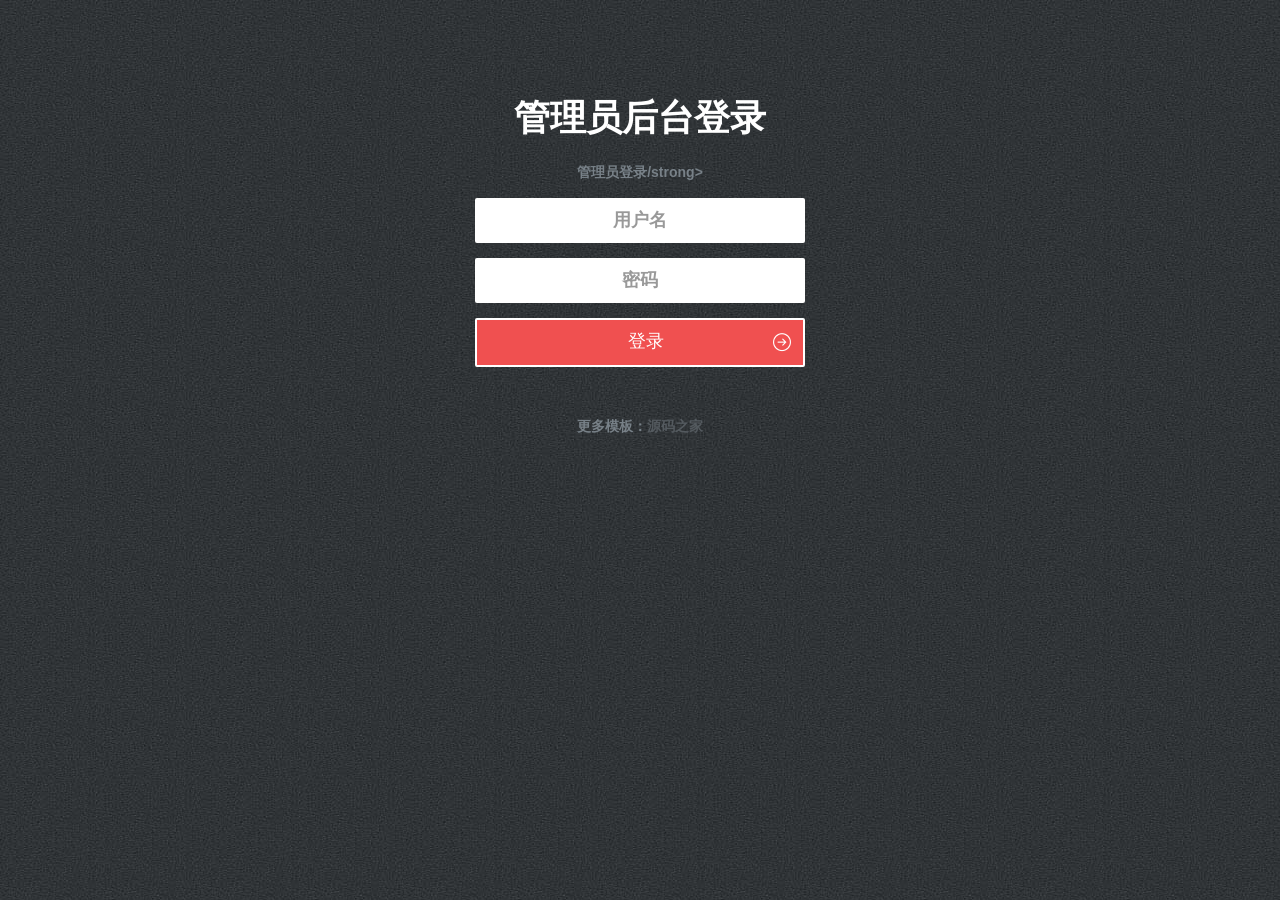
<file: Bootstrap管理员后台登录模板/index.html>
<!DOCTYPE html>
<html lang="en" class="app">
<head>
    <meta charset="utf-8" />
    <title>后台登录页面模板 - 源码之家</title>
    <meta name="description" content="app, web app, responsive, admin dashboard, admin, flat, flat ui, ui kit, off screen nav" />
    <meta name="viewport" content="width=device-width, initial-scale=1, maximum-scale=1" />
    <link rel="stylesheet" href="css/bootstrap.css" type="text/css" />
    <link rel="stylesheet" href="css/simple-line-icons.css" type="text/css" />
    <link rel="stylesheet" href="css/app.css" type="text/css" />
</head>
<body background="images/bodybg.jpg">
<section id="content" class="m-t-lg wrapper-md animated fadeInUp ">
    <div class="container aside-xl" style="margin-top: 48px;">
        <a class="navbar-brand block"><span class="h1 font-bold" style="color: #ffffff">管理员后台登录</span></a>
        <section class="m-b-lg">
            <header class="wrapper text-center">
                <strong class="text-sucess">管理员登录/strong>
            </header>
            <form action="javascript:;" method="post" >
                <div class="form-group">
                    <input type="username" name="username" placeholder="用户名" class="form-control  input-lg text-center no-border">
                </div>
                <div class="form-group">
                    <input type="password" name="password" placeholder="密码" class="form-control  input-lg text-center no-border">
                </div>

                <button type="submit" class="btn btn-lg btn-danger lt b-white b-2x btn-block" id="validate-submit">
                    <i class="icon-arrow-right pull-right"></i><span class="m-r-n-lg">登录</span></button>
            </form>
        </section>
    </div>
</section>
<!-- footer -->
<footer id="footer">
    <div class="text-center padder">

    </div>
</footer>
<!-- / footer -->
<div style="text-align:center;">
<p>更多模板：<a href="http://www.mycodes.net/" target="_blank">源码之家</a></p>
</div>
</body>
</html>
</file>
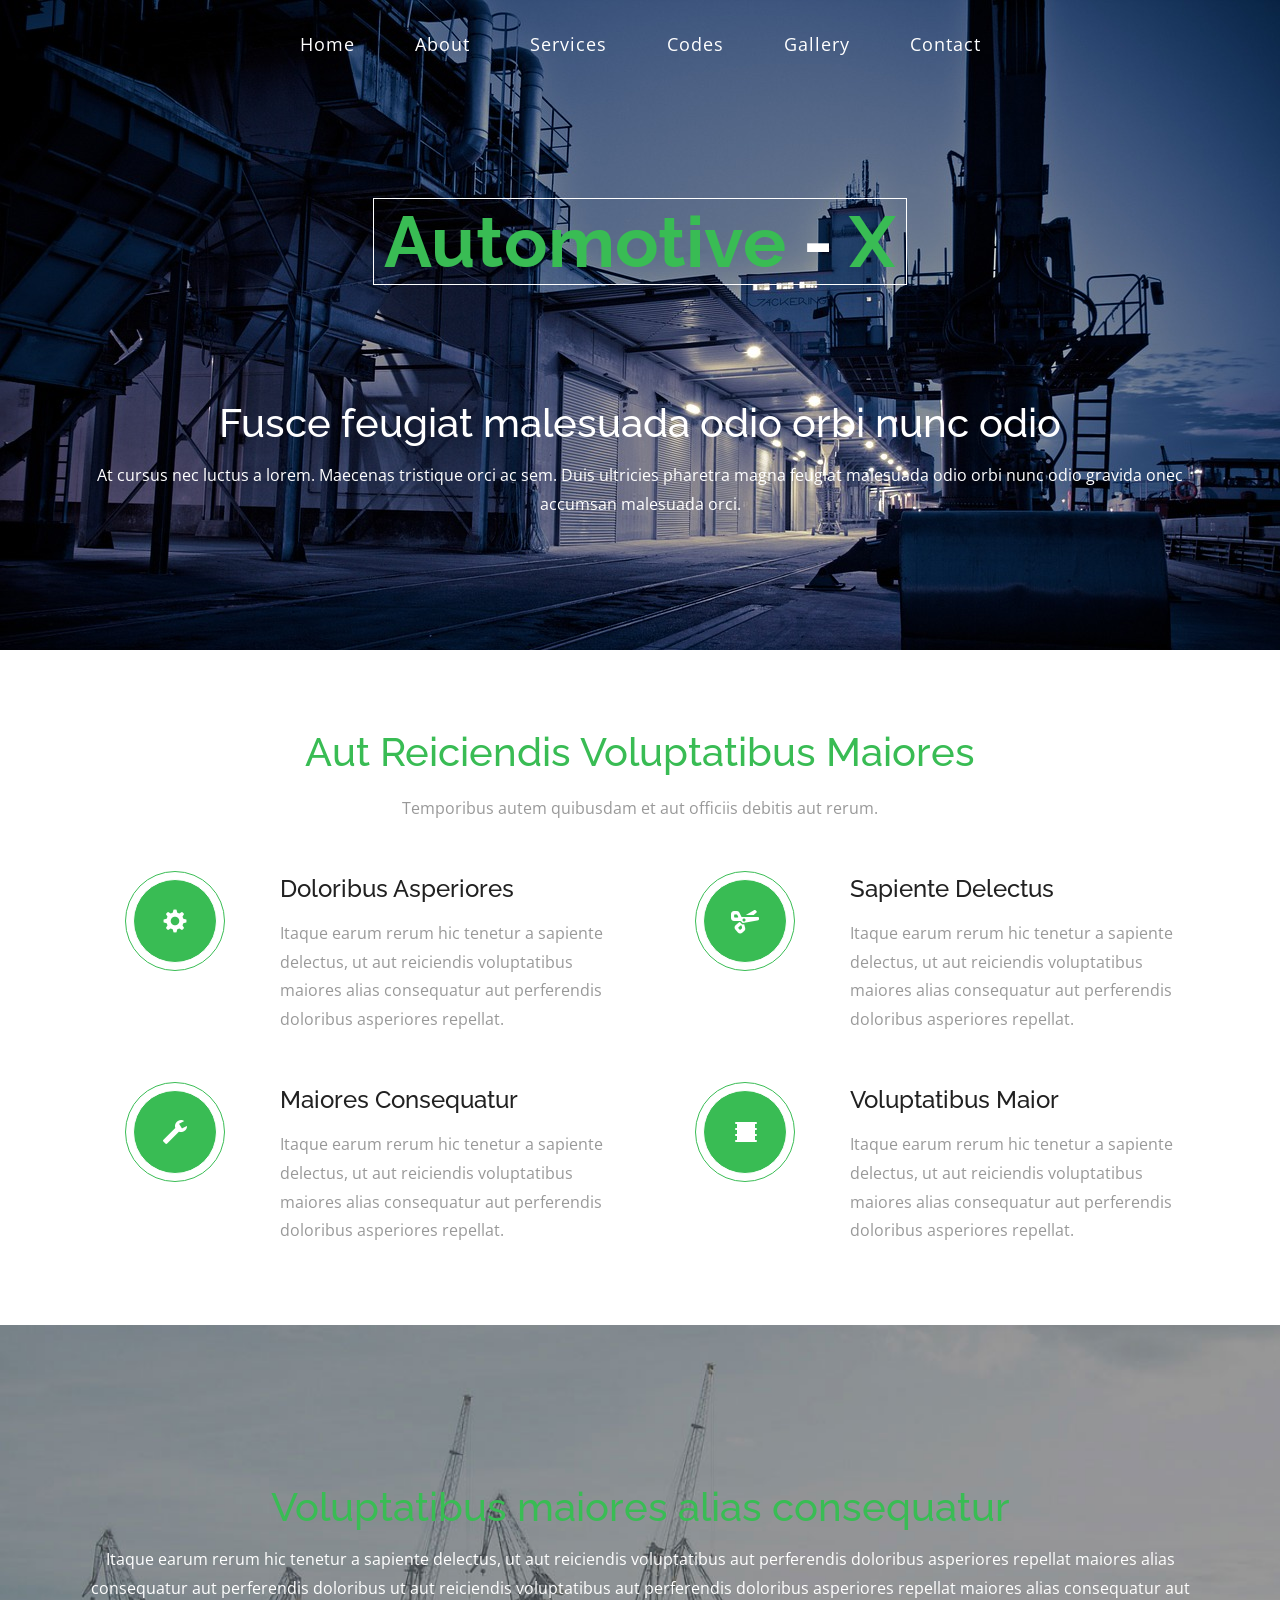
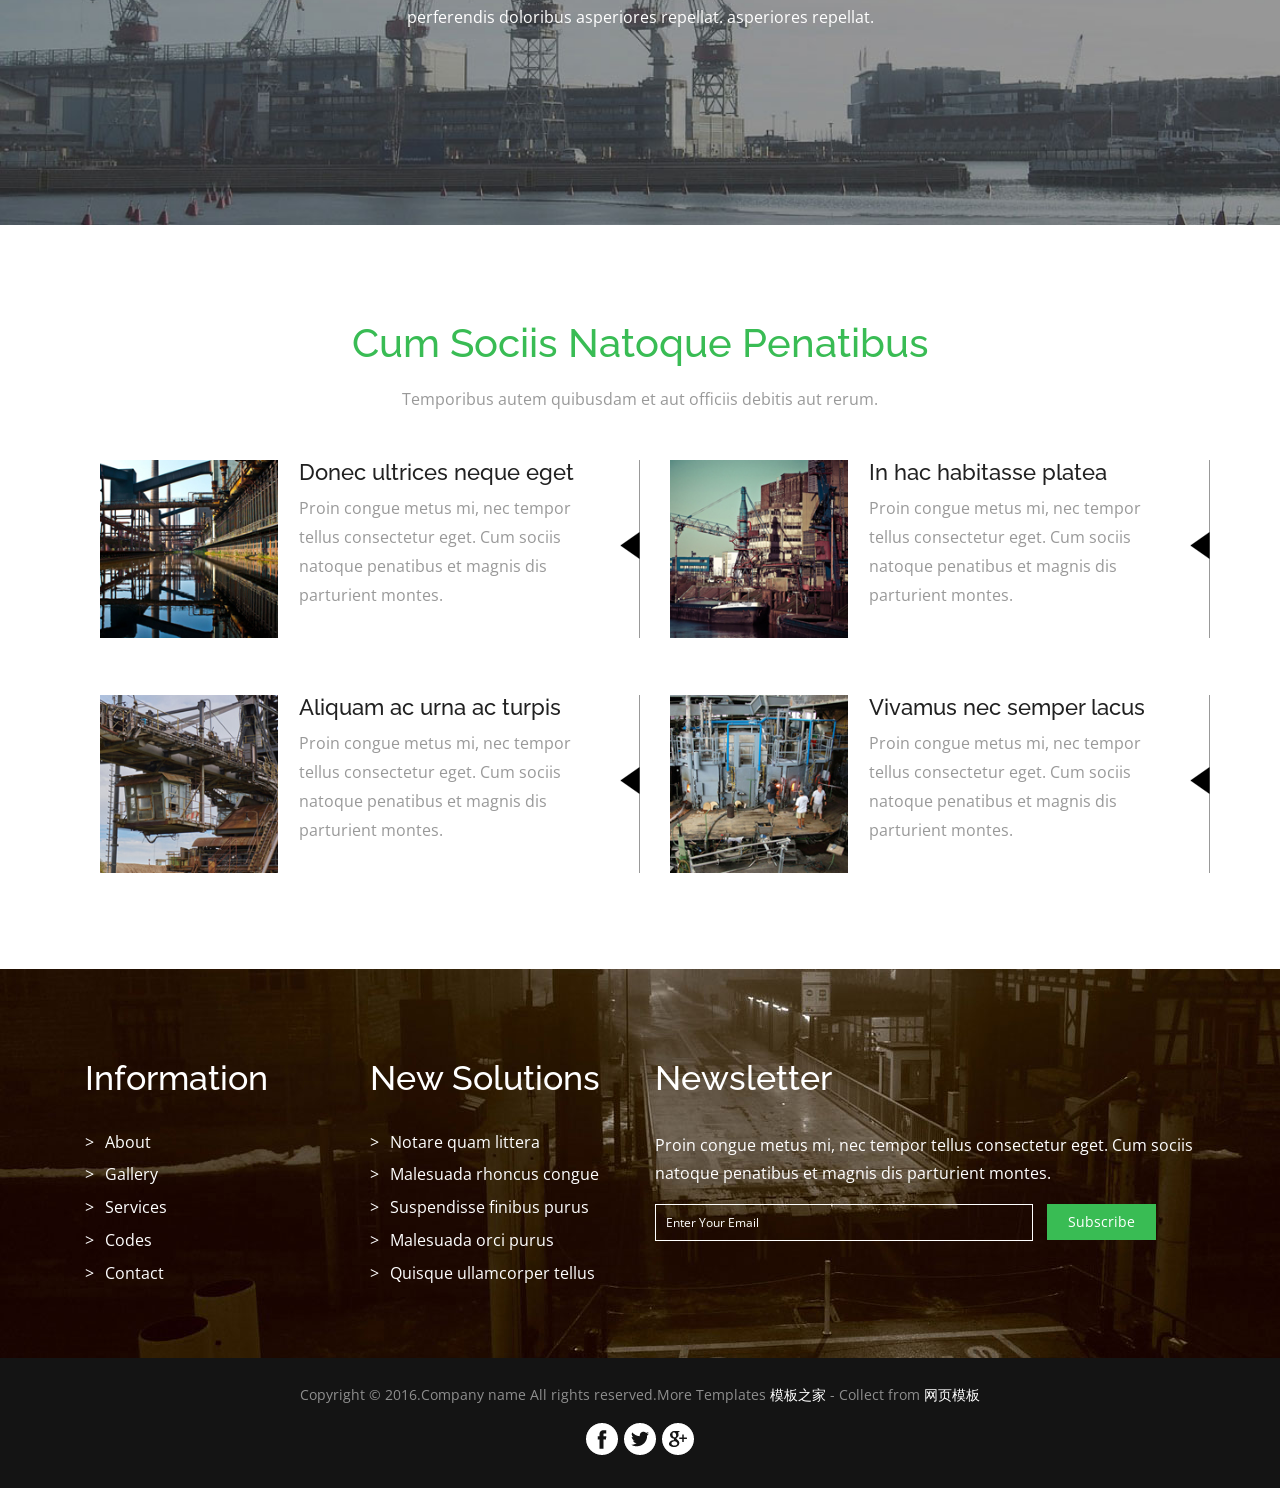
<file: frontend/index.html>
<!DOCTYPE html>
<html>
<head>
<title>Home</title>
<!-- for-mobile-apps -->
<meta name="viewport" content="width=device-width, initial-scale=1">
<meta http-equiv="Content-Type" content="text/html; charset=utf-8" />
<meta name="keywords" content="" />
<script type="application/x-javascript"> addEventListener("load", function() { setTimeout(hideURLbar, 0); }, false);
		function hideURLbar(){ window.scrollTo(0,1); } </script>
<!-- //for-mobile-apps -->
<link href="css/bootstrap.css" rel="stylesheet" type="text/css" media="all" />
<link href="css/style.css" rel="stylesheet" type="text/css" media="all" />
<!-- js -->
<script src="js/jquery-1.11.1.min.js"></script>
<script src="js/bootstrap.js"></script>
<!-- //js -->
<!-- animation-effect -->
<link href="css/animate.min.css" rel="stylesheet"> 
<script src="js/wow.min.js"></script>
<script>
 new WOW().init();
</script>
<!-- //animation-effect -->
<link href='https://fonts.googleapis.com/css?family=Raleway:400,100,100italic,200,200italic,300,300italic,400italic,500,500italic,600,600italic,700,700italic,800,800italic,900,900italic' rel='stylesheet' type='text/css'>
<link href='https://fonts.googleapis.com/css?family=Open+Sans:400,300,300italic,400italic,600,600italic,700,700italic,800,800italic' rel='stylesheet' type='text/css'>
</head>
<body>
<!-- banner -->
	<div class="banner">
		<div class="container">
		<div class="head-top wow fadeInLeft animated" data-wow-delay=".5s">
			<div class="navigation">
				<nav class="navbar navbar-default">
					<!-- Brand and toggle get grouped for better mobile display -->
					<div class="navbar-header">
					  <button type="button" class="navbar-toggle collapsed" data-toggle="collapse" data-target="#bs-example-navbar-collapse-1">
						<span class="sr-only">Toggle navigation</span>
						<span class="icon-bar"></span>
						<span class="icon-bar"></span>
						<span class="icon-bar"></span>
					  </button>
					</div>

					<!-- Collect the nav links, forms, and other content for toggling -->
					<div class="collapse navbar-collapse nav-wil" id="bs-example-navbar-collapse-1">
						 <nav class="cl-effect-11">
						  <ul class="nav navbar-nav">
							<li><a href="index.html" data-hover="Home">Home</a></li>
							<li><a href="about.html" data-hover="About">About</a></li>               
							<li><a href="services.html" data-hover="Services">Services</a></li>
							<li><a href="typo.html" data-hover="Codes">Codes</a></li>
							<li><a href="gallery.html" data-hover="Gallery">Gallery</a></li>
							<li><a href="contact.html" data-hover="Contact">Contact</a></li>
						  </ul>
						</nav>
					</div>
					<!-- /.navbar-collapse -->
				</nav>
			</div>
			
			
		</div>
			<div class="logo wow fadeInRight animated" data-wow-delay=".5s">
				<h1><a href="index.html">Automotive <span>-</span> X</a></h1>
			</div>
			<h2 class="animated wow fadeInUp animated animated" data-wow-duration="1200ms" data-wow-delay="500ms">Fusce feugiat malesuada odio orbi nunc odio </h2>
			<p class="animated wow fadeInUp animated animated" data-wow-duration="1200ms" data-wow-delay="500ms"> At cursus nec luctus a lorem. Maecenas tristique orci ac sem. Duis ultricies pharetra magna feugiat malesuada odio orbi nunc odio gravida onec accumsan malesuada orci.  </p>
		</div>
	</div>
<!-- //banner -->
<!-- w3l -->
<div class="w3l">
		<div class="container">
			<h3>Aut Reiciendis Voluptatibus Maiores</h3>
			<p class="wt">Temporibus autem quibusdam et aut officiis debitis aut rerum.</p>
			<div class="wthree_w3l_grids">
				<div class="col-md-6 wthree_w3l_grid wow fadeInLeft animated" data-wow-delay=".5s">
					<div class="col-xs-4 wthree_w3l_grid-left">
						<div class="wthree_w3l_grid-left1">
							<span class="glyphicon glyphicon-cog" aria-hidden="true"></span>
						</div>
					</div>
					<div class="col-xs-8 wthree_w3l_grid-right">
						<h4>doloribus asperiores</h4>
						<p>Itaque earum rerum hic tenetur a sapiente delectus, ut aut 
							reiciendis voluptatibus maiores alias consequatur aut perferendis 
							doloribus asperiores repellat.</p>
					</div>
					<div class="clearfix"> </div>
				</div>
				<div class="col-md-6 wthree_w3l_grid wow fadeInRight animated" data-wow-delay=".5s">
					<div class="col-xs-4 wthree_w3l_grid-left">
						<div class="wthree_w3l_grid-left1">
							<span class="glyphicon glyphicon-scissors" aria-hidden="true"></span>
						</div>
					</div>
					<div class="col-xs-8 wthree_w3l_grid-right">
						<h4>sapiente delectus</h4>
						<p>Itaque earum rerum hic tenetur a sapiente delectus, ut aut 
							reiciendis voluptatibus maiores alias consequatur aut perferendis 
							doloribus asperiores repellat.</p>
					</div>
					<div class="clearfix"> </div>
				</div>
				<div class="clearfix"> </div>
			</div>
			<div class="wthree_w3l_grids">
				<div class="col-md-6 wthree_w3l_grid wow fadeInLeft animated" data-wow-delay=".5s">
					<div class="col-xs-4 wthree_w3l_grid-left">
						<div class="wthree_w3l_grid-left1">
							<span class="glyphicon glyphicon-wrench" aria-hidden="true"></span>
						</div>
					</div>
					<div class="col-xs-8 wthree_w3l_grid-right">
						<h4>maiores consequatur</h4>
						<p>Itaque earum rerum hic tenetur a sapiente delectus, ut aut 
							reiciendis voluptatibus maiores alias consequatur aut perferendis 
							doloribus asperiores repellat.</p>
					</div>
					<div class="clearfix"> </div>
				</div>
				<div class="col-md-6 wthree_w3l_grid wow fadeInRight animated" data-wow-delay=".5s">
					<div class="col-xs-4 wthree_w3l_grid-left">
						<div class="wthree_w3l_grid-left1">
							<span class="glyphicon glyphicon-oil" aria-hidden="true"></span>
						</div>
					</div>
					<div class="col-xs-8 wthree_w3l_grid-right">
						<h4>voluptatibus maior</h4>
						<p>Itaque earum rerum hic tenetur a sapiente delectus, ut aut 
							reiciendis voluptatibus maiores alias consequatur aut perferendis 
							doloribus asperiores repellat.</p>
					</div>
					<div class="clearfix"> </div>
				</div>
				<div class="clearfix"> </div>
			</div>
		</div>
	</div>
	<div class="tlinks">Collect from <a href="http://www.cssmoban.com/"  title="网站模板">网站模板</a></div>
	<!-- w3l -->
		<!-- agile -->
	<div class="agile"> 
		<div class="container">
			<div class="agile-botom animated wow fadeInUp animated animated" data-wow-duration="1200ms" data-wow-delay="500ms"> 
				<h3>Voluptatibus maiores alias consequatur</h3>
				<p>Itaque earum rerum hic tenetur a sapiente delectus, ut aut reiciendis voluptatibus aut perferendis doloribus asperiores repellat maiores alias consequatur aut perferendis doloribus ut aut reiciendis voluptatibus aut perferendis doloribus asperiores repellat maiores alias consequatur aut perferendis doloribus asperiores repellat. asperiores repellat.</p>
			</div>
		</div>
	</div>
	<!-- agile -->
	<!-- w3ls -->
	<div class="w3ls">
		<div class="container">
			<div class="w3ls-top heading">
				<h3>Cum Sociis Natoque Penatibus</h3>
				<p class="wt">Temporibus autem quibusdam et aut officiis debitis aut rerum.</p>
			</div>
			<div class="w3ls-bottom">
				<div class="w3ls-one">
					<div class="col-md-6 w3ls-left wow fadeInLeft animated" data-wow-delay=".5s">
						<div class="ad-left">
							<img src="images/5.jpg" alt="">
						</div>
						<div class="ad-right">
							<h4>Donec ultrices neque eget</h4>
							<p>Proin congue metus mi, nec tempor tellus consectetur eget. Cum sociis natoque penatibus et magnis dis parturient montes.</p>
							
							<span></span>
						</div>
						<div class="clearfix"></div>
					</div>
					<div class="col-md-6 w3ls-left wow fadeInRight animated" data-wow-delay=".5s">
						<div class="ad-left">
							<img src="images/6.jpg" alt="">
						</div>
						<div class="ad-right">
							<h4>In hac habitasse platea</h4>
							<p>Proin congue metus mi, nec tempor tellus consectetur eget. Cum sociis natoque penatibus et magnis dis parturient montes.</p>
							
							<span></span>
						</div>
						<div class="clearfix"></div>
					</div>
					<div class="clearfix"></div>
				</div>
				<div class="w3ls-two">
					<div class="col-md-6 w3ls-left wow fadeInLeft animated" data-wow-delay=".5s">
						<div class="ad-left">
							<img src="images/7.jpg" alt="">
						</div>
						<div class="ad-right">
							<h4>Aliquam ac urna ac turpis</h4>
							<p>Proin congue metus mi, nec tempor tellus consectetur eget. Cum sociis natoque penatibus et magnis dis parturient montes.</p>
							
							<span></span>
						</div>
						<div class="clearfix"></div>
					</div>
					<div class="col-md-6 w3ls-left wow fadeInRight animated" data-wow-delay=".5s">
						<div class="ad-left">
							<img src="images/8.jpg" alt="">
						</div>
						<div class="ad-right">
							<h4>Vivamus nec semper lacus</h4>
							<p>Proin congue metus mi, nec tempor tellus consectetur eget. Cum sociis natoque penatibus et magnis dis parturient montes.</p>
							<span></span>
						</div>
						<div class="clearfix"></div>
					</div>
					<div class="clearfix"></div>
				</div>
			</div>
		</div>
	</div>
	<!-- w3ls -->
	<!-- footer -->
	<div class="footer">
		<div class="container">
			<div class="footer-main">
				<div class="col-md-3 footer-left wow fadeInLeft animated" data-wow-delay=".5s">
					<h4>Information</h4>
					<ul>
						<li><a href="about.html"><span>&gt; </span>About</a></li>
						<li><a href="gallery.html"><span>&gt; </span>Gallery</a></li>
						<li><a href="services.html"><span>&gt; </span>Services</a></li>
						<li><a href="typo.html"><span>&gt; </span>Codes</a></li>
						<li><a href="contact.html"><span>&gt; </span>Contact</a></li>
					</ul>
				</div>
				<div class="col-md-3 footer-left wow fadeInLeft animated" data-wow-delay=".5s">
					<h4>New Solutions</h4>
					<ul>
						<li><a href="#"><span>&gt; </span>Notare quam littera</a></li>
						<li><a href="#"><span>&gt; </span>Malesuada rhoncus congue</a></li>
						<li><a href="#"><span>&gt; </span>Suspendisse finibus purus</a></li>
						<li><a href="#"><span>&gt; </span>Malesuada orci purus</a></li>
						<li><a href="#"><span>&gt; </span>Quisque ullamcorper tellus</a></li>
					</ul>
				</div>
				<div class="col-md-6 ft-left wow fadeInRight animated" data-wow-delay=".5s">
				<h4>Newsletter</h4>
				<p>Proin congue metus mi, nec tempor tellus consectetur eget. Cum sociis natoque penatibus et magnis dis parturient montes.</p>
					<form action="#" method="post">
						<input type="text" name="email" value="Enter Your Email" onfocus="this.value = '';" onblur="if (this.value == '') {this.value = 'Enter Your Email';}">
						<input type="submit" value="Subscribe">
					</form>
				</div>
				<div class="clearfix"></div>
			</div>
			
		</div>
		
	</div>
	<div class="footer-copy">
		<div class="container">
			<p class="animated wow fadeInUp animated animated" data-wow-duration="1200ms" data-wow-delay="500ms">Copyright &copy; 2016.Company name All rights reserved.More Templates <a href="http://www.cssmoban.com/" target="_blank" title="模板之家">模板之家</a> - Collect from <a href="http://www.cssmoban.com/" title="网页模板" target="_blank">网页模板</a></p>
				<div class="copy-rights animated wow fadeInUp animated animated" data-wow-duration="1200ms" data-wow-delay="500ms">
						<ul>
							<li><a href="#"><span class="fa"> </span></a></li>
							<li><a href="#"><span class="tw"> </span></a></li>
							<li><a href="#"><span class="g"> </span></a></li>
						</ul>
						<div class="clearfix"></div>
				 </div>
		</div>
	</div>
<!-- //footer -->
</body>
</html>
</file>
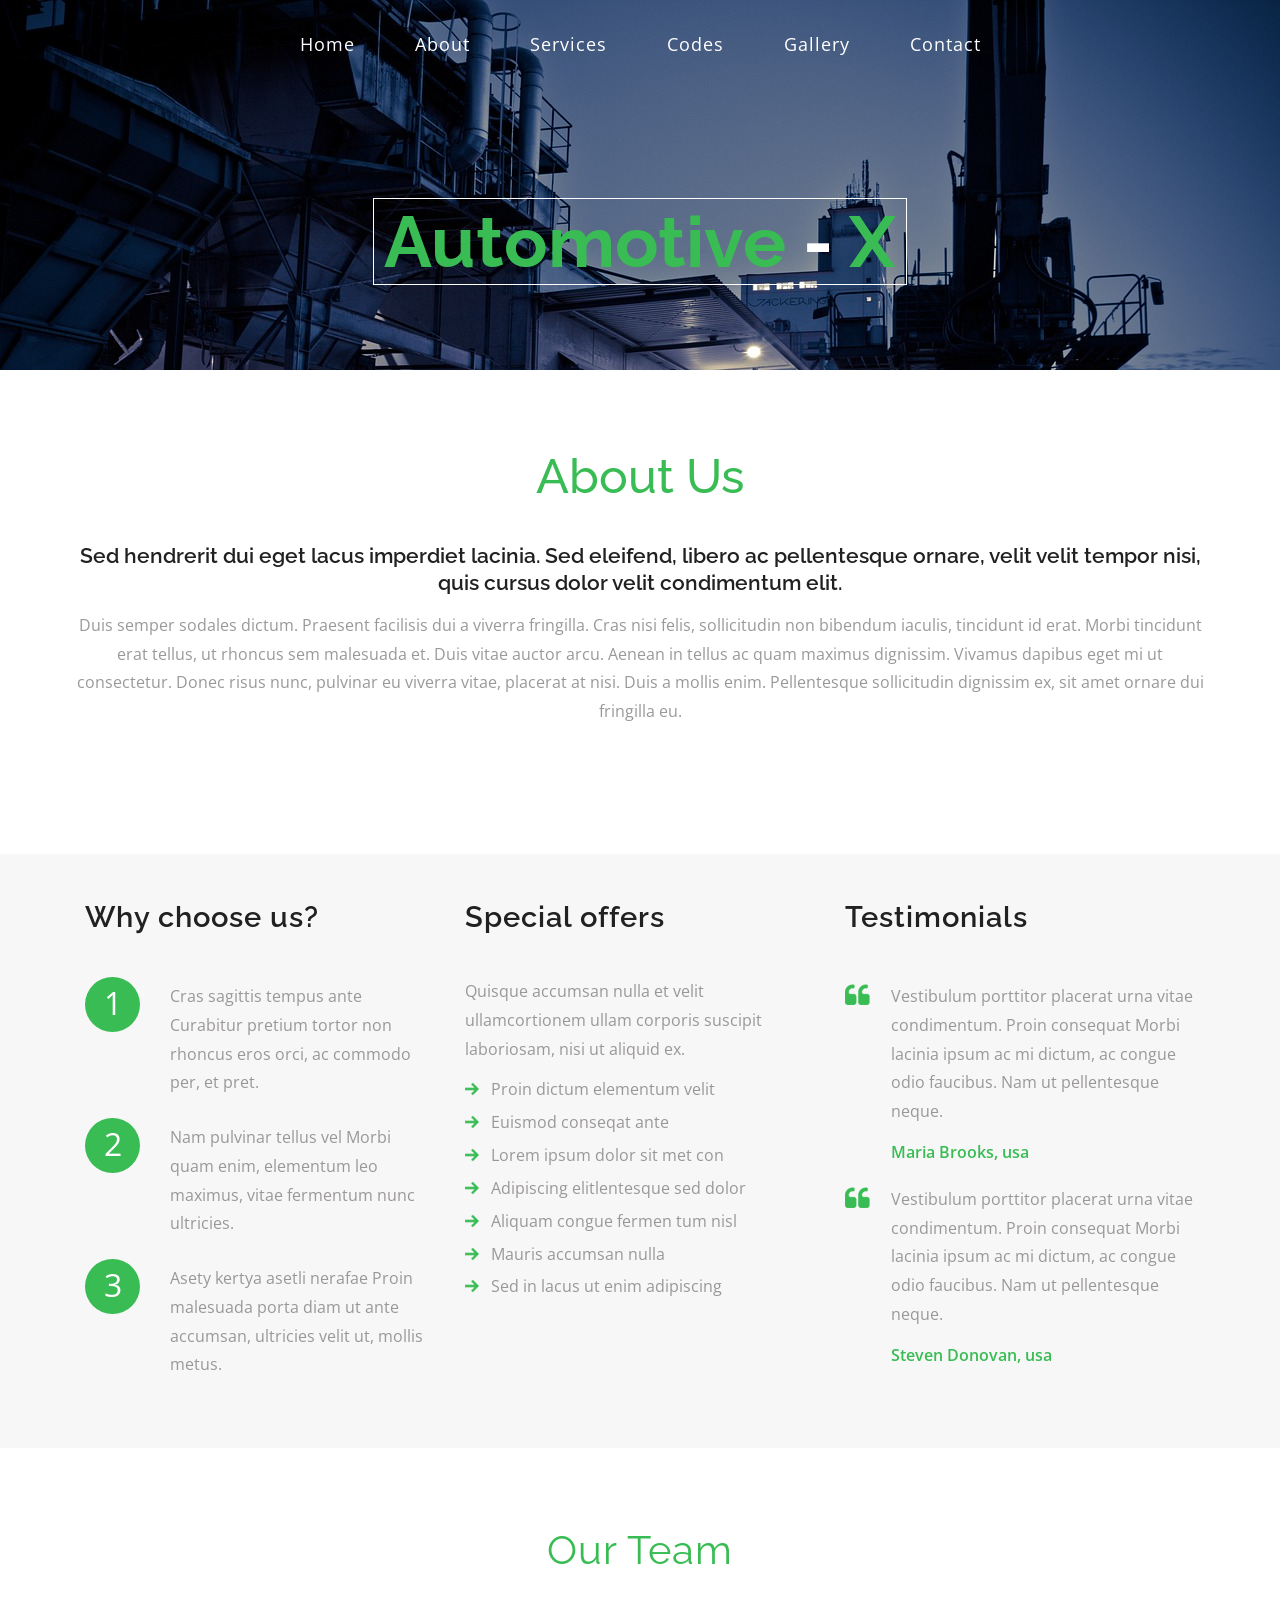
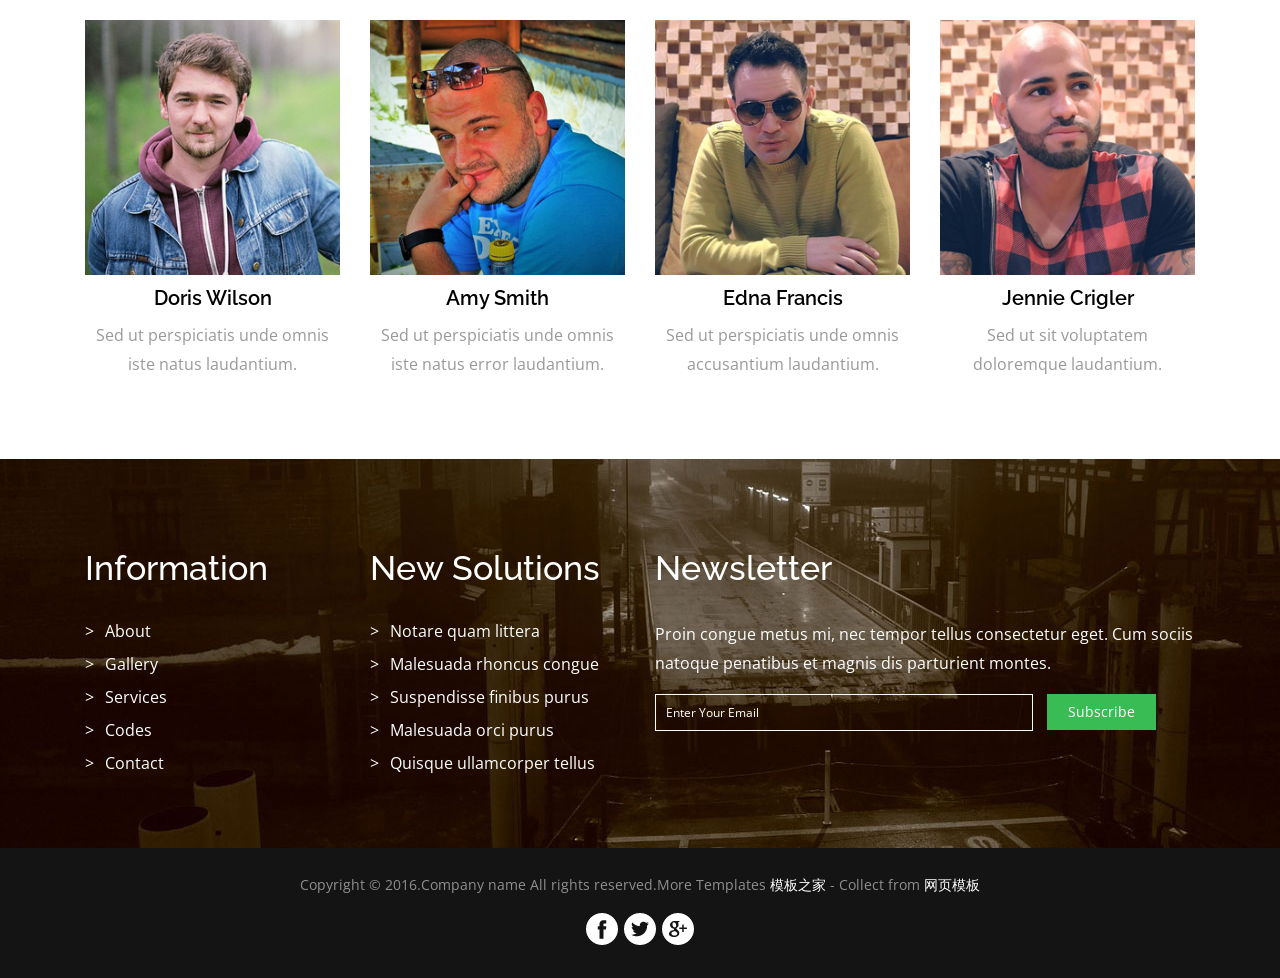
<file: frontend/about.html>
<!DOCTYPE html>
<html>
<head>
<title>About</title>
<!-- for-mobile-apps -->
<meta name="viewport" content="width=device-width, initial-scale=1">
<meta http-equiv="Content-Type" content="text/html; charset=utf-8" />
<meta name="keywords" content="" />
<script type="application/x-javascript"> addEventListener("load", function() { setTimeout(hideURLbar, 0); }, false);
		function hideURLbar(){ window.scrollTo(0,1); } </script>
<!-- //for-mobile-apps -->
<link href="css/bootstrap.css" rel="stylesheet" type="text/css" media="all" />
<link href="css/style.css" rel="stylesheet" type="text/css" media="all" />
<!-- js -->
<script src="js/jquery-1.11.1.min.js"></script>
<script src="js/bootstrap.js"></script>
<!-- //js -->
<!-- animation-effect -->
<link href="css/animate.min.css" rel="stylesheet"> 
<script src="js/wow.min.js"></script>
<script>
 new WOW().init();
</script>
<!-- //animation-effect -->
<link href='https://fonts.googleapis.com/css?family=Raleway:400,100,100italic,200,200italic,300,300italic,400italic,500,500italic,600,600italic,700,700italic,800,800italic,900,900italic' rel='stylesheet' type='text/css'>
<link href='https://fonts.googleapis.com/css?family=Open+Sans:400,300,300italic,400italic,600,600italic,700,700italic,800,800italic' rel='stylesheet' type='text/css'>
</head>
<body>
<!-- banner -->
	<div class="banner-1">
		<div class="container">
		<div class="head-top">
			<div class="navigation">
				<nav class="navbar navbar-default">
					<!-- Brand and toggle get grouped for better mobile display -->
					<div class="navbar-header">
					  <button type="button" class="navbar-toggle collapsed" data-toggle="collapse" data-target="#bs-example-navbar-collapse-1">
						<span class="sr-only">Toggle navigation</span>
						<span class="icon-bar"></span>
						<span class="icon-bar"></span>
						<span class="icon-bar"></span>
					  </button>
					</div>

					<!-- Collect the nav links, forms, and other content for toggling -->
					<div class="collapse navbar-collapse nav-wil" id="bs-example-navbar-collapse-1">
						<nav class="cl-effect-11">
						  <ul class="nav navbar-nav">
							<li><a href="index.html" data-hover="Home">Home</a></li>
							<li><a href="about.html" data-hover="About">About</a></li>               
							<li><a href="services.html" data-hover="Services">Services</a></li>
							<li><a href="typo.html" data-hover="Codes">Codes</a></li>
							<li><a href="gallery.html" data-hover="Gallery">Gallery</a></li>
							<li><a href="contact.html" data-hover="Contact">Contact</a></li>
						  </ul>
						</nav>
					</div>
					<!-- /.navbar-collapse -->
				</nav>
			</div>
			
			
		</div>
			<div class="logo">
				<h1><a href="index.html">Automotive <span>-</span> X</a></h1>
			</div>
		</div>
	</div>
<!-- //banner -->
<div class="about-section">
			<div class="about agile-44">
				<div class="container">
					<div class="about-top heading">
						<h2>About Us</h2>
					</div>
					<div class="about-bottom text-center">
						<h4>Sed hendrerit dui eget lacus imperdiet lacinia. Sed eleifend, libero ac pellentesque ornare, velit velit tempor nisi, quis cursus dolor velit condimentum elit.</h4>
						<p>Duis semper sodales dictum. Praesent facilisis dui a viverra fringilla. Cras nisi felis, sollicitudin non bibendum iaculis, tincidunt id erat. Morbi tincidunt erat tellus, ut rhoncus sem malesuada et. Duis vitae auctor arcu. Aenean in tellus ac quam maximus dignissim. Vivamus dapibus eget mi ut consectetur. Donec risus nunc, pulvinar eu viverra vitae, placerat at nisi. Duis a mollis enim. Pellentesque sollicitudin dignissim ex, sit amet ornare dui fringilla eu.</p>
					</div>
				</div>
			</div>
		<div class="about-middle">
            <div class="container">
                    <div class="col-lg-4 col-md-6 col-sm-6 testimonials wthree-44">
                        <h3>Why choose us?</h3>
                        <ul class="list3">
                            <li>
                                <strong>1</strong>
                                <div class="extra">
                                    <p>Cras sagittis tempus ante Curabitur pretium tortor non rhoncus eros orci, ac commodo per, et pret.</p>
                                </div>
                            </li>
                            <li>
                                <strong>2</strong>
                                <div class="extra">
                                    <p>Nam pulvinar tellus vel Morbi quam enim, elementum leo maximus, vitae fermentum nunc ultricies.</p>
                                </div>
                            </li>
                            <li>
                                <strong>3</strong>
                                <div class="extra">
                                    <p>Asety kertya asetli nerafae Proin malesuada porta diam ut ante accumsan, ultricies velit ut, mollis metus.</p>
                                </div>
                            </li>
                        </ul>
                    </div>
                    <div class="col-lg-4 col-md-6 col-sm-6 testimonials">
                        <h3>Special offers</h3>
                        <p>Quisque accumsan nulla et velit ullamcortionem ullam corporis suscipit laboriosam, nisi ut aliquid ex.</p>
                        <ul class="list1-2">
                            <li><a href="#">Proin dictum elementum velit</a></li>
                            <li><a href="#">Euismod conseqat ante</a></li>
                            <li><a href="#">Lorem ipsum dolor sit met con</a></li>
                            <li><a href="#">Adipiscing elitlentesque sed dolor</a></li>
                            <li><a href="#">Aliquam congue fermen tum nisl</a></li>
                            <li><a href="#">Mauris accumsan nulla</a></li>
                            <li><a href="#">Sed in lacus ut enim adipiscing</a></li>
                        </ul>
                    </div>
                    <div class="col-lg-4 col-md-12 col-sm-12 testimonials-box testimonials">
                        <h3>Testimonials</h3>
                        <ul class="list4">
                            <li>
                                <img src="images/quote.png" alt="">
                                <div class="extra">
                                    <p>Vestibulum porttitor placerat urna vitae condimentum. Proin consequat Morbi lacinia ipsum ac mi dictum, ac congue odio faucibus. Nam ut pellentesque neque. </p>
                                    <a href="#">Maria Brooks, usa</a>
                                </div>
                            </li>
                            <li>
                                <img src="images/quote.png" alt="">
                                <div class="extra">
                                    <p>Vestibulum porttitor placerat urna vitae condimentum. Proin consequat Morbi lacinia ipsum ac mi dictum, ac congue odio faucibus. Nam ut pellentesque neque. </p>
                                    <a href="#">Steven Donovan, usa</a>
                                </div>
                            </li>
                        </ul>
                    </div>
            </div>
    </div>
			<!-- Our-staff-starts -->
		<div class="our-staff about-staff">
			<div class="container">
				<div class="our-staff-head text-center">
					
						<h3>Our Team</h3>
					
				<div class="our-staff-grids text-center">
					<div class="col-md-3 our-staff-grid w3agile-44">
						<div class="view view-seventh">
								<a href="#"><img class="img-responsive" src="images/s1.jpg" alt=""></a>
					                 <div class="mask">
				 						<ul class="staff-social-icons">
											<li><a href="#"><span class="facebook"> </span></a></li>
											<li><a href="#"><span class="twitter"> </span></a></li>
										</ul>
                   					 </div>
                   					 <h4>Doris Wilson</h4>
			                    <p>Sed ut perspiciatis unde omnis iste natus laudantium.</p>
                   		</div>
					</div>
					<div class="col-md-3 our-staff-grid">
						<div class="view view-seventh">
								<a href="#"><img class="img-responsive" src="images/s2.jpg" alt=""></a>
					                 <div class="mask">
				 						<ul class="staff-social-icons">
											<li><a href="#"><span class="facebook"> </span></a></li>
											<li><a href="#"><span class="twitter"> </span></a></li>
										</ul>
                   					 </div>
                   					 <h4>Amy Smith</h4>
			                    <p>Sed ut perspiciatis unde omnis iste natus error laudantium.</p>
                   		</div>
					</div>
					<div class="col-md-3 our-staff-grid">
						<div class="view view-seventh">
								<a href="#"><img class="img-responsive" src="images/s3.jpg" alt=""></a>
					                 <div class="mask">
				 						<ul class="staff-social-icons">
											<li><a href="#"><span class="facebook"> </span></a></li>
											<li><a href="#"><span class="twitter"> </span></a></li>
										</ul>
                   					 </div>
                   					 <h4>Edna Francis</h4>
			                    <p>Sed ut perspiciatis unde omnis accusantium laudantium.</p>
                   		</div>
					</div>
					<div class="col-md-3 our-staff-grid">
						<div class="view view-seventh">
								<a href="#"><img class="img-responsive" src="images/s4.jpg" alt=""></a>
					                 <div class="mask">
				 						<ul class="staff-social-icons">
											<li><a href="#"><span class="facebook"> </span></a></li>
											<li><a href="#"><span class="twitter"> </span></a></li>
										</ul>
                   					 </div>
                   					 <h4>Jennie Crigler</h4>
			                    <p>Sed ut sit voluptatem doloremque laudantium.</p>
                   		</div>
					</div>
					<div class="clearfix"></div>
				</div>
				</div>
			</div>
		</div>
		<!-- //Our-staff-ends -->
		</div>
	<!-- footer -->
	<div class="footer">
		<div class="container">
			<div class="footer-main">
				<div class="col-md-3 footer-left">
					<h4>Information</h4>
					<ul>
						<li><a href="about.html"><span>&gt; </span>About</a></li>
						<li><a href="gallery.html"><span>&gt; </span>Gallery</a></li>
						<li><a href="services.html"><span>&gt; </span>Services</a></li>
						<li><a href="typo.html"><span>&gt; </span>Codes</a></li>
						<li><a href="contact.html"><span>&gt; </span>Contact</a></li>
					</ul>
				</div>
				<div class="col-md-3 footer-left">
					<h4>New Solutions</h4>
					<ul>
						<li><a href="#"><span>&gt; </span>Notare quam littera</a></li>
						<li><a href="#"><span>&gt; </span>Malesuada rhoncus congue</a></li>
						<li><a href="#"><span>&gt; </span>Suspendisse finibus purus</a></li>
						<li><a href="#"><span>&gt; </span>Malesuada orci purus</a></li>
						<li><a href="#"><span>&gt; </span>Quisque ullamcorper tellus</a></li>
					</ul>
				</div>
				<div class="col-md-6 ft-left">
				<h4>Newsletter</h4>
				<p>Proin congue metus mi, nec tempor tellus consectetur eget. Cum sociis natoque penatibus et magnis dis parturient montes.</p>
					<form action="#" method="post">
						<input type="text" name="email" value="Enter Your Email" onfocus="this.value = '';" onblur="if (this.value == '') {this.value = 'Enter Your Email';}">
						<input type="submit" value="Subscribe">
					</form>
				</div>
				<div class="clearfix"></div>
			</div>
			
		</div>
		
	</div>
	<div class="footer-copy">
		<div class="container">
			<p>Copyright &copy; 2016.Company name All rights reserved.More Templates <a href="http://www.cssmoban.com/" target="_blank" title="模板之家">模板之家</a> - Collect from <a href="http://www.cssmoban.com/" title="网页模板" target="_blank">网页模板</a></p>
			<div class="copy-rights">
						<ul>
							<li><a href="#"><span class="fa"> </span></a></li>
							<li><a href="#"><span class="tw"> </span></a></li>
							<li><a href="#"><span class="g"> </span></a></li>
						</ul>
						<div class="clearfix"></div>
				 </div>
		</div>
	</div>
<!-- //footer -->
</body>
</html>
</file>
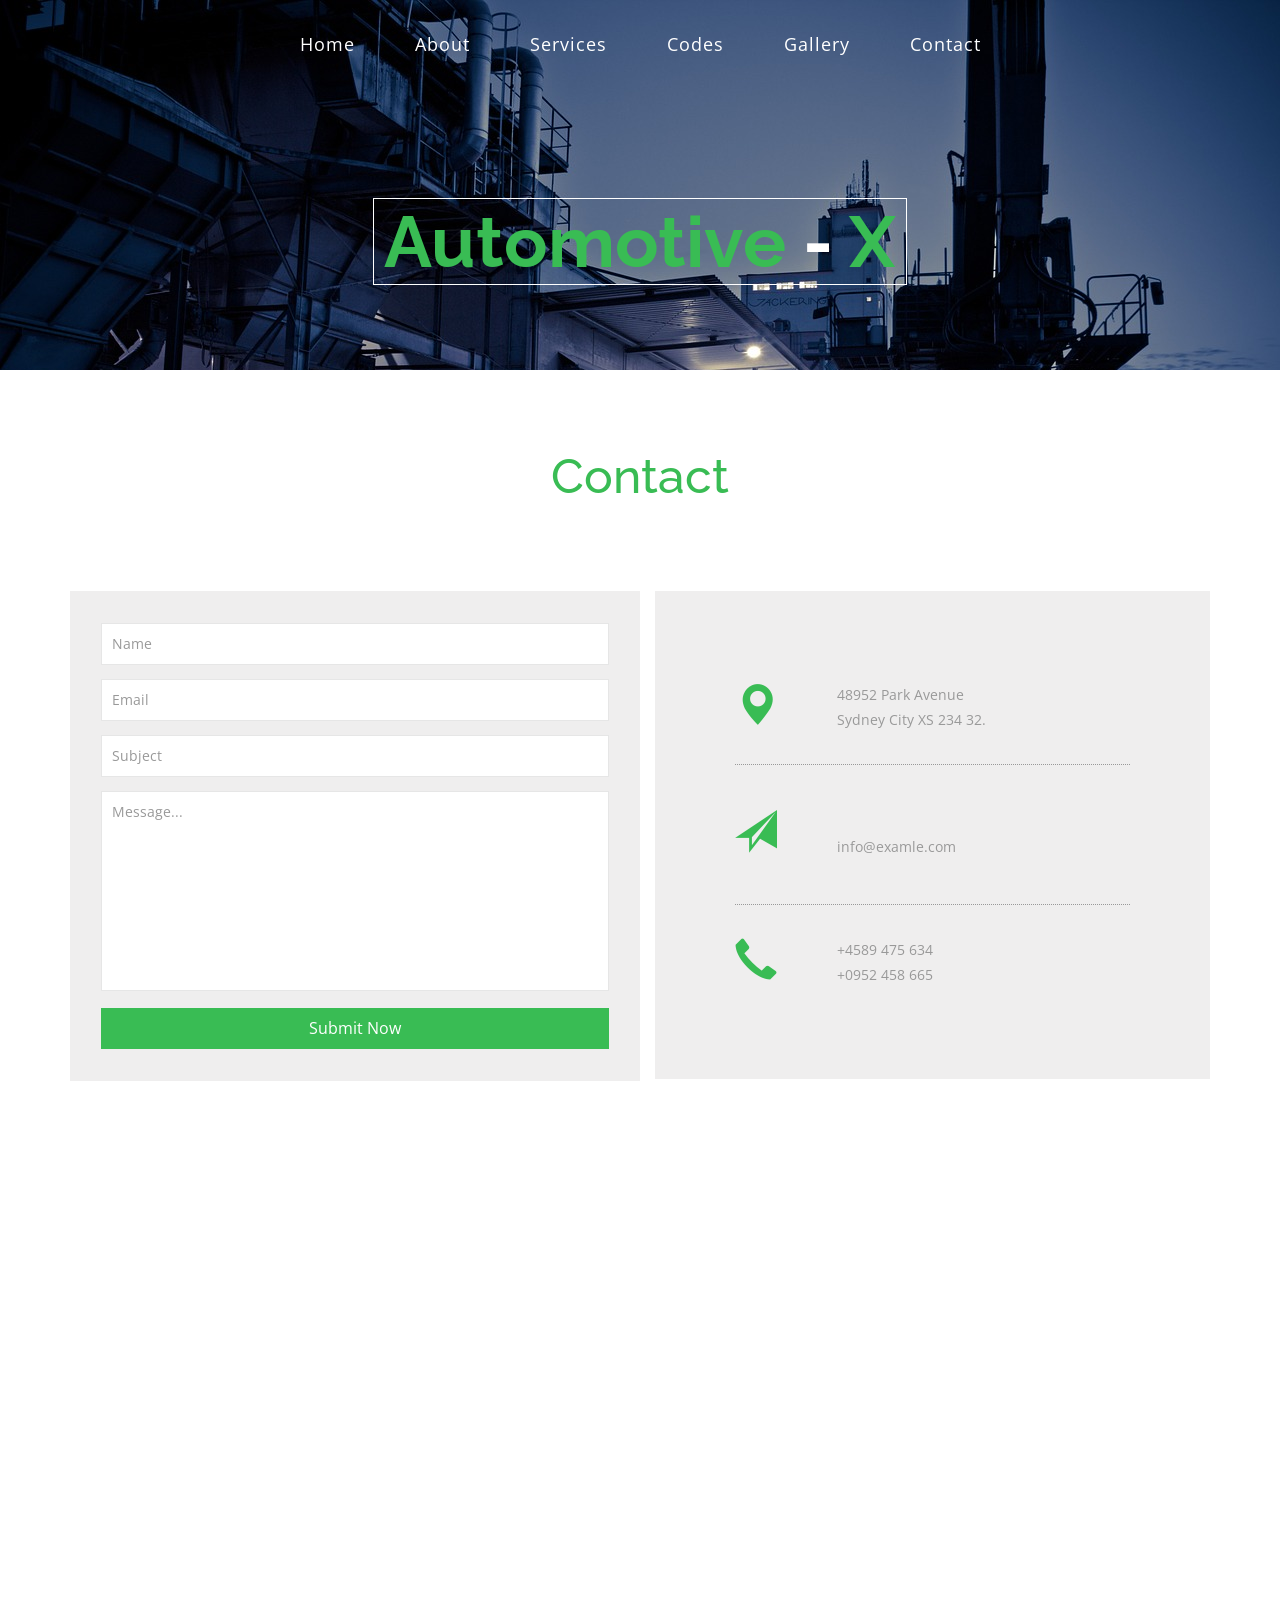
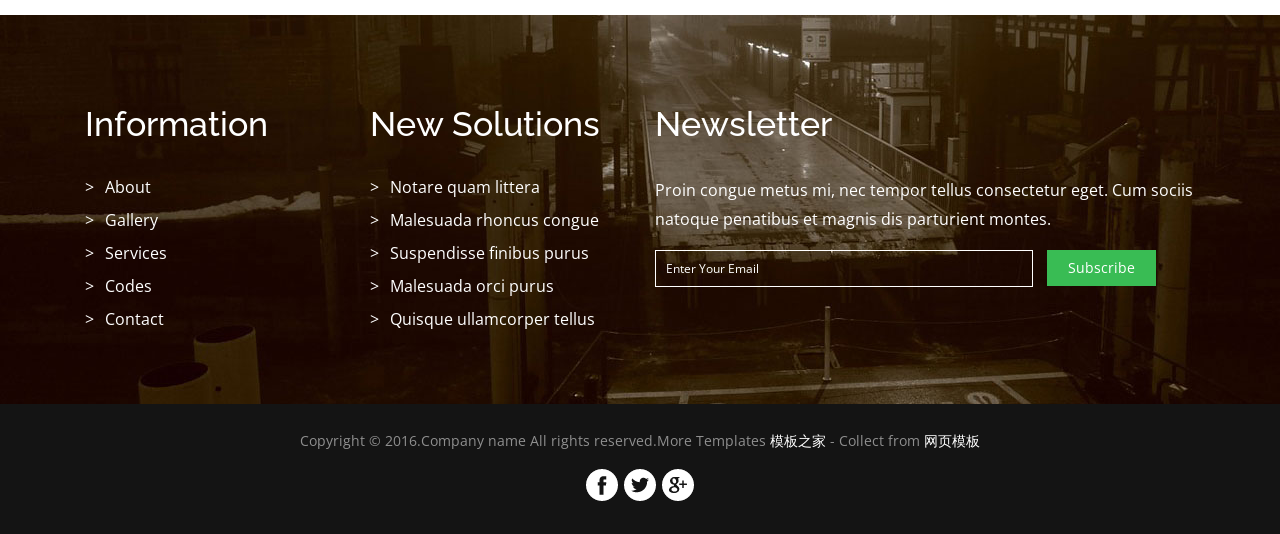
<file: frontend/contact.html>
<!DOCTYPE html>
<html>
<head>
<title>Contact</title>
<!-- for-mobile-apps -->
<meta name="viewport" content="width=device-width, initial-scale=1">
<meta http-equiv="Content-Type" content="text/html; charset=utf-8" />
<meta name="keywords" content="" />
<script type="application/x-javascript"> addEventListener("load", function() { setTimeout(hideURLbar, 0); }, false);
		function hideURLbar(){ window.scrollTo(0,1); } </script>
<!-- //for-mobile-apps -->
<link href="css/bootstrap.css" rel="stylesheet" type="text/css" media="all" />
<link href="css/style.css" rel="stylesheet" type="text/css" media="all" />
<!-- js -->
<script src="js/jquery-1.11.1.min.js"></script>
<script src="js/bootstrap.js"></script>
<!-- //js -->
<!-- animation-effect -->
<link href="css/animate.min.css" rel="stylesheet"> 
<script src="js/wow.min.js"></script>
<script>
 new WOW().init();
</script>
<!-- //animation-effect -->
<link href='https://fonts.googleapis.com/css?family=Raleway:400,100,100italic,200,200italic,300,300italic,400italic,500,500italic,600,600italic,700,700italic,800,800italic,900,900italic' rel='stylesheet' type='text/css'>
<link href='https://fonts.googleapis.com/css?family=Open+Sans:400,300,300italic,400italic,600,600italic,700,700italic,800,800italic' rel='stylesheet' type='text/css'>
</head>
<body>
<!-- banner -->
	<div class="banner-1">
		<div class="container">
		<div class="head-top">
			<div class="navigation">
				<nav class="navbar navbar-default">
					<!-- Brand and toggle get grouped for better mobile display -->
					<div class="navbar-header">
					  <button type="button" class="navbar-toggle collapsed" data-toggle="collapse" data-target="#bs-example-navbar-collapse-1">
						<span class="sr-only">Toggle navigation</span>
						<span class="icon-bar"></span>
						<span class="icon-bar"></span>
						<span class="icon-bar"></span>
					  </button>
					</div>

					<!-- Collect the nav links, forms, and other content for toggling -->
					<div class="collapse navbar-collapse nav-wil" id="bs-example-navbar-collapse-1">
						<nav class="cl-effect-11">
						  <ul class="nav navbar-nav">
							<li><a href="index.html" data-hover="Home">Home</a></li>
							<li><a href="about.html" data-hover="About">About</a></li>               
							<li><a href="services.html" data-hover="Services">Services</a></li>
							<li><a href="typo.html" data-hover="Codes">Codes</a></li>
							<li><a href="gallery.html" data-hover="Gallery">Gallery</a></li>
							<li><a href="contact.html" data-hover="Contact">Contact</a></li>
						  </ul>
						</nav>
					</div>
					<!-- /.navbar-collapse -->
				</nav>
			</div>
			
			
		</div>
			<div class="logo">
				<h1><a href="index.html">Automotive <span>-</span> X</a></h1>
			</div>
		</div>
	</div>
<!-- //banner -->
<div class="contact">
		<div class="container">
			<h2>Contact</h2>
			<div class="mail-grids wthree-22">
				<div class="col-md-6 mail-grid-left">
					<div class="mail-grid-left1">
						<form action="#" method="post">
							<input type="text" name="name" value="Name" onfocus="this.value = '';" onblur="if (this.value == '') {this.value = 'Name';}" required="">
							<input type="email" name="emil" value="Email" onfocus="this.value = '';" onblur="if (this.value == '') {this.value = 'Email';}" required="">
							<input type="text" name="subject" value="Subject" onfocus="this.value = '';" onblur="if (this.value == '') {this.value = 'Subject';}" required="">
							<textarea type="text" name="message" onfocus="this.value = '';" onblur="if (this.value == '') {this.value = 'Message...';}" required="">Message...</textarea>
							<input type="submit" value="Submit Now">
						</form>
					</div>
				</div>
				<div class="col-md-6 mail-grid-right">
					<div class="mail-grid-right1 agile-22">
						<ul>
							<li><i class="glyphicon glyphicon-map-marker" aria-hidden="true"></i></li>
							<li>48952 Park Avenue<span>Sydney City XS 234 32.</span></li>
						</ul>
						<ul>
							<li><i class="glyphicon glyphicon-send" aria-hidden="true"></i></li>
							<li><a href="mailto:info@examle.com">info@examle.com</a></li>
						</ul>
						<ul>
							<li><i class="glyphicon glyphicon-earphone" aria-hidden="true"></i></li>
							<li>+4589 475 634<span>+0952 458 665</span></li>
						</ul>
					</div>
				</div>
				<div class="clearfix"> </div>
			</div>
			<iframe src="https://www.google.com/maps/embed?pb=!1m18!1m12!1m3!1d424400.7172141652!2d150.64224783165366!3d-33.79603613720226!2m3!1f0!2f0!3f0!3m2!1i1024!2i768!4f13.1!3m3!1m2!1s0x6b129838f39a743f%3A0x3017d681632a850!2sSydney+NSW%2C+Australia!5e0!3m2!1sen!2sin!4v1464605733276" width="0" height="0" frameborder="0" style="border:0" allowfullscreen></iframe>
		</div>
	</div>
	<!-- footer -->
	<div class="footer">
		<div class="container">
			<div class="footer-main">
				<div class="col-md-3 footer-left">
					<h4>Information</h4>
					<ul>
						<li><a href="about.html"><span>&gt; </span>About</a></li>
						<li><a href="gallery.html"><span>&gt; </span>Gallery</a></li>
						<li><a href="services.html"><span>&gt; </span>Services</a></li>
						<li><a href="typo.html"><span>&gt; </span>Codes</a></li>
						<li><a href="contact.html"><span>&gt; </span>Contact</a></li>
					</ul>
				</div>
				<div class="col-md-3 footer-left">
					<h4>New Solutions</h4>
					<ul>
						<li><a href="#"><span>&gt; </span>Notare quam littera</a></li>
						<li><a href="#"><span>&gt; </span>Malesuada rhoncus congue</a></li>
						<li><a href="#"><span>&gt; </span>Suspendisse finibus purus</a></li>
						<li><a href="#"><span>&gt; </span>Malesuada orci purus</a></li>
						<li><a href="#"><span>&gt; </span>Quisque ullamcorper tellus</a></li>
					</ul>
				</div>
				<div class="col-md-6 ft-left">
				<h4>Newsletter</h4>
				<p>Proin congue metus mi, nec tempor tellus consectetur eget. Cum sociis natoque penatibus et magnis dis parturient montes.</p>
					<form action="#" method="post">
						<input type="text" name="email" value="Enter Your Email" onfocus="this.value = '';" onblur="if (this.value == '') {this.value = 'Enter Your Email';}">
						<input type="submit" value="Subscribe">
					</form>
				</div>
				<div class="clearfix"></div>
			</div>
			
		</div>
		
	</div>
	<div class="footer-copy">
		<div class="container">
			<p>Copyright &copy; 2016.Company name All rights reserved.More Templates <a href="http://www.cssmoban.com/" target="_blank" title="模板之家">模板之家</a> - Collect from <a href="http://www.cssmoban.com/" title="网页模板" target="_blank">网页模板</a></p>
			<div class="copy-rights">
						<ul>
							<li><a href="#"><span class="fa"> </span></a></li>
							<li><a href="#"><span class="tw"> </span></a></li>
							<li><a href="#"><span class="g"> </span></a></li>
						</ul>
						<div class="clearfix"></div>
				 </div>
		</div>
	</div>
<!-- //footer -->
</body>
</html>
</file>
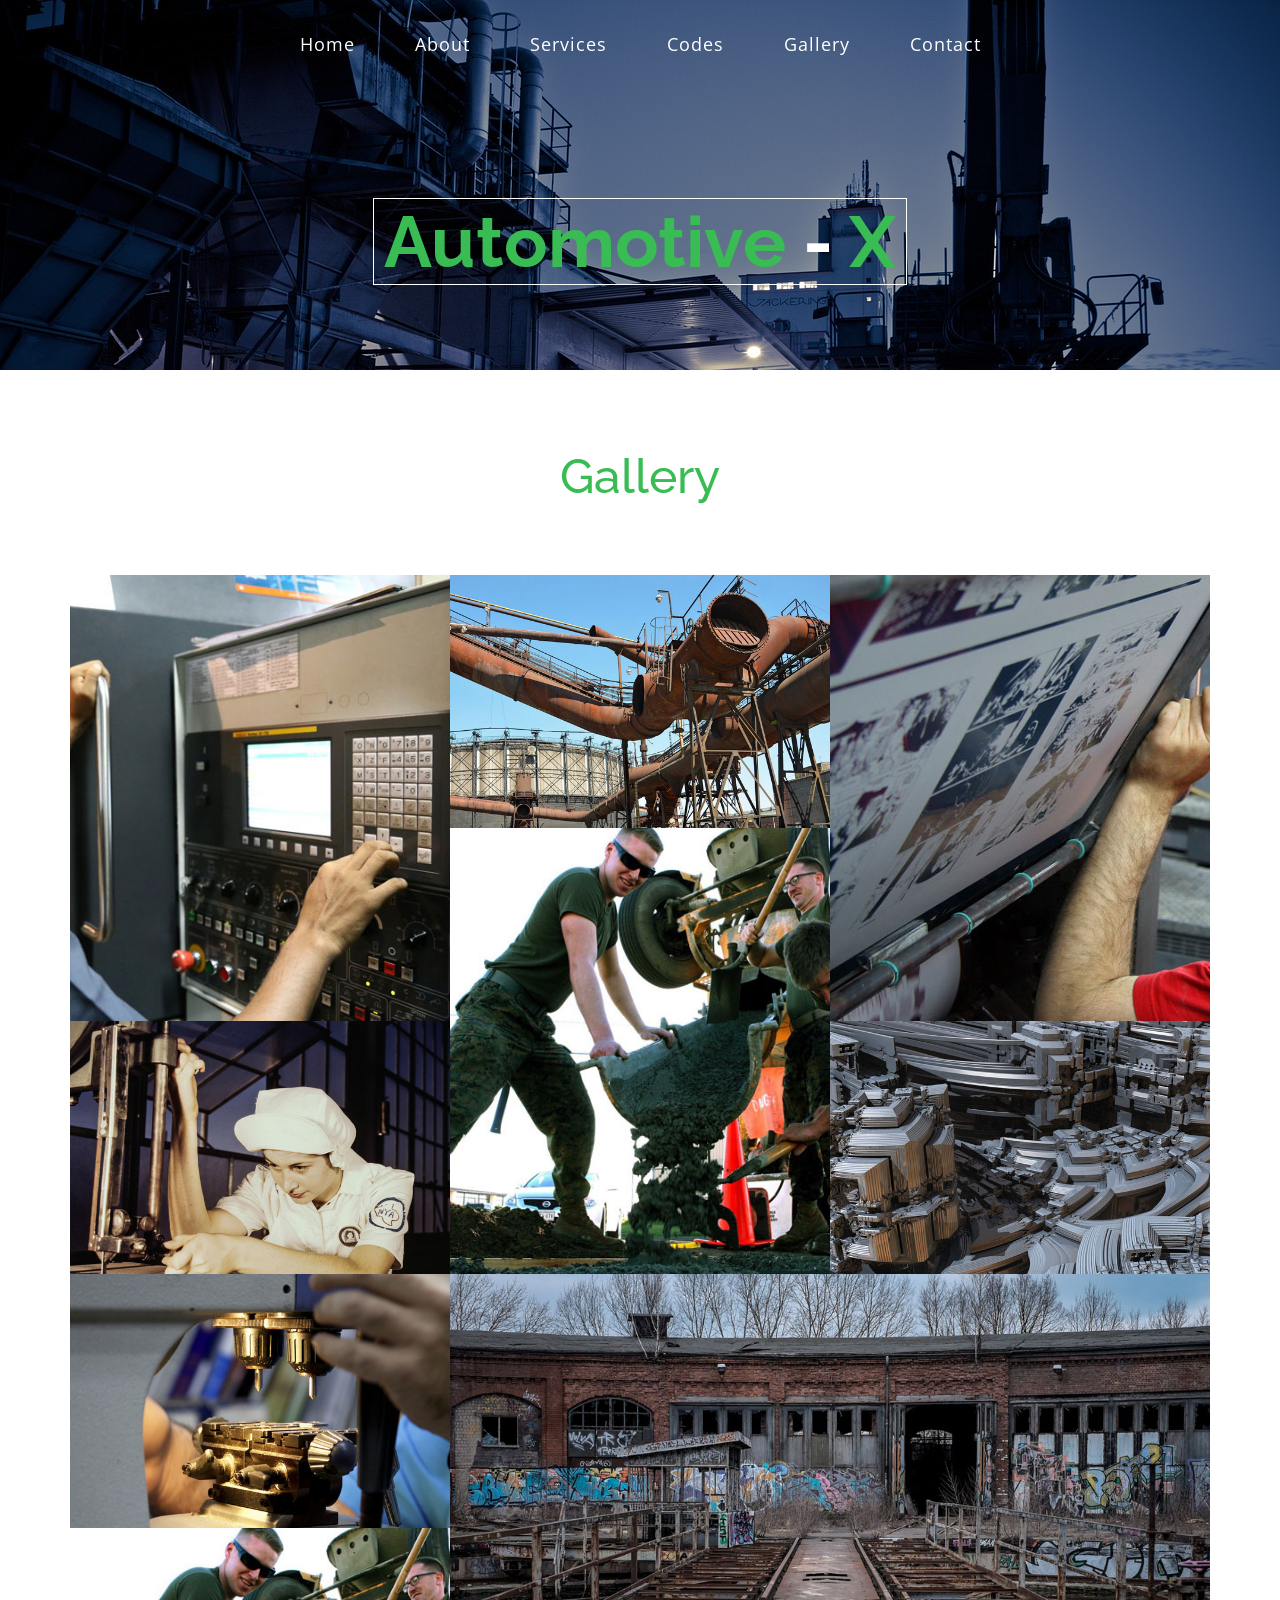
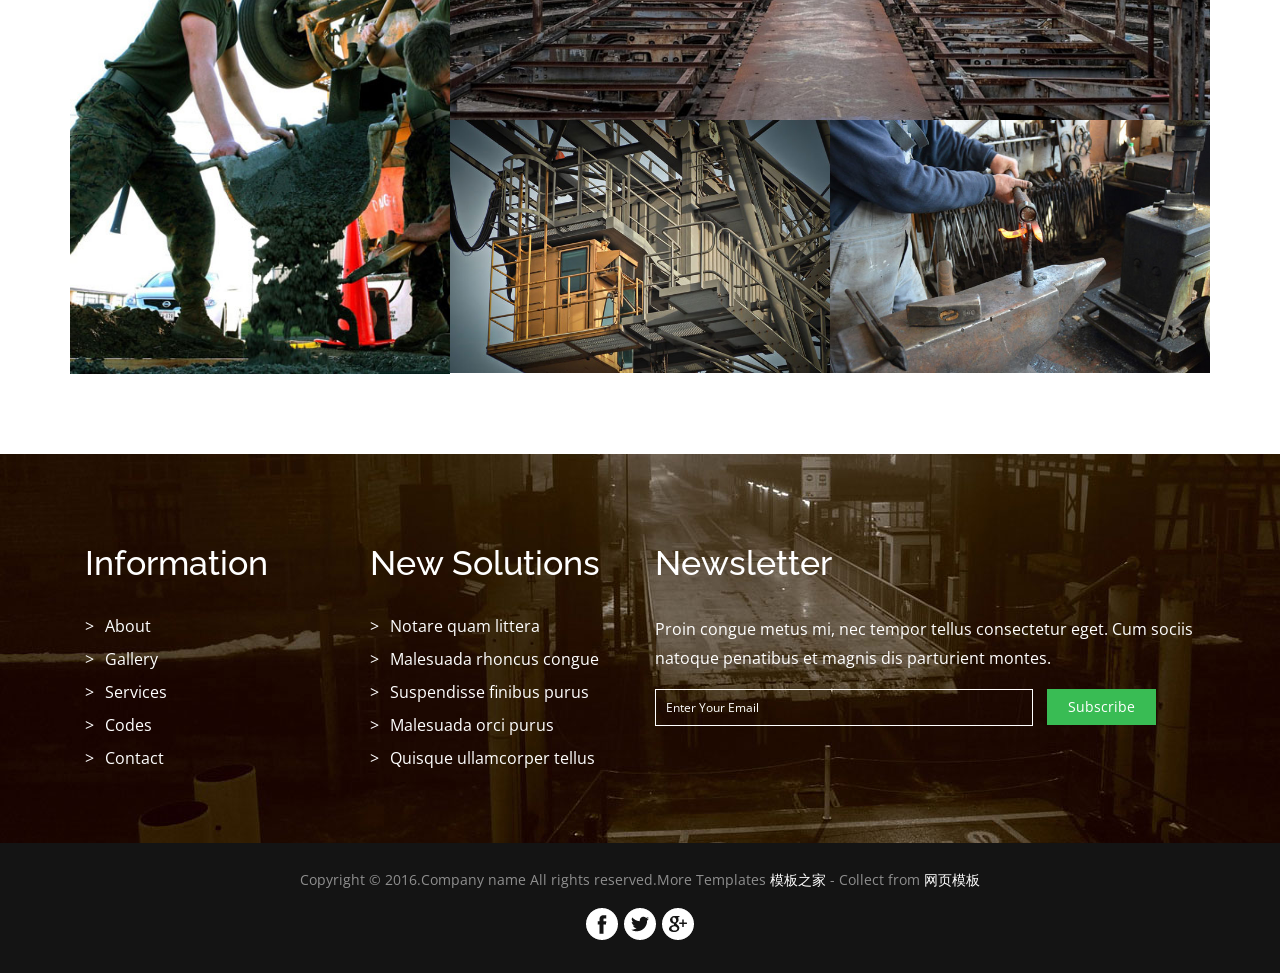
<file: frontend/gallery.html>
<!DOCTYPE html>
<html>
<head>
    <title>Gallery</title>
    <!-- for-mobile-apps -->
    <meta name="viewport" content="width=device-width, initial-scale=1">
    <meta http-equiv="Content-Type" content="text/html; charset=utf-8"/>
    <meta name="keywords" content=""/>
    <script type="application/x-javascript"> addEventListener("load", function () {
        setTimeout(hideURLbar, 0);
    }, false);

    function hideURLbar() {
        window.scrollTo(0, 1);
    } </script>
    <!-- //for-mobile-apps -->
    <link href="css/bootstrap.css" rel="stylesheet" type="text/css" media="all"/>
    <link href="css/style.css" rel="stylesheet" type="text/css" media="all"/>
    <link rel="stylesheet" href="css/swipebox.css">
    <!-- js -->
    <script src="js/jquery-1.11.1.min.js"></script>
    <script src="js/bootstrap.js"></script>
    <!-- //js -->
    <!-- animation-effect -->
    <link href="css/animate.min.css" rel="stylesheet">
    <script src="js/wow.min.js"></script>
    <script>
        new WOW().init();
    </script>
    <!-- //animation-effect -->
    <link href='https://fonts.googleapis.com/css?family=Raleway:400,100,100italic,200,200italic,300,300italic,400italic,500,500italic,600,600italic,700,700italic,800,800italic,900,900italic'
          rel='stylesheet' type='text/css'>
    <link href='https://fonts.googleapis.com/css?family=Open+Sans:400,300,300italic,400italic,600,600italic,700,700italic,800,800italic'
          rel='stylesheet' type='text/css'>
</head>
<body>
<!-- banner -->
<div class="banner-1">
    <div class="container">
        <div class="head-top">
            <div class="navigation">
                <nav class="navbar navbar-default">
                    <!-- Brand and toggle get grouped for better mobile display -->
                    <div class="navbar-header">
                        <button type="button" class="navbar-toggle collapsed" data-toggle="collapse"
                                data-target="#bs-example-navbar-collapse-1">
                            <span class="sr-only">Toggle navigation</span>
                            <span class="icon-bar"></span>
                            <span class="icon-bar"></span>
                            <span class="icon-bar"></span>
                        </button>
                    </div>

                    <!-- Collect the nav links, forms, and other content for toggling -->
                    <div class="collapse navbar-collapse nav-wil" id="bs-example-navbar-collapse-1">
                        <nav class="cl-effect-11">
                            <ul class="nav navbar-nav">
                                <li><a href="index.html" data-hover="Home">Home</a></li>
                                <li><a href="about.html" data-hover="About">About</a></li>
                                <li><a href="services.html" data-hover="Services">Services</a></li>
                                <li><a href="typo.html" data-hover="Codes">Codes</a></li>
                                <li><a href="gallery.html" data-hover="Gallery">Gallery</a></li>
                                <li><a href="contact.html" data-hover="Contact">Contact</a></li>
                            </ul>
                        </nav>
                    </div>
                    <!-- /.navbar-collapse -->
                </nav>
            </div>


        </div>
        <div class="logo">
            <h1><a href="index.html">Automotive <span>-</span> X</a></h1>
        </div>
    </div>
</div>
<!-- //banner -->
<div class="gallery">
    <div class="container">
        <h2>Gallery</h2>
        <div class="gallery-grids">
            <div class="gallery-grids1 agile-33">
                <div class="gallery-grid-left">
                    <div class="gallery-grid-left1">
                        <a href="images/19.jpg" class="swipebox" title="Neque">
                            <img src="images/19.jpg" alt=" " class="img-responsive">
                            <div class="p-mask">
                                <h4>Neque Porro</h4>
                                <p>Neque porro quisquam est, qui dolorem ipsum quia dolor sit
                                    amet, consectetur, adipisci velit.</p>
                            </div>
                        </a>
                    </div>
                    <div class="gallery-grid-left1">
                        <a href="images/11.jpg" class="swipebox" title="Neque">
                            <img src="images/11.jpg" alt=" " class="img-responsive">
                            <div class="p-mask">
                                <h4>Neque Porro</h4>
                                <p>Neque porro quisquam est, qui dolorem ipsum quia dolor sit
                                    amet, consectetur, adipisci velit.</p>
                            </div>
                        </a>
                    </div>
                </div>
                <div class="gallery-grid-left">
                    <div class="gallery-grid-left1">
                        <a href="images/12.jpg" class="swipebox" title="Neque">
                            <img src="images/12.jpg" alt=" " class="img-responsive">
                            <div class="p-mask">
                                <h4>Neque Porro</h4>
                                <p>Neque porro quisquam est, qui dolorem ipsum quia dolor sit
                                    amet, consectetur, adipisci velit.</p>
                            </div>
                        </a>
                    </div>
                    <div class="gallery-grid-left1">
                        <a href="images/20.jpg" class="swipebox" title="Neque">
                            <img src="images/20.jpg" alt=" " class="img-responsive">
                            <div class="p-mask">
                                <h4>Neque Porro</h4>
                                <p>Neque porro quisquam est, qui dolorem ipsum quia dolor sit
                                    amet, consectetur, adipisci velit.</p>
                            </div>
                        </a>
                    </div>
                </div>
                <div class="gallery-grid-left">
                    <div class="gallery-grid-left1">
                        <a href="images/21.jpg" class="swipebox" title="Neque">
                            <img src="images/21.jpg" alt=" " class="img-responsive">
                            <div class="p-mask">
                                <h4>Neque Porro</h4>
                                <p>Neque porro quisquam est, qui dolorem ipsum quia dolor sit
                                    amet, consectetur, adipisci velit.</p>
                            </div>
                        </a>
                    </div>
                    <div class="gallery-grid-left1">
                        <a href="images/13.jpg" class="swipebox" title="Neque">
                            <img src="images/13.jpg" alt=" " class="img-responsive">
                            <div class="p-mask">
                                <h4>Neque Porro</h4>
                                <p>Neque porro quisquam est, qui dolorem ipsum quia dolor sit
                                    amet, consectetur, adipisci velit.</p>
                            </div>
                        </a>
                    </div>
                </div>
                <div class="clearfix"></div>
            </div>
            <div class="gallery-grids2">
                <div class="gallery-grids2-left">
                    <div class="gallery-grid-left1">
                        <a href="images/14.jpg" class="swipebox" title="Neque">
                            <img src="images/14.jpg" alt=" " class="img-responsive">
                            <div class="p-mask">
                                <h4>Neque Porro</h4>
                                <p>Neque porro quisquam est, qui dolorem ipsum quia dolor sit
                                    amet, consectetur, adipisci velit.</p>
                            </div>
                        </a>
                    </div>
                    <div class="gallery-grid-left1">
                        <a href="images/20.jpg" class="swipebox" title="Neque">
                            <img src="images/20.jpg" alt=" " class="img-responsive">
                            <div class="p-mask">
                                <h4>Neque Porro</h4>
                                <p>Neque porro quisquam est, qui dolorem ipsum quia dolor sit
                                    amet, consectetur, adipisci velit.</p>
                            </div>
                        </a>
                    </div>
                </div>
                <div class="gallery-grids2-right">
                    <div class="gallery-grid-left1">
                        <a href="images/22.jpg" class="swipebox" title="Neque">
                            <img src="images/22.jpg" alt=" " class="img-responsive">
                            <div class="p-mask">
                                <h4>Neque Porro</h4>
                                <p>Neque porro quisquam est, qui dolorem ipsum quia dolor sit
                                    amet, consectetur, adipisci velit.</p>
                            </div>
                        </a>
                    </div>
                    <div class="gallery-grids2-rightl">
                        <div class="gallery-grid-left1">
                            <a href="images/10.jpg" class="swipebox" title="Neque">
                                <img src="images/10.jpg" alt=" " class="img-responsive">
                                <div class="p-mask">
                                    <h4>Neque Porro</h4>
                                    <p>Neque porro quisquam est, qui dolorem ipsum quia dolor sit
                                        amet, consectetur, adipisci velit.</p>
                                </div>
                            </a>
                        </div>
                    </div>
                    <div class="gallery-grids2-rightl">
                        <div class="gallery-grid-left1">
                            <a href="images/9.jpg" class="swipebox" title="Neque">
                                <img src="images/9.jpg" alt=" " class="img-responsive">
                                <div class="p-mask">
                                    <h4>Neque Porro</h4>
                                    <p>Neque porro quisquam est, qui dolorem ipsum quia dolor sit
                                        amet, consectetur, adipisci velit.</p>
                                </div>
                            </a>
                        </div>
                    </div>
                    <div class="clearfix"></div>
                </div>
                <div class="clearfix"></div>
            </div>
            <!-- swipe box js -->
            <script src="js/jquery.swipebox.min.js"></script>
            <script type="text/javascript">
                jQuery(function ($) {
                    $(".swipebox").swipebox();
                });
            </script>
            <!-- //swipe box js -->
        </div>
    </div>
</div>
<!-- footer -->
<div class="footer">
    <div class="container">
        <div class="footer-main">
            <div class="col-md-3 footer-left">
                <h4>Information</h4>
                <ul>
                    <li><a href="about.html"><span>&gt; </span>About</a></li>
                    <li><a href="gallery.html"><span>&gt; </span>Gallery</a></li>
                    <li><a href="services.html"><span>&gt; </span>Services</a></li>
                    <li><a href="typo.html"><span>&gt; </span>Codes</a></li>
                    <li><a href="contact.html"><span>&gt; </span>Contact</a></li>
                </ul>
            </div>
            <div class="col-md-3 footer-left">
                <h4>New Solutions</h4>
                <ul>
                    <li><a href="#"><span>&gt; </span>Notare quam littera</a></li>
                    <li><a href="#"><span>&gt; </span>Malesuada rhoncus congue</a></li>
                    <li><a href="#"><span>&gt; </span>Suspendisse finibus purus</a></li>
                    <li><a href="#"><span>&gt; </span>Malesuada orci purus</a></li>
                    <li><a href="#"><span>&gt; </span>Quisque ullamcorper tellus</a></li>
                </ul>
            </div>
            <div class="col-md-6 ft-left">
                <h4>Newsletter</h4>
                <p>Proin congue metus mi, nec tempor tellus consectetur eget. Cum sociis natoque penatibus et magnis dis
                    parturient montes.</p>
                <form action="#" method="post">
                    <input type="text" name="email" value="Enter Your Email" onfocus="this.value = '';"
                           onblur="if (this.value == '') {this.value = 'Enter Your Email';}">
                    <input type="submit" value="Subscribe">
                </form>
            </div>
            <div class="clearfix"></div>
        </div>

    </div>

</div>
<div class="footer-copy">
    <div class="container">
        <p>Copyright &copy; 2016.Company name All rights reserved.More Templates <a href="http://www.cssmoban.com/"
                                                                                    target="_blank"
                                                                                    title="模板之家">模板之家</a> - Collect from
            <a href="http://www.cssmoban.com/" title="网页模板" target="_blank">网页模板</a></p>
        <div class="copy-rights">
            <ul>
                <li><a href="#"><span class="fa"> </span></a></li>
                <li><a href="#"><span class="tw"> </span></a></li>
                <li><a href="#"><span class="g"> </span></a></li>
            </ul>
            <div class="clearfix"></div>
        </div>
    </div>
</div>
<!-- //footer -->
</body>
</html>
</file>
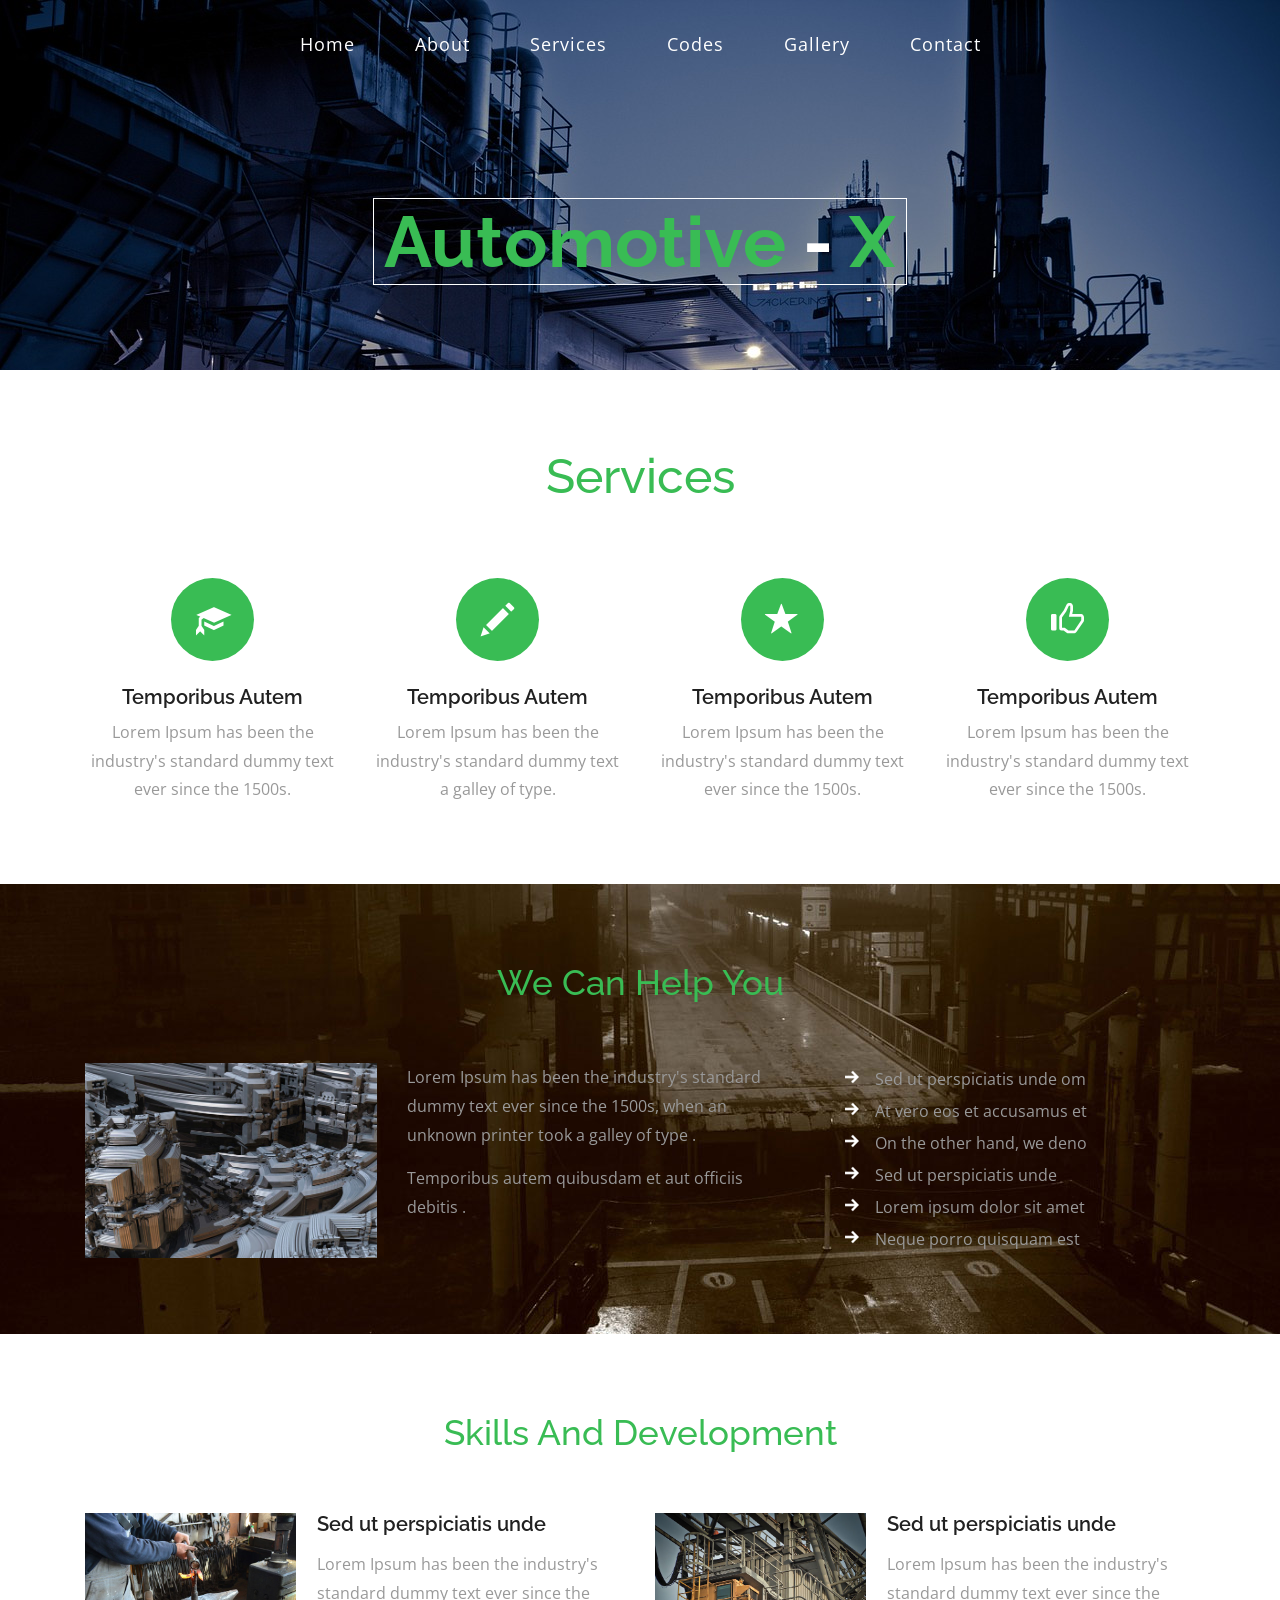
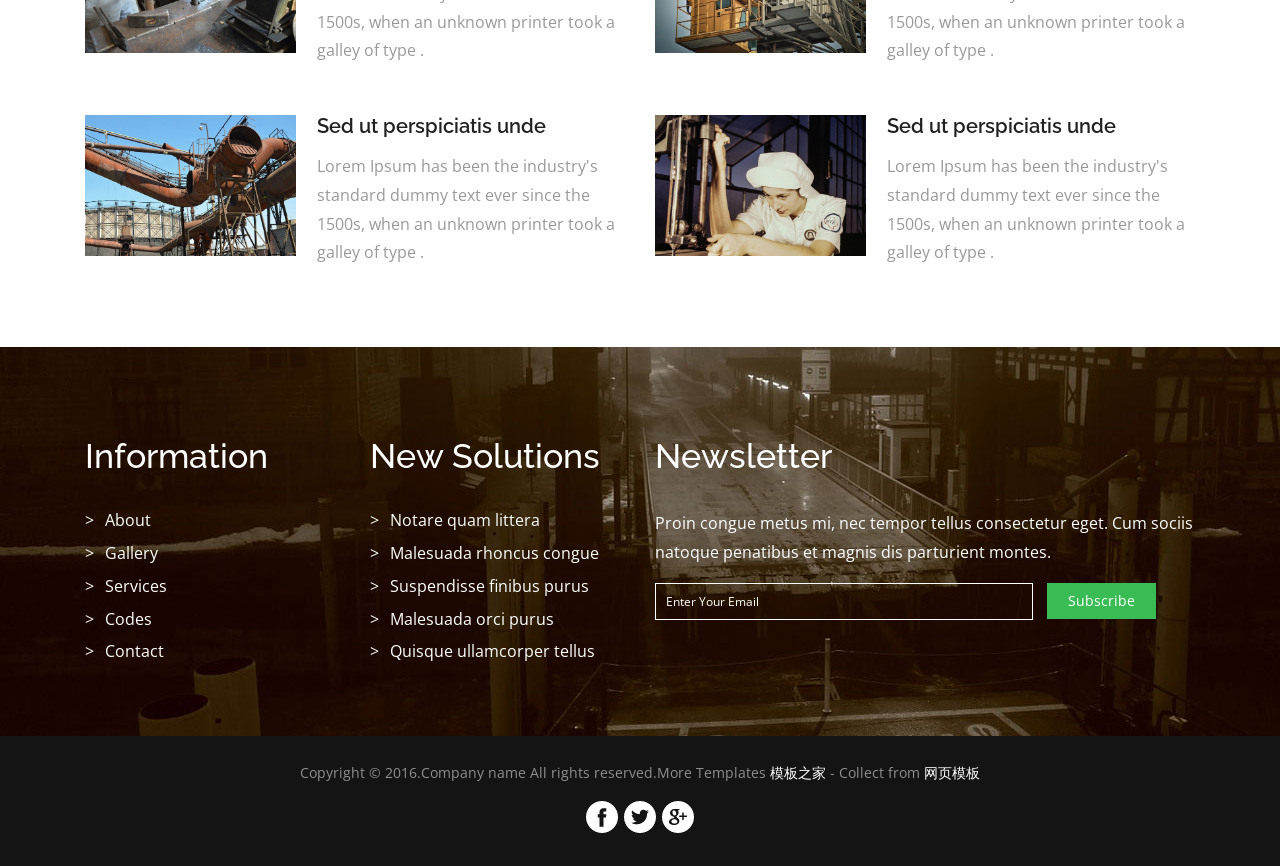
<file: frontend/services.html>
<!DOCTYPE html>
<html>
<head>
<title>Services</title>
<!-- for-mobile-apps -->
<meta name="viewport" content="width=device-width, initial-scale=1">
<meta http-equiv="Content-Type" content="text/html; charset=utf-8" />
<meta name="keywords" content="" />
<script type="application/x-javascript"> addEventListener("load", function() { setTimeout(hideURLbar, 0); }, false);
		function hideURLbar(){ window.scrollTo(0,1); } </script>
<!-- //for-mobile-apps -->
<link href="css/bootstrap.css" rel="stylesheet" type="text/css" media="all" />
<link href="css/style.css" rel="stylesheet" type="text/css" media="all" />
<!-- js -->
<script src="js/jquery-1.11.1.min.js"></script>
<script src="js/bootstrap.js"></script>
<!-- //js -->
<!-- animation-effect -->
<link href="css/animate.min.css" rel="stylesheet"> 
<script src="js/wow.min.js"></script>
<script>
 new WOW().init();
</script>
<!-- //animation-effect -->
<link href='https://fonts.googleapis.com/css?family=Raleway:400,100,100italic,200,200italic,300,300italic,400italic,500,500italic,600,600italic,700,700italic,800,800italic,900,900italic' rel='stylesheet' type='text/css'>
<link href='https://fonts.googleapis.com/css?family=Open+Sans:400,300,300italic,400italic,600,600italic,700,700italic,800,800italic' rel='stylesheet' type='text/css'>
</head>
<body>
<!-- banner -->
	<div class="banner-1">
		<div class="container">
		<div class="head-top">
			<div class="navigation">
				<nav class="navbar navbar-default">
					<!-- Brand and toggle get grouped for better mobile display -->
					<div class="navbar-header">
					  <button type="button" class="navbar-toggle collapsed" data-toggle="collapse" data-target="#bs-example-navbar-collapse-1">
						<span class="sr-only">Toggle navigation</span>
						<span class="icon-bar"></span>
						<span class="icon-bar"></span>
						<span class="icon-bar"></span>
					  </button>
					</div>

					<!-- Collect the nav links, forms, and other content for toggling -->
					<div class="collapse navbar-collapse nav-wil" id="bs-example-navbar-collapse-1">
						<nav class="cl-effect-11">
						  <ul class="nav navbar-nav">
							<li><a href="index.html" data-hover="Home">Home</a></li>
							<li><a href="about.html" data-hover="About">About</a></li>               
							<li><a href="services.html" data-hover="Services">Services</a></li>
							<li><a href="typo.html" data-hover="Codes">Codes</a></li>
							<li><a href="gallery.html" data-hover="Gallery">Gallery</a></li>
							<li><a href="contact.html" data-hover="Contact">Contact</a></li>
						  </ul>
						</nav>
					</div>
					<!-- /.navbar-collapse -->
				</nav>
			</div>
			
			
		</div>
			<div class="logo">
				<h1><a href="index.html">Automotive <span>-</span> X</a></h1>
			</div>
		</div>
	</div>
<!-- //banner -->
<div class="ser-first wthree-11">
		<div class="container">
				<div class="services-info">
					<h2 class="title">Services</h2>
				</div>
				<div class="ser-first-grids">
					<div class="col-md-3 ser-first-grid text-center">
						<span class="glyphicon glyphicon-education" aria-hidden="true"></span>
						<h3>Temporibus Autem</h3>
						<p>Lorem Ipsum has been the industry's standard dummy text ever since the 1500s.</p>
					</div>
					<div class="col-md-3 ser-first-grid text-center">
						<span class="glyphicon glyphicon-pencil" aria-hidden="true"></span>
						<h3>Temporibus Autem</h3>
						<p>Lorem Ipsum has been the industry's standard dummy text  a galley of type.</p>
					</div>
					<div class="col-md-3 ser-first-grid text-center">
						<span class="glyphicon glyphicon-star" aria-hidden="true"></span>
						<h3>Temporibus Autem</h3>
						<p>Lorem Ipsum has been the industry's standard dummy text ever since the 1500s.</p>
					</div>
					<div class="col-md-3 ser-first-grid text-center">
						<span class="glyphicon glyphicon-thumbs-up" aria-hidden="true"></span>
						<h3>Temporibus Autem</h3>
						<p>Lorem Ipsum has been the industry's standard dummy text ever since the 1500s.</p>
					</div>
					<div class="clearfix"></div>
				</div>
		</div>
	</div>
	<div class="services-top agile-11">
			<div class="container">
				<div class="services-info">
					<h3 class="tittle">We Can Help You</h3>
				</div>
				<div class="ser-top-grids">
					<div class="col-md-8 ser-top-grid">
						<div class="ser-top-img">
							<img src="images/13.jpg" alt=" ">
						</div>
						<div class="ser-top-txt">
							
							<p>Lorem Ipsum has been the industry's standard dummy text ever since the 1500s, when an unknown printer took a galley of type .</p>
							<p>Temporibus autem quibusdam et aut officiis debitis . </p>
						</div>
						<div class="clearfix"></div>
					</div>
					<div class="col-md-4 ser-top-grid-1">
						<ul>
							<li><a href="#">Sed ut perspiciatis unde om</a></li>
							<li><a href="#">At vero eos et accusamus et</a></li>
							<li><a href="#">On the other hand, we deno</a></li>
							<li><a href="#">Sed ut perspiciatis unde </a></li>
							<li><a href="#">Lorem ipsum dolor sit amet</a></li>
							<li><a href="#">Neque porro quisquam est </a></li>
						</ul>
					</div>
					<div class="clearfix"></div>
				</div>
			</div>
	</div>
	<div class="services w3agile-11">
		<div class="container">
				<div class="services-info">
					<h3 class="tittle">Skills And Development</h3>
				</div>
				<div class="services-grids">
					<div class="row">
						<div class="col-md-6 services-grid">
								<div class="ser-img">
									<img src="images/9.jpg" alt=" ">
								</div>
								<div class="caption">
									<h4>Sed ut perspiciatis unde</h4>
									<p>Lorem Ipsum has been the industry's standard dummy text ever since the 1500s, when an unknown printer took a galley of type .</p>
									
								</div>
								<div class="clearfix"></div>
						</div>
						<div class="col-md-6 services-grid">
								<div class="ser-img">
									<img src="images/10.jpg" alt=" ">
								</div>
								<div class="caption">
									<h4>Sed ut perspiciatis unde</h4>
									<p>Lorem Ipsum has been the industry's standard dummy text ever since the 1500s, when an unknown printer took a galley of type .</p>
									
								</div>
								<div class="clearfix"></div>
						</div>
						<div class="col-md-6 services-grid">
								<div class="ser-img">
									<img src="images/12.jpg" alt=" ">
								</div>
								<div class="caption">
									<h4>Sed ut perspiciatis unde</h4>
									<p>Lorem Ipsum has been the industry's standard dummy text ever since the 1500s, when an unknown printer took a galley of type .</p>
									
								</div>
								<div class="clearfix"></div>
						</div>
						<div class="col-md-6 services-grid">
								<div class="ser-img">
									<img src="images/11.jpg" alt=" ">
								</div>
								<div class="caption">
									<h4>Sed ut perspiciatis unde</h4>
									<p>Lorem Ipsum has been the industry's standard dummy text ever since the 1500s, when an unknown printer took a galley of type .</p>
									
								</div>
								<div class="clearfix"></div>
						</div>
						<div class="clearfix"></div>
					</div>
				</div>
		</div>
	</div>
	<!-- footer -->
	<div class="footer">
		<div class="container">
			<div class="footer-main">
				<div class="col-md-3 footer-left">
					<h4>Information</h4>
					<ul>
						<li><a href="about.html"><span>&gt; </span>About</a></li>
						<li><a href="gallery.html"><span>&gt; </span>Gallery</a></li>
						<li><a href="services.html"><span>&gt; </span>Services</a></li>
						<li><a href="typo.html"><span>&gt; </span>Codes</a></li>
						<li><a href="contact.html"><span>&gt; </span>Contact</a></li>
					</ul>
				</div>
				<div class="col-md-3 footer-left">
					<h4>New Solutions</h4>
					<ul>
						<li><a href="#"><span>&gt; </span>Notare quam littera</a></li>
						<li><a href="#"><span>&gt; </span>Malesuada rhoncus congue</a></li>
						<li><a href="#"><span>&gt; </span>Suspendisse finibus purus</a></li>
						<li><a href="#"><span>&gt; </span>Malesuada orci purus</a></li>
						<li><a href="#"><span>&gt; </span>Quisque ullamcorper tellus</a></li>
					</ul>
				</div>
				<div class="col-md-6 ft-left">
				<h4>Newsletter</h4>
				<p>Proin congue metus mi, nec tempor tellus consectetur eget. Cum sociis natoque penatibus et magnis dis parturient montes.</p>
					<form action="#" method="post">
						<input type="text" name="email" value="Enter Your Email" onfocus="this.value = '';" onblur="if (this.value == '') {this.value = 'Enter Your Email';}">
						<input type="submit" value="Subscribe">
					</form>
				</div>
				<div class="clearfix"></div>
			</div>
			
		</div>
		
	</div>
	<div class="footer-copy">
		<div class="container">
			<p>Copyright &copy; 2016.Company name All rights reserved.More Templates <a href="http://www.cssmoban.com/" target="_blank" title="模板之家">模板之家</a> - Collect from <a href="http://www.cssmoban.com/" title="网页模板" target="_blank">网页模板</a></p>
			<div class="copy-rights">
						<ul>
							<li><a href="#"><span class="fa"> </span></a></li>
							<li><a href="#"><span class="tw"> </span></a></li>
							<li><a href="#"><span class="g"> </span></a></li>
						</ul>
						<div class="clearfix"></div>
				 </div>
		</div>
	</div>
<!-- //footer -->
</body>
</html>
</file>
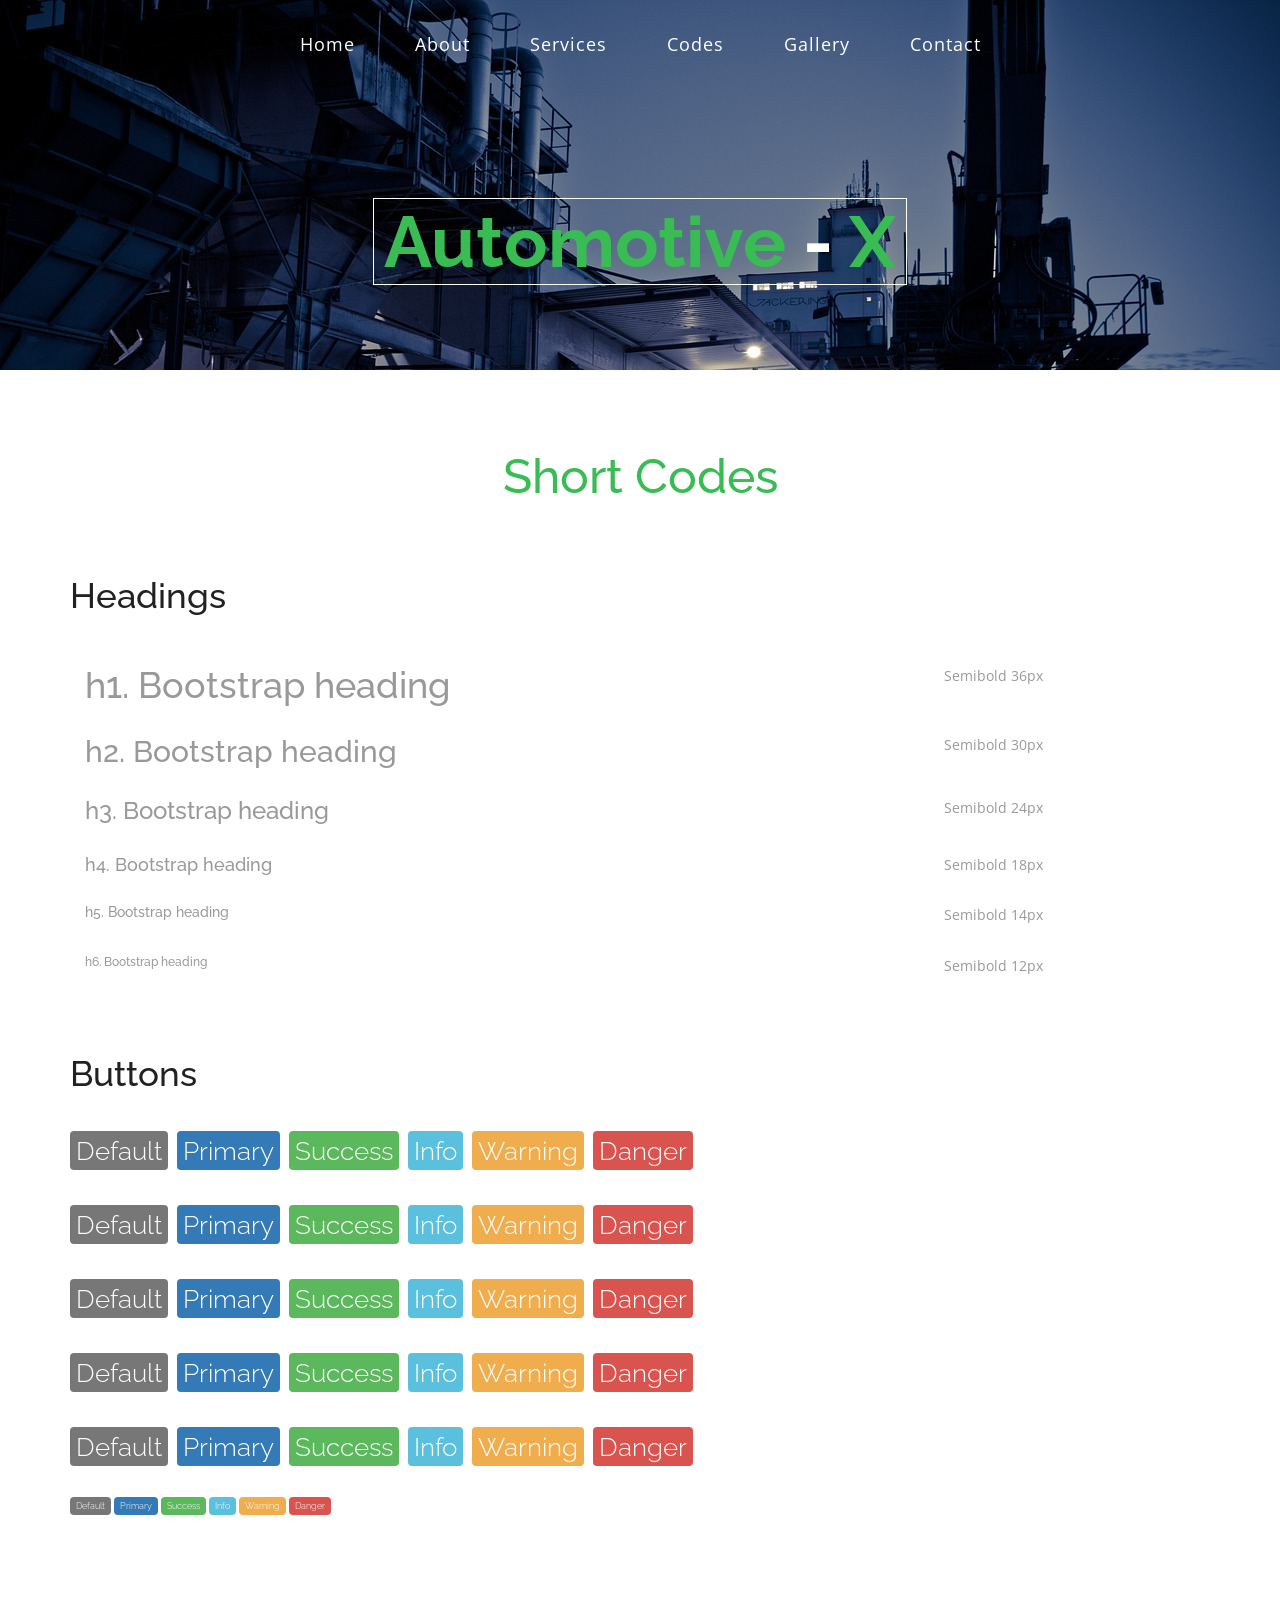
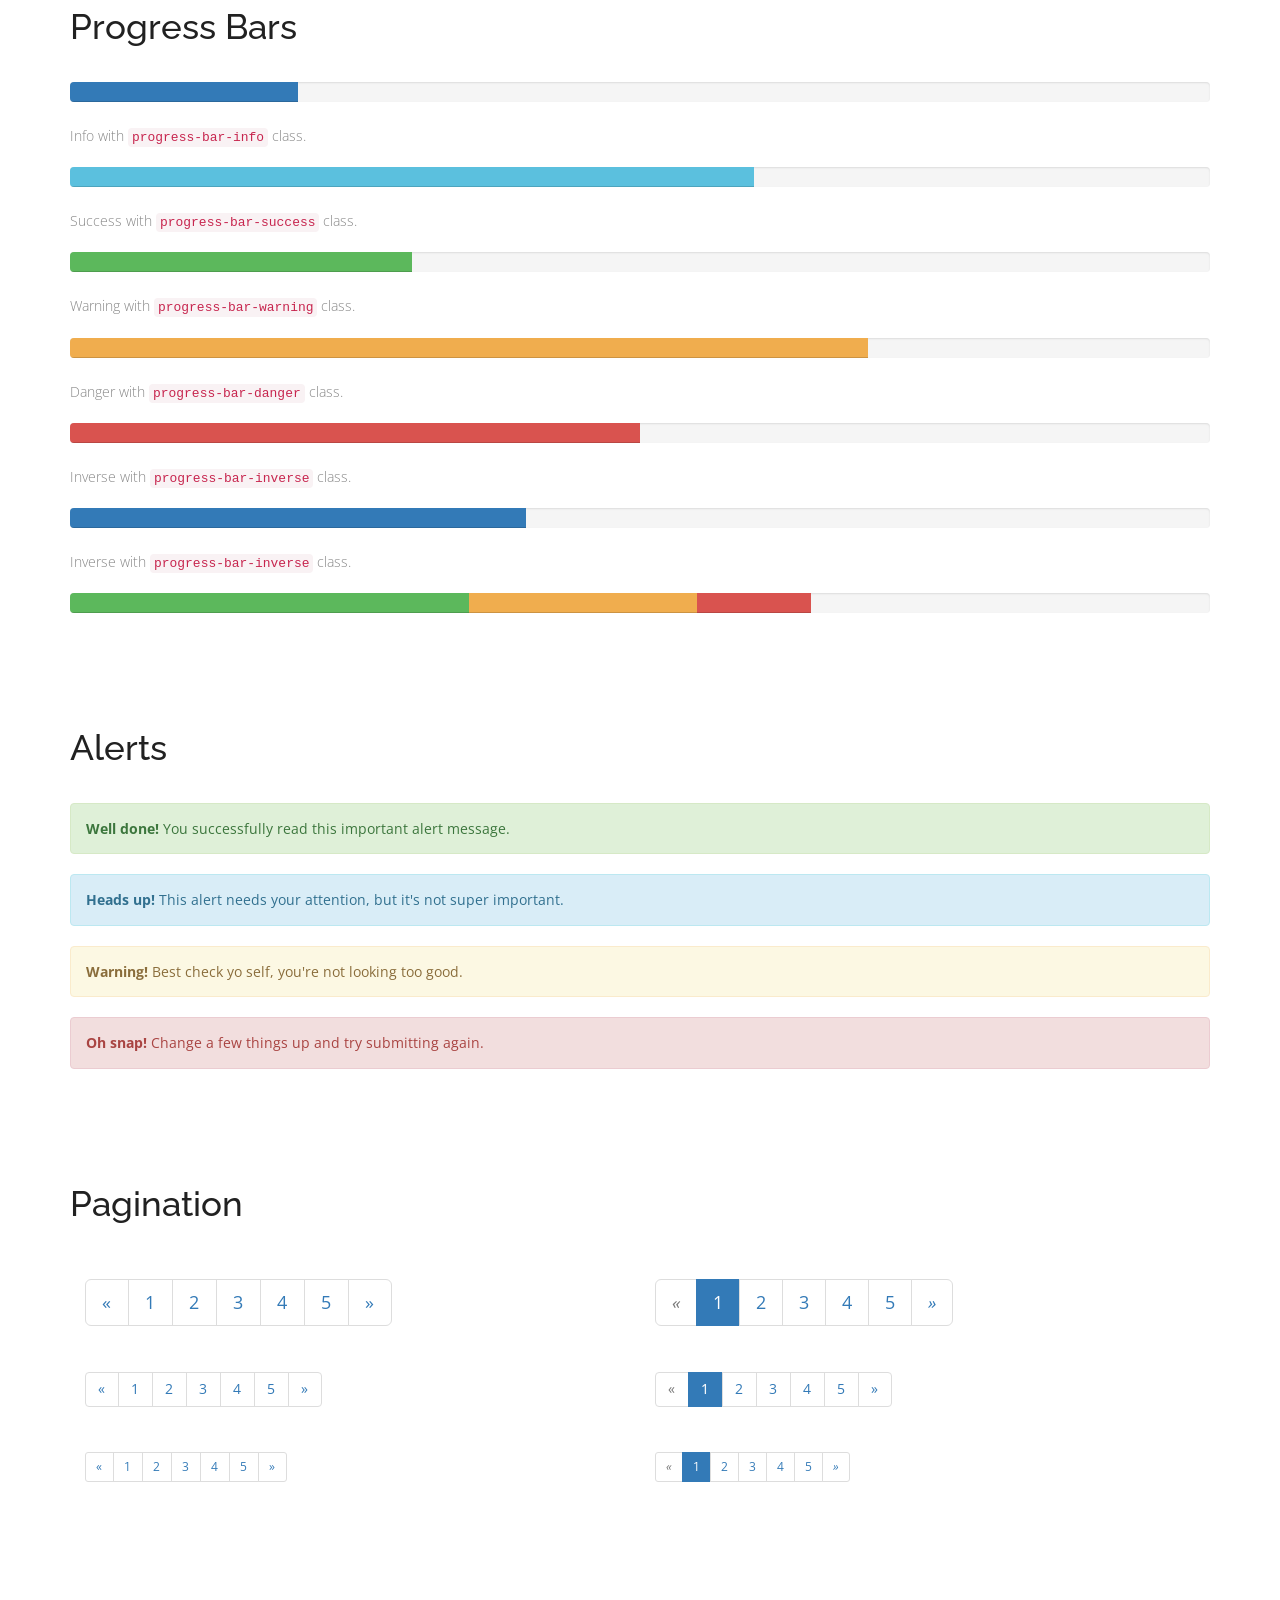
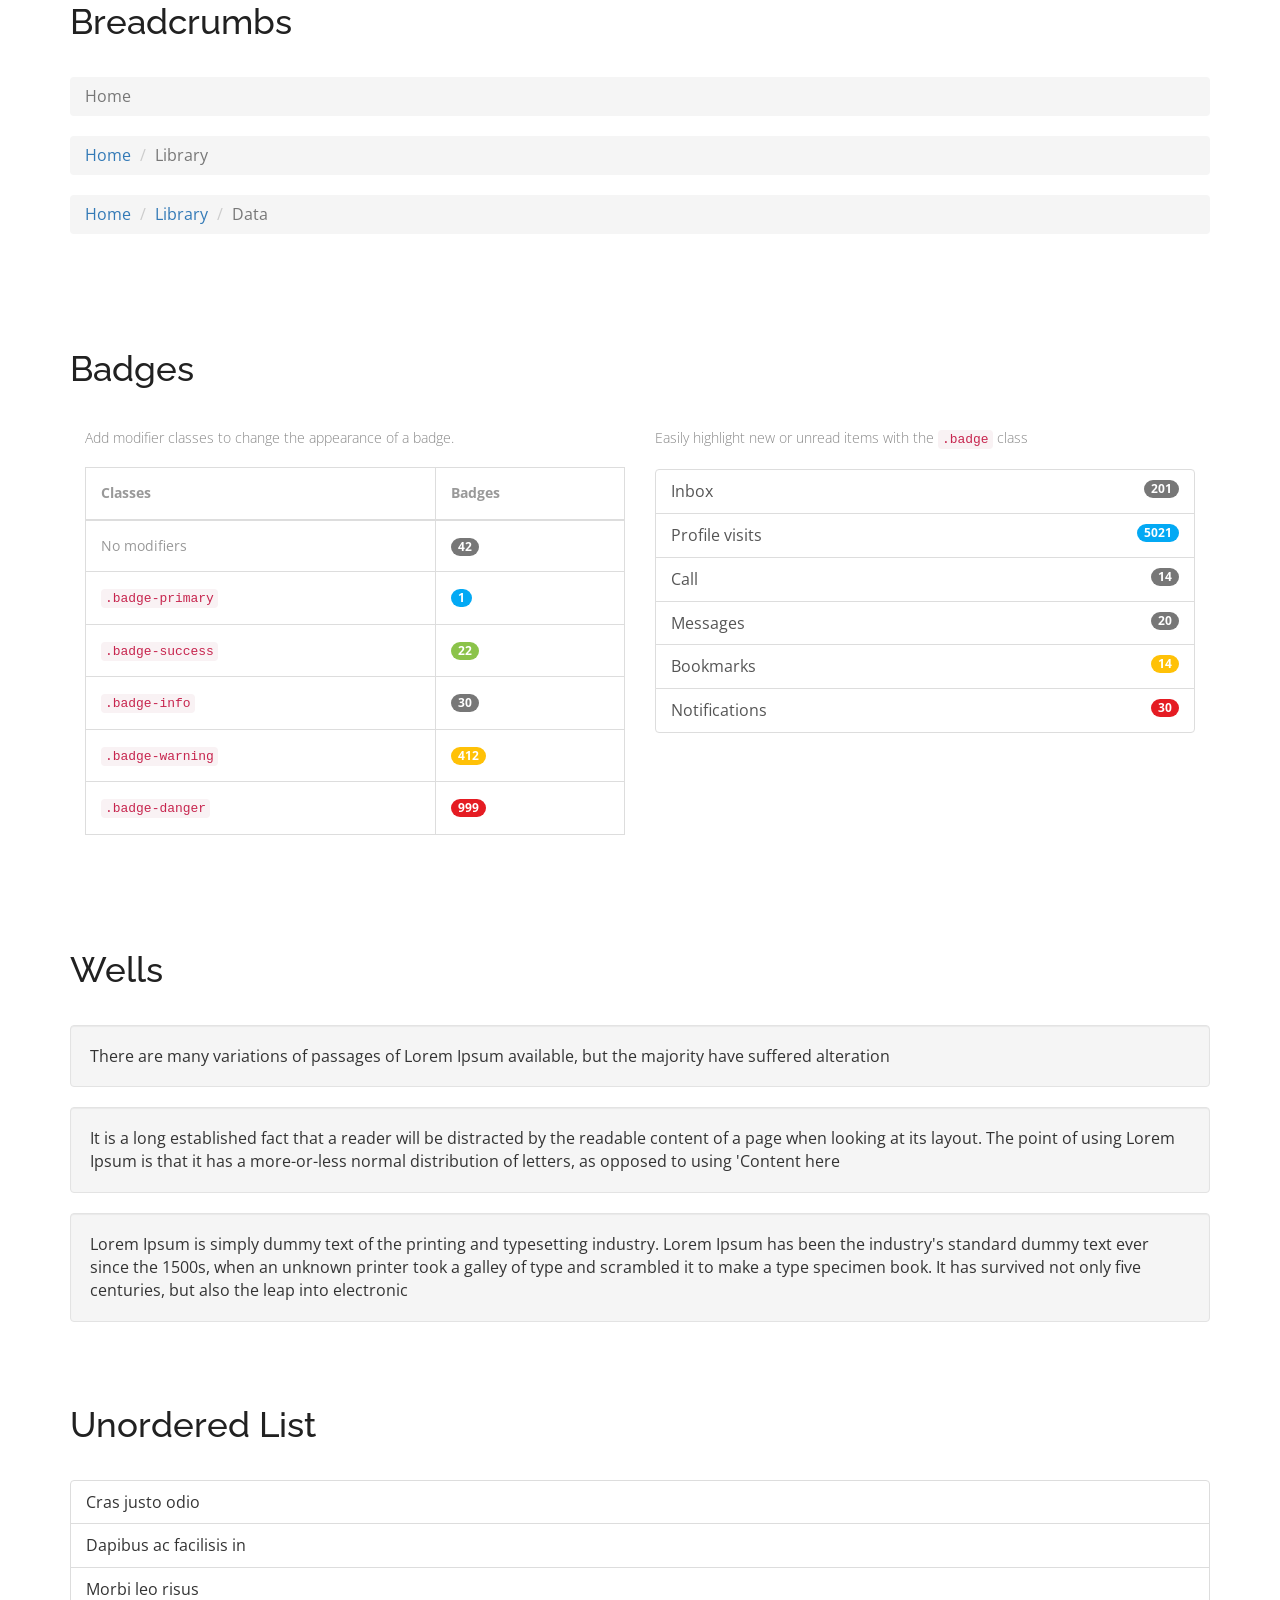
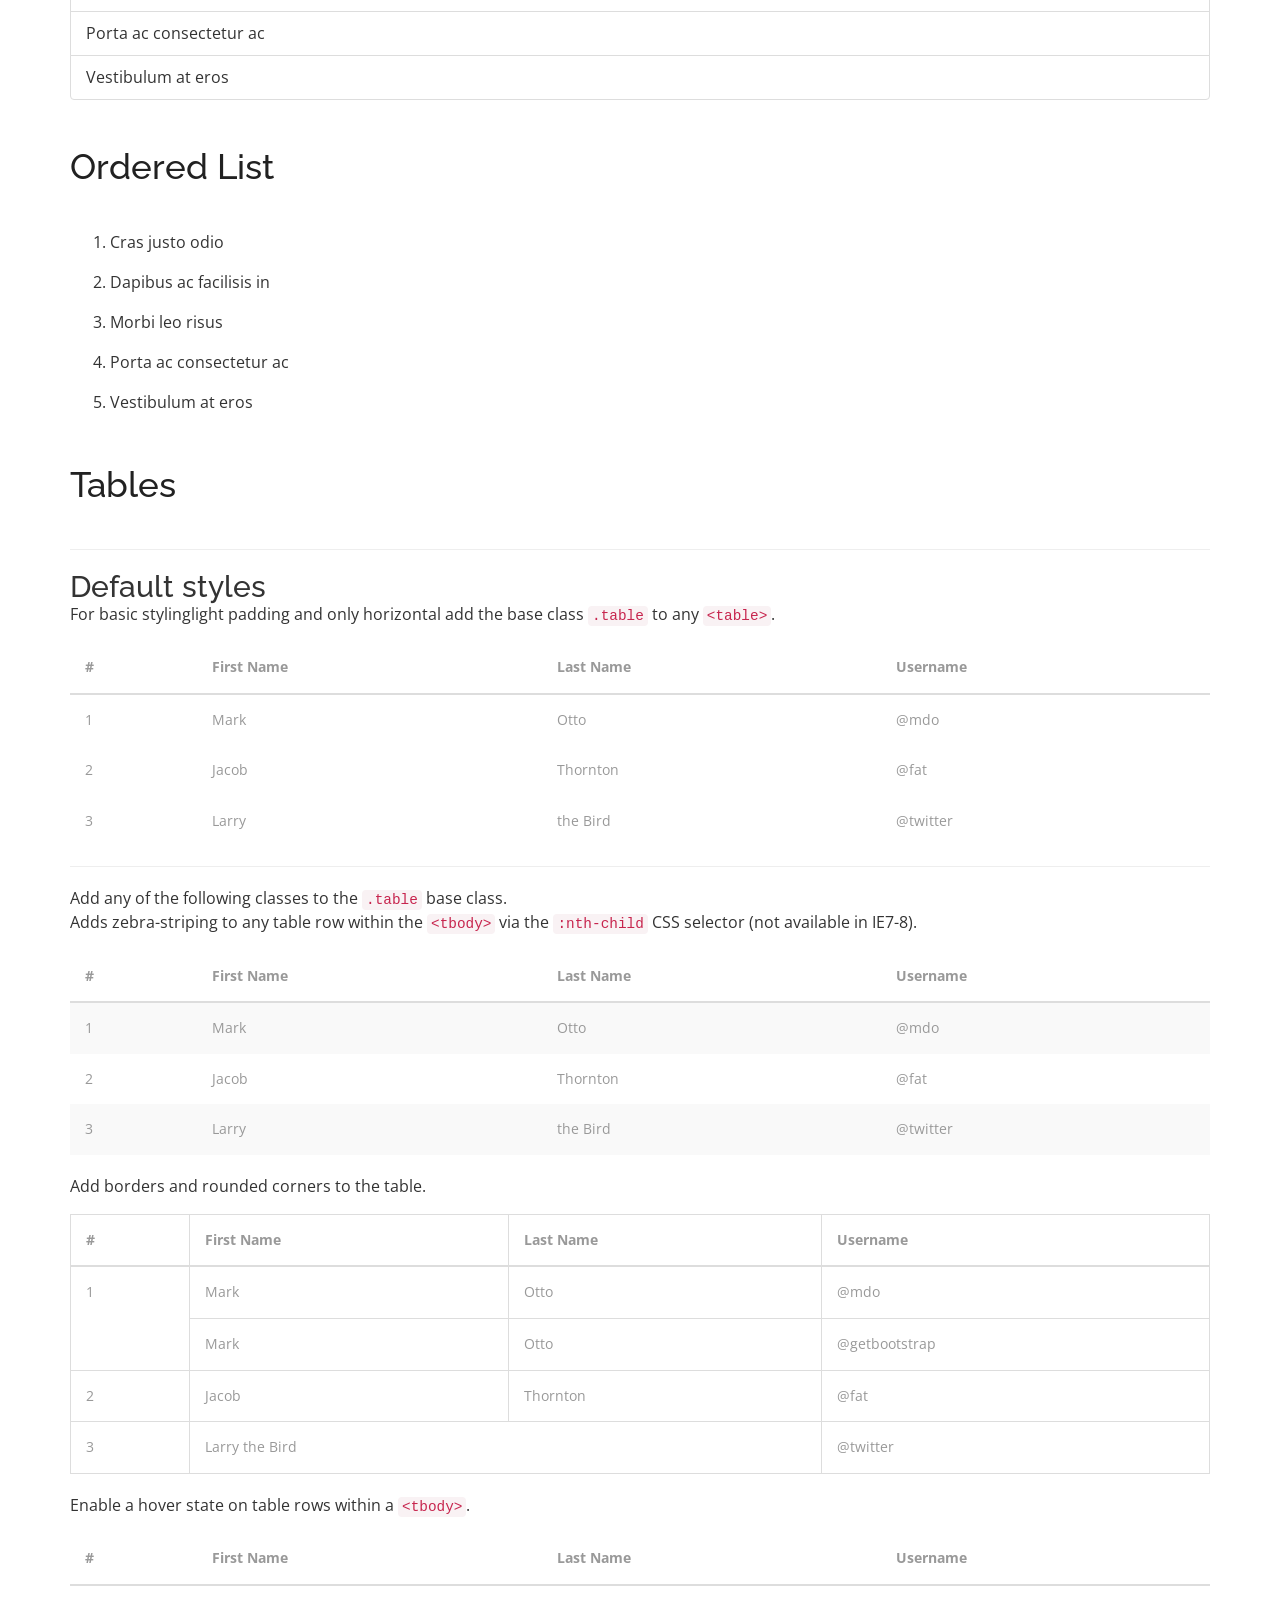
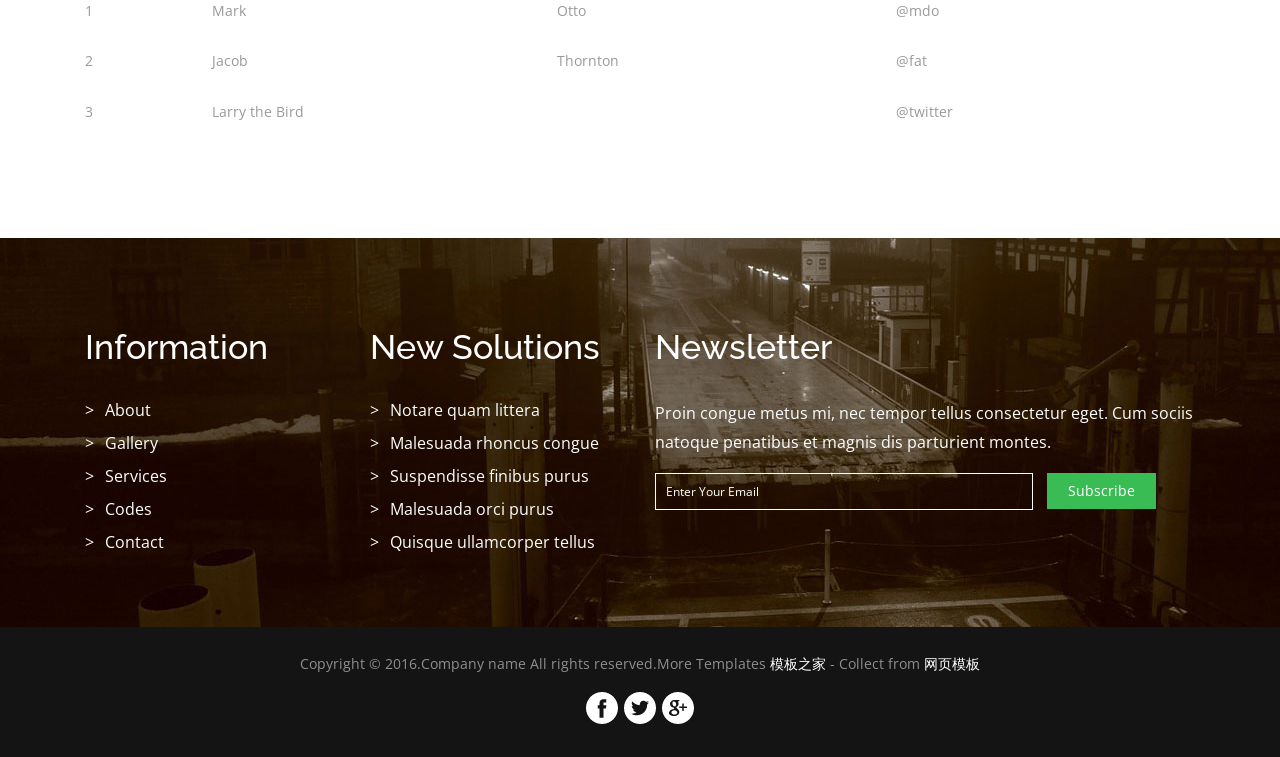
<file: frontend/typo.html>
<!DOCTYPE html>
<html>
<head>
<title>Codes</title>
<!-- for-mobile-apps -->
<meta name="viewport" content="width=device-width, initial-scale=1">
<meta http-equiv="Content-Type" content="text/html; charset=utf-8" />
<meta name="keywords" content="" />
<script type="application/x-javascript"> addEventListener("load", function() { setTimeout(hideURLbar, 0); }, false);
		function hideURLbar(){ window.scrollTo(0,1); } </script>
<!-- //for-mobile-apps -->
<link href="css/bootstrap.css" rel="stylesheet" type="text/css" media="all" />
<link href="css/style.css" rel="stylesheet" type="text/css" media="all" />
<!-- js -->
<script src="js/jquery-1.11.1.min.js"></script>
<script src="js/bootstrap.js"></script>
<!-- //js -->
<!-- animation-effect -->
<link href="css/animate.min.css" rel="stylesheet"> 
<script src="js/wow.min.js"></script>
<script>
 new WOW().init();
</script>
<!-- //animation-effect -->
<link href='https://fonts.googleapis.com/css?family=Raleway:400,100,100italic,200,200italic,300,300italic,400italic,500,500italic,600,600italic,700,700italic,800,800italic,900,900italic' rel='stylesheet' type='text/css'>
<link href='https://fonts.googleapis.com/css?family=Open+Sans:400,300,300italic,400italic,600,600italic,700,700italic,800,800italic' rel='stylesheet' type='text/css'>
</head>
<body>
<!-- banner -->
	<div class="banner-1">
		<div class="container">
		<div class="head-top">
			<div class="navigation">
				<nav class="navbar navbar-default">
					<!-- Brand and toggle get grouped for better mobile display -->
					<div class="navbar-header">
					  <button type="button" class="navbar-toggle collapsed" data-toggle="collapse" data-target="#bs-example-navbar-collapse-1">
						<span class="sr-only">Toggle navigation</span>
						<span class="icon-bar"></span>
						<span class="icon-bar"></span>
						<span class="icon-bar"></span>
					  </button>
					</div>

					<!-- Collect the nav links, forms, and other content for toggling -->
					<div class="collapse navbar-collapse nav-wil" id="bs-example-navbar-collapse-1">
						<nav class="cl-effect-11">
						  <ul class="nav navbar-nav">
							<li><a href="index.html" data-hover="Home">Home</a></li>
							<li><a href="about.html" data-hover="About">About</a></li>               
							<li><a href="services.html" data-hover="Services">Services</a></li>
							<li><a href="typo.html" data-hover="Codes">Codes</a></li>
							<li><a href="gallery.html" data-hover="Gallery">Gallery</a></li>
							<li><a href="contact.html" data-hover="Contact">Contact</a></li>
						  </ul>
						</nav>
					</div>
					<!-- /.navbar-collapse -->
				</nav>
			</div>
			
			
		</div>
			<div class="logo">
				<h1><a href="index.html">Automotive <span>-</span> X</a></h1>
			</div>
		</div>
	</div>
<!-- //banner -->
<div class="typo">
		<div class="container">
			<h2 class="title">Short Codes</h2>
			<div class="grid_3 grid_4">
				<h3 class="hdg">Headings</h3>
				<div class="bs-example">
					<table class="table">
						<tbody>
							<tr>
								<td><h1 id="h1.-bootstrap-heading">h1. Bootstrap heading<a class="anchorjs-link" href="#h1.-bootstrap-heading"><span class="anchorjs-icon"></span></a></h1></td>
								<td class="type-info">Semibold 36px</td>
							</tr>
							<tr>
								<td><h2 id="h2.-bootstrap-heading">h2. Bootstrap heading<a class="anchorjs-link" href="#h2.-bootstrap-heading"><span class="anchorjs-icon"></span></a></h2></td>
								<td class="type-info">Semibold 30px</td>
							</tr>
							<tr>
								<td><h3 id="h3.-bootstrap-heading">h3. Bootstrap heading<a class="anchorjs-link" href="#h3.-bootstrap-heading"><span class="anchorjs-icon"></span></a></h3></td>
								<td class="type-info">Semibold 24px</td>
							</tr>
							<tr>
								<td><h4 id="h4.-bootstrap-heading">h4. Bootstrap heading<a class="anchorjs-link" href="#h4.-bootstrap-heading"><span class="anchorjs-icon"></span></a></h4></td>
								<td class="type-info">Semibold 18px</td>
							</tr>
							<tr>
								<td><h5 id="h5.-bootstrap-heading">h5. Bootstrap heading<a class="anchorjs-link" href="#h5.-bootstrap-heading"><span class="anchorjs-icon"></span></a></h5></td>
								<td class="type-info">Semibold 14px</td>
							</tr>
							<tr>
								<td><h6>h6. Bootstrap heading</h6></td>
								<td class="type-info">Semibold 12px</td>
							</tr>
						</tbody>
					</table>
				</div>
			</div>
			<div class="grid_3 grid_5">
				<h3>Buttons</h3>
				<h1>
					<a href="#"><span class="label label-default">Default</span></a>
					<a href="#"><span class="label label-primary">Primary</span></a>
					<a href="#"><span class="label label-success">Success</span></a>
					<a href="#"><span class="label label-info">Info</span></a>
					<a href="#"><span class="label label-warning">Warning</span></a>
					<a href="#"><span class="label label-danger">Danger</span></a>
				</h1>
				<h2>
					<a href="#"><span class="label label-default">Default</span></a>
					<a href="#"><span class="label label-primary">Primary</span></a>
					<a href="#"><span class="label label-success">Success</span></a>
					<a href="#"><span class="label label-info">Info</span></a>
					<a href="#"><span class="label label-warning">Warning</span></a>
					<a href="#"><span class="label label-danger">Danger</span></a>
				</h2>
				<h3>
					<a href="#"><span class="label label-default">Default</span></a>
					<a href="#"><span class="label label-primary">Primary</span></a>
					<a href="#"><span class="label label-success">Success</span></a>
					<a href="#"><span class="label label-info">Info</span></a>
					<a href="#"><span class="label label-warning">Warning</span></a>
					<a href="#"><span class="label label-danger">Danger</span></a>
				</h3>
				<h4>
					<a href="#"><span class="label label-default">Default</span></a>
					<a href="#"><span class="label label-primary">Primary</span></a>
					<a href="#"><span class="label label-success">Success</span></a>
					<a href="#"><span class="label label-info">Info</span></a>
					<a href="#"><span class="label label-warning">Warning</span></a>
					<a href="#"><span class="label label-danger">Danger</span></a>
				</h4>
				<h5>
					<a href="#"><span class="label label-default">Default</span></a>
					<a href="#"><span class="label label-primary">Primary</span></a>
					<a href="#"><span class="label label-success">Success</span></a>
					<a href="#"><span class="label label-info">Info</span></a>
					<a href="#"><span class="label label-warning">Warning</span></a>
					<a href="#"><span class="label label-danger">Danger</span></a>
				</h5>
				<h6>
					<a href="#"><span class="label label-default">Default</span></a>
					<a href="#"><span class="label label-primary">Primary</span></a>
					<a href="#"><span class="label label-success">Success</span></a>
					<a href="#"><span class="label label-info">Info</span></a>
					<a href="#"><span class="label label-warning">Warning</span></a>
					<a href="#"><span class="label label-danger">Danger</span></a>
				</h6>
			</div>			   
			<div class="grid_3 grid_5">
				<h3>Progress Bars</h3>
				<div class="tab-content">
					<div class="tab-pane active" id="domprogress">
						<div class="progress">    
							<div class="progress-bar progress-bar-primary" style="width: 20%"></div>
						</div>
						<p>Info with <code>progress-bar-info</code> class.</p>
						<div class="progress">    
							<div class="progress-bar progress-bar-info" style="width: 60%"></div>
						</div>
						<p>Success with <code>progress-bar-success</code> class.</p>
						<div class="progress">
							<div class="progress-bar progress-bar-success" style="width: 30%"></div>
						</div>
						<p>Warning with <code>progress-bar-warning</code> class.</p>
						<div class="progress">
							<div class="progress-bar progress-bar-warning" style="width: 70%"></div>
						</div>
						<p>Danger with <code>progress-bar-danger</code> class.</p>
						<div class="progress">
							<div class="progress-bar progress-bar-danger" style="width: 50%"></div>
						</div>
						<p>Inverse with <code>progress-bar-inverse</code> class.</p>
						<div class="progress">
							<div class="progress-bar progress-bar-inverse" style="width: 40%"></div>
						</div>
						<p>Inverse with <code>progress-bar-inverse</code> class.</p>
						<div class="progress">
							<div class="progress-bar progress-bar-success" style="width: 35%"><span class="sr-only">35% Complete (success)</span></div>
							<div class="progress-bar progress-bar-warning" style="width: 20%"><span class="sr-only">20% Complete (warning)</span></div>
							<div class="progress-bar progress-bar-danger" style="width: 10%"><span class="sr-only">10% Complete (danger)</span></div>
						</div>
					</div>
				</div>
			</div>
			<div class="grid_3 grid_5">
				<h3>Alerts</h3>
				<div class="alert alert-success" role="alert">
					<strong>Well done!</strong> You successfully read this important alert message.
				</div>
				<div class="alert alert-info" role="alert">
					<strong>Heads up!</strong> This alert needs your attention, but it's not super important.
				</div>
				<div class="alert alert-warning" role="alert">
					<strong>Warning!</strong> Best check yo self, you're not looking too good.
				</div>
				<div class="alert alert-danger" role="alert">
					<strong>Oh snap!</strong> Change a few things up and try submitting again.
				</div>
			</div>
			<div class="grid_3 grid_5">
				<h3>Pagination</h3>
				<div class="col-md-6">
					<nav>
						<ul class="pagination pagination-lg">
							<li><a href="#" aria-label="Previous"><span aria-hidden="true">«</span></a></li>
							<li><a href="#">1</a></li>
							<li><a href="#">2</a></li>
							<li><a href="#">3</a></li>
							<li><a href="#">4</a></li>
							<li><a href="#">5</a></li>
							<li><a href="#" aria-label="Next"><span aria-hidden="true">»</span></a></li>
						</ul>
					</nav>
					<nav>
						<ul class="pagination">
							<li><a href="#" aria-label="Previous"><span aria-hidden="true">«</span></a></li>
							<li><a href="#">1</a></li>
							<li><a href="#">2</a></li>
							<li><a href="#">3</a></li>
							<li><a href="#">4</a></li>
							<li><a href="#">5</a></li>
							<li><a href="#" aria-label="Next"><span aria-hidden="true">»</span></a></li>
						</ul>
					</nav>
					<nav>
						<ul class="pagination pagination-sm">
							<li><a href="#" aria-label="Previous"><span aria-hidden="true">«</span></a></li>
							<li><a href="#">1</a></li>
							<li><a href="#">2</a></li>
							<li><a href="#">3</a></li>
							<li><a href="#">4</a></li>
							<li><a href="#">5</a></li>
							<li><a href="#" aria-label="Next"><span aria-hidden="true">»</span></a></li>
						</ul>
					</nav>
				</div>
				<div class="col-md-6">
					<ul class="pagination pagination-lg">
						<li class="disabled"><a href="#"><i class="fa fa-angle-left">«</i></a></li>
						<li class="active"><a href="#">1</a></li>
						<li><a href="#">2</a></li>
						<li><a href="#">3</a></li>
						<li><a href="#">4</a></li>
						<li><a href="#">5</a></li>
						<li><a href="#"><i class="fa fa-angle-right">»</i></a></li>
					</ul>
					<nav>
						<ul class="pagination">
							<li class="disabled"><a href="#" aria-label="Previous"><span aria-hidden="true">«</span></a></li>
							<li class="active"><a href="#">1 <span class="sr-only">(current)</span></a></li>
							<li><a href="#">2</a></li>
							<li><a href="#">3</a></li>
							<li><a href="#">4</a></li>
							<li><a href="#">5</a></li>
							<li><a href="#" aria-label="Next"><span aria-hidden="true">»</span></a></li>
						</ul>
					</nav>
					<ul class="pagination pagination-sm">
						<li class="disabled"><a href="#"><i class="fa fa-angle-left">«</i></a></li>
						<li class="active"><a href="#">1</a></li>
						<li><a href="#">2</a></li>
						<li><a href="#">3</a></li>
						<li><a href="#">4</a></li>
						<li><a href="#">5</a></li>
						<li><a href="#"><i class="fa fa-angle-right">»</i></a></li>
					</ul>
				</div>
				<div class="clearfix"> </div>
			</div>
			<div class="grid_3 grid_5">
				<h3>Breadcrumbs</h3>
				<ol class="breadcrumb">
					<li class="active">Home</li>
				</ol>
				<ol class="breadcrumb">
					<li><a href="#">Home</a></li>
					<li class="active">Library</li>
				</ol>
				<ol class="breadcrumb">
					<li><a href="#">Home</a></li>
					<li><a href="#">Library</a></li>
					<li class="active">Data</li>
				</ol>
			</div>
			<div class="grid_3 grid_5">
				<h3>Badges</h3>
				<div class="col-md-6">
					<p>Add modifier classes to change the appearance of a badge.</p>
					<table class="table table-bordered">
						<thead>
							<tr>
								<th>Classes</th>
								<th>Badges</th>
							</tr>
						</thead>
						<tbody>
							<tr>
								<td>No modifiers</td>
								<td><span class="badge">42</span></td>
							</tr>
							<tr>
								<td><code>.badge-primary</code></td>
								<td><span class="badge badge-primary">1</span></td>
							</tr>
							<tr>
								<td><code>.badge-success</code></td>
								<td><span class="badge badge-success">22</span></td>
							</tr>
							<tr>
								<td><code>.badge-info</code></td>
								<td><span class="badge badge-info">30</span></td>
							</tr>
							<tr>
								<td><code>.badge-warning</code></td>
								<td><span class="badge badge-warning">412</span></td>
							</tr>
							<tr>
								<td><code>.badge-danger</code></td>
								<td><span class="badge badge-danger">999</span></td>
							</tr>
						</tbody>
					</table>                    
				</div>
				<div class="col-md-6">
					<p>Easily highlight new or unread items with the <code>.badge</code> class</p>
					<div class="list-group list-group-alternate"> 
						<a href="#" class="list-group-item"><span class="badge">201</span> <i class="ti ti-email"></i> Inbox </a> 
						<a href="#" class="list-group-item"><span class="badge badge-primary">5021</span> <i class="ti ti-eye"></i> Profile visits </a> 
						<a href="#" class="list-group-item"><span class="badge">14</span> <i class="ti ti-headphone-alt"></i> Call </a> 
						<a href="#" class="list-group-item"><span class="badge">20</span> <i class="ti ti-comments"></i> Messages </a> 
						<a href="#" class="list-group-item"><span class="badge badge-warning">14</span> <i class="ti ti-bookmark"></i> Bookmarks </a> 
						<a href="#" class="list-group-item"><span class="badge badge-danger">30</span> <i class="ti ti-bell"></i> Notifications </a> 
					</div>
				</div>
			   <div class="clearfix"> </div>
			</div>	 
			<div class="grid_3 grid_5">
				<h3>Wells</h3>
				<div class="well">
					There are many variations of passages of Lorem Ipsum available, but the majority have suffered alteration
				</div>
				<div class="well">
					It is a long established fact that a reader will be distracted by the readable content of a page when looking at its layout. The point of using Lorem Ipsum is that it has a more-or-less normal distribution of letters, as opposed to using 'Content here
				</div>
				<div class="well">
						Lorem Ipsum is simply dummy text of the printing and typesetting industry. Lorem Ipsum has been the industry's standard dummy text ever since the 1500s, when an unknown printer took a galley of type and scrambled it to make a type specimen book. It has survived not only five centuries, but also the leap into electronic
				</div>
			</div>
			<h3 class="bars">Unordered List</h3>
			<ul class="list-group">
			  <li class="list-group-item">Cras justo odio</li>
			  <li class="list-group-item">Dapibus ac facilisis in</li>
			  <li class="list-group-item">Morbi leo risus</li>
			  <li class="list-group-item">Porta ac consectetur ac</li>
			  <li class="list-group-item">Vestibulum at eros</li>
			</ul>
			<h3 class="bars">Ordered List</h3>
			<ol>
				<li class="list-group-item1">Cras justo odio</li>
				<li class="list-group-item1">Dapibus ac facilisis in</li>
				<li class="list-group-item1">Morbi leo risus</li>
				<li class="list-group-item1">Porta ac consectetur ac</li>
				<li class="list-group-item1">Vestibulum at eros</li>
			</ol>
			<div class="page-header">
				<h3 class="bars">Tables</h3>
			</div>
			<h2 class="typoh2">Default styles</h2>
			<p>For basic stylinglight padding and only horizontal add the base class <code>.table</code> to any <code>&lt;table&gt;</code>.</p>
			<div class="bs-docs-example">
				<table class="table">
					<thead>
						<tr>
							<th>#</th>
							<th>First Name</th>
							<th>Last Name</th>
							<th>Username</th>
						</tr>
					</thead>
					<tbody>
						<tr>
							<td>1</td>
							<td>Mark</td>
							<td>Otto</td>
							<td>@mdo</td>
						</tr>
						<tr>
							<td>2</td>
							<td>Jacob</td>
							<td>Thornton</td>
							<td>@fat</td>
						</tr>
						<tr>
							<td>3</td>
							<td>Larry</td>
							<td>the Bird</td>
							<td>@twitter</td>
						</tr>
					</tbody>
				</table>
			</div>
			<hr class="bs-docs-separator">
			<p>Add any of the following classes to the <code>.table</code> base class.</p>
			<p>Adds zebra-striping to any table row within the <code>&lt;tbody&gt;</code> via the <code>:nth-child</code> CSS selector (not available in IE7-8).</p>
			<div class="bs-docs-example">
				<table class="table table-striped">
					<thead>
						<tr>
							<th>#</th>
							<th>First Name</th>
							<th>Last Name</th>
							<th>Username</th>
						</tr>
					</thead>
					<tbody>
						<tr>
							<td>1</td>
							<td>Mark</td>
							<td>Otto</td>
							<td>@mdo</td>
						</tr>
						<tr>
							<td>2</td>
							<td>Jacob</td>
							<td>Thornton</td>
							<td>@fat</td>
						</tr>
						<tr>
							<td>3</td>
							<td>Larry</td>
							<td>the Bird</td>
							<td>@twitter</td>
						</tr>
					</tbody>
				</table>
			</div>
			<p>Add borders and rounded corners to the table.</p>
			<div class="bs-docs-example">
				<table class="table table-bordered">
					<thead>
						<tr>
							<th>#</th>
							<th>First Name</th>
							<th>Last Name</th>
							<th>Username</th>
						</tr>
					</thead>
					<tbody>
						<tr>
							<td rowspan="2">1</td>
							<td>Mark</td>
							<td>Otto</td>
							<td>@mdo</td>
						</tr>
						<tr>
							<td>Mark</td>
							<td>Otto</td>
							<td>@getbootstrap</td>
						</tr>
						<tr>
							<td>2</td>
							<td>Jacob</td>
							<td>Thornton</td>
							<td>@fat</td>
						</tr>
						<tr>
							<td>3</td>
							<td colspan="2">Larry the Bird</td>
							<td>@twitter</td>
						</tr>
					</tbody>
				</table>
			</div>
			<p>Enable a hover state on table rows within a <code>&lt;tbody&gt;</code>.</p>
			<div class="bs-docs-example">
				<table class="table table-hover">
					<thead>
						<tr>
						  <th>#</th>
						  <th>First Name</th>
						  <th>Last Name</th>
						  <th>Username</th>
						</tr>
					</thead>
					<tbody>
						<tr>
						  <td>1</td>
						  <td>Mark</td>
						  <td>Otto</td>
						  <td>@mdo</td>
						</tr>
						<tr>
						  <td>2</td>
						  <td>Jacob</td>
						  <td>Thornton</td>
						  <td>@fat</td>
						</tr>
						<tr>
						  <td>3</td>
						  <td colspan="2">Larry the Bird</td>
						  <td>@twitter</td>
						</tr>
					</tbody>
				</table>
			</div>
		</div>
	</div>
	<!-- footer -->
	<div class="footer">
		<div class="container">
			<div class="footer-main">
				<div class="col-md-3 footer-left">
					<h4>Information</h4>
					<ul>
						<li><a href="about.html"><span>&gt; </span>About</a></li>
						<li><a href="gallery.html"><span>&gt; </span>Gallery</a></li>
						<li><a href="services.html"><span>&gt; </span>Services</a></li>
						<li><a href="typo.html"><span>&gt; </span>Codes</a></li>
						<li><a href="contact.html"><span>&gt; </span>Contact</a></li>
					</ul>
				</div>
				<div class="col-md-3 footer-left">
					<h4>New Solutions</h4>
					<ul>
						<li><a href="#"><span>&gt; </span>Notare quam littera</a></li>
						<li><a href="#"><span>&gt; </span>Malesuada rhoncus congue</a></li>
						<li><a href="#"><span>&gt; </span>Suspendisse finibus purus</a></li>
						<li><a href="#"><span>&gt; </span>Malesuada orci purus</a></li>
						<li><a href="#"><span>&gt; </span>Quisque ullamcorper tellus</a></li>
					</ul>
				</div>
				<div class="col-md-6 ft-left">
				<h4>Newsletter</h4>
				<p>Proin congue metus mi, nec tempor tellus consectetur eget. Cum sociis natoque penatibus et magnis dis parturient montes.</p>
					<form action="#" method="post">
						<input type="text" name="email" value="Enter Your Email" onfocus="this.value = '';" onblur="if (this.value == '') {this.value = 'Enter Your Email';}">
						<input type="submit" value="Subscribe">
					</form>
				</div>
				<div class="clearfix"></div>
			</div>
			
		</div>
		
	</div>
	<div class="footer-copy">
		<div class="container">
			<p>Copyright &copy; 2016.Company name All rights reserved.More Templates <a href="http://www.cssmoban.com/" target="_blank" title="模板之家">模板之家</a> - Collect from <a href="http://www.cssmoban.com/" title="网页模板" target="_blank">网页模板</a></p>
			<div class="copy-rights">
						<ul>
							<li><a href="#"><span class="fa"> </span></a></li>
							<li><a href="#"><span class="tw"> </span></a></li>
							<li><a href="#"><span class="g"> </span></a></li>
						</ul>
						<div class="clearfix"></div>
				 </div>
		</div>
	</div>
<!-- //footer -->
</body>
</html>
</file>
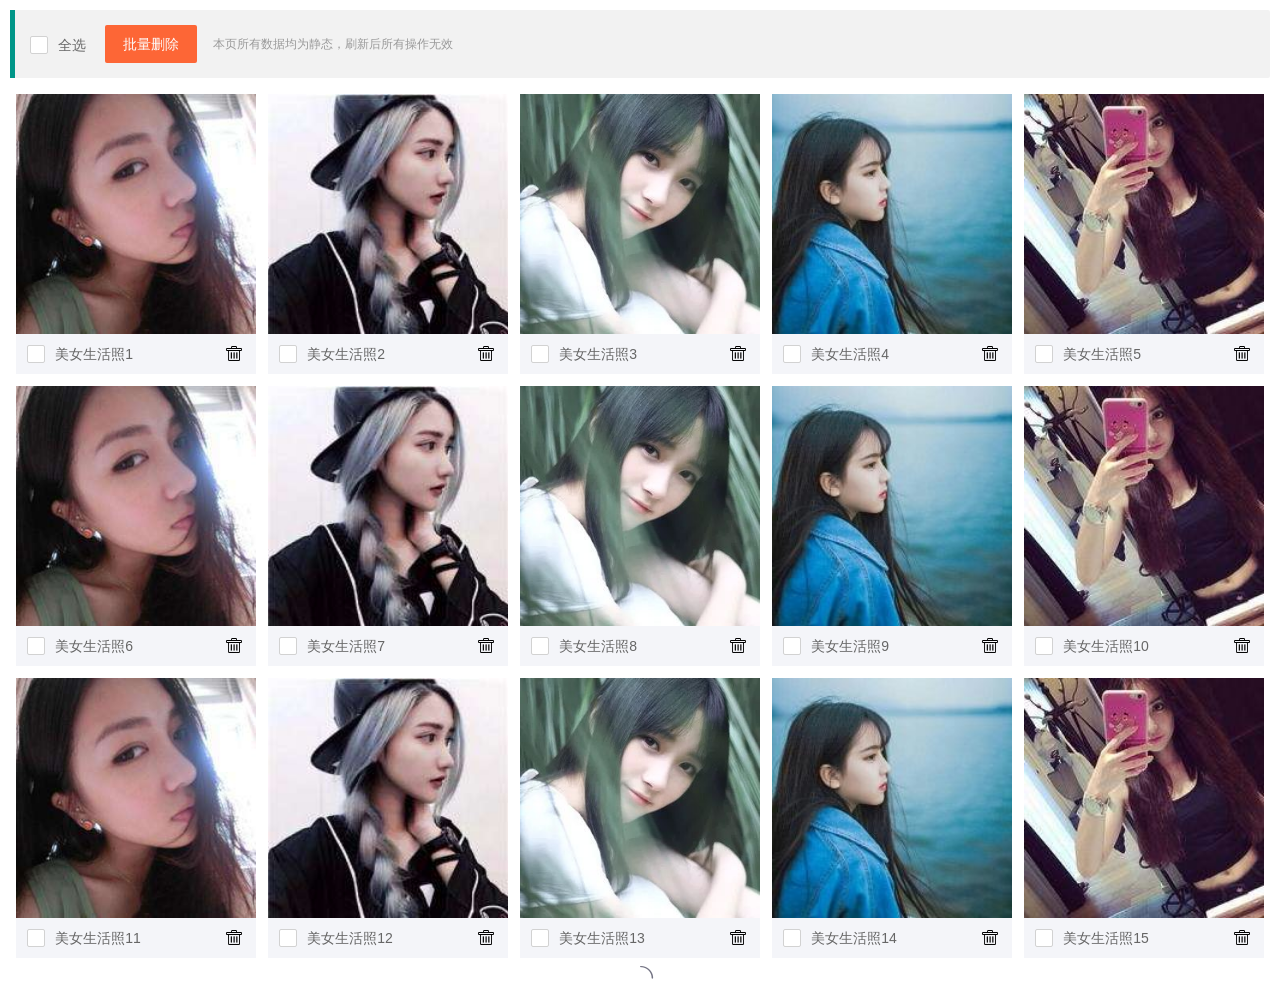
<file: layui-admin/page/img/images.html>
<!DOCTYPE html>
<html>
<head>
	<meta charset="utf-8">
	<title>图片总数--layui后台管理模板</title>
	<meta name="renderer" content="webkit">
	<meta http-equiv="X-UA-Compatible" content="IE=edge,chrome=1">
	<meta name="viewport" content="width=device-width, initial-scale=1, maximum-scale=1">
	<meta name="apple-mobile-web-app-status-bar-style" content="black">
	<meta name="apple-mobile-web-app-capable" content="yes">
	<meta name="format-detection" content="telephone=no">
	<link rel="stylesheet" href="../../layui/css/layui.css" media="all" />
	<link rel="stylesheet" href="../../css/images.css" media="all" />
</head>
<body class="childrenBody">
	<form class="layui-form">
		<blockquote class="layui-elem-quote news_search">
			<div class="layui-inline">
				<input type="checkbox" name="selectAll" id="selectAll" lay-filter="selectAll" lay-skin="primary" title="全选">
			</div>
			<div class="layui-inline">
				<a class="layui-btn layui-btn-danger batchDel">批量删除</a>
			</div>
			<div class="layui-inline">
				<div class="layui-form-mid layui-word-aux">　本页所有数据均为静态，刷新后所有操作无效</div>
			</div>
		</blockquote>
		<ul id="Images"></ul>
	</form>
	<script type="text/javascript" src="../../layui/layui.js"></script>
	<script type="text/javascript" src="images.js"></script>
</body>
</html>
</file>
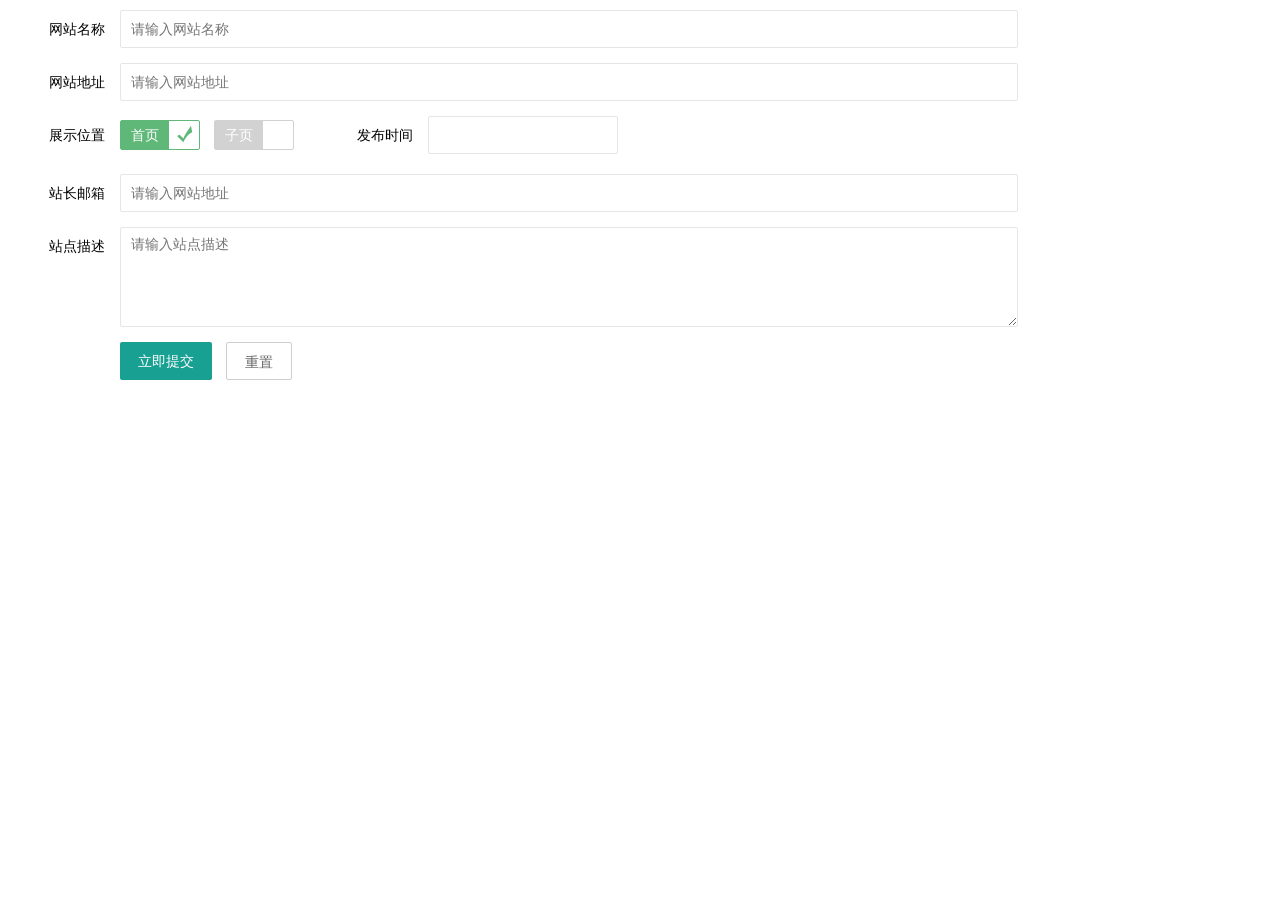
<file: layui-admin/page/links/linksAdd.html>
<!DOCTYPE html>
<html>
<head>
	<meta charset="utf-8">
	<title>文章添加--layui后台管理模板</title>
	<meta name="renderer" content="webkit">
	<meta http-equiv="X-UA-Compatible" content="IE=edge,chrome=1">
	<meta name="viewport" content="width=device-width, initial-scale=1, maximum-scale=1">
	<meta name="apple-mobile-web-app-status-bar-style" content="black">
	<meta name="apple-mobile-web-app-capable" content="yes">
	<meta name="format-detection" content="telephone=no">
	<link rel="stylesheet" href="../../layui/css/layui.css" media="all" />
	<link rel="stylesheet" href="../../css/font_eolqem241z66flxr.css" media="all" />
</head>
<body class="childrenBody">
	<form class="layui-form" style="width:80%;">
		<div class="layui-form-item">
			<label class="layui-form-label">网站名称</label>
			<div class="layui-input-block">
				<input type="text" class="layui-input linksName" lay-verify="required" placeholder="请输入网站名称">
			</div>
		</div>
		<div class="layui-form-item">
			<label class="layui-form-label">网站地址</label>
			<div class="layui-input-block">
				<input type="tel" class="layui-input linksUrl" lay-verify="required|url" placeholder="请输入网站地址">
			</div>
		</div>
		<div class="layui-form-item">
			<div class="layui-inline">
				<label class="layui-form-label">展示位置</label>
				<div class="layui-input-block">
					<input type="checkbox" name="homePage" class="homePage" title="首页" checked>
					<input type="checkbox" name="subPage" class="subPage" title="子页">
				</div>
			</div>
			<div class="layui-inline">		
				<label class="layui-form-label">发布时间</label>
				<div class="layui-input-inline">
					<input type="text" class="layui-input linksTime" lay-verify="date" onclick="layui.laydate({elem:this})">
				</div>
			</div>
		</div>
		<div class="layui-form-item">
			<label class="layui-form-label">站长邮箱</label>
			<div class="layui-input-block">
				<input type="text" class="layui-input masterEmail" lay-verify="email" placeholder="请输入网站地址">
			</div>
		</div>
		<div class="layui-form-item">
			<label class="layui-form-label">站点描述</label>
			<div class="layui-input-block">
				<textarea placeholder="请输入站点描述" class="layui-textarea linksDesc"></textarea>
			</div>
		</div>
		<div class="layui-form-item">
			<div class="layui-input-block">
				<button class="layui-btn" lay-submit="" lay-filter="addLinks">立即提交</button>
				<button type="reset" class="layui-btn layui-btn-primary">重置</button>
		    </div>
		</div>
	</form>
	<script type="text/javascript" src="../../layui/layui.js"></script>
	<script type="text/javascript" src="linksAdd.js"></script>
</body>
</html>
</file>
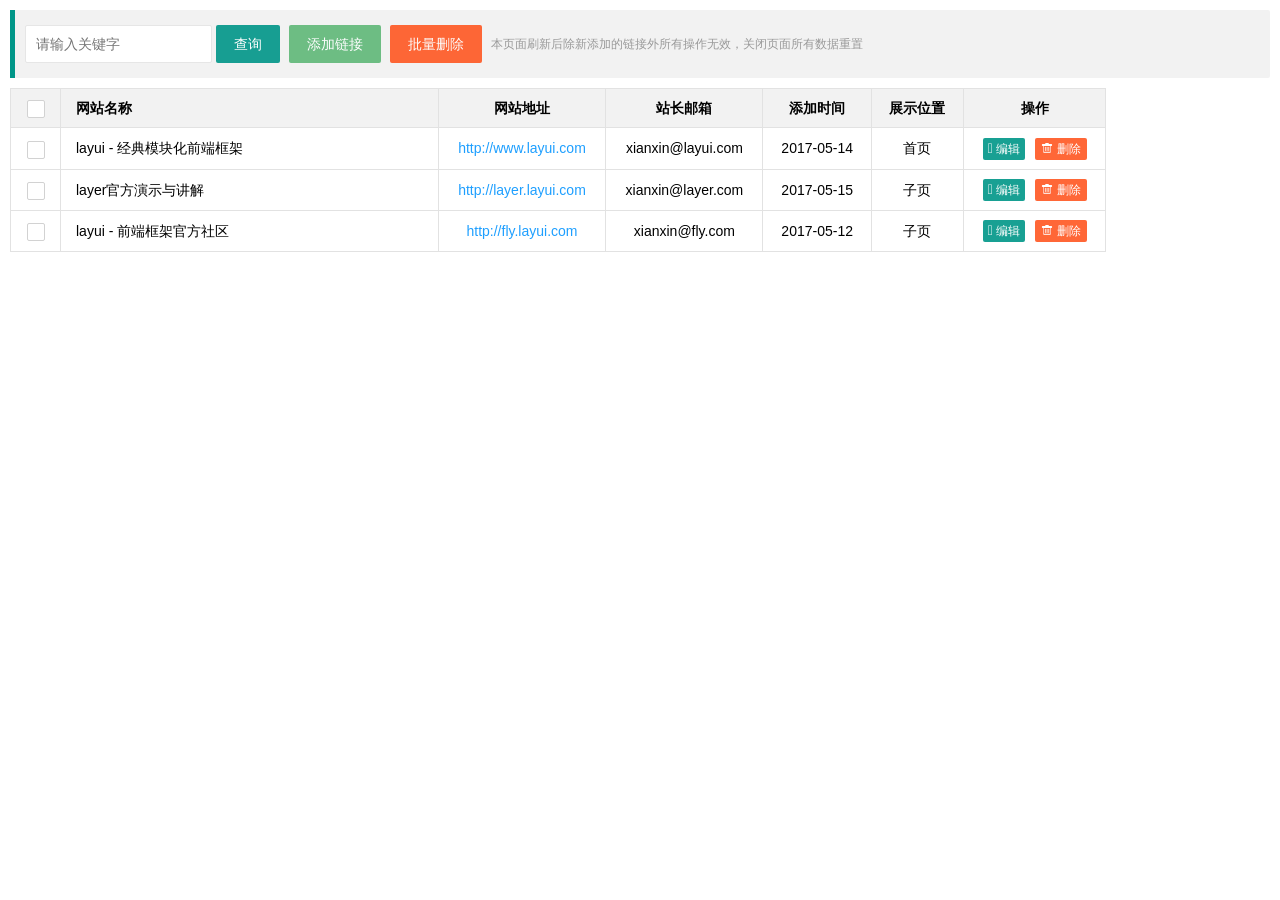
<file: layui-admin/page/links/linksList.html>
<!DOCTYPE html>
<html>
<head>
	<meta charset="utf-8">
	<title>文章列表--layui后台管理模板</title>
	<meta name="renderer" content="webkit">
	<meta http-equiv="X-UA-Compatible" content="IE=edge,chrome=1">
	<meta name="viewport" content="width=device-width, initial-scale=1, maximum-scale=1">
	<meta name="apple-mobile-web-app-status-bar-style" content="black">
	<meta name="apple-mobile-web-app-capable" content="yes">
	<meta name="format-detection" content="telephone=no">
	<link rel="stylesheet" href="../../layui/css/layui.css" media="all" />
	<link rel="stylesheet" href="../../css/font_eolqem241z66flxr.css" media="all" />
	<link rel="stylesheet" href="../../css/news.css" media="all" />
</head>
<body class="childrenBody">
	<blockquote class="layui-elem-quote news_search">
		<div class="layui-inline">
		    <div class="layui-input-inline">
		    	<input type="text" value="" placeholder="请输入关键字" class="layui-input search_input">
		    </div>
		    <a class="layui-btn search_btn">查询</a>
		</div>
		<div class="layui-inline">
			<a class="layui-btn linksAdd_btn" style="background-color:#5FB878">添加链接</a>
		</div>
		<div class="layui-inline">
			<a class="layui-btn layui-btn-danger batchDel">批量删除</a>
		</div>
		<div class="layui-inline">
			<div class="layui-form-mid layui-word-aux">本页面刷新后除新添加的链接外所有操作无效，关闭页面所有数据重置</div>
		</div>
	</blockquote>
	<div class="layui-form links_list">
	  	<table class="layui-table">
		    <colgroup>
				<col width="50">
				<col width="30%">
				<col>
				<col>
				<col>
				<col>
				<col>
				<col width="13%">
		    </colgroup>
		    <thead>
				<tr>
					<th><input type="checkbox" name="" lay-skin="primary" lay-filter="allChoose" id="allChoose"></th>
					<th style="text-align:left;">网站名称</th>
					<th>网站地址</th>
					<th>站长邮箱</th>
					<th>添加时间</th>
					<th>展示位置</th>
					<th>操作</th>
				</tr> 
		    </thead>
		    <tbody class="links_content"></tbody>
		</table>
	</div>
	<div id="page"></div>
	<script type="text/javascript" src="../../layui/layui.js"></script>
	<script type="text/javascript" src="linksList.js"></script>
</body>
</html>
</file>
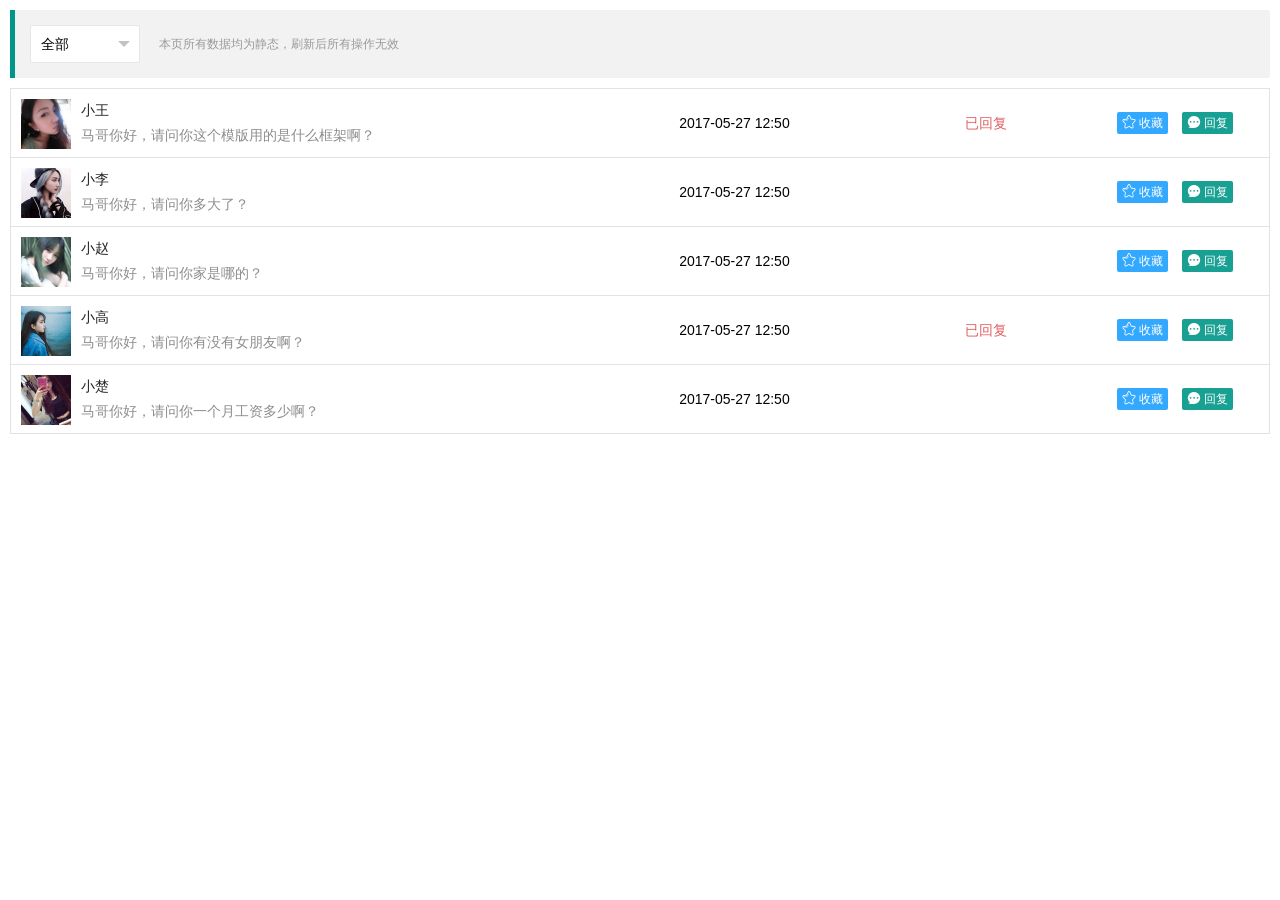
<file: layui-admin/page/message/message.html>
<!DOCTYPE html>
<html>
<head>
	<meta charset="utf-8">
	<title>消息列表--layui后台管理模板</title>
	<meta name="renderer" content="webkit">
	<meta http-equiv="X-UA-Compatible" content="IE=edge,chrome=1">
	<meta name="viewport" content="width=device-width, initial-scale=1, maximum-scale=1">
	<meta name="apple-mobile-web-app-status-bar-style" content="black">
	<meta name="apple-mobile-web-app-capable" content="yes">
	<meta name="format-detection" content="telephone=no">
	<link rel="stylesheet" href="../../layui/css/layui.css" media="all" />
	<link rel="stylesheet" href="../../css/font_eolqem241z66flxr.css" media="all" />
	<link rel="stylesheet" href="../../css/message.css" media="all" />
</head>
<body class="childrenBody">
	<form class="layui-form">
		<blockquote class="layui-elem-quote news_search">
			<div class="layui-inline selectMsg">
				<select name="msgColl" lay-filter="selectMsg">
					<option value="0">全部</option>
			        <option value="1">已收藏</option>
			    </select>
			</div>
			<div class="layui-inline">
				<div class="layui-form-mid layui-word-aux">本页所有数据均为静态，刷新后所有操作无效</div>
			</div>
		</blockquote>
		<table class="layui-table msg_box" lay-skin="line">
			<colgroup>
				<col width="45%">
				<col width="25%">
				<col width="15%">
				<col>
			</colgroup>
			<tbody class="msgHtml"></tbody>
		</table>
	</form>
	<script type="text/javascript" src="../../layui/layui.js"></script>
	<script type="text/javascript" src="message.js"></script>
</body>
</html>
</file>
<file: Bootstrap管理员后台登录模板/css/simple-line-icons.css>
/****************************************************************
 *																*		
 * 						      �زĻ�							*
 *                        www.sucaihuo.com							*
 *       		  Ŭ���������ơ��������²���Լ�ģ��			*
 * 																*
****************************************************************/
@font-face {
	font-family: 'Simple-Line-Icons';
	src:url('../images/Simple-Line-Icons.eot');
	src:url('../images/Simple-Line-Icons.eot?#iefix') format('embedded-opentype'),
		url('../images/Simple-Line-Icons.woff') format('woff'),
		url('../images/Simple-Line-Icons.ttf') format('truetype'),
		url('../images/Simple-Line-Icons.svg#Simple-Line-Icons') format('svg');
	font-weight: normal;
	font-style: normal;
}

/* Use the following CSS code if you want to use data attributes for inserting your icons */
[data-icon]:before {
	font-family: 'Simple-Line-Icons';
	content: attr(data-icon);
	speak: none;
	font-weight: normal;
	font-variant: normal;
	text-transform: none;
	line-height: 1;
	-webkit-font-smoothing: antialiased;
	-moz-osx-font-smoothing: grayscale;
}

/* Use the following CSS code if you want to have a class per icon */
/*
Instead of a list of all class selectors,
you can use the generic selector below, but it's slower:
[class*="icon-"] {
*/
.icon-user-female, .icon-user-follow, .icon-user-following, .icon-user-unfollow, .icon-trophy, .icon-screen-smartphone, .icon-screen-desktop, .icon-plane, .icon-notebook, .icon-moustache, .icon-mouse, .icon-magnet, .icon-energy, .icon-emoticon-smile, .icon-disc, .icon-cursor-move, .icon-crop, .icon-credit-card, .icon-chemistry, .icon-user, .icon-speedometer, .icon-social-youtube, .icon-social-twitter, .icon-social-tumblr, .icon-social-facebook, .icon-social-dropbox, .icon-social-dribbble, .icon-shield, .icon-screen-tablet, .icon-magic-wand, .icon-hourglass, .icon-graduation, .icon-ghost, .icon-game-controller, .icon-fire, .icon-eyeglasses, .icon-envelope-open, .icon-envelope-letter, .icon-bell, .icon-badge, .icon-anchor, .icon-wallet, .icon-vector, .icon-speech, .icon-puzzle, .icon-printer, .icon-present, .icon-playlist, .icon-pin, .icon-picture, .icon-map, .icon-layers, .icon-handbag, .icon-globe-alt, .icon-globe, .icon-frame, .icon-folder-alt, .icon-film, .icon-feed, .icon-earphones-alt, .icon-earphones, .icon-drop, .icon-drawer, .icon-docs, .icon-directions, .icon-direction, .icon-diamond, .icon-cup, .icon-compass, .icon-call-out, .icon-call-in, .icon-call-end, .icon-calculator, .icon-bubbles, .icon-briefcase, .icon-book-open, .icon-basket-loaded, .icon-basket, .icon-bag, .icon-action-undo, .icon-action-redo, .icon-wrench, .icon-umbrella, .icon-trash, .icon-tag, .icon-support, .icon-size-fullscreen, .icon-size-actual, .icon-shuffle, .icon-share-alt, .icon-share, .icon-rocket, .icon-question, .icon-pie-chart, .icon-pencil, .icon-note, .icon-music-tone-alt, .icon-music-tone, .icon-microphone, .icon-loop, .icon-logout, .icon-login, .icon-list, .icon-like, .icon-home, .icon-grid, .icon-graph, .icon-equalizer, .icon-dislike, .icon-cursor, .icon-control-start, .icon-control-rewind, .icon-control-play, .icon-control-pause, .icon-control-forward, .icon-control-end, .icon-calendar, .icon-bulb, .icon-bar-chart, .icon-arrow-up, .icon-arrow-right, .icon-arrow-left, .icon-arrow-down, .icon-ban, .icon-bubble, .icon-camcorder, .icon-camera, .icon-check, .icon-clock, .icon-close, .icon-cloud-download, .icon-cloud-upload, .icon-doc, .icon-envelope, .icon-eye, .icon-flag, .icon-folder, .icon-heart, .icon-info, .icon-key, .icon-link, .icon-lock, .icon-lock-open, .icon-magnifier, .icon-magnifier-add, .icon-magnifier-remove, .icon-paper-clip, .icon-paper-plane, .icon-plus, .icon-pointer, .icon-power, .icon-refresh, .icon-reload, .icon-settings, .icon-star, .icon-symbol-female, .icon-symbol-male, .icon-target, .icon-volume-1, .icon-volume-2, .icon-volume-off, .icon-users {
	font-family: 'Simple-Line-Icons';
	speak: none;
	font-style: normal;
	font-weight: normal;
	font-variant: normal;
	text-transform: none;
	line-height: 1;
	-webkit-font-smoothing: antialiased;
}
.icon-user-female:before {
	content: "\e000";
}
.icon-user-follow:before {
	content: "\e002";
}
.icon-user-following:before {
	content: "\e003";
}
.icon-user-unfollow:before {
	content: "\e004";
}
.icon-trophy:before {
	content: "\e006";
}
.icon-screen-smartphone:before {
	content: "\e010";
}
.icon-screen-desktop:before {
	content: "\e011";
}
.icon-plane:before {
	content: "\e012";
}
.icon-notebook:before {
	content: "\e013";
}
.icon-moustache:before {
	content: "\e014";
}
.icon-mouse:before {
	content: "\e015";
}
.icon-magnet:before {
	content: "\e016";
}
.icon-energy:before {
	content: "\e020";
}
.icon-emoticon-smile:before {
	content: "\e021";
}
.icon-disc:before {
	content: "\e022";
}
.icon-cursor-move:before {
	content: "\e023";
}
.icon-crop:before {
	content: "\e024";
}
.icon-credit-card:before {
	content: "\e025";
}
.icon-chemistry:before {
	content: "\e026";
}
.icon-user:before {
	content: "\e005";
}
.icon-speedometer:before {
	content: "\e007";
}
.icon-social-youtube:before {
	content: "\e008";
}
.icon-social-twitter:before {
	content: "\e009";
}
.icon-social-tumblr:before {
	content: "\e00a";
}
.icon-social-facebook:before {
	content: "\e00b";
}
.icon-social-dropbox:before {
	content: "\e00c";
}
.icon-social-dribbble:before {
	content: "\e00d";
}
.icon-shield:before {
	content: "\e00e";
}
.icon-screen-tablet:before {
	content: "\e00f";
}
.icon-magic-wand:before {
	content: "\e017";
}
.icon-hourglass:before {
	content: "\e018";
}
.icon-graduation:before {
	content: "\e019";
}
.icon-ghost:before {
	content: "\e01a";
}
.icon-game-controller:before {
	content: "\e01b";
}
.icon-fire:before {
	content: "\e01c";
}
.icon-eyeglasses:before {
	content: "\e01d";
}
.icon-envelope-open:before {
	content: "\e01e";
}
.icon-envelope-letter:before {
	content: "\e01f";
}
.icon-bell:before {
	content: "\e027";
}
.icon-badge:before {
	content: "\e028";
}
.icon-anchor:before {
	content: "\e029";
}
.icon-wallet:before {
	content: "\e02a";
}
.icon-vector:before {
	content: "\e02b";
}
.icon-speech:before {
	content: "\e02c";
}
.icon-puzzle:before {
	content: "\e02d";
}
.icon-printer:before {
	content: "\e02e";
}
.icon-present:before {
	content: "\e02f";
}
.icon-playlist:before {
	content: "\e030";
}
.icon-pin:before {
	content: "\e031";
}
.icon-picture:before {
	content: "\e032";
}
.icon-map:before {
	content: "\e033";
}
.icon-layers:before {
	content: "\e034";
}
.icon-handbag:before {
	content: "\e035";
}
.icon-globe-alt:before {
	content: "\e036";
}
.icon-globe:before {
	content: "\e037";
}
.icon-frame:before {
	content: "\e038";
}
.icon-folder-alt:before {
	content: "\e039";
}
.icon-film:before {
	content: "\e03a";
}
.icon-feed:before {
	content: "\e03b";
}
.icon-earphones-alt:before {
	content: "\e03c";
}
.icon-earphones:before {
	content: "\e03d";
}
.icon-drop:before {
	content: "\e03e";
}
.icon-drawer:before {
	content: "\e03f";
}
.icon-docs:before {
	content: "\e040";
}
.icon-directions:before {
	content: "\e041";
}
.icon-direction:before {
	content: "\e042";
}
.icon-diamond:before {
	content: "\e043";
}
.icon-cup:before {
	content: "\e044";
}
.icon-compass:before {
	content: "\e045";
}
.icon-call-out:before {
	content: "\e046";
}
.icon-call-in:before {
	content: "\e047";
}
.icon-call-end:before {
	content: "\e048";
}
.icon-calculator:before {
	content: "\e049";
}
.icon-bubbles:before {
	content: "\e04a";
}
.icon-briefcase:before {
	content: "\e04b";
}
.icon-book-open:before {
	content: "\e04c";
}
.icon-basket-loaded:before {
	content: "\e04d";
}
.icon-basket:before {
	content: "\e04e";
}
.icon-bag:before {
	content: "\e04f";
}
.icon-action-undo:before {
	content: "\e050";
}
.icon-action-redo:before {
	content: "\e051";
}
.icon-wrench:before {
	content: "\e052";
}
.icon-umbrella:before {
	content: "\e053";
}
.icon-trash:before {
	content: "\e054";
}
.icon-tag:before {
	content: "\e055";
}
.icon-support:before {
	content: "\e056";
}
.icon-size-fullscreen:before {
	content: "\e057";
}
.icon-size-actual:before {
	content: "\e058";
}
.icon-shuffle:before {
	content: "\e059";
}
.icon-share-alt:before {
	content: "\e05a";
}
.icon-share:before {
	content: "\e05b";
}
.icon-rocket:before {
	content: "\e05c";
}
.icon-question:before {
	content: "\e05d";
}
.icon-pie-chart:before {
	content: "\e05e";
}
.icon-pencil:before {
	content: "\e05f";
}
.icon-note:before {
	content: "\e060";
}
.icon-music-tone-alt:before {
	content: "\e061";
}
.icon-music-tone:before {
	content: "\e062";
}
.icon-microphone:before {
	content: "\e063";
}
.icon-loop:before {
	content: "\e064";
}
.icon-logout:before {
	content: "\e065";
}
.icon-login:before {
	content: "\e066";
}
.icon-list:before {
	content: "\e067";
}
.icon-like:before {
	content: "\e068";
}
.icon-home:before {
	content: "\e069";
}
.icon-grid:before {
	content: "\e06a";
}
.icon-graph:before {
	content: "\e06b";
}
.icon-equalizer:before {
	content: "\e06c";
}
.icon-dislike:before {
	content: "\e06d";
}
.icon-cursor:before {
	content: "\e06e";
}
.icon-control-start:before {
	content: "\e06f";
}
.icon-control-rewind:before {
	content: "\e070";
}
.icon-control-play:before {
	content: "\e071";
}
.icon-control-pause:before {
	content: "\e072";
}
.icon-control-forward:before {
	content: "\e073";
}
.icon-control-end:before {
	content: "\e074";
}
.icon-calendar:before {
	content: "\e075";
}
.icon-bulb:before {
	content: "\e076";
}
.icon-bar-chart:before {
	content: "\e077";
}
.icon-arrow-up:before {
	content: "\e078";
}
.icon-arrow-right:before {
	content: "\e079";
}
.icon-arrow-left:before {
	content: "\e07a";
}
.icon-arrow-down:before {
	content: "\e07b";
}
.icon-ban:before {
	content: "\e07c";
}
.icon-bubble:before {
	content: "\e07d";
}
.icon-camcorder:before {
	content: "\e07e";
}
.icon-camera:before {
	content: "\e07f";
}
.icon-check:before {
	content: "\e080";
}
.icon-clock:before {
	content: "\e081";
}
.icon-close:before {
	content: "\e082";
}
.icon-cloud-download:before {
	content: "\e083";
}
.icon-cloud-upload:before {
	content: "\e084";
}
.icon-doc:before {
	content: "\e085";
}
.icon-envelope:before {
	content: "\e086";
}
.icon-eye:before {
	content: "\e087";
}
.icon-flag:before {
	content: "\e088";
}
.icon-folder:before {
	content: "\e089";
}
.icon-heart:before {
	content: "\e08a";
}
.icon-info:before {
	content: "\e08b";
}
.icon-key:before {
	content: "\e08c";
}
.icon-link:before {
	content: "\e08d";
}
.icon-lock:before {
	content: "\e08e";
}
.icon-lock-open:before {
	content: "\e08f";
}
.icon-magnifier:before {
	content: "\e090";
}
.icon-magnifier-add:before {
	content: "\e091";
}
.icon-magnifier-remove:before {
	content: "\e092";
}
.icon-paper-clip:before {
	content: "\e093";
}
.icon-paper-plane:before {
	content: "\e094";
}
.icon-plus:before {
	content: "\e095";
}
.icon-pointer:before {
	content: "\e096";
}
.icon-power:before {
	content: "\e097";
}
.icon-refresh:before {
	content: "\e098";
}
.icon-reload:before {
	content: "\e099";
}
.icon-settings:before {
	content: "\e09a";
}
.icon-star:before {
	content: "\e09b";
}
.icon-symbol-female:before {
	content: "\e09c";
}
.icon-symbol-male:before {
	content: "\e09d";
}
.icon-target:before {
	content: "\e09e";
}
.icon-volume-1:before {
	content: "\e09f";
}
.icon-volume-2:before {
	content: "\e0a0";
}
.icon-volume-off:before {
	content: "\e0a1";
}
.icon-users:before {
	content: "\e001";
}
</file>
<file: Bootstrap管理员后台登录模板/css/app.css>
/****************************************************************
 *																*		
 * 						      素材火							*
 *                        www.sucaihuo.com							*
 *       		  努力创建完善、持续更新插件以及模板			*
 * 																*
****************************************************************/
html {
  background-color: #f2f4f8;
  overflow-x: hidden;
}
body {
  font-family: "Source Sans Pro", "Helvetica Neue", Helvetica, Arial, sans-serif;
  font-size: 14px;
  color: #788188;
  background-color: transparent;
  -webkit-font-smoothing: antialiased;
  line-height: 1.40;
}
.h1,
.h2,
.h3,
.h4,
.h5,
.h6 {
  margin: 0;
}
a {
  color: #545a5f;
  text-decoration: none;
}
a:hover,
a:focus {
  color: #303437;
  text-decoration: none;
}
label {
  font-weight: normal;
}
small,
.small {
  font-size: 13px;
}
.badge,
.label {
  font-weight: bold;
}
.badge {
  background-color: #aac4c8;
}
.badge.up {
  position: relative;
  top: -10px;
  padding: 3px 6px;
  margin-left: -10px;
}
.badge-sm {
  font-size: 85%;
  padding: 2px 5px !important;
}
.label-sm {
  padding-top: 0;
  padding-bottom: 0;
}
.badge-white {
  background-color: transparent;
  border: 1px solid rgba(255,255,255,0.35);
  padding: 2px 6px;
}
.badge-empty {
  background-color: transparent;
  border: 1px solid rgba(0,0,0,0.15);
  color: inherit;
}
.caret-white {
  border-top-color: #fff;
  border-top-color: rgba(255,255,255,0.65);
}
a:hover .caret-white {
  border-top-color: #fff;
}
.tooltip-inner {
  background-color: rgba(0,0,0,0.9);
  background-color: #5a6a7a;
}
.tooltip.top .tooltip-arrow {
  border-top-color: rgba(0,0,0,0.9);
  border-top-color: #5a6a7a;
}
.tooltip.right .tooltip-arrow {
  border-right-color: rgba(0,0,0,0.9);
  border-right-color: #5a6a7a;
}
.tooltip.bottom .tooltip-arrow {
  border-bottom-color: rgba(0,0,0,0.9);
  border-bottom-color: #5a6a7a;
}
.tooltip.left .tooltip-arrow {
  border-left-color: rgba(0,0,0,0.9);
  border-left-color: #5a6a7a;
}
.thumbnail {
  border-color: #eaeef1;
}
.popover-content {
  font-size: 12px;
  line-height: 1.5;
}
.progress-xs {
  height: 6px;
}
.progress-sm {
  height: 10px;
}
.progress-sm .progress-bar {
  font-size: 10px;
  line-height: 1em;
}
.progress,
.progress-bar {
  -webkit-box-shadow: none;
  box-shadow: none;
}
.breadcrumb {
  background-color: #fff;
  border: 1px solid #eaeef1;
  padding-left: 10px;
  margin-bottom: 10px;
}
.breadcrumb > li + li:before,
.breadcrumb > .active {
  color: inherit;
}
.accordion-group,
.accordion-inner {
  border-color: #eaeef1;
  border-radius: 2px;
}
.alert {
  font-size: 13px;
  box-shadow: inset 0 1px 0 rgba(255,255,255,0.2);
}
.alert .close i {
  font-size: 12px;
  font-weight: normal;
  display: block;
}
.form-control {
  border-color: #cbd5dd;
  border-radius: 2px;
}
.form-control,
.form-control:focus {
  -webkit-box-shadow: none;
  box-shadow: none;
}
.form-control:focus {
  border-color: #545ca6;
}
.input-s-sm {
  width: 120px;
}
.input-s {
  width: 200px;
}
.input-s-lg {
  width: 250px;
}
.input-lg {
  height: 45px;
}
.input-group-addon {
  border-color: #cbd5dd;
  background-color: #f1f5f6;
}
.list-group {
  border-radius: 2px;
}
.list-group.no-radius .list-group-item {
  border-radius: 0 !important;
}
.list-group.no-borders .list-group-item {
  border: none;
}
.list-group.no-border .list-group-item {
  border-width: 1px 0;
}
.list-group.no-bg .list-group-item {
  background-color: transparent;
}
.list-group-item {
  border-color: #eaeef1;
  padding-right: 15px;
}
a.list-group-item:hover,
a.list-group-item:focus {
  background-color: #eef3f4;
}
.list-group-item.media {
  margin-top: 0;
}
.list-group-item.active {
  color: #fff;
  border-color: #4cb6cb !important;
  background-color: #4cb6cb !important;
}
.list-group-item.active .text-muted {
  color: #c3e6ed;
}
.list-group-item.active a {
  color: #fff;
}
.list-group-alt .list-group-item:nth-child(2n+2) {
  background-color: rgba(0,0,0,0.02) !important;
}
.list-group-lg .list-group-item {
  padding-top: 15px;
  padding-bottom: 15px;
}
.list-group-sp .list-group-item {
  margin-bottom: 5px;
  border-radius: 3px;
}
.list-group-item > .badge {
  margin-right: 0;
}
.list-group-item > .fa-chevron-right {
  float: right;
  margin-top: 4px;
  margin-right: -5px;
}
.list-group-item > .fa-chevron-right + .badge {
  margin-right: 5px;
}
.nav-pills.no-radius > li > a {
  border-radius: 0;
}
.nav-pills > li.active > a {
  color: #fff !important;
  background-color: #4cb6cb;
}
.nav > li > a:hover,
.nav > li > a:focus {
  background-color: #edf2f3;
}
.nav.nav-sm > li > a {
  padding: 6px 8px;
}
.nav .open > a,
.nav .open > a:hover,
.nav .open > a:focus {
  background-color: #edf2f3;
}
.nav-tabs {
  border-color: #eaeef1;
}
.nav-tabs > li > a {
  border-radius: 2px 2px 0 0;
  border-bottom-color: #eaeef1 !important;
}
.nav-tabs > li.active > a {
  border-color: #eaeef1 !important;
  border-bottom-color: #fff !important;
}
.pagination > li > a {
  border-color: #eaeef1;
}
.pagination > li > a:hover,
.pagination > li > a:focus {
  border-color: #eaeef1;
  background-color: #e8eff0;
}
.panel {
  border-radius: 2px;
}
.panel.panel-default {
  border-color: #eaeef1;
}
.panel.panel-default > .panel-heading,
.panel.panel-default > .panel-footer {
  border-color: #eaeef1;
}
.panel .list-group-item {
  border-color: #f3f5f7;
}
.panel.no-borders {
  border-width: 0;
}
.panel.no-borders .panel-heading,
.panel.no-borders .panel-footer {
  border-width: 0;
}
.panel .table td,
.panel .table th {
  padding: 8px 15px;
  border-top: 1px solid #eaeef1;
}
.panel .table thead > tr > th {
  border-bottom: 1px solid #eaeef1;
}
.panel .table-striped > tbody > tr:nth-child(odd) > td,
.panel .table-striped > tbody > tr:nth-child(odd) > th {
  background-color: #f7fafa;
}
.panel .table-striped > thead th {
  background-color: #f7fafa;
  border-right: 1px solid #eaeef1;
}
.panel .table-striped > thead th:last-child {
  border-right: none;
}
.panel-heading {
  border-radius: 2px 2px 0 0;
}
.panel-default .panel-heading {
  background-color: #f7fafa;
}
.panel-heading.no-border {
  margin: -1px -1px 0 -1px;
  border: none;
}
.panel-heading .nav {
  margin: -10px -15px;
}
.panel-heading .nav-tabs {
  margin: -11px -16px;
}
.panel-heading .nav-tabs.nav-justified {
  width: auto;
}
.panel-heading .nav-tabs > li > a {
  margin: 0;
  padding-top: 9px;
}
.panel-heading .list-group {
  background: transparent;
}
.panel-footer {
  border-color: #eaeef1;
  border-radius: 0 0 2px 2px;
  background-color: #f7fafa;
}
.panel-group .panel-heading + .panel-collapse .panel-body {
  border-top: 1px solid #eaedef;
}
.open {
  z-index: 1050;
  position: relative;
}
.dropdown-menu {
  border-radius: 2px;
  -webkit-box-shadow: 0 2px 6px rgba(0,0,0,0.1);
  box-shadow: 0 2px 6px rgba(0,0,0,0.1);
  border: 1px solid #ddd;
  border: 1px solid rgba(0,0,0,0.1);
}
.dropdown-menu.pull-left {
  left: 100%;
}
.dropdown-menu > .panel {
  border: none;
  margin: -5px 0;
}
.dropdown-menu > li > a {
  padding: 5px 15px;
}
.dropdown-menu > li > a:hover,
.dropdown-menu > li > a:focus,
.dropdown-menu > .active > a,
.dropdown-menu > .active > a:hover,
.dropdown-menu > .active > a:focus {
  background-image: none;
  filter: none;
  background-color: #e8eff0 !important;
  color: #303437;
}
.dropdown-header {
  padding: 5px 15px;
}
.dropdown-submenu {
  position: relative;
}
.dropdown-submenu:hover > a,
.dropdown-submenu:focus > a {
  background-color: #e8eff0 !important;
  color: #788188;
}
.dropdown-submenu:hover > .dropdown-menu,
.dropdown-submenu:focus > .dropdown-menu {
  display: block;
}
.dropdown-submenu.pull-left {
  float: none !important;
}
.dropdown-submenu.pull-left > .dropdown-menu {
  left: -100%;
  margin-left: 10px;
}
.dropdown-submenu .dropdown-menu {
  left: 100%;
  top: 0;
  margin-top: -6px;
  margin-left: -1px;
}
.dropup .dropdown-submenu > .dropdown-menu {
  top: auto;
  bottom: 0;
}
.dropdown-select > li input {
  position: absolute;
  left: -9999em;
}
.carousel-control {
  width: 40px;
  color: #999;
  text-shadow: none;
}
.carousel-control:hover,
.carousel-control:focus {
  color: #ccc;
  text-decoration: none;
  opacity: 0.9;
  filter: alpha(opacity=90);
}
.carousel-control.left,
.carousel-control.right {
  background-image: none;
  filter: none;
}
.carousel-control i {
  position: absolute;
  top: 50%;
  left: 50%;
  z-index: 5;
  display: inline-block;
  width: 20px;
  height: 20px;
  margin-top: -10px;
  margin-left: -10px;
}
.carousel-indicators.out {
  bottom: -5px;
}
.carousel-indicators li {
  -webkit-transition: background-color .25s;
  transition: background-color .25s;
  background: #ddd;
  background-color: rgba(0,0,0,0.2);
  border: none;
}
.carousel-indicators .active {
  background: #f0f0f0;
  background-color: rgba(200,200,200,0.2);
  width: 10px;
  height: 10px;
  margin: 1px;
}
.carousel.carousel-fade .item {
  -webkit-transition: opacity .25s;
  transition: opacity .25s;
  -webkit-backface-visibility: hidden;
  -moz-backface-visibility: hidden;
  backface-visibility: hidden;
  opacity: 0;
  filter: alpha(opacity=0);
}
.carousel.carousel-fade .active {
  opacity: 1;
  filter: alpha(opacity=1);
}
.carousel.carousel-fade .active.left,
.carousel.carousel-fade .active.right {
  left: 0;
  z-index: 2;
  opacity: 0;
  filter: alpha(opacity=0);
}
.carousel.carousel-fade .next,
.carousel.carousel-fade .prev {
  left: 0;
  z-index: 1;
}
.carousel.carousel-fade .carousel-control {
  z-index: 3;
}
.col-lg-2-4 {
  position: relative;
  min-height: 1px;
  padding-left: 15px;
  padding-right: 15px;
}
.col-0 {
  clear: left;
}
.row.no-gutter {
  margin-left: 0;
  margin-right: 0;
}
.no-gutter [class*="col"] {
  padding: 0;
}
.modal-backdrop {
  background-color: #5a6a7a;
}
.modal-backdrop.in {
  opacity: 0.8;
  filter: alpha(opacity=80);
}
.modal-over {
  width: 100%;
  height: 100%;
  position: relative;
  background: #5a6a7a;
}
.modal-center {
  position: absolute;
  left: 50%;
  top: 50%;
}
.modal-content {
  -webkit-box-shadow: 0 2px 10px rgba(0,0,0,0.25);
  box-shadow: 0 2px 10px rgba(0,0,0,0.25);
}
.icon-muted {
  color: #ccc;
}
.navbar-inverse .navbar-collapse,
.navbar-inverse .navbar-form {
  border-color: transparent;
}
.navbar-fixed-top,
.navbar-fixed-bottom {
  position: fixed !important;
}
.navbar-fixed-top + * {
  padding-top: 50px;
}
.navbar-fixed-top.header-md + * {
  padding-top: 60px;
}
.header,
.footer {
  min-height: 50px;
  padding: 0 15px;
}
.header > p,
.footer > p {
  margin-top: 15px;
  display: inline-block;
}
.header > .btn,
.header > .btn-group,
.header > .btn-toolbar,
.footer > .btn,
.footer > .btn-group,
.footer > .btn-toolbar {
  margin-top: 10px;
}
.header > .btn-lg,
.footer > .btn-lg {
  margin-top: 0;
}
.header .nav-tabs,
.footer .nav-tabs {
  border: none;
  margin-left: -15px;
  margin-right: -15px;
}
.header .nav-tabs > li a,
.footer .nav-tabs > li a {
  border: none !important;
  border-radius: 0;
  padding-top: 15px;
  padding-bottom: 15px;
  line-height: 20px;
}
.header .nav-tabs > li a:hover,
.header .nav-tabs > li a:focus,
.footer .nav-tabs > li a:hover,
.footer .nav-tabs > li a:focus {
  background-color: transparent;
}
.header .nav-tabs > li.active a,
.footer .nav-tabs > li.active a {
  color: #788188;
}
.header .nav-tabs > li.active a,
.header .nav-tabs > li.active a:hover,
.footer .nav-tabs > li.active a,
.footer .nav-tabs > li.active a:hover {
  background-color: #f2f4f8;
}
.header .nav-tabs.nav-white > li.active a,
.header .nav-tabs.nav-white > li.active a:hover,
.footer .nav-tabs.nav-white > li.active a,
.footer .nav-tabs.nav-white > li.active a:hover {
  background-color: #fff;
}
.header.navbar,
.footer.navbar {
  border-radius: 0;
  border: none;
  margin-bottom: 0;
  padding: 0;
  position: relative;
  z-index: 1000;
}
body.container {
  padding: 0;
}
@media (orientation: landscape) {
  html.ios7.ipad > body {
    padding-bottom: 20px;
  }
}
@media (min-width: 768px) {
  body.container {
    -webkit-box-shadow: 0 3px 60px rgba(0,0,0,0.3);
    box-shadow: 0 3px 60px rgba(0,0,0,0.3);
    border-left: 1px solid #cbd5dd;
    border-right: 1px solid #cbd5dd;
  }
  .app,
  .app body {
    height: 100%;
    overflow: hidden;
  }
  .app .hbox.stretch {
    height: 100%;
  }
  .app .vbox > section,
  .app .vbox > footer {
    position: absolute;
  }
  .app .vbox.flex > section > section {
    overflow: auto;
  }
  .hbox {
    display: table;
    table-layout: fixed;
    border-spacing: 0;
    width: 100%;
  }
  .hbox > aside,
  .hbox > section {
    display: table-cell;
    vertical-align: top;
    height: 100%;
    float: none;
  }
  .hbox > aside.show,
  .hbox > aside.hidden-sm,
  .hbox > section.show,
  .hbox > section.hidden-sm {
    display: table-cell !important;
  }
  .vbox {
    display: table;
    border-spacing: 0;
    position: relative;
    height: 100%;
    width: 100%;
  }
  .vbox > section,
  .vbox > footer {
    top: 0;
    bottom: 0;
    width: 100%;
  }
  .vbox > header ~ section {
    top: 50px;
  }
  .vbox > header.header-md ~ section {
    top: 60px;
  }
  .vbox > section.w-f {
    bottom: 50px;
  }
  .vbox > section.w-f-md {
    bottom: 60px;
  }
  .vbox > footer {
    top: auto;
    z-index: 1000;
  }
  .vbox.flex > header,
  .vbox.flex > section,
  .vbox.flex > footer {
    position: inherit;
  }
  .vbox.flex > section {
    display: table-row;
    height: 100%;
  }
  .vbox.flex > section > section {
    position: relative;
    height: 100%;
    -webkit-overflow-scrolling: touch;
  }
  .ie .vbox.flex > section > section {
    display: table-cell;
  }
  .vbox.flex > section > section > section {
    position: absolute;
    top: 0;
    bottom: 0;
    left: 0;
    right: 0;
  }
  .aside-xs {
    width: 60px;
  }
  .aside-sm {
    width: 150px;
  }
  .aside {
    width: 200px;
  }
  .aside-md {
    width: 240px;
  }
  .aside-lg {
    width: 300px;
  }
  .aside-xl {
    width: 360px;
  }
  .aside-xxl {
    width: 480px;
  }
  .header-md {
    min-height: 60px;
  }
  .header-md .navbar-form {
    margin-top: 15px;
    margin-bottom: 15px;
  }
  .footer-md {
    min-height: 60px;
  }
  .scrollable {
    -webkit-overflow-scrolling: touch;
  }
  ::-webkit-scrollbar {
    width: 10px;
    height: 10px;
  }
  ::-webkit-scrollbar-thumb {
    background-color: rgba(50,50,50,0.25);
    border: 2px solid transparent;
    border-radius: 10px;
    background-clip: padding-box;
  }
  ::-webkit-scrollbar-thumb:hover {
    background-color: rgba(50,50,50,0.5);
  }
  ::-webkit-scrollbar-track {
    background-color: rgba(50,50,50,0.05);
  }
}
.scrollable {
  overflow-x: hidden;
  overflow-y: auto;
}
.no-touch .scrollable.hover {
  overflow-y: hidden;
}
.no-touch .scrollable.hover:hover {
  overflow: visible;
  overflow-y: auto;
}
.no-touch ::-webkit-scrollbar-button {
  width: 10px;
  height: 6px;
  background-color: rgba(50,50,50,0.05);
}
.slimScrollBar {
  border-radius: 5px;
  border: 2px solid transparent;
  border-radius: 10px;
  background-clip: padding-box !important;
}
@media print {
  html,
  body,
  .hbox,
  .vbox {
    height: auto;
  }
  .vbox > section,
  .vbox > footer {
    position: relative;
  }
}
.navbar-header {
  position: relative;
}
.navbar-header > .btn {
  position: absolute;
  font-size: 1.3em;
  padding: 9px 16px;
  line-height: 30px;
  left: 0;
  text-decoration: none !important;
}
.navbar-header .navbar-brand + .btn {
  right: 0;
  top: 0;
  left: auto;
}
.navbar-brand {
  float: none;
  text-align: center;
  font-size: 20px;
  font-weight: 700;
  height: auto;
  line-height: 50px;
  display: inline-block;
  padding: 0 20px;
}
.navbar-brand:hover {
  text-decoration: none;
}
.navbar-brand img {
  max-height: 20px;
  margin-top: -4px;
  vertical-align: middle;
}
.nav-primary li > a > i {
  margin: -10px -10px;
  line-height: 38px;
  width: 38px;
  float: left;
  margin-right: 5px;
  text-align: center;
  position: relative;
  overflow: hidden;
}
.nav-primary li > a > i:before {
  position: relative;
  z-index: 2;
}
.nav-primary ul.nav > li > a {
  padding: 9px 20px;
  position: relative;
  -webkit-transition: background-color .2s ease-in-out 0s;
  transition: background-color .2s ease-in-out 0s;
}
.no-borders .nav-primary ul.nav > li > a {
  border-width: 0 !important;
}
.nav-primary ul.nav > li > a > .badge {
  font-size: 11px;
  padding: 2px 5px 2px 4px;
  margin-top: 2px;
}
.nav-primary ul.nav > li > a > .text-muted {
  margin: 0 3px;
}
.nav-primary ul.nav > li > a.active .text {
  display: none;
}
.nav-primary ul.nav > li > a.active .text-active {
  display: inline-block !important;
}
.nav-primary ul.nav > li li a {
  font-weight: normal;
  text-transform: none;
}
.nav-primary ul.nav > li.active > ul {
  display: block;
}
.nav-primary ul.nav ul {
  display: none;
}
@media (min-width: 768px) {
  .visible-nav-xs {
    display: none;
  }
  .nav-xs {
    width: 70px;
  }
  .nav-xs .slimScrollDiv,
  .nav-xs .slim-scroll {
    overflow: visible !important;
  }
  .nav-xs .slimScrollBar,
  .nav-xs .slimScrollRail {
    display: none !important;
  }
  .nav-xs .scrollable {
    overflow: visible;
  }
  .nav-xs .nav-primary > ul > li > a {
    position: relative;
    padding: 0;
    font-size: 11px;
    text-align: center;
    height: 50px;
    overflow-y: hidden;
    border: none;
  }
  .nav-xs .nav-primary > ul > li > a span {
    display: table-cell;
    vertical-align: middle;
    height: 50px;
    width: 70px;
    padding: 0 5px;
  }
  .nav-xs .nav-primary > ul > li > a span.pull-right {
    display: none !important;
  }
  .nav-xs .nav-primary > ul > li > a i {
    width: auto;
    float: none;
    display: block;
    font-size: 16px;
    margin: 0;
    line-height: 50px;
    border: none !important;
    -webkit-transition: margin-top 0.2s;
    transition: margin-top 0.2s;
  }
  .nav-xs .nav-primary > ul > li > a i b {
    left: 0 !important;
  }
  .nav-xs .nav-primary > ul > li > a .badge {
    position: absolute;
    right: 10px;
    top: 4px;
    z-index: 3;
  }
  .nav-xs .nav-primary > ul > li:hover > a i,
  .nav-xs .nav-primary > ul > li:focus > a i,
  .nav-xs .nav-primary > ul > li:active > a i,
  .nav-xs .nav-primary > ul > li.active > a i {
    margin-top: -50px;
  }
  .nav-xs .nav-primary > ul ul {
    display: none !important;
    position: absolute;
    left: 100%;
    top: 0;
    z-index: 1050;
    width: 220px;
    -webkit-box-shadow: 0 2px 6px rgba(0,0,0,0.1);
    box-shadow: 0 2px 6px rgba(0,0,0,0.1);
  }
  .nav-xs .nav-primary li:hover > ul,
  .nav-xs .nav-primary li:focus > ul,
  .nav-xs .nav-primary li:active > ul {
    display: block !important;
  }
  .nav-xs.nav-xs-right .nav-primary > ul ul {
    left: auto;
    right: 100%;
  }
  .nav-xs > .vbox > .header,
  .nav-xs > .vbox > .footer {
    padding: 0 20px;
  }
  .nav-xs .hidden-nav-xs {
    display: none;
  }
  .nav-xs .visible-nav-xs {
    display: inherit;
  }
  .nav-xs .text-center-nav-xs {
    text-align: center;
  }
  .nav-xs .nav-user {
    padding-left: 0;
    padding-right: 0;
  }
  .nav-xs .nav-user .avatar {
    float: none !important;
    margin-right: 0;
  }
  .nav-xs .nav-user .dropdown > a {
    display: block;
    text-align: center;
  }
  .nav-xs .navbar-header {
    float: none;
  }
  .nav-xs .navbar-brand {
    display: block;
    padding: 0;
  }
  .nav-xs .navbar-brand img {
    margin-right: 0;
  }
  .nav-xs .navbar {
    padding: 0;
  }
  .header-md .navbar-brand {
    line-height: 60px;
  }
  .header-md .navbar-brand img {
    max-height: 30px;
  }
  .header-md .navbar-nav > li > a {
    padding: 20px;
  }
}
@media (max-width: 767px) {
  .navbar-fixed-top-xs {
    position: fixed !important;
    left: 0;
    width: 100%;
    z-index: 1100;
  }
  .navbar-fixed-top-xs + * {
    padding-top: 50px !important;
  }
  .nav-bar-fixed-bottom {
    position: fixed;
    left: 0;
    bottom: 0;
    width: 100%;
    z-index: 1100;
  }
  html,
  body {
    overflow-x: hidden;
    min-height: 100%;
  }
  .open,
  .open body {
    height: 100%;
  }
  .nav-primary .dropdown-menu {
    position: relative;
    float: none;
    left: 0;
    margin-left: 0;
    padding: 0;
  }
  .nav-primary .dropdown-menu a {
    padding: 15px;
    border-bottom: 1px solid #eee;
  }
  .nav-primary .dropdown-menu li:last-child a {
    border-bottom: none;
  }
  .navbar-header {
    text-align: center;
  }
  .nav-user {
    margin: 0;
    padding: 15px;
  }
  .nav-user.open {
    display: inherit !important;
  }
  .nav-user .dropdown-menu {
    display: block;
    position: static;
    float: none;
  }
  .nav-user .dropdown > a {
    display: block;
    text-align: center;
    font-size: 18px;
    padding-bottom: 10px;
  }
  .nav-user .avatar {
    width: 160px !important;
    float: none !important;
    display: block;
    margin: 20px auto;
    padding: 5px;
    background-color: rgba(255,255,255,0.1);
    position: relative;
  }
  .nav-user .avatar:before {
    content: "";
    position: absolute;
    left: 5px;
    right: 5px;
    bottom: 5px;
    top: 5px;
    border: 4px solid #fff;
    border-radius: 500px;
  }
  .nav-off-screen {
    display: block !important;
    position: absolute;
    left: 0;
    top: 0px;
    bottom: 0;
    width: 75%;
    visibility: visible;
    overflow-x: hidden;
    overflow-y: auto;
    -webkit-overflow-scrolling: touch;
  }
  .nav-off-screen .nav-primary {
    display: block !important;
  }
  .nav-off-screen .navbar-fixed-top-xs {
    width: 75%;
  }
  .nav-off-screen.push-right .navbar-fixed-top-xs {
    left: 25%;
  }
  .nav-off-screen.push-right {
    left: auto;
    right: 0;
  }
  .nav-off-screen.push-right + * {
    -webkit-transform: translate3d(-75%,0px,0px);
    transform: translate3d(-75%,0px,0px);
  }
  .nav-off-screen + * {
    background-color: #f2f4f8;
    -webkit-transition: -webkit-transform 0.2s ease-in-out;
    -moz-transition: -moz-transform 0.2s ease-in-out;
    -o-transition: -o-transform 0.2s ease-in-out;
    transition: transform 0.2s ease-in-out;
    -webkit-transition-delay: 0s;
    transition-delay: 0s;
    -webkit-transform: translate3d(0px,0px,0px);
    transform: translate3d(0px,0px,0px);
    -webkit-backface-visibility: hidden;
    -moz-backface-visibility: hidden;
    backface-visibility: hidden;
    -webkit-transform: translate3d(75%,0px,0px);
    transform: translate3d(75%,0px,0px);
    overflow: hidden;
    position: absolute;
    width: 100%;
    top: 0px;
    bottom: 0;
    left: 0;
    right: 0;
    z-index: 2;
  }
  .nav-off-screen + * .nav-off-screen-block {
    display: block !important;
    position: absolute;
    left: 0;
    right: 0;
    top: 0;
    bottom: 0;
    z-index: 1950;
  }
  .navbar + section .nav-off-screen {
    top: 50px;
  }
  .navbar + section .nav-off-screen + * {
    top: 50px;
  }
  .slimScrollDiv,
  .slim-scroll {
    overflow: visible !important;
    height: auto !important;
  }
  .slimScrollBar,
  .slimScrollRail {
    display: none !important;
  }
}
.arrow {
  border-width: 8px;
  z-index: 10;
}
.arrow,
.arrow:after {
  position: absolute;
  display: block;
  width: 0;
  height: 0;
  border-color: transparent;
  border-style: solid;
}
.arrow:after {
  border-width: 7px;
  content: "";
}
.arrow.top {
  left: 50%;
  margin-left: -8px;
  border-top-width: 0;
  border-bottom-color: #eee;
  border-bottom-color: rgba(0,0,0,0.1);
  top: -8px;
}
.arrow.top:after {
  content: " ";
  top: 1px;
  margin-left: -7px;
  border-top-width: 0;
  border-bottom-color: #fff;
}
.arrow.right {
  top: 50%;
  right: -8px;
  margin-top: -8px;
  border-right-width: 0;
  border-left-color: #eee;
  border-left-color: rgba(0,0,0,0.1);
}
.arrow.right:after {
  content: " ";
  right: 1px;
  border-right-width: 0;
  border-left-color: #fff;
  bottom: -7px;
}
.arrow.bottom {
  left: 50%;
  margin-left: -8px;
  border-bottom-width: 0;
  border-top-color: #eee;
  border-top-color: rgba(0,0,0,0.1);
  bottom: -8px;
}
.arrow.bottom:after {
  content: " ";
  bottom: 1px;
  margin-left: -7px;
  border-bottom-width: 0;
  border-top-color: #fff;
}
.arrow.left {
  top: 50%;
  left: -8px;
  margin-top: -8px;
  border-left-width: 0;
  border-right-color: #eee;
  border-right-color: rgba(0,0,0,0.1);
}
.arrow.left:after {
  content: " ";
  left: 1px;
  border-left-width: 0;
  border-right-color: #fff;
  bottom: -7px;
}
.btn-link {
  color: #788188;
}
.btn-link.active {
  webkit-box-shadow: none;
  box-shadow: none;
}
.btn-default {
  color: #788188 !important;
  background-color: #fff;
  border-color: #dbe2e7;
  border-bottom-color: #d5dde3;
  -webkit-box-shadow: 0 1px 1px rgba(90,90,90,0.1);
  box-shadow: 0 1px 1px rgba(90,90,90,0.1);
}
.btn-default:hover,
.btn-default:focus,
.btn-default:active,
.btn-default.active,
.open .dropdown-toggle.btn-default {
  color: #788188 !important;
  background-color: #f2f2f2;
  border-color: #c2ced6;
}
.btn-default:active,
.btn-default.active,
.open .dropdown-toggle.btn-default {
  background-image: none;
}
.btn-default.disabled,
.btn-default.disabled:hover,
.btn-default.disabled:focus,
.btn-default.disabled:active,
.btn-default.disabled.active,
.btn-default[disabled],
.btn-default[disabled]:hover,
.btn-default[disabled]:focus,
.btn-default[disabled]:active,
.btn-default[disabled].active,
fieldset[disabled] .btn-default,
fieldset[disabled] .btn-default:hover,
fieldset[disabled] .btn-default:focus,
fieldset[disabled] .btn-default:active,
fieldset[disabled] .btn-default.active {
  background-color: #fff;
  border-color: #dbe2e7;
}
.btn-default.btn-bg {
  border-color: rgba(0,0,0,0.1);
  background-clip: padding-box;
}
.btn-primary {
  color: #fff !important;
  background-color: #545ca6;
  border-color: #545ca6;
}
.btn-primary:hover,
.btn-primary:focus,
.btn-primary:active,
.btn-primary.active,
.open .dropdown-toggle.btn-primary {
  color: #fff !important;
  background-color: #4b5395;
  border-color: #464d8b;
}
.btn-primary:active,
.btn-primary.active,
.open .dropdown-toggle.btn-primary {
  background-image: none;
}
.btn-primary.disabled,
.btn-primary.disabled:hover,
.btn-primary.disabled:focus,
.btn-primary.disabled:active,
.btn-primary.disabled.active,
.btn-primary[disabled],
.btn-primary[disabled]:hover,
.btn-primary[disabled]:focus,
.btn-primary[disabled]:active,
.btn-primary[disabled].active,
fieldset[disabled] .btn-primary,
fieldset[disabled] .btn-primary:hover,
fieldset[disabled] .btn-primary:focus,
fieldset[disabled] .btn-primary:active,
fieldset[disabled] .btn-primary.active {
  background-color: #545ca6;
  border-color: #545ca6;
}
.btn-success {
  color: #fff !important;
  background-color: #1ab667;
  border-color: #1ab667;
}
.btn-success:hover,
.btn-success:focus,
.btn-success:active,
.btn-success.active,
.open .dropdown-toggle.btn-success {
  color: #fff !important;
  background-color: #17a05a;
  border-color: #159253;
}
.btn-success:active,
.btn-success.active,
.open .dropdown-toggle.btn-success {
  background-image: none;
}
.btn-success.disabled,
.btn-success.disabled:hover,
.btn-success.disabled:focus,
.btn-success.disabled:active,
.btn-success.disabled.active,
.btn-success[disabled],
.btn-success[disabled]:hover,
.btn-success[disabled]:focus,
.btn-success[disabled]:active,
.btn-success[disabled].active,
fieldset[disabled] .btn-success,
fieldset[disabled] .btn-success:hover,
fieldset[disabled] .btn-success:focus,
fieldset[disabled] .btn-success:active,
fieldset[disabled] .btn-success.active {
  background-color: #1ab667;
  border-color: #1ab667;
}
.btn-info {
  color: #fff !important;
  background-color: #4cb6cb;
  border-color: #4cb6cb;
}
.btn-info:hover,
.btn-info:focus,
.btn-info:active,
.btn-info.active,
.open .dropdown-toggle.btn-info {
  color: #fff !important;
  background-color: #39adc4;
  border-color: #36a3b9;
}
.btn-info:active,
.btn-info.active,
.open .dropdown-toggle.btn-info {
  background-image: none;
}
.btn-info.disabled,
.btn-info.disabled:hover,
.btn-info.disabled:focus,
.btn-info.disabled:active,
.btn-info.disabled.active,
.btn-info[disabled],
.btn-info[disabled]:hover,
.btn-info[disabled]:focus,
.btn-info[disabled]:active,
.btn-info[disabled].active,
fieldset[disabled] .btn-info,
fieldset[disabled] .btn-info:hover,
fieldset[disabled] .btn-info:focus,
fieldset[disabled] .btn-info:active,
fieldset[disabled] .btn-info.active {
  background-color: #4cb6cb;
  border-color: #4cb6cb;
}
.btn-warning {
  color: #fff !important;
  background-color: #fad733;
  border-color: #fad733;
}
.btn-warning:hover,
.btn-warning:focus,
.btn-warning:active,
.btn-warning.active,
.open .dropdown-toggle.btn-warning {
  color: #fff !important;
  background-color: #f9d21a;
  border-color: #f9cf0b;
}
.btn-warning:active,
.btn-warning.active,
.open .dropdown-toggle.btn-warning {
  background-image: none;
}
.btn-warning.disabled,
.btn-warning.disabled:hover,
.btn-warning.disabled:focus,
.btn-warning.disabled:active,
.btn-warning.disabled.active,
.btn-warning[disabled],
.btn-warning[disabled]:hover,
.btn-warning[disabled]:focus,
.btn-warning[disabled]:active,
.btn-warning[disabled].active,
fieldset[disabled] .btn-warning,
fieldset[disabled] .btn-warning:hover,
fieldset[disabled] .btn-warning:focus,
fieldset[disabled] .btn-warning:active,
fieldset[disabled] .btn-warning.active {
  background-color: #fad733;
  border-color: #fad733;
}
.btn-danger {
  color: #fff !important;
  background-color: #f05050;
  border-color: #f05050;
}
.btn-danger:hover,
.btn-danger:focus,
.btn-danger:active,
.btn-danger.active,
.open .dropdown-toggle.btn-danger {
  color: #fff !important;
  background-color: #ee3939;
  border-color: #ed2a2a;
}
.btn-danger:active,
.btn-danger.active,
.open .dropdown-toggle.btn-danger {
  background-image: none;
}
.btn-danger.disabled,
.btn-danger.disabled:hover,
.btn-danger.disabled:focus,
.btn-danger.disabled:active,
.btn-danger.disabled.active,
.btn-danger[disabled],
.btn-danger[disabled]:hover,
.btn-danger[disabled]:focus,
.btn-danger[disabled]:active,
.btn-danger[disabled].active,
fieldset[disabled] .btn-danger,
fieldset[disabled] .btn-danger:hover,
fieldset[disabled] .btn-danger:focus,
fieldset[disabled] .btn-danger:active,
fieldset[disabled] .btn-danger.active {
  background-color: #f05050;
  border-color: #f05050;
}
.btn-dark {
  color: #fff !important;
  background-color: #5a6a7a;
  border-color: #5a6a7a;
}
.btn-dark:hover,
.btn-dark:focus,
.btn-dark:active,
.btn-dark.active,
.open .dropdown-toggle.btn-dark {
  color: #fff !important;
  background-color: #4f5d6b;
  border-color: #495663;
}
.btn-dark:active,
.btn-dark.active,
.open .dropdown-toggle.btn-dark {
  background-image: none;
}
.btn-dark.disabled,
.btn-dark.disabled:hover,
.btn-dark.disabled:focus,
.btn-dark.disabled:active,
.btn-dark.disabled.active,
.btn-dark[disabled],
.btn-dark[disabled]:hover,
.btn-dark[disabled]:focus,
.btn-dark[disabled]:active,
.btn-dark[disabled].active,
fieldset[disabled] .btn-dark,
fieldset[disabled] .btn-dark:hover,
fieldset[disabled] .btn-dark:focus,
fieldset[disabled] .btn-dark:active,
fieldset[disabled] .btn-dark.active {
  background-color: #5a6a7a;
  border-color: #5a6a7a;
}
.btn {
  font-weight: 500;
  border-radius: 2px;
}
.btn-icon {
  padding-left: 0 !important;
  padding-right: 0 !important;
  width: 34px;
  text-align: center;
}
.btn-icon.b-2x {
  width: 36px;
}
.btn-icon.btn-sm {
  width: 30px;
}
.btn-icon.btn-sm.b-2x {
  width: 32px;
}
.btn-icon.btn-lg {
  width: 45px;
}
.btn-icon.btn-lg.b-2x {
  width: 47px;
}
.btn-group-justified {
  border-collapse: separate;
}
.btn-rounded {
  border-radius: 50px;
  padding-left: 15px;
  padding-right: 15px;
}
.btn-rounded.btn-lg {
  padding-left: 25px;
  padding-right: 25px;
}
.btn > i.pull-left,
.btn > i.pull-right {
  line-height: 1.428571429;
}
.btn-block {
  padding-left: 12px;
  padding-right: 12px;
}
.btn-group-vertical > .btn:first-child:not(:last-child) {
  border-top-right-radius: 2px;
}
.btn-group-vertical > .btn:last-child:not(:first-child) {
  border-bottom-left-radius: 2px;
}
.btn-inactive {
  -webkit-box-shadow: none !important;
  box-shadow: none !important;
}
.chat-item:before,
.chat-item:after {
  content: " ";
  display: table;
}
.chat-item:after {
  clear: both;
}
.chat-item .arrow {
  top: 20px;
}
.chat-item .arrow.right:after {
  border-left-color: #e8eff0;
}
.chat-item .chat-body {
  position: relative;
  margin-left: 50px;
  min-height: 30px;
}
.chat-item .chat-body .panel {
  margin: 0 -1px;
}
.chat-item.right .chat-body {
  margin-left: 0;
  margin-right: 50px;
}
.chat-item+.chat-item {
  margin-top: 15px;
}
.comment-list {
  position: relative;
}
.comment-list .comment-item {
  margin-top: 0;
  position: relative;
}
.comment-list .comment-item > .thumb-sm {
  width: 36px;
}
.comment-list .comment-item .arrow.left {
  top: 20px;
  left: 39px;
}
.comment-list .comment-item .comment-body {
  margin-left: 46px;
}
.comment-list .comment-item .panel-body {
  padding: 10px 15px;
}
.comment-list .comment-item .panel-heading,
.comment-list .comment-item .panel-footer {
  position: relative;
  font-size: 12px;
  background-color: #fff;
}
.comment-list .comment-reply {
  margin-left: 46px;
}
.comment-list:before {
  position: absolute;
  top: 0;
  bottom: 35px;
  left: 18px;
  width: 1px;
  background: #e0e4e8;
  content: '';
}
.timeline {
  display: table;
  width: 100%;
  border-spacing: 0;
  table-layout: fixed;
  position: relative;
  border-collapse: collapse;
}
.timeline:before {
  content: "";
  width: 1px;
  margin-left: -1px;
  position: absolute;
  left: 50%;
  top: 0;
  bottom: 30px;
  background-color: #ddd;
  z-index: 0;
}
.timeline .timeline-date {
  position: absolute;
  width: 150px;
  left: -200px;
  top: 50%;
  margin-top: -9px;
  text-align: right;
}
.timeline .timeline-icon {
  position: absolute;
  left: -41px;
  top: -2px;
  top: 50%;
  margin-top: -15px;
}
.timeline .time-icon {
  width: 30px;
  height: 30px;
  line-height: 30px;
  display: inline-block !important;
  z-index: 10;
  border-radius: 20px;
  text-align: center;
}
.timeline .time-icon:before {
  font-size: 14px;
  margin-top: 5px;
}
.timeline-item {
  display: table-row;
}
.timeline-item:before,
.timeline-item.alt:after {
  content: "";
  display: block;
  width: 50%;
}
.timeline-item.alt {
  text-align: right;
}
.timeline-item.alt:before {
  display: none;
}
.timeline-item.alt .panel {
  margin-right: 25px;
  margin-left: 0;
}
.timeline-item.alt .timeline-date {
  left: auto;
  right: -200px;
  text-align: left;
}
.timeline-item.alt .timeline-icon {
  left: auto;
  right: -41px;
}
.timeline-item.active {
  display: table-caption;
  text-align: center;
}
.timeline-item.active:before {
  width: 1%;
}
.timeline-item.active .timeline-caption {
  display: inline-block;
  width: auto;
}
.timeline-item.active .timeline-caption h5 span {
  color: #fff;
}
.timeline-item.active .panel {
  margin-left: 0;
}
.timeline-item.active .timeline-date,
.timeline-item.active .timeline-icon {
  position: static;
  margin-bottom: 10px;
  display: inline-block;
  width: auto;
}
.timeline-caption {
  display: table-cell;
  vertical-align: top;
  width: 50%;
}
.timeline-caption .panel {
  position: relative;
  margin-left: 25px;
  text-align: left;
}
.timeline-caption h5 {
  margin: 0;
}
.timeline-caption h5 span {
  display: block;
  color: #999;
  margin-bottom: 4px;
  font-size: 12px;
}
.timeline-caption p {
  font-size: 12px;
  margin-bottom: 0;
  margin-top: 10px;
}
.timeline-footer {
  display: table-row;
}
.timeline-footer a {
  display: table-cell;
  text-align: right;
}
.timeline-footer .time-icon {
  margin-right: -15px;
  z-index: 5;
}
.post-item {
  border-radius: 3px;
  background-color: #fff;
  -webkit-box-shadow: 0px 1px 2px rgba(0,0,0,0.15);
  box-shadow: 0px 1px 2px rgba(0,0,0,0.15);
  margin-bottom: 15px;
}
.post-item .post-title {
  margin-top: 0;
}
.post-item .post-media {
  text-align: center;
}
.post-item .post-media img {
  border-radius: 3px 3px 0 0;
}
.i-fw {
  width: 1.2857142857143em;
  text-align: center;
}
.i-lg {
  font-size: 1.3333333333333em;
  line-height: 0.75em;
  vertical-align: -15%;
}
.i-md {
  font-size: 1.2em;
}
.i-sm {
  font-size: 0.75em;
}
.i-1x {
  font-size: 1em;
}
.i-2x {
  font-size: 2em;
}
.i-3x {
  font-size: 3em;
}
.i-4x {
  font-size: 4em;
}
.i-5x {
  font-size: 5em;
}
.i-s {
  position: relative;
  display: inline-block;
  vertical-align: middle;
}
.i-s > i {
  position: absolute;
  left: 0;
  width: 100%;
  text-align: center;
  line-height: inherit;
}
.i-s-2x {
  width: 2em;
  height: 2em;
  font-size: 2em;
  line-height: 2em;
}
.i-s-2x .i-s-base {
  font-size: 2em;
}
.i-s-3x {
  width: 2.5em;
  height: 2.5em;
  font-size: 2.5em;
  line-height: 2.5em;
}
.i-s-3x .i-s-base {
  font-size: 2.5em;
}
.i-s-4x {
  width: 3em;
  height: 3em;
  font-size: 3em;
  line-height: 3em;
}
.i-s-4x .i-s-base {
  font-size: 3em;
}
.i-s-5x {
  width: 3.5em;
  height: 3.5em;
  font-size: 3.5em;
  line-height: 3.5em;
}
.i-s-5x .i-s-base {
  font-size: 3.5em;
}
.switch {
  cursor: pointer;
  position: relative;
}
.switch input {
  position: absolute;
  opacity: 0;
  filter: alpha(opacity=0);
}
.switch input:checked + span {
  background-color: #1ab667;
}
.switch input:checked + span:after {
  left: 31px;
}
.switch span {
  position: relative;
  width: 60px;
  height: 30px;
  border-radius: 30px;
  background-color: #fff;
  border: 1px solid #eee;
  border-color: rgba(0,0,0,0.1);
  display: inline-block;
  -webkit-transition: background-color 0.2s;
  transition: background-color 0.2s;
}
.switch span:after {
  content: "";
  position: absolute;
  background-color: #fff;
  width: 26px;
  top: 1px;
  bottom: 1px;
  border-radius: 30px;
  -webkit-box-shadow: 1px 1px 3px rgba(0,0,0,0.25);
  box-shadow: 1px 1px 3px rgba(0,0,0,0.25);
  -webkit-transition: left 0.2s;
  transition: left 0.2s;
}
.nav-docs > ul > li > a {
  padding-top: 5px !important;
  padding-bottom: 5px !important;
}
.dropfile {
  border: 2px dashed #e0e4e8;
  text-align: center;
  min-height: 20px;
}
.dropfile.hover {
  border-color: #aac3cc;
}
.dropfile small {
  margin: 50px 0;
  display: block;
}
.portlet {
  min-height: 30px;
}
.jqstooltip {
  -webkit-box-sizing: content-box;
  -moz-box-sizing: content-box;
  box-sizing: content-box;
}
.easypiechart {
  position: relative;
  text-align: center;
}
.easypiechart > div {
  position: relative;
  z-index: 1;
}
.easypiechart > div .text {
  position: absolute;
  width: 100%;
  top: 60%;
  line-height: 1;
}
.easypiechart > div img {
  margin-top: -4px;
}
.easypiechart canvas {
  position: absolute;
  top: 0;
  left: 0;
  z-index: 0;
}
.flot-legend .legend > div {
  display: none;
}
.flot-legend .legend .legendColorBox > div {
  border: none !important;
  margin: 5px;
}
.flot-legend .legend .legendColorBox > div > div {
  border-radius: 10px;
}
.doc-buttons .btn {
  margin-bottom: 5px;
}
.list-icon i {
  font-size: 14px;
  width: 40px;
  vertical-align: middle;
  margin: 0;
  display: inline-block;
  text-align: center;
  -webkit-transition: font-size .2s;
  transition: font-size .2s;
}
.list-icon div {
  line-height: 40px;
  white-space: nowrap;
}
.list-icon div:hover i {
  font-size: 26px;
}
.th-sortable {
  cursor: pointer;
}
.th-sortable .th-sort {
  float: right;
  position: relative;
}
.th-sort i {
  position: relative;
  z-index: 1;
}
.th-sort .fa-sort {
  position: absolute;
  left: 0;
  top: 3px;
  color: #bac3cc;
  z-index: 0;
}
.th-sortable.active .text {
  display: none !important;
}
.th-sortable.active .text-active {
  display: inline-block !important;
}
.sortable-placeholder {
  list-style: none;
  border: 1px dashed #CCC;
  min-height: 50px;
  margin-bottom: 5px;
}
.input-append.date .add-on i,
.input-prepend.date .add-on i {
  display: block;
  cursor: pointer;
  width: 16px;
  height: 16px;
}
.parsley-error-list {
  margin: 0;
  padding: 0;
  list-style: none;
  margin-top: 6px;
  font-size: 12px;
}
.parsley-error {
  border-color: #ff5f5f !important;
}
.datepicker td.active,
.datepicker td.active:hover,
.datepicker td.active:hover.active,
.datepicker td.active.active {
  background: #545ca6;
}
#flotTip {
  padding: 3px 5px;
  background-color: #000;
  z-index: 100;
  color: #fff;
  opacity: .7;
  filter: alpha(opacity=70);
  -webkit-border-radius: 4px;
  -moz-border-radius: 4px;
  border-radius: 4px;
}
.bg-gradient {
  background-image: -webkit-gradient(linear,left 0,left 100%,from(rgba(40,50,60,0)),to(rgba(40,50,60,0.05)));
  background-image: -webkit-linear-gradient(top,rgba(40,50,60,0),0,rgba(40,50,60,0.05),100%);
  background-image: -moz-linear-gradient(top,rgba(40,50,60,0) 0,rgba(40,50,60,0.05) 100%);
  background-image: linear-gradient(to bottom,rgba(40,50,60,0) 0,rgba(40,50,60,0.05) 100%);
  background-repeat: repeat-x;
  filter: progid:DXImageTransform.Microsoft.gradient(startColorstr='#0028323c', endColorstr='#0c28323c', GradientType=0);
  filter: none;
}
.bg-light {
  background-color: #e8eff0;
  color: #788188;
}
.bg-light.lt,
.bg-light .lt {
  background-color: #edf2f3;
}
.bg-light.lter,
.bg-light .lter {
  background-color: #f2f5f5;
}
.bg-light.dk,
.bg-light .dk {
  background-color: #e0eaec;
}
.bg-light.dker,
.bg-light .dker {
  background-color: #d7e5e8;
}
.bg-light.bg,
.bg-light .bg {
  background-color: #e8eff0;
}
.bg-dark {
  background-color: #5a6a7a;
  color: #c9d0d7;
}
.bg-dark.lt,
.bg-dark .lt {
  background-color: #687786;
}
.bg-dark.lter,
.bg-dark .lter {
  background-color: #778490;
}
.bg-dark.dk,
.bg-dark .dk {
  background-color: #4d5d6e;
}
.bg-dark.dker,
.bg-dark .dker {
  background-color: #405161;
}
.bg-dark.bg,
.bg-dark .bg {
  background-color: #5a6a7a;
}
.bg-dark a {
  color: #e6eaed;
}
.bg-dark a:hover {
  color: #fff;
}
.bg-dark a.list-group-item:hover,
.bg-dark a.list-group-item:focus {
  background-color: inherit;
}
.bg-dark .nav > li:hover > a,
.bg-dark .nav > li:focus > a,
.bg-dark .nav > li:active > a,
.bg-dark .nav > li.active > a {
  color: #fff;
  background-color: #62778c;
}
.bg-dark .nav > li > a {
  color: #d8dde2;
}
.bg-dark .nav > li > a:hover,
.bg-dark .nav > li > a:focus {
  background-color: #62778c;
}
.bg-dark .nav .open > a {
  background-color: #62778c;
}
.bg-dark .caret {
  border-top-color: #c9d0d7;
  border-bottom-color: #c9d0d7;
}
.bg-dark.navbar .nav > li.active > a {
  color: #fff;
  background-color: #4d5d6e;
}
.bg-dark .open > a,
.bg-dark .open > a:hover,
.bg-dark .open > a:focus {
  color: #fff;
}
.bg-dark .text-muted {
  color: #acb7c1 !important;
}
.bg-dark .text-lt {
  color: #ffffff !important;
}
.bg-dark .icon-muted {
  color: #acb7c1 !important;
}
.bg-dark.auto .list-group-item,
.bg-dark .auto .list-group-item {
  border-color: #4f5d6b !important;
  background-color: transparent;
}
.bg-dark.auto .list-group-item:hover,
.bg-dark.auto .list-group-item:focus,
.bg-dark.auto .list-group-item:active,
.bg-dark.auto .list-group-item.active,
.bg-dark .auto .list-group-item:hover,
.bg-dark .auto .list-group-item:focus,
.bg-dark .auto .list-group-item:active,
.bg-dark .auto .list-group-item.active {
  background-color: #4d5d6e !important;
}
.bg-black {
  background-color: #232c32;
  color: #7d94a4;
}
.bg-black.lt,
.bg-black .lt {
  background-color: #2f3940;
}
.bg-black.lter,
.bg-black .lter {
  background-color: #3b464d;
}
.bg-black.dk,
.bg-black .dk {
  background-color: #181f24;
}
.bg-black.dker,
.bg-black .dker {
  background-color: #0d1215;
}
.bg-black.bg,
.bg-black .bg {
  background-color: #232c32;
}
.bg-black a {
  color: #9badb9;
}
.bg-black a:hover {
  color: #fff;
}
.bg-black a.list-group-item:hover,
.bg-black a.list-group-item:focus {
  background-color: inherit;
}
.bg-black .nav > li:hover > a,
.bg-black .nav > li:focus > a,
.bg-black .nav > li:active > a,
.bg-black .nav > li.active > a {
  color: #fff;
  background-color: #2c3942;
}
.bg-black .nav > li > a {
  color: #8ca1af;
}
.bg-black .nav > li > a:hover,
.bg-black .nav > li > a:focus {
  background-color: #2c3942;
}
.bg-black .nav .open > a {
  background-color: #2c3942;
}
.bg-black .caret {
  border-top-color: #7d94a4;
  border-bottom-color: #7d94a4;
}
.bg-black.navbar .nav > li.active > a {
  color: #fff;
  background-color: #181f24;
}
.bg-black .open > a,
.bg-black .open > a:hover,
.bg-black .open > a:focus {
  color: #fff;
}
.bg-black .text-muted {
  color: #627b8c !important;
}
.bg-black .text-lt {
  color: #c8d2d9 !important;
}
.bg-black .icon-muted {
  color: #627b8c !important;
}
.bg-black.auto .list-group-item,
.bg-black .auto .list-group-item {
  border-color: #191f23 !important;
  background-color: transparent;
}
.bg-black.auto .list-group-item:hover,
.bg-black.auto .list-group-item:focus,
.bg-black.auto .list-group-item:active,
.bg-black.auto .list-group-item.active,
.bg-black .auto .list-group-item:hover,
.bg-black .auto .list-group-item:focus,
.bg-black .auto .list-group-item:active,
.bg-black .auto .list-group-item.active {
  background-color: #181f24 !important;
}
.bg-primary {
  background-color: #545ca6;
  color: #dadcec;
}
.bg-primary.lt,
.bg-primary .lt {
  background-color: #666dad;
}
.bg-primary.lter,
.bg-primary .lter {
  background-color: #797fb4;
}
.bg-primary.dk,
.bg-primary .dk {
  background-color: #495098;
}
.bg-primary.dker,
.bg-primary .dker {
  background-color: #3e4589;
}
.bg-primary.bg,
.bg-primary .bg {
  background-color: #545ca6;
}
.bg-primary-ltest {
  background-color: #ecf6fb;
}
.bg-primary a {
  color: #fcfcfd;
}
.bg-primary a:hover {
  color: #fff;
}
.bg-primary a.list-group-item:hover,
.bg-primary a.list-group-item:focus {
  background-color: inherit;
}
.bg-primary .nav > li:hover > a,
.bg-primary .nav > li:focus > a,
.bg-primary .nav > li:active > a,
.bg-primary .nav > li.active > a {
  color: #fff;
  background-color: #6068b3;
}
.bg-primary .nav > li > a {
  color: #ebecf5;
}
.bg-primary .nav > li > a:hover,
.bg-primary .nav > li > a:focus {
  background-color: #6068b3;
}
.bg-primary .nav .open > a {
  background-color: #6068b3;
}
.bg-primary .caret {
  border-top-color: #dadcec;
  border-bottom-color: #dadcec;
}
.bg-primary.navbar .nav > li.active > a {
  color: #fff;
  background-color: #495098;
}
.bg-primary .open > a,
.bg-primary .open > a:hover,
.bg-primary .open > a:focus {
  color: #fff;
}
.bg-primary .text-muted {
  color: #b8bbdb !important;
}
.bg-primary .text-lt {
  color: #ffffff !important;
}
.bg-primary .icon-muted {
  color: #b8bbdb !important;
}
.bg-primary.auto .list-group-item,
.bg-primary .auto .list-group-item {
  border-color: #4b5395 !important;
  background-color: transparent;
}
.bg-primary.auto .list-group-item:hover,
.bg-primary.auto .list-group-item:focus,
.bg-primary.auto .list-group-item:active,
.bg-primary.auto .list-group-item.active,
.bg-primary .auto .list-group-item:hover,
.bg-primary .auto .list-group-item:focus,
.bg-primary .auto .list-group-item:active,
.bg-primary .auto .list-group-item.active {
  background-color: #495098 !important;
}
.bg-success {
  background-color: #1ab667;
  color: #a9f3ce;
}
.bg-success.lt,
.bg-success .lt {
  background-color: #20c974;
}
.bg-success.lter,
.bg-success .lter {
  background-color: #2ad980;
}
.bg-success.dk,
.bg-success .dk {
  background-color: #15a25a;
}
.bg-success.dker,
.bg-success .dker {
  background-color: #108d4e;
}
.bg-success.bg,
.bg-success .bg {
  background-color: #1ab667;
}
.bg-success-ltest {
  background-color: #f1ffed;
}
.bg-success a {
  color: #d6f9e7;
}
.bg-success a:hover {
  color: #fff;
}
.bg-success a.list-group-item:hover,
.bg-success a.list-group-item:focus {
  background-color: inherit;
}
.bg-success .nav > li:hover > a,
.bg-success .nav > li:focus > a,
.bg-success .nav > li:active > a,
.bg-success .nav > li.active > a {
  color: #fff;
  background-color: #1acf74;
}
.bg-success .nav > li > a {
  color: #c0f6da;
}
.bg-success .nav > li > a:hover,
.bg-success .nav > li > a:focus {
  background-color: #1acf74;
}
.bg-success .nav .open > a {
  background-color: #1acf74;
}
.bg-success .caret {
  border-top-color: #a9f3ce;
  border-bottom-color: #a9f3ce;
}
.bg-success.navbar .nav > li.active > a {
  color: #fff;
  background-color: #15a25a;
}
.bg-success .open > a,
.bg-success .open > a:hover,
.bg-success .open > a:focus {
  color: #fff;
}
.bg-success .text-muted {
  color: #7decb4 !important;
}
.bg-success .text-lt {
  color: #ffffff !important;
}
.bg-success .icon-muted {
  color: #7decb4 !important;
}
.bg-success.auto .list-group-item,
.bg-success .auto .list-group-item {
  border-color: #17a05a !important;
  background-color: transparent;
}
.bg-success.auto .list-group-item:hover,
.bg-success.auto .list-group-item:focus,
.bg-success.auto .list-group-item:active,
.bg-success.auto .list-group-item.active,
.bg-success .auto .list-group-item:hover,
.bg-success .auto .list-group-item:focus,
.bg-success .auto .list-group-item:active,
.bg-success .auto .list-group-item.active {
  background-color: #15a25a !important;
}
.bg-info {
  background-color: #4cb6cb;
  color: #eaf6f9;
}
.bg-info.lt,
.bg-info .lt {
  background-color: #62bcce;
}
.bg-info.lter,
.bg-info .lter {
  background-color: #78c3d2;
}
.bg-info.dk,
.bg-info .dk {
  background-color: #0099cc;
}
.bg-info.dker,
.bg-info .dker {
  background-color: #2ea0b6;
}
.bg-info.bg,
.bg-info .bg {
  background-color: #4cb6cb;
}
.bg-info-ltest {
  background-color: #ecfcff;
}
.bg-info a {
  color: #ffffff;
}
.bg-info a:hover {
  color: #fff;
}
.bg-info a.list-group-item:hover,
.bg-info a.list-group-item:focus {
  background-color: inherit;
}
.bg-info .nav > li:hover > a,
.bg-info .nav > li:focus > a,
.bg-info .nav > li:active > a,
.bg-info .nav > li.active > a {
  color: #fff;
  background-color: #5dc0d3;
}
.bg-info .nav > li > a {
  color: #f2f2f2;
}
.bg-info .nav > li > a:hover,
.bg-info .nav > li > a:focus {
  background-color: #5dc0d3;
}
.bg-info .nav .open > a {
  background-color: #5dc0d3;
}
.bg-info .caret {
  border-top-color: #eaf6f9;
  border-bottom-color: #eaf6f9;
}
.bg-info.navbar .nav > li.active > a {
  color: #fff;
  background-color: #36b0c8;
}
.bg-info .open > a,
.bg-info .open > a:hover,
.bg-info .open > a:focus {
  color: #fff;
}
.bg-info .text-muted {
  color: #c3e6ed !important;
}
.bg-info .text-lt {
  color: #ffffff !important;
}
.bg-info .icon-muted {
  color: #c3e6ed !important;
}
.bg-info.auto .list-group-item,
.bg-info .auto .list-group-item {
  border-color: #39adc4 !important;
  background-color: transparent;
}
.bg-info.auto .list-group-item:hover,
.bg-info.auto .list-group-item:focus,
.bg-info.auto .list-group-item:active,
.bg-info.auto .list-group-item.active,
.bg-info .auto .list-group-item:hover,
.bg-info .auto .list-group-item:focus,
.bg-info .auto .list-group-item:active,
.bg-info .auto .list-group-item.active {
  background-color: #36b0c8 !important;
}
.bg-warning {
  background-color: #fad733;
  color: #fffefa;
}
.bg-warning.lt,
.bg-warning .lt {
  background-color: #f8da4e;
}
.bg-warning.lter,
.bg-warning .lter {
  background-color: #f7de69;
}
.bg-warning.dk,
.bg-warning .dk {
  background-color: #fcd417;
}
.bg-warning.dker,
.bg-warning .dker {
  background-color: #face00;
}
.bg-warning.bg,
.bg-warning .bg {
  background-color: #fad733;
}
.bg-warning-ltest {
  background-color: #fffee6;
}
.bg-warning a {
  color: #ffffff;
}
.bg-warning a:hover {
  color: #fff;
}
.bg-warning a.list-group-item:hover,
.bg-warning a.list-group-item:focus {
  background-color: inherit;
}
.bg-warning .nav > li:hover > a,
.bg-warning .nav > li:focus > a,
.bg-warning .nav > li:active > a,
.bg-warning .nav > li.active > a {
  color: #fff;
  background-color: #fddd4a;
}
.bg-warning .nav > li > a {
  color: #f2f2f2;
}
.bg-warning .nav > li > a:hover,
.bg-warning .nav > li > a:focus {
  background-color: #fddd4a;
}
.bg-warning .nav .open > a {
  background-color: #fddd4a;
}
.bg-warning .caret {
  border-top-color: #fffefa;
  border-bottom-color: #fffefa;
}
.bg-warning.navbar .nav > li.active > a {
  color: #fff;
  background-color: #fcd417;
}
.bg-warning .open > a,
.bg-warning .open > a:hover,
.bg-warning .open > a:focus {
  color: #fff;
}
.bg-warning .text-muted {
  color: #fef4c8 !important;
}
.bg-warning .text-lt {
  color: #ffffff !important;
}
.bg-warning .icon-muted {
  color: #fef4c8 !important;
}
.bg-warning.auto .list-group-item,
.bg-warning .auto .list-group-item {
  border-color: #f9d21a !important;
  background-color: transparent;
}
.bg-warning.auto .list-group-item:hover,
.bg-warning.auto .list-group-item:focus,
.bg-warning.auto .list-group-item:active,
.bg-warning.auto .list-group-item.active,
.bg-warning .auto .list-group-item:hover,
.bg-warning .auto .list-group-item:focus,
.bg-warning .auto .list-group-item:active,
.bg-warning .auto .list-group-item.active {
  background-color: #fcd417 !important;
}
.bg-danger {
  background-color: #f05050;
  color: #ffffff;
}
.bg-danger.lt,
.bg-danger .lt {
  background-color: #f06a6a;
}
.bg-danger.lter,
.bg-danger .lter {
  background-color: #f18282;
}
.bg-danger.dk,
.bg-danger .dk {
  background-color: #f13636;
}
.bg-danger.dker,
.bg-danger .dker {
  background-color: #f21b1b;
}
.bg-danger.bg,
.bg-danger .bg {
  background-color: #f05050;
}
.bg-danger-ltest {
  background-color: #fbedec;
}
.bg-danger a {
  color: #ffffff;
}
.bg-danger a:hover {
  color: #fff;
}
.bg-danger a.list-group-item:hover,
.bg-danger a.list-group-item:focus {
  background-color: inherit;
}
.bg-danger .nav > li:hover > a,
.bg-danger .nav > li:focus > a,
.bg-danger .nav > li:active > a,
.bg-danger .nav > li.active > a {
  color: #fff;
  background-color: #f46565;
}
.bg-danger .nav > li > a {
  color: #f2f2f2;
}
.bg-danger .nav > li > a:hover,
.bg-danger .nav > li > a:focus {
  background-color: #f46565;
}
.bg-danger .nav .open > a {
  background-color: #f46565;
}
.bg-danger .caret {
  border-top-color: #ffffff;
  border-bottom-color: #ffffff;
}
.bg-danger.navbar .nav > li.active > a {
  color: #fff;
  background-color: #f13636;
}
.bg-danger .open > a,
.bg-danger .open > a:hover,
.bg-danger .open > a:focus {
  color: #fff;
}
.bg-danger .text-muted {
  color: #e6e6e6 !important;
}
.bg-danger .text-lt {
  color: #ffffff !important;
}
.bg-danger .icon-muted {
  color: #e6e6e6 !important;
}
.bg-danger.auto .list-group-item,
.bg-danger .auto .list-group-item {
  border-color: #ee3939 !important;
  background-color: transparent;
}
.bg-danger.auto .list-group-item:hover,
.bg-danger.auto .list-group-item:focus,
.bg-danger.auto .list-group-item:active,
.bg-danger.auto .list-group-item.active,
.bg-danger .auto .list-group-item:hover,
.bg-danger .auto .list-group-item:focus,
.bg-danger .auto .list-group-item:active,
.bg-danger .auto .list-group-item.active {
  background-color: #f13636 !important;
}
.bg-white {
  background-color: #fff;
  color: #788188;
}
.bg-white a {
  color: #545a5f;
}
.bg-white a:hover {
  color: #3c4144;
}
.bg-white .text-muted {
  color: #939aa0 !important;
}
.bg-white-only {
  background-color: #fff;
}
.bg-empty {
  background-color: transparent;
}
a.bg-light:hover,
a.bg-light:focus {
  color: #545a5f;
}
.text-primary {
  color: #545ca6;
}
.text-primary-lt {
  color: #636bb0;
}
.text-primary-lter {
  color: #747bb9;
}
.text-primary-dk {
  color: #4b5395;
}
.text-primary-dker {
  color: #434984;
}
.text-info {
  color: #4cb6cb;
}
.text-info-lt {
  color: #60bed1;
}
.text-info-lter {
  color: #74c6d6;
}
.text-info-dk {
  color: #39adc4;
}
.text-info-dker {
  color: #339cb1;
}
.text-success {
  color: #1ab667;
}
.text-success-lt {
  color: #1dcc74;
}
.text-success-lter {
  color: #23e080;
}
.text-success-dk {
  color: #17a05a;
}
.text-success-dker {
  color: #14894e;
}
.text-warning {
  color: #fad733;
}
.text-warning-lt {
  color: #fbdc4c;
}
.text-warning-lter {
  color: #fbe165;
}
.text-warning-dk {
  color: #f9d21a;
}
.text-warning-dker {
  color: #f4ca06;
}
.text-danger {
  color: #f05050;
}
.text-danger-lt {
  color: #f26767;
}
.text-danger-lter {
  color: #f47f7f;
}
.text-danger-dk {
  color: #ee3939;
}
.text-danger-dker {
  color: #ec2121;
}
.text-dark {
  color: #5a6a7a;
}
.text-dark-lt {
  color: #657789;
}
.text-dark-lter {
  color: #718496;
}
.text-dark-dk {
  color: #4f5d6b;
}
.text-dark-dker {
  color: #44515d;
}
.text-black {
  color: #000;
}
.text-white {
  color: #fff;
}
.text-muted {
  color: #939aa0;
}
.pos-rlt {
  position: relative;
}
.pos-stc {
  position: static;
}
.pos-abt {
  position: absolute;
}
.line {
  *width: 100%;
  height: 2px;
  margin: 10px 0;
  font-size: 0;
  overflow: hidden;
}
.line-xs {
  margin: 0;
}
.line-lg {
  margin-top: 15px;
  margin-bottom: 15px;
}
.line-dashed {
  border-style: dashed !important;
  background-color: transparent;
  border-width: 0;
}
.no-line {
  border-width: 0;
}
.no-border,
.no-borders {
  border-color: transparent;
  border-width: 0;
}
.no-radius {
  border-radius: 0;
}
.block {
  display: block;
}
.block.hide {
  display: none;
}
.inline {
  display: inline-block !important;
}
.none {
  display: none;
}
.pull-right-lg {
  float: right;
}
.pull-none {
  float: none;
}
.rounded {
  border-radius: 500px;
}
.btn-s-xs {
  min-width: 90px;
}
.btn-s-sm {
  min-width: 100px;
}
.btn-s-md {
  min-width: 120px;
}
.btn-s-lg {
  min-width: 150px;
}
.btn-s-xl {
  min-width: 200px;
}
.l-h-2x {
  line-height: 2em;
}
.l-h-1x {
  line-height: 1.2;
}
.l-h {
  line-height: 1.5;
}
.v-middle {
  vertical-align: middle !important;
}
.v-top {
  vertical-align: top !important;
}
.v-bottom {
  vertical-align: bottom !important;
}
.font-normal {
  font-weight: normal;
}
.font-thin {
  font-weight: 300;
}
.font-bold {
  font-weight: 700;
}
.text-lg {
  font-size: 18px;
}
.text-md {
  font-size: 16px;
}
.text-sm {
  font-size: 13px;
}
.text-xs {
  font-size: 12px;
}
.text-ellipsis {
  display: block;
  white-space: nowrap;
  overflow: hidden;
  text-overflow: ellipsis;
}
.text-u-c {
  text-transform: uppercase;
}
.text-l-t {
  text-decoration: line-through;
}
.text-u-l {
  text-decoration: underline;
}
.text-active,
.active > .text,
.active > .auto .text {
  display: none !important;
}
.active > .text-active,
.active > .auto .text-active {
  display: inline-block !important;
}
.box-shadow {
  box-shadow: 0 2px 2px rgba(0,0,0,0.05), 0 1px 0 rgba(0,0,0,0.05);
}
.wrapper-xs {
  padding: 5px;
}
.wrapper-sm {
  padding: 10px;
}
.wrapper {
  padding: 15px;
}
.wrapper-md {
  padding: 20px;
}
.wrapper-lg {
  padding: 30px;
}
.wrapper-xl {
  padding: 50px;
}
.padder-lg {
  padding-left: 30px;
  padding-right: 30px;
}
.padder-md {
  padding-left: 20px;
  padding-right: 20px;
}
.padder {
  padding-left: 15px;
  padding-right: 15px;
}
.padder-v {
  padding-top: 15px;
  padding-bottom: 15px;
}
.no-padder {
  padding: 0 !important;
}
.pull-in {
  margin-left: -15px;
  margin-right: -15px;
}
.pull-out {
  margin: -10px -15px;
}
.b {
  border: 1px solid rgba(0,0,0,0.05);
}
.b-a {
  border: 1px solid #eaeef1;
}
.b-t {
  border-top: 1px solid #eaeef1;
}
.b-r {
  border-right: 1px solid #eaeef1;
}
.b-b {
  border-bottom: 1px solid #eaeef1;
}
.b-l {
  border-left: 1px solid #eaeef1;
}
.b-light {
  border-color: #d9e4e6;
}
.b-dark {
  border-color: #657789;
}
.b-primary {
  border-color: #636bb0;
}
.b-success {
  border-color: #1dcc74;
}
.b-info {
  border-color: #60bed1;
}
.b-warning {
  border-color: #fbdc4c;
}
.b-danger {
  border-color: #f26767;
}
.b-black {
  border-color: #2e3941;
}
.b-white {
  border-color: #fff;
}
.b-dashed {
  border-style: dashed !important;
}
.b-2x {
  border-width: 2px;
}
.b-3x {
  border-width: 3px;
}
.b-4x {
  border-width: 4px;
}
.b-5x {
  border-width: 5px;
}
.r {
  border-radius: 2px 2px 2px 2px;
}
.r-2x {
  border-radius: 4px;
}
.r-3x {
  border-radius: 6px;
}
.r-l {
  border-radius: 2px 0 0 2px;
}
.r-r {
  border-radius: 0 2px 2px 0;
}
.r-t {
  border-radius: 2px 2px 0 0;
}
.r-b {
  border-radius: 0 0 2px 2px;
}
.m-xxs {
  margin: 2px 4px;
}
.m-xs {
  margin: 5px;
}
.m-sm {
  margin: 10px;
}
.m {
  margin: 15px;
}
.m-md {
  margin: 20px;
}
.m-lg {
  margin: 30px;
}
.m-xl {
  margin: 50px;
}
.m-n {
  margin: 0 !important;
}
.m-l-none {
  margin-left: 0;
}
.m-l-xs {
  margin-left: 5px;
}
.m-l-sm {
  margin-left: 10px;
}
.m-l {
  margin-left: 15px;
}
.m-l-md {
  margin-left: 20px;
}
.m-l-lg {
  margin-left: 30px;
}
.m-l-xl {
  margin-left: 40px;
}
.m-l-n-xxs {
  margin-left: -1px;
}
.m-l-n-xs {
  margin-left: -5px;
}
.m-l-n-sm {
  margin-left: -10px;
}
.m-l-n {
  margin-left: -15px;
}
.m-l-n-md {
  margin-left: -20px;
}
.m-l-n-lg {
  margin-left: -30px;
}
.m-l-n-xl {
  margin-left: -40px;
}
.m-t-none {
  margin-top: 0;
}
.m-t-xxs {
  margin-top: 1px;
}
.m-t-xs {
  margin-top: 5px;
}
.m-t-sm {
  margin-top: 10px;
}
.m-t {
  margin-top: 15px;
}
.m-t-md {
  margin-top: 20px;
}
.m-t-lg {
  margin-top: 30px;
}
.m-t-xl {
  margin-top: 40px;
}
.m-t-n-xxs {
  margin-top: -1px;
}
.m-t-n-xs {
  margin-top: -5px;
}
.m-t-n-sm {
  margin-top: -10px;
}
.m-t-n {
  margin-top: -15px;
}
.m-t-n-md {
  margin-top: -20px;
}
.m-t-n-lg {
  margin-top: -30px;
}
.m-t-n-xl {
  margin-top: -40px;
}
.m-r-none {
  margin-right: 0;
}
.m-r-xxs {
  margin-right: 1px;
}
.m-r-xs {
  margin-right: 5px;
}
.m-r-sm {
  margin-right: 10px;
}
.m-r {
  margin-right: 15px;
}
.m-r-md {
  margin-right: 20px;
}
.m-r-lg {
  margin-right: 30px;
}
.m-r-xl {
  margin-right: 40px;
}
.m-r-n-xxs {
  margin-right: -1px;
}
.m-r-n-xs {
  margin-right: -5px;
}
.m-r-n-sm {
  margin-right: -10px;
}
.m-r-n {
  margin-right: -15px;
}
.m-r-n-md {
  margin-right: -20px;
}
.m-r-n-lg {
  margin-right: -30px;
}
.m-r-n-xl {
  margin-right: -40px;
}
.m-b-none {
  margin-bottom: 0;
}
.m-b-xxs {
  margin-bottom: 1px;
}
.m-b-xs {
  margin-bottom: 5px;
}
.m-b-sm {
  margin-bottom: 10px;
}
.m-b {
  margin-bottom: 15px;
}
.m-b-md {
  margin-bottom: 20px;
}
.m-b-lg {
  margin-bottom: 30px;
}
.m-b-xl {
  margin-bottom: 40px;
}
.m-b-n-xxs {
  margin-bottom: -1px;
}
.m-b-n-xs {
  margin-bottom: -5px;
}
.m-b-n-sm {
  margin-bottom: -10px;
}
.m-b-n {
  margin-bottom: -15px;
}
.m-b-n-md {
  margin-bottom: -20px;
}
.m-b-n-lg {
  margin-bottom: -30px;
}
.m-b-n-xl {
  margin-bottom: -40px;
}
.media-xs {
  min-width: 50px;
}
.media-sm {
  min-width: 80px;
}
.media-md {
  min-width: 90px;
}
.media-lg {
  min-width: 120px;
}
.p-none {
  padding: 0;
}
.avatar {
  position: relative;
  display: block;
  border-radius: 500px;
  white-space: nowrap;
}
.avatar img {
  border-radius: 500px;
  width: 100%;
}
.avatar i {
  position: absolute;
  left: 0;
  top: 0;
  width: 10px;
  height: 10px;
  border-width: 2px;
  border-style: solid;
  border-radius: 100%;
}
.avatar i.md {
  width: 12px;
  height: 12px;
  margin: 1px;
}
.avatar i.sm {
  margin: -1px;
}
.avatar i.right {
  left: auto;
  right: 0;
}
.avatar i.bottom {
  left: auto;
  top: auto;
  bottom: 0;
  right: 0;
}
.avatar i.on {
  background-color: #1ab667;
}
.avatar i.off {
  background-color: #939aa0;
}
.avatar i.busy {
  background-color: #f05050;
}
.avatar i.away {
  background-color: #fad733;
}
.thumb-lg {
  width: 128px;
  display: inline-block;
}
.thumb-md {
  width: 64px;
  display: inline-block;
}
.thumb {
  width: 50px;
  display: inline-block;
}
.thumb-sm {
  width: 40px;
  display: inline-block;
}
.thumb-xs {
  width: 30px;
  display: inline-block;
}
.thumb-wrapper {
  padding: 2px;
  border: 1px solid #dbe2e7;
}
.thumb img,
.thumb-xs img,
.thumb-sm img,
.thumb-md img,
.thumb-lg img,
.thumb-btn img {
  height: auto;
  max-width: 100%;
  vertical-align: middle;
}
.img-full {
  width: 100%;
}
.img-full img {
  width: 100%;
}
.clear {
  display: block;
  overflow: hidden;
}
.row-sm {
  margin-left: -10px;
  margin-right: -10px;
}
.row-sm > div {
  padding-left: 10px;
  padding-right: 10px;
}
.i-checks input {
  opacity: 0;
}
.i-checks input:checked + i {
  border-color: #545ca6;
}
.i-checks input:checked + i:before {
  position: absolute;
  left: 0px;
  width: 100%;
  top: 2px;
  text-align: center;
  font-family: "FontAwesome";
  font-style: normal;
  font-weight: normal;
  color: #545ca6;
}
.i-checks input[type="radio"] + i {
  border-radius: 100%;
}
.i-checks input[type="checkbox"]:checked + i:before {
  content: "\f00c";
}
.i-checks input[type="radio"]:checked + i:before {
  content: "\f111";
}
.i-checks input[disabled] + i,
fieldset[disabled] .i-checks input + i {
  border-color: #dbe2e7;
}
.i-checks input[disabled] + i:before,
fieldset[disabled] .i-checks input + i:before {
  color: #cbd5dd;
}
.i-checks i {
  width: 18px;
  height: 18px;
  line-height: 1;
  border: 1px solid #cbd5dd;
  background-color: #fff;
  margin-left: -20px;
  margin-top: -2px;
  display: inline-block;
  vertical-align: middle;
  margin-right: 4px;
  position: relative;
  font-size: 12px;
}
.ie8 .i-checks i {
  display: none;
}
.scroll-x,
.scroll-y {
  overflow: hidden;
  -webkit-overflow-scrolling: touch;
}
.scroll-y {
  overflow-y: auto;
}
.scroll-x {
  overflow-x: auto;
}
.no-touch .scroll-x,
.no-touch .scroll-y {
  overflow: hidden;
}
.no-touch .scroll-x:hover,
.no-touch .scroll-x:focus,
.no-touch .scroll-x:active {
  overflow-x: auto;
}
.no-touch .scroll-y:hover,
.no-touch .scroll-y:focus,
.no-touch .scroll-y:active {
  overflow-y: auto;
}
.no-touch .hover-action {
  display: none;
}
.no-touch .hover:hover .hover-action {
  display: inherit;
}
.hover-rotate {
  -webkit-transition: all .2s ease-in-out .1s;
  transition: all .2s ease-in-out .1s;
}
.hover:hover .hover-rotate,
.hover:active .hover-rotate {
  -webkit-transform: rotate(90deg);
  -ms-transform: rotate(90deg);
  transform: rotate(90deg);
}
.item .top {
  position: absolute;
  top: 0;
  left: 0;
  right: 0;
}
.item .bottom {
  position: absolute;
  bottom: 0;
  left: 0;
  right: 0;
}
.item .center {
  position: absolute;
  top: 50%;
  left: 0;
  right: 0;
}
.item .gd {
  background-color: transparent;
  background-image: -webkit-gradient(linear,0 0,0 100%,from(rgba(0,0,0,0)),color-stop(20%,rgba(0,0,0,0.25)),to(rgba(0,0,0,0.75)));
  background-image: -webkit-linear-gradient(rgba(0,0,0,0),rgba(0,0,0,0.25) 20%,rgba(0,0,0,0.75));
  background-image: -moz-linear-gradient(top,rgba(0,0,0,0),rgba(0,0,0,0.25) 20%,rgba(0,0,0,0.75));
  background-image: linear-gradient(rgba(0,0,0,0),rgba(0,0,0,0.25) 20%,rgba(0,0,0,0.75));
  background-repeat: no-repeat;
}
.item .opacity {
  background-color: rgba(0,0,0,0.75);
}
.item-overlay {
  display: none;
  position: absolute;
  top: 0;
  right: 0;
  bottom: 0;
  left: 0;
}
.item-overlay.active,
.item:hover .item-overlay {
  display: block;
}
.backdrop {
  position: absolute;
  top: 0;
  right: 0;
  bottom: 0;
  left: 0;
  z-index: 1050;
}
.backdrop.fade {
  opacity: 0;
  filter: alpha(opacity=0);
}
.backdrop.in {
  opacity: 0.8;
  filter: alpha(opacity=80);
}
.h {
  font-size: 170px;
  text-shadow: 0 1px 0 #d9d9d9, 0 2px 0 #d0d0d0, 0 5px 10px rgba(0,0,0,0.125), 0 10px 20px rgba(0,0,0,0.2);
}
@media screen and (min-width: 992px) {
  .col-lg-2-4 {
    width: 20.000%;
    float: left;
  }
}
@media (max-width: 767px) {
  .shift {
    display: none !important;
  }
  .shift.in {
    display: block !important;
  }
  .row-2 [class*="col"] {
    width: 50%;
    float: left;
  }
  .row-2 .col-0 {
    clear: none;
  }
  .row-2 li:nth-child(odd) {
    clear: left;
    margin-left: 0;
  }
  .text-center-xs {
    text-align: center;
  }
  .text-left-xs {
    text-align: left;
  }
  .text-right-xs {
    text-align: right;
  }
  .pull-none-xs {
    float: none !important;
  }
  .dropdown-menu.pull-none-xs {
    left: 0;
  }
  .hidden-xs.show {
    display: inherit !important;
  }
  .wrapper-lg {
    padding: 15px;
  }
  .padder-lg {
    padding-left: 15px;
    padding-right: 15px;
  }
}
.musicbar {
  position: relative;
}
.musicbar span {
  position: absolute;
  bottom: 0;
  width: 15%;
  text-indent: -9999px;
}
.bar1 {
  left: 0%;
  height: 60%;
}
.bar2 {
  left: 20%;
  height: 45%;
}
.bar3 {
  left: 40%;
  height: 90%;
}
.bar4 {
  left: 60%;
  height: 60%;
}
.bar5 {
  left: 80%;
  height: 40%;
}
.animate .a1 {
  -webkit-animation: movingbar1 1s infinite alternate both;
  -moz-animation: movingbar1 1s infinite alternate both;
  animation: movingbar1 1s infinite alternate both;
}
.animate .a2 {
  -webkit-animation: movingbar2 1.5s infinite alternate both;
  -moz-animation: movingbar2 1.5s infinite alternate both;
  animation: movingbar2 1.5s infinite alternate both;
}
.animate .a3 {
  -webkit-animation: movingbar3 1.2s infinite alternate both;
  -moz-animation: movingbar3 1.2s infinite alternate both;
  animation: movingbar3 1.2s infinite alternate both;
}
.animate .a4 {
  -webkit-animation: movingbar4 1.1s infinite alternate both;
  -moz-animation: movingbar4 1.1s infinite alternate both;
  animation: movingbar4 1.1s infinite alternate both;
}
.animate .a5 {
  -webkit-animation: movingbar5 1.2s infinite alternate both;
  -moz-animation: movingbar5 1.2s infinite alternate both;
  animation: movingbar5 1.2s infinite alternate both;
}
@-webkit-keyframes movingbar1 {
  0% {
    height: 32%;
  }
  25% {
    height: 80%;
  }
  50% {
    height: 56%;
  }
  75% {
    height: 100%;
  }
  100% {
    height: 84%;
  }
}
@-moz-keyframes movingbar1 {
  0% {
    height: 32%;
  }
  25% {
    height: 80%;
  }
  50% {
    height: 56%;
  }
  75% {
    height: 100%;
  }
  100% {
    height: 84%;
  }
}
@keyframes movingbar1 {
  0% {
    height: 32%;
  }
  25% {
    height: 80%;
  }
  50% {
    height: 56%;
  }
  75% {
    height: 100%;
  }
  100% {
    height: 84%;
  }
}
@-webkit-keyframes movingbar2 {
  0% {
    height: 20%;
  }
  25% {
    height: 58%;
  }
  50% {
    height: 90%;
  }
  75% {
    height: 74%;
  }
  100% {
    height: 53%;
  }
}
@-moz-keyframes movingbar2 {
  0% {
    height: 20%;
  }
  25% {
    height: 58%;
  }
  50% {
    height: 90%;
  }
  75% {
    height: 74%;
  }
  100% {
    height: 53%;
  }
}
@keyframes movingbar2 {
  0% {
    height: 20%;
  }
  25% {
    height: 58%;
  }
  50% {
    height: 90%;
  }
  75% {
    height: 74%;
  }
  100% {
    height: 53%;
  }
}
@-webkit-keyframes movingbar3 {
  0% {
    height: 34%;
  }
  25% {
    height: 69%;
  }
  50% {
    height: 100%;
  }
  75% {
    height: 82%;
  }
  100% {
    height: 41%;
  }
}
@-moz-keyframes movingbar3 {
  0% {
    height: 34%;
  }
  25% {
    height: 69%;
  }
  50% {
    height: 100%;
  }
  75% {
    height: 82%;
  }
  100% {
    height: 41%;
  }
}
@keyframes movingbar3 {
  0% {
    height: 34%;
  }
  25% {
    height: 69%;
  }
  50% {
    height: 100%;
  }
  75% {
    height: 82%;
  }
  100% {
    height: 41%;
  }
}
@-webkit-keyframes movingbar4 {
  0% {
    height: 80%;
  }
  25% {
    height: 49%;
  }
  50% {
    height: 59%;
  }
  75% {
    height: 82%;
  }
  100% {
    height: 65%;
  }
}
@-moz-keyframes movingbar4 {
  0% {
    height: 80%;
  }
  25% {
    height: 49%;
  }
  50% {
    height: 59%;
  }
  75% {
    height: 82%;
  }
  100% {
    height: 65%;
  }
}
@keyframes movingbar4 {
  0% {
    height: 80%;
  }
  25% {
    height: 49%;
  }
  50% {
    height: 59%;
  }
  75% {
    height: 82%;
  }
  100% {
    height: 65%;
  }
}
@-webkit-keyframes movingbar5 {
  0% {
    height: 50%;
  }
  25% {
    height: 30%;
  }
  50% {
    height: 90%;
  }
  75% {
    height: 50%;
  }
  100% {
    height: 65%;
  }
}
@-moz-keyframes movingbar5 {
  0% {
    height: 50%;
  }
  25% {
    height: 30%;
  }
  50% {
    height: 90%;
  }
  75% {
    height: 50%;
  }
  100% {
    height: 65%;
  }
}
@keyframes movingbar5 {
  0% {
    height: 50%;
  }
  25% {
    height: 30%;
  }
  50% {
    height: 90%;
  }
  75% {
    height: 50%;
  }
  100% {
    height: 65%;
  }
}

#category_tree {}

#category_tree ul{list-style-type: none;padding-left: 0px;}

#category_tree > ul >li{
  background-color: #fff;
  border: 1px solid transparent;
  border-radius: 4px;
  box-shadow: 0 1px 1px rgba(0, 0, 0, 0.05);
  margin-bottom: 20px;
}
#category_tree > ul >li>span{
  background-color: #f7fafa;
  display: block;
  border-bottom: 1px solid #eaeef1;
  border-top-left-radius: 3px;
  border-top-right-radius: 3px;
  padding: 5px 15px;
}
#category_tree > ul >li>ul{

}
#category_tree>ul>li>ul>li>span{

  color: #8a6d3b;
  padding-bottom:5px ;
 display: inline-block;

}
#category_tree > ul > li > ul >li{

  border-bottom: 1px solid #eaeef1;

  border-radius: 4px;
  padding: 15px;
}
#category_tree > ul > li > ul >li:last-child{
  border-bottom: 0px ;
  padding-bottom: 15px;

}
#category_tree > ul >li>ul>li>ul{
padding-left: 0px;
}
#category_tree > ul >li>ul>li>ul>li{
  background-color: #fff;
  display: inline-table;
  margin-right: 15px;
}


#uploader .queueList {
    border: 3px dashed #e6e6e6;
    margin: 0px;
}
#uploader .queueList.filled {
    /*border: 3px dashed transparent;*/
    margin: 0;
    padding-left: 15px;
    padding-top: 15px;
    padding-right: 15px;
    padding-bottom: 0px;
}
#uploader .queueList.webuploader-dnd-over {
    border: 3px dashed #999999;
}
#uploader p {
    margin: 0;
}
.element-invisible {
    clip: rect(1px, 1px, 1px, 1px);
    position: absolute !important;
}
#uploader .placeholder {
    background: rgba(0, 0, 0, 0) url("../images/image.png") no-repeat scroll center 15px;
    color: #cccccc;
    font-size: 18px;
    min-height: 200px;
    padding-top: 100px;
    position: relative;
    text-align: center;
}
#uploader .placeholder .webuploader-pick {
    background: #00b7ee none repeat scroll 0 0;
    border-radius: 3px;
    box-shadow: 0 1px 1px rgba(0, 0, 0, 0.1);
    color: #fff;
    cursor: pointer;
    display: inline-block;
    font-size: 18px;
    line-height: 44px;
    margin: 0 auto 5px;
    padding: 0 30px;
}
#uploader .placeholder .webuploader-pick-hover {
    background: #00a2d4 none repeat scroll 0 0;
}
#uploader .placeholder .flashTip {
    bottom: 20px;
    color: #666666;
    font-size: 12px;
    position: absolute;
    text-align: center;
    width: 100%;
}
#uploader .placeholder .flashTip a {
    color: #0785d1;
    text-decoration: none;
}
#uploader .placeholder .flashTip a:hover {
    text-decoration: underline;
}
#uploader .filelist {
    list-style: outside none none;
    margin: 0;
    padding: 0;
}
#uploader .filelist::after {
    clear: both;
    content: "";
    display: block;
    height: 0;
    overflow: hidden;
    width: 0;
}
#uploader .filelist li {
    background: rgba(0, 0, 0, 0) url("../images/bg.png") no-repeat scroll 0 0;
    display: inline;
    float: left;
    font-size: 12px;
    height: 110px;
    margin: 0 8px 20px 0;
    overflow: hidden;
    position: relative;
    text-align: center;
    width: 110px;
}
#uploader .filelist li p.log {
    position: relative;
    top: -45px;
}
#uploader .filelist li p.title {
    left: 0;
    overflow: hidden;
    position: absolute;
    text-align: left;
    text-indent: 5px;
    text-overflow: ellipsis;
    top: 5px;
    white-space: nowrap;
    width: 100%;
}
#uploader .filelist li p.progress {
    background: rgba(0, 0, 0, 0) none repeat scroll 0 0;
    border-radius: 0;
    bottom: 0;
    height: 8px;
    left: 0;
    margin: 0;
    overflow: hidden;
    position: absolute;
    width: 100%;
    z-index: 50;
}
#uploader .filelist li p.progress span {
    animation: 2s linear 0s normal none infinite running progressmove;
    background: #1483d8 url("../images/progress.png") repeat-x scroll 0 0;
    display: none;
    height: 100%;
    overflow: hidden;
    transition: width 200ms linear 0s;
    width: 0;
}
@keyframes progressmove {
0% {
    background-position: 0 0;
}
100% {
    background-position: 17px 0;
}
}
@keyframes progressmove {
0% {
    background-position: 0 0;
}
100% {
    background-position: 17px 0;
}
}
#uploader .filelist li p.imgWrap {
    height: 110px;
    line-height: 110px;
    overflow: hidden;
    position: relative;
    transform-origin: 50% 50% 0;
    transition: all 200ms ease-out 0s;
    vertical-align: middle;
    width: 110px;
    z-index: 2;
}
#uploader .filelist li img {
    width: 100%;
}
#uploader .filelist li p.error {
    background: #f43838 none repeat scroll 0 0;
    bottom: 0;
    color: #fff;
    height: 28px;
    left: 0;
    line-height: 28px;
    position: absolute;
    width: 100%;
    z-index: 100;
}
#uploader .filelist li .success {
    background: rgba(0, 0, 0, 0) url("../images/success.png") no-repeat scroll right bottom;
    bottom: 0;
    display: block;
    height: 40px;
    left: 0;
    position: absolute;
    width: 100%;
    z-index: 200;
}
#uploader .filelist div.file-panel {
    background: rgba(0, 0, 0, 0.5) none repeat scroll 0 0;
    height: 0;
    left: 0;
    overflow: hidden;
    position: absolute;
    top: 0;
    width: 100%;
    z-index: 300;
}
#uploader .filelist div.file-panel span {
    background: rgba(0, 0, 0, 0) url("../images/icons.png") no-repeat scroll 0 0;
    cursor: pointer;
    display: inline;
    float: right;
    height: 24px;
    margin: 5px 1px 1px;
    overflow: hidden;
    text-indent: -9999px;
    width: 24px;
}
#uploader .filelist div.file-panel span.rotateLeft {
    background-position: 0 -24px;
}
#uploader .filelist div.file-panel span.rotateLeft:hover {
    background-position: 0 0;
}
#uploader .filelist div.file-panel span.rotateRight {
    background-position: -24px -24px;
}
#uploader .filelist div.file-panel span.rotateRight:hover {
    background-position: -24px 0;
}
#uploader .filelist div.file-panel span.cancel {
    background-position: -48px -24px;
}
#uploader .filelist div.file-panel span.cancel:hover {
    background-position: -48px 0;
}
#uploader .statusBar {
    border-top: 1px solid #dadada;
    height: 63px;
    line-height: 63px;
    padding: 0 20px;
    position: relative;
    vertical-align: middle;
}
#uploader .statusBar .progress {
    background: #fff none repeat scroll 0 0;
    border: 1px solid #1483d8;
    color: #6dbfff;
    display: inline-block;
    height: 18px;
    line-height: 20px;
    margin: 0 10px 0 0;
    position: relative;
    text-align: center;
    width: 198px;
}
#uploader .statusBar .progress span.percentage {
    background: #1483d8 none repeat scroll 0 0;
    height: 100%;
    left: 0;
    position: absolute;
    top: 0;
    width: 0;
}
#uploader .statusBar .progress span.text {
    position: relative;
    z-index: 10;
}
#uploader .statusBar .info {
    color: #666666;
    display: inline-block;
    font-size: 14px;
}
#uploader .statusBar .btns {
    line-height: 40px;
    position: absolute;
    right: 20px;
    top: 10px;
}
#filePicker2 {
    display: inline-block;
    float: left;
}
#uploader .statusBar .btns .webuploader-pick, #uploader .statusBar .btns .uploadBtn, #uploader .statusBar .btns .uploadBtn.state-uploading, #uploader .statusBar .btns .uploadBtn.state-paused {
    background: #ffffff none repeat scroll 0 0;
    border: 1px solid #cfcfcf;
    border-radius: 3px;
    color: #565656;
    cursor: pointer;
    display: inline-block;
    float: left;
    font-size: 14px;
    margin-left: 10px;
    padding: 0 18px;
}
#uploader .statusBar .btns .webuploader-pick-hover, #uploader .statusBar .btns .uploadBtn:hover, #uploader .statusBar .btns .uploadBtn.state-uploading:hover, #uploader .statusBar .btns .uploadBtn.state-paused:hover {
    background: #f0f0f0 none repeat scroll 0 0;
}
#uploader .statusBar .btns .uploadBtn {
    background: #00b7ee none repeat scroll 0 0;
    border-color: transparent;
    color: #fff;
}
#uploader .statusBar .btns .uploadBtn:hover {
    background: #00a2d4 none repeat scroll 0 0;
}
#uploader .statusBar .btns .uploadBtn.disabled {
    opacity: 0.6;
    pointer-events: none;
}
.dropdown-menu-right{
  left: auto;
  right: 0;
}
.text-dep1{
  color: #333;
  font-size: 14px;
}

.text-dep2{
  color: #555;
  font-size: 13px;
}
.text-dep3{

  font-size: 12px;
}

table.treetable span.indenter {
  /*display: inline-block;*/
  margin: 0;
  padding: 0;
  text-align: right;
  user-select: none;
  -khtml-user-select: none;
  -moz-user-select: none;
  -o-user-select: none;
  -webkit-user-select: none;
  width: 19px;
}

table.treetable span.indenter a {
  background-position: left center;
  background-repeat: no-repeat;
  display: inline-block;
  text-decoration: none;
  width: 19px;
}


table.treetable tbody tr td {
  cursor: default;
  padding: .3em 1em;
}

table.treetable span {
  background-position: center left;
  background-repeat: no-repeat;
  padding: .2em 0 .2em 1.5em;
}

table.treetable span.file {
  background-image: url(../images/file.png);
}

table.treetable span.folder {
  background-image: url(../images/folder.png);
}

table.treetable tr.collapsed span.indenter a {
  background-image: url(../images/expand.png);
}

table.treetable tr.expanded span.indenter a {
  background-image: url(../images/collapse.png);
}

table.treetable tr.selected {
  background-color: #3875d7;
  color: #fff;
}

table.treetable tr.collapsed.selected span.indenter a {
  background-image: url(../images/expand-light.png);
}

table.treetable tr.expanded.selected span.indenter a {
  background-image: url(../images/collapse-light.png);
}

table.treetable tr.accept {
  background-color: #a3bce4;
  color: #fff
}

table.treetable tr.collapsed.accept td span.indenter a {
  background-image: url(../images/expand-light.png);
}

table.treetable tr.expanded.accept td span.indenter a {
  background-image: url(../images/collapse-light.png);
}
/*
 * Social Buttons for Bootstrap
 * https://github.com/lipis/bootstrap-social

	<a class="btn btn-block btn-social btn-twitter">
		<i class="fa fa-twitter"></i> Sign in with Twitter
	</a>


	<a class="btn btn-social-icon btn-twitter">
		<i class="fa fa-twitter"></i>
	</a>
 */
.btn-social{position:relative;padding-left:54px;text-align:left;white-space:nowrap;overflow:hidden;text-overflow:ellipsis;line-height:26px; margin:0;}
.btn-social>:first-child{position:absolute;left:0;top:0;bottom:0;width:42px;line-height:40px;font-size:1.6em;text-align:center;border-right:1px solid rgba(0,0,0,0.2)}
.btn-social>i{padding-right:0;height:40px;}
.btn-social.btn-lg{padding-left:61px}.btn-social.btn-lg>:first-child{line-height:45px;width:45px;font-size:1.8em}
.btn-social.btn-sm{padding-left:38px}.btn-social.btn-sm>:first-child{line-height:28px;width:28px;font-size:1.4em}
.btn-social.btn-xs{padding-left:30px}.btn-social.btn-xs>:first-child{line-height:20px;width:20px;font-size:1.2em}
.btn-social-icon{position:relative;padding-left:44px;text-align:left;white-space:nowrap;overflow:hidden;text-overflow:ellipsis;height:34px;width:34px;padding:0}.btn-social-icon>:first-child{position:absolute;left:0;top:0;bottom:0;width:32px;line-height:34px;font-size:1.6em;text-align:center;border-right:1px solid rgba(0,0,0,0.2)}
.btn-social-icon.btn-lg{padding-left:61px}.btn-social-icon.btn-lg>:first-child{line-height:45px;width:45px;font-size:1.8em}
.btn-social-icon.btn-sm{padding-left:38px}.btn-social-icon.btn-sm>:first-child{line-height:28px;width:28px;font-size:1.4em}
.btn-social-icon.btn-xs{padding-left:30px}.btn-social-icon.btn-xs>:first-child{line-height:20px;width:20px;font-size:1.2em}
.btn-social-icon>:first-child{border:none;text-align:center;width:100% !important}
.btn-social-icon.btn-lg{height:45px;width:45px;padding-left:0;padding-right:0}
.btn-social-icon.btn-sm{height:30px;width:30px;padding-left:0;padding-right:0}
.btn-social-icon.btn-xs{height:22px;width:22px;padding-left:0;padding-right:0}
.btn-adn{color:#fff;background-color:#d87a68;border-color:rgba(0,0,0,0.2)}.btn-adn:hover,.btn-adn:focus,.btn-adn:active,.btn-adn.active,.open>.dropdown-toggle.btn-adn{color:#fff;background-color:#ce563f;border-color:rgba(0,0,0,0.2)}
.btn-adn:active,.btn-adn.active,.open>.dropdown-toggle.btn-adn{background-image:none}
.btn-adn.disabled,.btn-adn[disabled],fieldset[disabled] .btn-adn,.btn-adn.disabled:hover,.btn-adn[disabled]:hover,fieldset[disabled] .btn-adn:hover,.btn-adn.disabled:focus,.btn-adn[disabled]:focus,fieldset[disabled] .btn-adn:focus,.btn-adn.disabled:active,.btn-adn[disabled]:active,fieldset[disabled] .btn-adn:active,.btn-adn.disabled.active,.btn-adn[disabled].active,fieldset[disabled] .btn-adn.active{background-color:#d87a68;border-color:rgba(0,0,0,0.2)}
.btn-adn .badge{color:#d87a68;background-color:#fff}
.btn-bitbucket{color:#fff;background-color:#205081;border-color:rgba(0,0,0,0.2)}.btn-bitbucket:hover,.btn-bitbucket:focus,.btn-bitbucket:active,.btn-bitbucket.active,.open>.dropdown-toggle.btn-bitbucket{color:#fff;background-color:#163758;border-color:rgba(0,0,0,0.2)}
.btn-bitbucket:active,.btn-bitbucket.active,.open>.dropdown-toggle.btn-bitbucket{background-image:none}
.btn-bitbucket.disabled,.btn-bitbucket[disabled],fieldset[disabled] .btn-bitbucket,.btn-bitbucket.disabled:hover,.btn-bitbucket[disabled]:hover,fieldset[disabled] .btn-bitbucket:hover,.btn-bitbucket.disabled:focus,.btn-bitbucket[disabled]:focus,fieldset[disabled] .btn-bitbucket:focus,.btn-bitbucket.disabled:active,.btn-bitbucket[disabled]:active,fieldset[disabled] .btn-bitbucket:active,.btn-bitbucket.disabled.active,.btn-bitbucket[disabled].active,fieldset[disabled] .btn-bitbucket.active{background-color:#205081;border-color:rgba(0,0,0,0.2)}
.btn-bitbucket .badge{color:#205081;background-color:#fff}
.btn-dropbox{color:#fff;background-color:#1087dd;border-color:rgba(0,0,0,0.2)}.btn-dropbox:hover,.btn-dropbox:focus,.btn-dropbox:active,.btn-dropbox.active,.open>.dropdown-toggle.btn-dropbox{color:#fff;background-color:#0d6aad;border-color:rgba(0,0,0,0.2)}
.btn-dropbox:active,.btn-dropbox.active,.open>.dropdown-toggle.btn-dropbox{background-image:none}
.btn-dropbox.disabled,.btn-dropbox[disabled],fieldset[disabled] .btn-dropbox,.btn-dropbox.disabled:hover,.btn-dropbox[disabled]:hover,fieldset[disabled] .btn-dropbox:hover,.btn-dropbox.disabled:focus,.btn-dropbox[disabled]:focus,fieldset[disabled] .btn-dropbox:focus,.btn-dropbox.disabled:active,.btn-dropbox[disabled]:active,fieldset[disabled] .btn-dropbox:active,.btn-dropbox.disabled.active,.btn-dropbox[disabled].active,fieldset[disabled] .btn-dropbox.active{background-color:#1087dd;border-color:rgba(0,0,0,0.2)}
.btn-dropbox .badge{color:#1087dd;background-color:#fff}
.btn-facebook{color:#fff;background-color:#3b5998;border-color:rgba(0,0,0,0.2)}.btn-facebook:hover,.btn-facebook:focus,.btn-facebook:active,.btn-facebook.active,.open>.dropdown-toggle.btn-facebook{color:#fff;background-color:#2d4373;border-color:rgba(0,0,0,0.2)}
.btn-facebook:active,.btn-facebook.active,.open>.dropdown-toggle.btn-facebook{background-image:none}
.btn-facebook.disabled,.btn-facebook[disabled],fieldset[disabled] .btn-facebook,.btn-facebook.disabled:hover,.btn-facebook[disabled]:hover,fieldset[disabled] .btn-facebook:hover,.btn-facebook.disabled:focus,.btn-facebook[disabled]:focus,fieldset[disabled] .btn-facebook:focus,.btn-facebook.disabled:active,.btn-facebook[disabled]:active,fieldset[disabled] .btn-facebook:active,.btn-facebook.disabled.active,.btn-facebook[disabled].active,fieldset[disabled] .btn-facebook.active{background-color:#3b5998;border-color:rgba(0,0,0,0.2)}
.btn-facebook .badge{color:#3b5998;background-color:#fff}
.btn-flickr{color:#fff;background-color:#ff0084;border-color:rgba(0,0,0,0.2)}.btn-flickr:hover,.btn-flickr:focus,.btn-flickr:active,.btn-flickr.active,.open>.dropdown-toggle.btn-flickr{color:#fff;background-color:#cc006a;border-color:rgba(0,0,0,0.2)}
.btn-flickr:active,.btn-flickr.active,.open>.dropdown-toggle.btn-flickr{background-image:none}
.btn-flickr.disabled,.btn-flickr[disabled],fieldset[disabled] .btn-flickr,.btn-flickr.disabled:hover,.btn-flickr[disabled]:hover,fieldset[disabled] .btn-flickr:hover,.btn-flickr.disabled:focus,.btn-flickr[disabled]:focus,fieldset[disabled] .btn-flickr:focus,.btn-flickr.disabled:active,.btn-flickr[disabled]:active,fieldset[disabled] .btn-flickr:active,.btn-flickr.disabled.active,.btn-flickr[disabled].active,fieldset[disabled] .btn-flickr.active{background-color:#ff0084;border-color:rgba(0,0,0,0.2)}
.btn-flickr .badge{color:#ff0084;background-color:#fff}
.btn-foursquare{color:#fff;background-color:#f94877;border-color:rgba(0,0,0,0.2)}.btn-foursquare:hover,.btn-foursquare:focus,.btn-foursquare:active,.btn-foursquare.active,.open>.dropdown-toggle.btn-foursquare{color:#fff;background-color:#f71752;border-color:rgba(0,0,0,0.2)}
.btn-foursquare:active,.btn-foursquare.active,.open>.dropdown-toggle.btn-foursquare{background-image:none}
.btn-foursquare.disabled,.btn-foursquare[disabled],fieldset[disabled] .btn-foursquare,.btn-foursquare.disabled:hover,.btn-foursquare[disabled]:hover,fieldset[disabled] .btn-foursquare:hover,.btn-foursquare.disabled:focus,.btn-foursquare[disabled]:focus,fieldset[disabled] .btn-foursquare:focus,.btn-foursquare.disabled:active,.btn-foursquare[disabled]:active,fieldset[disabled] .btn-foursquare:active,.btn-foursquare.disabled.active,.btn-foursquare[disabled].active,fieldset[disabled] .btn-foursquare.active{background-color:#f94877;border-color:rgba(0,0,0,0.2)}
.btn-foursquare .badge{color:#f94877;background-color:#fff}
.btn-github{color:#fff;background-color:#444;border-color:rgba(0,0,0,0.2)}.btn-github:hover,.btn-github:focus,.btn-github:active,.btn-github.active,.open>.dropdown-toggle.btn-github{color:#fff;background-color:#2b2b2b;border-color:rgba(0,0,0,0.2)}
.btn-github:active,.btn-github.active,.open>.dropdown-toggle.btn-github{background-image:none}
.btn-github.disabled,.btn-github[disabled],fieldset[disabled] .btn-github,.btn-github.disabled:hover,.btn-github[disabled]:hover,fieldset[disabled] .btn-github:hover,.btn-github.disabled:focus,.btn-github[disabled]:focus,fieldset[disabled] .btn-github:focus,.btn-github.disabled:active,.btn-github[disabled]:active,fieldset[disabled] .btn-github:active,.btn-github.disabled.active,.btn-github[disabled].active,fieldset[disabled] .btn-github.active{background-color:#444;border-color:rgba(0,0,0,0.2)}
.btn-github .badge{color:#444;background-color:#fff}
.btn-google{color:#fff;background-color:#dd4b39;border-color:rgba(0,0,0,0.2)}.btn-google:hover,.btn-google:focus,.btn-google:active,.btn-google.active,.open>.dropdown-toggle.btn-google{color:#fff;background-color:#c23321;border-color:rgba(0,0,0,0.2)}
.btn-google:active,.btn-google.active,.open>.dropdown-toggle.btn-google{background-image:none}
.btn-google.disabled,.btn-google[disabled],fieldset[disabled] .btn-google,.btn-google.disabled:hover,.btn-google[disabled]:hover,fieldset[disabled] .btn-google:hover,.btn-google.disabled:focus,.btn-google[disabled]:focus,fieldset[disabled] .btn-google:focus,.btn-google.disabled:active,.btn-google[disabled]:active,fieldset[disabled] .btn-google:active,.btn-google.disabled.active,.btn-google[disabled].active,fieldset[disabled] .btn-google.active{background-color:#dd4b39;border-color:rgba(0,0,0,0.2)}
.btn-google .badge{color:#dd4b39;background-color:#fff}
.btn-instagram{color:#fff;background-color:#3f729b;border-color:rgba(0,0,0,0.2)}.btn-instagram:hover,.btn-instagram:focus,.btn-instagram:active,.btn-instagram.active,.open>.dropdown-toggle.btn-instagram{color:#fff;background-color:#305777;border-color:rgba(0,0,0,0.2)}
.btn-instagram:active,.btn-instagram.active,.open>.dropdown-toggle.btn-instagram{background-image:none}
.btn-instagram.disabled,.btn-instagram[disabled],fieldset[disabled] .btn-instagram,.btn-instagram.disabled:hover,.btn-instagram[disabled]:hover,fieldset[disabled] .btn-instagram:hover,.btn-instagram.disabled:focus,.btn-instagram[disabled]:focus,fieldset[disabled] .btn-instagram:focus,.btn-instagram.disabled:active,.btn-instagram[disabled]:active,fieldset[disabled] .btn-instagram:active,.btn-instagram.disabled.active,.btn-instagram[disabled].active,fieldset[disabled] .btn-instagram.active{background-color:#3f729b;border-color:rgba(0,0,0,0.2)}
.btn-instagram .badge{color:#3f729b;background-color:#fff}
.btn-linkedin{color:#fff;background-color:#007bb6;border-color:rgba(0,0,0,0.2)}.btn-linkedin:hover,.btn-linkedin:focus,.btn-linkedin:active,.btn-linkedin.active,.open>.dropdown-toggle.btn-linkedin{color:#fff;background-color:#005983;border-color:rgba(0,0,0,0.2)}
.btn-linkedin:active,.btn-linkedin.active,.open>.dropdown-toggle.btn-linkedin{background-image:none}
.btn-linkedin.disabled,.btn-linkedin[disabled],fieldset[disabled] .btn-linkedin,.btn-linkedin.disabled:hover,.btn-linkedin[disabled]:hover,fieldset[disabled] .btn-linkedin:hover,.btn-linkedin.disabled:focus,.btn-linkedin[disabled]:focus,fieldset[disabled] .btn-linkedin:focus,.btn-linkedin.disabled:active,.btn-linkedin[disabled]:active,fieldset[disabled] .btn-linkedin:active,.btn-linkedin.disabled.active,.btn-linkedin[disabled].active,fieldset[disabled] .btn-linkedin.active{background-color:#007bb6;border-color:rgba(0,0,0,0.2)}
.btn-linkedin .badge{color:#007bb6;background-color:#fff}
.btn-microsoft{color:#fff;background-color:#2672ec;border-color:rgba(0,0,0,0.2)}.btn-microsoft:hover,.btn-microsoft:focus,.btn-microsoft:active,.btn-microsoft.active,.open>.dropdown-toggle.btn-microsoft{color:#fff;background-color:#125acd;border-color:rgba(0,0,0,0.2)}
.btn-microsoft:active,.btn-microsoft.active,.open>.dropdown-toggle.btn-microsoft{background-image:none}
.btn-microsoft.disabled,.btn-microsoft[disabled],fieldset[disabled] .btn-microsoft,.btn-microsoft.disabled:hover,.btn-microsoft[disabled]:hover,fieldset[disabled] .btn-microsoft:hover,.btn-microsoft.disabled:focus,.btn-microsoft[disabled]:focus,fieldset[disabled] .btn-microsoft:focus,.btn-microsoft.disabled:active,.btn-microsoft[disabled]:active,fieldset[disabled] .btn-microsoft:active,.btn-microsoft.disabled.active,.btn-microsoft[disabled].active,fieldset[disabled] .btn-microsoft.active{background-color:#2672ec;border-color:rgba(0,0,0,0.2)}
.btn-microsoft .badge{color:#2672ec;background-color:#fff}
.btn-openid{color:#fff;background-color:#f7931e;border-color:rgba(0,0,0,0.2)}.btn-openid:hover,.btn-openid:focus,.btn-openid:active,.btn-openid.active,.open>.dropdown-toggle.btn-openid{color:#fff;background-color:#da7908;border-color:rgba(0,0,0,0.2)}
.btn-openid:active,.btn-openid.active,.open>.dropdown-toggle.btn-openid{background-image:none}
.btn-openid.disabled,.btn-openid[disabled],fieldset[disabled] .btn-openid,.btn-openid.disabled:hover,.btn-openid[disabled]:hover,fieldset[disabled] .btn-openid:hover,.btn-openid.disabled:focus,.btn-openid[disabled]:focus,fieldset[disabled] .btn-openid:focus,.btn-openid.disabled:active,.btn-openid[disabled]:active,fieldset[disabled] .btn-openid:active,.btn-openid.disabled.active,.btn-openid[disabled].active,fieldset[disabled] .btn-openid.active{background-color:#f7931e;border-color:rgba(0,0,0,0.2)}
.btn-openid .badge{color:#f7931e;background-color:#fff}
.btn-pinterest{color:#fff;background-color:#cb2027;border-color:rgba(0,0,0,0.2)}.btn-pinterest:hover,.btn-pinterest:focus,.btn-pinterest:active,.btn-pinterest.active,.open>.dropdown-toggle.btn-pinterest{color:#fff;background-color:#9f191f;border-color:rgba(0,0,0,0.2)}
.btn-pinterest:active,.btn-pinterest.active,.open>.dropdown-toggle.btn-pinterest{background-image:none}
.btn-pinterest.disabled,.btn-pinterest[disabled],fieldset[disabled] .btn-pinterest,.btn-pinterest.disabled:hover,.btn-pinterest[disabled]:hover,fieldset[disabled] .btn-pinterest:hover,.btn-pinterest.disabled:focus,.btn-pinterest[disabled]:focus,fieldset[disabled] .btn-pinterest:focus,.btn-pinterest.disabled:active,.btn-pinterest[disabled]:active,fieldset[disabled] .btn-pinterest:active,.btn-pinterest.disabled.active,.btn-pinterest[disabled].active,fieldset[disabled] .btn-pinterest.active{background-color:#cb2027;border-color:rgba(0,0,0,0.2)}
.btn-pinterest .badge{color:#cb2027;background-color:#fff}
.btn-reddit{color:#000;background-color:#eff7ff;border-color:rgba(0,0,0,0.2)}.btn-reddit:hover,.btn-reddit:focus,.btn-reddit:active,.btn-reddit.active,.open>.dropdown-toggle.btn-reddit{color:#000;background-color:#bcddff;border-color:rgba(0,0,0,0.2)}
.btn-reddit:active,.btn-reddit.active,.open>.dropdown-toggle.btn-reddit{background-image:none}
.btn-reddit.disabled,.btn-reddit[disabled],fieldset[disabled] .btn-reddit,.btn-reddit.disabled:hover,.btn-reddit[disabled]:hover,fieldset[disabled] .btn-reddit:hover,.btn-reddit.disabled:focus,.btn-reddit[disabled]:focus,fieldset[disabled] .btn-reddit:focus,.btn-reddit.disabled:active,.btn-reddit[disabled]:active,fieldset[disabled] .btn-reddit:active,.btn-reddit.disabled.active,.btn-reddit[disabled].active,fieldset[disabled] .btn-reddit.active{background-color:#eff7ff;border-color:rgba(0,0,0,0.2)}
.btn-reddit .badge{color:#eff7ff;background-color:#000}
.btn-soundcloud{color:#fff;background-color:#f50;border-color:rgba(0,0,0,0.2)}.btn-soundcloud:hover,.btn-soundcloud:focus,.btn-soundcloud:active,.btn-soundcloud.active,.open>.dropdown-toggle.btn-soundcloud{color:#fff;background-color:#c40;border-color:rgba(0,0,0,0.2)}
.btn-soundcloud:active,.btn-soundcloud.active,.open>.dropdown-toggle.btn-soundcloud{background-image:none}
.btn-soundcloud.disabled,.btn-soundcloud[disabled],fieldset[disabled] .btn-soundcloud,.btn-soundcloud.disabled:hover,.btn-soundcloud[disabled]:hover,fieldset[disabled] .btn-soundcloud:hover,.btn-soundcloud.disabled:focus,.btn-soundcloud[disabled]:focus,fieldset[disabled] .btn-soundcloud:focus,.btn-soundcloud.disabled:active,.btn-soundcloud[disabled]:active,fieldset[disabled] .btn-soundcloud:active,.btn-soundcloud.disabled.active,.btn-soundcloud[disabled].active,fieldset[disabled] .btn-soundcloud.active{background-color:#f50;border-color:rgba(0,0,0,0.2)}
.btn-soundcloud .badge{color:#f50;background-color:#fff}
.btn-tumblr{color:#fff;background-color:#2c4762;border-color:rgba(0,0,0,0.2)}.btn-tumblr:hover,.btn-tumblr:focus,.btn-tumblr:active,.btn-tumblr.active,.open>.dropdown-toggle.btn-tumblr{color:#fff;background-color:#1c2d3f;border-color:rgba(0,0,0,0.2)}
.btn-tumblr:active,.btn-tumblr.active,.open>.dropdown-toggle.btn-tumblr{background-image:none}
.btn-tumblr.disabled,.btn-tumblr[disabled],fieldset[disabled] .btn-tumblr,.btn-tumblr.disabled:hover,.btn-tumblr[disabled]:hover,fieldset[disabled] .btn-tumblr:hover,.btn-tumblr.disabled:focus,.btn-tumblr[disabled]:focus,fieldset[disabled] .btn-tumblr:focus,.btn-tumblr.disabled:active,.btn-tumblr[disabled]:active,fieldset[disabled] .btn-tumblr:active,.btn-tumblr.disabled.active,.btn-tumblr[disabled].active,fieldset[disabled] .btn-tumblr.active{background-color:#2c4762;border-color:rgba(0,0,0,0.2)}
.btn-tumblr .badge{color:#2c4762;background-color:#fff}
.btn-twitter{color:#fff;background-color:#55acee;border-color:rgba(0,0,0,0.2)}.btn-twitter:hover,.btn-twitter:focus,.btn-twitter:active,.btn-twitter.active,.open>.dropdown-toggle.btn-twitter{color:#fff;background-color:#2795e9;border-color:rgba(0,0,0,0.2)}
.btn-twitter:active,.btn-twitter.active,.open>.dropdown-toggle.btn-twitter{background-image:none}
.btn-twitter.disabled,.btn-twitter[disabled],fieldset[disabled] .btn-twitter,.btn-twitter.disabled:hover,.btn-twitter[disabled]:hover,fieldset[disabled] .btn-twitter:hover,.btn-twitter.disabled:focus,.btn-twitter[disabled]:focus,fieldset[disabled] .btn-twitter:focus,.btn-twitter.disabled:active,.btn-twitter[disabled]:active,fieldset[disabled] .btn-twitter:active,.btn-twitter.disabled.active,.btn-twitter[disabled].active,fieldset[disabled] .btn-twitter.active{background-color:#55acee;border-color:rgba(0,0,0,0.2)}
.btn-twitter .badge{color:#55acee;background-color:#fff}
.btn-vimeo{color:#fff;background-color:#1ab7ea;border-color:rgba(0,0,0,0.2)}.btn-vimeo:hover,.btn-vimeo:focus,.btn-vimeo:active,.btn-vimeo.active,.open>.dropdown-toggle.btn-vimeo{color:#fff;background-color:#1295bf;border-color:rgba(0,0,0,0.2)}
.btn-vimeo:active,.btn-vimeo.active,.open>.dropdown-toggle.btn-vimeo{background-image:none}
.btn-vimeo.disabled,.btn-vimeo[disabled],fieldset[disabled] .btn-vimeo,.btn-vimeo.disabled:hover,.btn-vimeo[disabled]:hover,fieldset[disabled] .btn-vimeo:hover,.btn-vimeo.disabled:focus,.btn-vimeo[disabled]:focus,fieldset[disabled] .btn-vimeo:focus,.btn-vimeo.disabled:active,.btn-vimeo[disabled]:active,fieldset[disabled] .btn-vimeo:active,.btn-vimeo.disabled.active,.btn-vimeo[disabled].active,fieldset[disabled] .btn-vimeo.active{background-color:#1ab7ea;border-color:rgba(0,0,0,0.2)}
.btn-vimeo .badge{color:#1ab7ea;background-color:#fff}
.btn-vk{color:#fff;background-color:#587ea3;border-color:rgba(0,0,0,0.2)}.btn-vk:hover,.btn-vk:focus,.btn-vk:active,.btn-vk.active,.open>.dropdown-toggle.btn-vk{color:#fff;background-color:#466482;border-color:rgba(0,0,0,0.2)}
.btn-vk:active,.btn-vk.active,.open>.dropdown-toggle.btn-vk{background-image:none}
.btn-vk.disabled,.btn-vk[disabled],fieldset[disabled] .btn-vk,.btn-vk.disabled:hover,.btn-vk[disabled]:hover,fieldset[disabled] .btn-vk:hover,.btn-vk.disabled:focus,.btn-vk[disabled]:focus,fieldset[disabled] .btn-vk:focus,.btn-vk.disabled:active,.btn-vk[disabled]:active,fieldset[disabled] .btn-vk:active,.btn-vk.disabled.active,.btn-vk[disabled].active,fieldset[disabled] .btn-vk.active{background-color:#587ea3;border-color:rgba(0,0,0,0.2)}
.btn-vk .badge{color:#587ea3;background-color:#fff}
.btn-yahoo{color:#fff;background-color:#720e9e;border-color:rgba(0,0,0,0.2)}.btn-yahoo:hover,.btn-yahoo:focus,.btn-yahoo:active,.btn-yahoo.active,.open>.dropdown-toggle.btn-yahoo{color:#fff;background-color:#500a6f;border-color:rgba(0,0,0,0.2)}
.btn-yahoo:active,.btn-yahoo.active,.open>.dropdown-toggle.btn-yahoo{background-image:none}
.btn-yahoo.disabled,.btn-yahoo[disabled],fieldset[disabled] .btn-yahoo,.btn-yahoo.disabled:hover,.btn-yahoo[disabled]:hover,fieldset[disabled] .btn-yahoo:hover,.btn-yahoo.disabled:focus,.btn-yahoo[disabled]:focus,fieldset[disabled] .btn-yahoo:focus,.btn-yahoo.disabled:active,.btn-yahoo[disabled]:active,fieldset[disabled] .btn-yahoo:active,.btn-yahoo.disabled.active,.btn-yahoo[disabled].active,fieldset[disabled] .btn-yahoo.active{background-color:#720e9e;border-color:rgba(0,0,0,0.2)}
.btn-yahoo .badge{color:#720e9e;background-color:#fff}
/*多按钮上传组建*/
#upload-img-wrap {padding: 15px;}
#upload-img-wrap .uplodbox{display: inline-block;position: relative}
#upload-img-wrap .webuploader-pick{
  width: 105px;
  height: 105px;
  margin: 0 20px 20px 0;

}
#upload-img-wrap .uploader-list{
  overflow: inherit;
}
.close-modal.small {
  border-radius: 9px;
  font-size: 14px;
  height: 18px;
  line-height: 16px;
  right: -8px;
  top: -8px;
  width: 18px;
}
.close-modal {
  background: rgba(153, 153, 153, 0.6) none repeat scroll 0 0;
  border-radius: 10px;
  color: #fff;
  cursor: pointer;
  font-size: 16px;
  height: 20px;
  line-height: 18px;
  position: absolute;
  right: -9px;
  text-align: center;
  top: -9px;
  width: 20px;
  z-index: 2;
}
.close-modal:hover {
  background: #000000 none repeat scroll 0 0;
  color: #fff;
}
input.parsley-success,
select.parsley-success,
textarea.parsley-success {
  color: #468847;
  background-color: #DFF0D8;
  border: 1px solid #D6E9C6;
}

input.parsley-error,
select.parsley-error,
textarea.parsley-error {
  color: #B94A48;
  background-color: #F2DEDE;
  border: 1px solid #EED3D7;
}

.parsley-errors-list {
  margin: 2px 0 3px;
  padding: 0;
  list-style-type: none;
  font-size: 0.9em;
  line-height: 0.9em;
  opacity: 0;

  transition: all .3s ease-in;
  -o-transition: all .3s ease-in;
  -moz-transition: all .3s ease-in;
  -webkit-transition: all .3s ease-in;
}

.parsley-errors-list.filled {
  opacity: 1;
}
.form-control-text{
  padding-top: 1px ;
  padding-bottom: 1px ;
  height: auto;
}
.subtsm {
  margin-top: 3px;
  padding: 3px;
  border: 1px dotted #C2D5E3;
}
.form-submit{
  padding-top: 20px;padding-bottom: 20px;margin-bottom: -15px;
  background-color: #e8eff0;
  color: #788188;
}
.index-text{
  color: #587ea3;
}
table td {vertical-align: middle !important;}
</file>
<file: frontend/css/style.css>
html, body{
    font-size: 100%;
	background:	#fff;
	font-family: 'Open Sans', sans-serif;
}
p{
	margin:0;
}
h1,h2,h3,h4,h5,h6{
	font-family: 'Raleway', sans-serif;
	margin:0;
}
ul,label{
	margin:0;
	padding:0;
}
body a:hover{
	text-decoration:none;
}
/*-- banner --*/
.navbar-default .navbar-nav > li > a,.services-grid1-sub1 span,.footer-copy p a,.services-grid1-sub span,.services-grid1-sub2 span,.logo-top-right ul li a,.services-grid1,.mail-grid1 p a,input[type="submit"]{
	transition:.5s ease-in-out;
	-webkit-transition:.5s ease-in-out;
	-moz-transition:.5s ease-in-out;
	-o-transition:.5s ease-in-out;
	-ms-transition:.5s ease-in-out;
}
.banner{
	background:url(../images/banner.jpg) no-repeat 0px 0px;
	background-size:cover;
	-webkit-background-size:cover;
	-moz-background-size:cover;
	-o-background-size:cover;
	-ms-background-size:cover;
	min-height:750px;
}
.logo{
	text-align:center;
	margin: 10em 0 0;
	position:relative;
}
.logo h1 a {
    font-size: 2em;
    color: #39BC54;
    font-weight: 700;
    text-decoration: none;
    border: 1px solid #fff;
    padding: 0 10px;
}
.logo h1 a span{
	color:#fff;
}
.logo-top-left{
	float:left;
}
.logo-top-left p{
	color:#fff;
	font-size:14px;
	margin:0;
	text-transform: uppercase;
	line-height:1.8em;
}
.logo-top-right{
	float:right;
}
.logo-top-right ul{
	padding:.5em 0 0;
}
.logo-top-right ul li{
	font-size:14px;
	color:#fff;
	display: inline-block;
	margin-left:3em;
}
.logo-top-right ul li a{
	text-decoration:none;
	color:#fff;
}
.logo-top-right ul li a:hover{
	color:#f8be1e;
}
.logo-top-right ul li span{
	left:-.5em;
}
.logo-top {
    padding: 2em 0 0;
}
.head-top {
    margin-top: 1.5em;
}
/*-- nav --*/
.navbar-default .navbar-collapse, .navbar-default .navbar-form {
    border: none;
}
.navbar-nav {
    float: none;
    width: 65%;
    margin: 0 auto;
}
.navbar-collapse {
    padding: 0;
}
.navbar-default {
    background: none;
    border: none;
}
.navbar-inverse .navbar-nav > .active > a, .navbar-inverse .navbar-nav > .active > a:hover, .navbar-inverse .navbar-nav > .active > a:focus {
    color: #fff;
    background: none;
}
.navbar-inverse .navbar-nav > li > a {
    color:#fff;
}
.navbar-inverse .navbar-nav > li > a:hover, .navbar-inverse .navbar-nav > li > a:focus {
    color:#e68523;
    background-color: transparent;
}
.nav > li > a {
    padding: 10px 30px !important;
    font-size: 1.1em;
    color: #fff! important;
}
.tlinks{text-indent:-9999px;height:0;line-height:0;font-size:0;overflow:hidden;}
/*-- //nav --*/
/* Effect 11: text fill based on Lea Verou's animation http://dabblet.com/gist/6046779 */
nav a {
	position: relative;
	display: inline-block;
	outline: none;
	color: #fff;
	text-decoration: none;
	letter-spacing: 1px;
	font-weight: 400;
	text-shadow: 0 0 1px rgba(255,255,255,0.3);
	font-size:0.9em;
}

nav a:hover,
nav a:focus {
	outline: none;
}
.cl-effect-11 a {
	padding: 10px 0;
	color: #0972b4;
	text-shadow: none;
} 

.cl-effect-11 a::before {
	position: absolute;
	top: 0;
	overflow: hidden;
	padding: 10px 0;
	max-width: 0;
	border-bottom: 2px solid #39BC54;
	color:#39BC54;
	content: attr(data-hover);
	-webkit-transition: max-width 0.6s;
	-moz-transition: max-width 0.6s;
	transition: max-width 0.6s;
}

.cl-effect-11 a:hover::before,
.cl-effect-11 a:focus::before {
	max-width: 100%;
}
.banner h2 {
    color: #fff;
    font-size: 2.5em;
    margin: 5em 0 0;
    text-align: center;
}
.banner p {
    font-size: 1em;
    color: #fff;
    margin: 1em 0;
	text-align:center;
	line-height:1.8em;
}
/*-- //banner --*/
.w3l {
    padding: 5em 0;
}
/*-- w3l --*/
.w3l h3{
    font-size: 2.5em;
    color: #39BC54;
    text-align: center;
    position: relative;
    padding-bottom: .5em;
}
.wthree_w3l_grid-left1{
	width: 100px;
    height: 100px;
    border: 1px solid #39BC54;
    border-radius: 50px;
    -webkit-border-radius: 50px;
    -moz-border-radius: 50px;
    -o-border-radius: 50px;
    -ms-border-radius: 50px;
    margin: 0 auto;
    text-align: center;
}
.wthree_w3l_grid-left1 span{
	font-size: 1.5em;
    color: #fff;
    padding: 1.2em;
    border: 1px solid #fff;
    top: .3em;
    border-radius: 50px;
    -webkit-border-radius: 50px;
    -moz-border-radius: 50px;
    -o-border-radius: 50px;
    -ms-border-radius: 50px;
    background:#39BC54;
	transition: .5s ease-in-out;
    -webkit-transition: .5s ease-in-out;
    -moz-transition: .5s ease-in-out;
    -o-transition: .5s ease-in-out;
    -ms-transition: .5s ease-in-out;
}
.wthree_w3l_grids:nth-child(3) {
    margin: 3em 0;
}
.wthree_w3l_grid-right p{
	color:#999;
	line-height:1.8em;
	font-size: 1em;
}
.wthree_w3l_grid-right h4{
	text-transform: capitalize;
    font-size: 1.5em;
    line-height: 1.5em;
    color: #212121;
    margin: 0 0 0.5em;
}
.wthree_w3l_grid:hover .wthree_w3l_grid-left1 span {
    -webkit-transform:scale(1.3) translateY(1px);
    transform:scale(1.3) translateY(1px);
	-o-transform:scale(1.3) translateY(1px);
	-ms-transform:scale(1.3) translateY(1px);
    color: #fff;
	transition: .5s ease-in-out;
    -webkit-transition: .5s ease-in-out;
    -moz-transition: .5s ease-in-out;
    -o-transition: .5s ease-in-out;
    -ms-transition: .5s ease-in-out;
}
.wthree_w3l_grid:hover .wthree_w3l_grid-right h4{
	color:#39BC54;
	transition: .5s ease-in-out;
    -webkit-transition: .5s ease-in-out;
    -moz-transition: .5s ease-in-out;
    -o-transition: .5s ease-in-out;
    -ms-transition: .5s ease-in-out;
}
p.wt {
    font-size: 1em;
    color: #999;
    line-height: 1.8em;
    text-align: center;
}
/*-- //w3l --*/
.heading h3{
    font-size: 2.5em;
    color: #39BC54;
    margin: 0;
	padding-bottom: .5em;
}
/*--w3ls-starts--*/
.w3ls{
	padding:6em 0px;
}
.w3ls-top{
	text-align:center;
}
.w3ls-bottom{
	margin-top:4%;
}
.ad-left{
	width:35%;
	float:left;
}
.ad-right {
    width: 61%;
    float: right;
}
.w3ls-left {
    border-right: 1px solid #999;
    position: relative;
    padding: 0 30px;
}
.w3ls-left:hover  .ad-right span{
	background-position:-22px 0px;
}
.ad-right span {
    position: absolute;
    right: -2px;
    top: 40%;
    background: url(../images/s-arw.png) no-repeat;
    width: 22px;
    height: 29px;
    display: block;
}
.ad-left img{
	width:100%;
}
.ad-right h4 {
    font-size: 1.4em;
    color: #212121;
    margin: 0;
}

.ad-right p{
	font-size: 16px;
    line-height: 1.8em;
    margin-top: 10px;
    color: #999;
	width: 95%;
}
.ad-btn {
    margin-top: 18px;
}
.ad-btn a {
    color: #fff;
    padding: 5px 12px;
    background: #000;
    font-size: 14px;
}
.ad-btn a:hover{
	background:#00eacf;
	transition: 0.5s all ease;
	-webkit-transition: 0.5s all ease;
	-moz-transition: 0.5s all ease;
	-o-transition: 0.5s all ease;
	-ms-transition: 0.5s all ease;
	text-decoration:none;
}
.w3ls-two{
	margin-top:5%;
}
/*--w3ls-end--*/
/*--agile--*/
.agile {
    background: url(../images/4.jpg) no-repeat;
    min-height: 500px;
    background-size: cover;
    -webkit-background-size: cover;
    -moz-background-size: cover;
    -o-background-size: cover;
    -ms-background-size: cover;
	text-align:center;
}
.agile h3 {
    font-size: 2.5em;
    color: #39BC54;
	margin:0;
}
.agile p {
    font-size: 1em;
    line-height: 1.8em;
    color: #fff;
    margin: 1em 0;
}
.agile-botom {
    padding: 10em 0 0;
}
/*--agile--*/
/*--footer-starts--*/
.footer {
    background: url(../images/3.jpg) no-repeat;
    background-size:cover;
	-webkit-background-size:cover;
	-moz-background-size:cover;
	-o-background-size:cover;
	-ms-background-size:cover;
    min-height: 389px;
}
.ft-left{
	text-align:left;
}
.ft-right {
    text-align: right;
    margin-top: 8px;
}
.footer-text {
    margin-top: 8%;
}
.footer-main {
    margin-top: 8%;
}
.ft-left input[type="text"] {
    width: 70%;
    color: #fff;
    background: none;
    padding: 9px 10px;
    outline: none;
    border: 1px solid #fff;
    font-size: 12px;
}
.ft-left form input[type=submit] {
    color: #fff;
    padding: 7px 20px;
    font-size: 14px;
    cursor: pointer;
    border: 1px solid #39BC54;
    margin-left: 10px;
    outline: none;
    background: #39BC54;
}
.ft-left form input[type=submit]:hover {
    background: #fff;
    border: 1px double #fff;
    color: #39BC54;
    transition: 0.5s all ease;
    -webkit-transition: 0.5s all ease;
    -moz-transition: 0.5s all ease;
    -o-transition: 0.5s all ease;
    -ms-transition: 0.5s all ease;
}
.ft-left p{
	font-size:1em;
	color:#fff;
	line-height:1.8em;
	margin:1em 0;
}
.ft-right p a{
	color:#fff;
}
.ft-right p a:hover{
	text-decoration:none;
	color:#00eacf;
}
.footer h4{
	font-size:2.1em;
    color: #fff;
	margin-bottom: 1em;
}
.footer-left ul {
    padding: 0;
}
.footer-left ul li{
	list-style:none;
	margin-bottom:10px;
}
.footer-left ul li a {
    font-size: 16px;
    color: #fff;
}
.footer-left ul li a:hover{
	color: #39BC54;
}
.footer-left ul li a span{
	margin-right:7px;
}
.f-left{
	width:33.3%;
	float:left;
	padding:2px;
}
.flickr{
	background:#fff;
	margin-top:5%;
}
.f-left img{
	width:100%;
}
/*--footer-end--*/
.footer-copy{
	padding:1.5em 0;
	background:#141414;
	text-align:center;
}
.footer-copy p{
	font-size:14px;
	color:#8F8F8F;
	margin:0;
	line-height:1.8em;
}
.footer-copy p a{
	color:#fff;
	text-decoration:none;
}
.footer-copy p a:hover{
	color:#8F8F8F;
}
/*-- //footer --*/
.banner-1 {
    background: url(../images/banner.jpg) no-repeat 0px 0px;
    background-size: cover;
    -webkit-background-size: cover;
    -moz-background-size: cover;
    -o-background-size: cover;
    -ms-background-size: cover;
    min-height: 370px;
}
/*-- gallery --*/
.gallery-grids{
	margin:3em 0 0;
}
.gallery-grid-left1{
	position:relative;
	overflow: hidden;
}
.gallery-grid-left1 .p-mask, .row .product .vm-product-media-container .p-mask {
    opacity: 0;
    visibility: hidden;
    background:rgba(0, 0, 0, 0.72);
    bottom: 0%;
    position: absolute;
    padding:1.5em 1.5em;
    width: 100%;
    -webkit-transform: translate3d( 0px, 100%, 0px );
    -moz-transform: translate3d( 0px, 100%, 0px );
    -ms-transform: translate3d( 0px, 100%, 0px );
    -o-transform: translate3d( 0px, 100%, 0px );
    transform: translate3d( 0px, 100%, 0px );
    -webkit-transition: all .5s ease 0s;
    -moz-transition: all .5s ease 0s;
    transition: all .5s ease 0s;
    text-align: left;
}
.gallery-grid-left1 .p-mask .p-desc{
    color: #a3a3a3;
    position: relative;
    display: block;
    margin-bottom: 10px;
    padding-bottom: 10px;
    font-size: 1em;
}
.gallery-grid-left1:hover .p-mask, .row .product:hover .p-mask {
    opacity: 1;
    visibility: visible;
    -webkit-transform: translate3d( 0px, 0px, 0px );
    -moz-transform: translate3d( 0px, 0px, 0px );
    -ms-transform: translate3d( 0px, 0px, 0px );
    -o-transform: translate3d( 0px, 0px, 0px );
    transform: translate3d( 0px, 0px, 0px );
}
.p-mask h4{
	color:#C5C5C5;
	font-size:1.5em;
	text-decoration:none;
	line-height:1.8em;
}
.p-mask p{
	margin: 0;
    color: #D7D7D7;
    line-height: 1.8em;
    font-size: 14px;
}
.gallery-grids1{
	margin:3em 0 0;
}
.gallery-grid-left{
	float:left;
	width:33.33%;
}
.gallery-grids2-left{
	float:left;
	width:33.33%;
}
.gallery-grids2-right{
	float:right;
	width:66.67%;
}
.gallery-grids2-rightl{
	float:left;
	width:50%;
}
.gallery-grid-left1:hover {
    opacity: .8;
}
/*-- //gallery --*/
.gallery,.services,.contact,.typo {
    padding: 5em 0;
}
.gallery h2,.about h2,.services h2,.contact h2,h2.title{
    font-size: 3em;
    color: #39BC54;
    text-align: center;
    position: relative;
    padding-bottom: .5em;
}
/*--Typography--*/
.show-grid [class^=col-] {
    background: #fff;
  text-align: center;
  margin-bottom: 10px;
  line-height: 2em;
  border: 10px solid #f0f0f0;
}
.show-grid [class*="col-"]:hover {
  background: #e0e0e0;
}
.grid_3{
	margin-bottom:2em;
}
.xs h3, h3.m_1{
	color:#000;
	font-size:1.7em;
	font-weight:300;
	margin-bottom: 1em;
}
.grid_3 p{
  color: #999;
  font-size: 0.85em;
  margin-bottom: 1em;
  font-weight: 300;
}
.grid_4{
	background:none;
	margin-top:50px;
}
.label {
  font-weight: 300 !important;
  border-radius:4px;
}  
.grid_5{
	background:none;
	padding:2em 0;
}
.grid_5 h3, .grid_5 h2, .grid_5 h1, .grid_5 h4, .grid_5 h5, h3.hdg, h3.bars {
	margin-bottom: 1em;
	font-size:2.2em;
    color:#212121;
	font-family: 'Raleway', sans-serif;
}
.table > thead > tr > th, .table > tbody > tr > th, .table > tfoot > tr > th, .table > thead > tr > td, .table > tbody > tr > td, .table > tfoot > tr > td {
  border-top: none !important;
}
.tab-content > .active {
  display: block;
  visibility: visible;
}
.pagination > .active > a, .pagination > .active > span, .pagination > .active > a:hover, .pagination > .active > span:hover, .pagination > .active > a:focus, .pagination > .active > span:focus {
  z-index: 0;
}
.badge-primary {
  background-color: #03a9f4;
}
.badge-success {
  background-color: #8bc34a;
}
.badge-warning {
  background-color: #ffc107;
}
.badge-danger {
  background-color: #e51c23;
}
.grid_3 p{
  line-height: 2em;
  color: #888;
  font-size: 0.9em;
  margin-bottom: 1em;
  font-weight: 300;
}
.bs-docs-example {
  margin: 1em 0;
}
section#tables  p {
 margin-top: 1em;
}
.tab-container .tab-content {
  border-radius: 0 2px 2px 2px;
  border: 1px solid #e0e0e0;
  padding: 16px;
  background-color: #ffffff;
}
.table td, .table>tbody>tr>td, .table>tbody>tr>th, .table>tfoot>tr>td, .table>tfoot>tr>th, .table>thead>tr>td, .table>thead>tr>th {
  padding: 15px!important;
}
.table > thead > tr > th, .table > tbody > tr > th, .table > tfoot > tr > th, .table > thead > tr > td, .table > tbody > tr > td, .table > tfoot > tr > td {
  font-size: 0.9em;
  color: #999;
  border-top: none !important;
}
.tab-content > .active {
  display: block;
  visibility: visible;
}
.label {
  font-weight: 300 !important;
}
.label {
  padding: 4px 6px;
  border: none;
  text-shadow: none;
}
.nav-tabs {
  margin-bottom: 1em;
}
.alert {
  font-size: 0.85em;
}
h1.t-button,h2.t-button,h3.t-button,h4.t-button,h5.t-button {
line-height:1.8em;
  margin-top:0.5em;
  margin-bottom: 0.5em;
}
li.list-group-item1 {
  line-height: 2.5em;
}
.input-group {
  margin-bottom: 20px;
  }
.in-gp-tl{
padding:0;
}
.in-gp-tb{
padding-right:0;
}
.list-group {
  margin-bottom: 48px;
}
 ol {
  margin-bottom: 44px;
}
@media (max-width:768px){
.grid_5 {
	padding: 0 0 1em;
}
.grid_3 {
	margin-bottom: 0em;
}
}
@media (max-width:640px){
h1, .h1, h2, .h2, h3, .h3 {
	margin-top: 0px;
	margin-bottom: 0px;
}
.grid_5 h3, .grid_5 h2, .grid_5 h1, .grid_5 h4, .grid_5 h5, h3.hdg, h3.bars {
	margin-bottom: .5em;
}
.progress {
	height: 10px;
	margin-bottom: 10px;
}
ol.breadcrumb li,.grid_3 p,ul.list-group li,li.list-group-item1 {
	font-size: 14px;
}
.breadcrumb {
	margin-bottom: 10px;
}
.well {
	font-size: 14px;
	margin-bottom: 10px;
}
.label {
	font-size: 60%;
}
}
@media (max-width:480px){
.table h1 {
	font-size: 26px;
}
.table h2 {
	font-size: 23px;
}
.table h3 {
	font-size: 20px;
}
.label {
	font-size: 53%;
}
.alert,p {
	font-size: 14px;
}
.pagination {
	margin: 20px 0 0px;
}
}
@media (max-width: 320px){
.grid_4 {
	margin-top: 18px;
}
.alert, p,ol.breadcrumb li, .grid_3 p,.well, ul.list-group li, li.list-group-item1,a.list-group-item {
	font-size: 13px;
}
.alert {
	padding: 10px;
	margin-bottom: 10px;
}
ul.pagination li a {
	font-size: 14px;
	padding: 5px 11px;
}
.list-group {
	margin-bottom: 10px;
}
.well {
	padding: 10px;
}
.nav > li > a {
	font-size: 14px;
}
table.table.table-striped,.table-bordered,.bs-docs-example {
	display: none;
}
}
/*--//Typography --*/
/*-- mail --*/
.mail-grid-right {
    padding-right: 0;
}
.contact h3,h3.title{
	text-align:center;
}
p.ever{
	font-size: 14px !important;
    color: #999;
    margin: 2em auto 0 !important;
    line-height: 1.8em;
    font-weight: 500 !important;
    text-align: center;
    width: 70%;
}
.mail-grid-left{
    background: #EFEEEE;
}
.mail-grid-left1{
	padding:2em 1em;
}
.mail-grid-left1 input[type="text"],.mail-grid-left1 input[type="email"],.mail-grid-left1 textarea{
	outline: none;
    background: #FFFFFF;
    font-size: 14px;
    color: #999;
    padding: 10px;
    width: 100%;
    border: 1px solid #E6E6E6;
	resize: none;
}
.mail-grid-left1 input[type="email"]{
	margin:1em 0;
}
.mail-grid-left1 textarea{
	margin:1em 0 .8em;
	min-height:200px;
}
.mail-grid-left1 input[type="submit"]{
	outline:none;
	border:none;
	padding:9px 0;
	width:100%;
	font-size:1em;
	color:#fff;
	background:#39BC54;
	transition:.5s ease-in;
	-webkit-transition:.5s ease-in;
	-moz-transition:.5s ease-in;
}
.mail-grid-left1 input[type="submit"]:hover{
	background:#212121;
}
.mail-grids {
    margin:4em 0 3em;
}
.mail-grid-right1 {
    padding: 5.7em 5em;
    background: #EFEEEE;
}
.mail-grid-right1 ul li{
	display:inline-block;
	font-size:14px;
	color:#999;
	line-height: 1.8em;
}
.mail-grid-right1 ul li:nth-child(1){
	margin-right:4em;
}
.mail-grid-right1 ul li i{
	font-size: 3em;
    color: #39BC54;
    top: 0em;
}
.mail-grid-right1 ul li span{
	display:block;
}
.mail-grid-right1 ul li a{
	color:#999;
	text-decoration:none;
}
.mail-grid-right1 ul li a:hover{
	color: #39BC54;
}
.mail-grid-right1 ul:nth-child(2){
	margin:2em 0;
	border-top:1px dotted #999;
	border-bottom:1px dotted #999;
	padding:2.8em 0;
}
.mail-grid-right1 ul:nth-child(2) li i,.mail-grid-right1 ul:nth-child(3) li i{
	top:0em;
}
.contact iframe{
	width:100%;
	min-height:400px;
}
/*-- //mail --*/
/*--services-page--*/
.ser-img img {
  width: 100%;
}
.caption h4 {
  color: #212121;
  font-weight: 600;
  font-size: 20px;
}
.caption p {
  margin: 15px 0 0 0;
  font-size: 1em;
  color: #999;
  line-height: 1.8em;
  }
.row{
margin:0;
}
.ser-img{
float:left;
width:39%;
}
.caption{
float:right;
width:57%;
}
.services-grid:nth-child(3),.services-grid:nth-child(4){
margin-top:50px;
}
.services-top{
padding:5em 0 0 0;
  background: url(../images/3.jpg) no-repeat 0px 0px;
  background-size: cover;
  -webkit-background-size: cover;
  -o-background-size: cover;
  -ms-background-size: cover;
  -moz-background-size: cover;
  min-height:450px;
}
.ser-first{
padding:5em 0;
}
.ser-top-grids,.ser-first-grids{
  margin-top: 50px;
}
.ser-top-img{
float:left;
width:40%;
}
.ser-top-img img{
width:100%;
}
.ser-top-txt{
float:left;
width:52%;
margin-left:30px;
}
.ser-top-txt p{
  margin: 0px 0 0 0;
  font-size: 1em;
  color: #999;
  line-height: 1.8em;
}
.ser-top-txt p:nth-child(2) {
  margin: 15px 0 0 0;
}
.ser-top-grid-1 ul{
margin:0;
padding:0;
}
.ser-top-grid-1 ul li{
list-style-type:none;
padding-left:30px;
background:url(../images/arrow.png) no-repeat 0px 7px;
line-height:2em;
}
.ser-top-grid-1 ul li a{
color:#999;
text-decoration:none;
font-size:1em;
}
.ser-top-grid-1 ul li a:hover{
  color:#39BC54;
  padding-left: 5px;
}
.ser-first-grid h3 {
  margin: 26px 0 10px 0;
  color: #212121;
  font-weight:600;
  font-size: 20px;
}
.ser-first-grid  p {
  margin: 0px 0 0 0;
  font-size: 1em;
  color: #999;
  line-height: 1.8em;
  }
.ser-first-grid span {
  font-size: 33px;
  color: #fff;
  background: #39BC54;
  border-radius: 100%;
  padding: 25px 25px;
  text-align: center;
}
h3.tittle {
    text-align: center;
    font-size: 2.2em;
    color: #39BC54;
    margin-bottom: 60px;
}
/*-- //services-page --*/
/*-- staff --*/
.our-staff {
    padding: 0 0 8em 0;
}
.our-staff-head h3 {
    font-size: 2.5em;
    color: #39BC54;
    font-weight: 400;
    letter-spacing: 1px;
}
.our-staff-head p {
    font-size: 1.05em;
    line-height: 1.6em;
    color: #BBBBBB;
    font-weight: 400;
    margin-top: 0.5em;
}
.our-staff-grid {
	margin-top:3em;
}
.our-staff-grid img {
	width:100%;
}
.our-staff-grid h4 {
    font-size: 20px;
    color: #000;
    font-weight: 600;
    margin: 0.6em 0;
}
.our-staff-grid p {
	font-size: 1em;
    line-height: 1.8em;
    color: #999;
    font-weight: 400;
}
.get{
	margin:0 auto;
}
.view {
  position: relative;
  text-align: center;
}
.view .mask,.view .content {
  width: 255px;
  height: 255px;
  position: absolute;
  overflow: hidden;
  top: 0;
  left: 0;
}
.view img {
   display: block;
   position: relative;
   width: 100%;
}
.view-seventh .mask {
    background-color: rgba(44, 51, 61, 0.55);
   -webkit-transform: rotate(0deg) scale(1);
   -moz-transform: rotate(0deg) scale(1);
   -o-transform: rotate(0deg) scale(1);
   -ms-transform: rotate(0deg) scale(1);
   transform: rotate(0deg) scale(1);
   -ms-filter: "progid: DXImageTransform.Microsoft.Alpha(Opacity=0)";
   filter: alpha(opacity=0);
   opacity: 0;
   -webkit-transition: all 0.1s ease-out;
   -moz-transition: all 0.1s ease-out;
   -o-transition: all 0.1s ease-out;
   -ms-transition: all 0.1s ease-out;
   transition: all 0.1s ease-out;
}
.view-seventh:hover .mask {
   -ms-filter: "progid: DXImageTransform.Microsoft.Alpha(Opacity=100)";
   filter: alpha(opacity=100);
   opacity: 1;
   -webkit-transform: translateY(0px) rotate(0deg);
   -moz-transform: translateY(0px) rotate(0deg);
   -o-transform: translateY(0px) rotate(0deg);
   -ms-transform: translateY(0px) rotate(0deg);
   transform: translateY(0px) rotate(0deg);
   -webkit-transition-delay: 0.1s;
   -moz-transition-delay: 0.1s;
   -o-transition-delay: 0.1s;
   -ms-transition-delay: 0.4s;
   transition-delay: 0.1s;
}
ul.staff-social-icons{
  margin: 7.5em 0 0 0;
  padding: 0;
}
ul.staff-social-icons li{
	display:inline-block;
}
ul.staff-social-icons li a span{
	width:32px;
	height:32px;
	display:inline-block;
	background: url('../images/img-sprite.png') no-repeat 0px 0px;
	margin-right:0.2em;
	webkit-transform: translateY(-200px);
  -moz-transform: translateY(-200px);
  -o-transform: translateY(-200px);
  -ms-transform: translateY(-200px);
  transform: translateY(-200px);
  -webkit-transition: all 0.2s ease-in-out;
  -moz-transition: all 0.2s ease-in-out;
  -o-transition: all 0.2s ease-in-out;
  -ms-transition: all 0.2s ease-in-out;
  transition: all 0.2s ease-in-out;
  	transition:0.5s all;
	-webkit-transition:0.5s all;
	-moz-transition:0.5s all;
	-o-transition:0.5s all;
	-ms-transition:0.5s all;
}
ul.staff-social-icons li a span:hover{
 opacity:0.6;
}
.view-seventh:hover ul.staff-social-icons li a span{
	  -webkit-transform: translateY(0px);
  -moz-transform: translateY(0px);
  -o-transform: translateY(0px);
  -ms-transform: translateY(0px);
  transform: translateY(0px);
  -webkit-transition-delay: 0.2s;
  -moz-transition-delay: 0.2s;
  -o-transition-delay: 0.2s;
  -ms-transition-delay: 0.2s;
  transition-delay: 0.2s;
  	transition:0.5s all;
	-webkit-transition:0.5s all;
	-moz-transition:0.5s all;
	-o-transition:0.5s all;
	-ms-transition:0.5s all;
}
ul.staff-social-icons li a span.facebook{
	background-position:0px 0px;
}
ul.staff-social-icons li a span.twitter{
	background-position: -36px 0px;
}
ul.social-icons li a:hover{
	opacity:0.7;
}
/*-- //staff --*/
/*-- about-section-starts-here --*/
.about-section {
	padding:5em 0;
}
.about-bottom h4 {
    margin: 15px 0;
    line-height: 1.3em;
    color: #212121;
    font-size: 1.3em;
    font-weight: 600;
}
.about-bottom img {
    margin-top: 2em;
}
.about {
    margin-bottom: 8em;
}
.about-bottom p {
    font-size: 1em;
    line-height: 1.8em;
    color: #999;
    font-weight: 400;
}
.about-middle {
    padding: 3em 0;
    background-color: #F7F7F7;
    position: relative;
}
.about-staff{
	padding:5em 0 0 0;
}
.about-middle:before {
    content: '';
    position: absolute;
   
    background-size: 100% 100%;
    height: 60px;
    z-index: 9;
    top: -11.7%;
    width: 100%;
    transform: rotate(180deg);
	-webkit-transform: rotate(180deg);
	-o-transform: rotate(180deg);
	-moz-transform: rotate(180deg);
	-ms-transform: rotate(180deg);
}
.about-middle:after {
    content: '';
    position: absolute;
  
    background-size: 100% 100%;
    height: 60px;
    z-index: 9;
    top: 100%;
    width: 100%;
}
.testimonials h3 {
    font-size: 1.8em;
    color: #212121;
    font-weight: 600;
    letter-spacing: 1px;
    margin-bottom: 1.5em;
}
.list3 li strong {
    float: left;
    margin-right: 30px;
    width: 55px;
    height: 55px;
    line-height: 1.6em;
    font-size: 2em;
    color: #fff;
    background: #39BC54;
    text-align: center;
    border-radius: 100%;
    -webkit-border-radius: 100%;
    -o-border-radius: 100%;
    -moz-border-radius: 100%;
    -ms-border-radius: 100%;
    font-weight: 400;
}
ul.list3 li,ul.list4 li {
    list-style-type: none;
}
.list4 li img {
    float: left;
    margin-right: 21px;
    margin-top: 7px;
}
ul.list3 li {
    display: inline-block;
    margin-bottom: 0.3em;
}
.extra a {
    font-size: 1em;
    color: #39BC54;
    margin-bottom: 1em;
    display: block;
    font-weight: 600;
}
.extra {
    overflow: hidden;
}
.extra p {
    color: #fff;
    font-size: 16px;
    line-height: 1.5em;
    margin: 0 0 15px 0;
}
.testimonials h4 {
    color: #fff;
    text-transform: uppercase;
    font-size: 1.2em;
}
.testimonials p {
    color: #9A9797;
    margin: 5px 0px 15px 0;
    font-size: 1em;
    line-height: 1.8em;
}
.list1-2 li a {
    color: #9A9797;
}
.list1-2 li a:hover {
    text-decoration: underline;
	color:#39BC54;
}
.list1-2 li {
    font-size: 1em;
    line-height: 1.428571429;
    overflow: hidden;
    margin-bottom: 10px;
    padding-left: 26px;
    background: url(../images/list_arrow2.png) left 4px no-repeat;
}
/*-- //about-section-ends-here --*/
.copy-rights {
    margin-top: 15px;
}
.copy-rights ul li{
  padding: 0em;
  list-style:none;
  display:inline-block;
}
.copy-rights ul li a span.fa {
  background-position: 0px -2px;
}
.copy-rights ul li a span.tw {
  background-position: -41px -3px;
}
.copy-rights ul li a span.g {
  background-position:-86px -4px;
}
.copy-rights ul li span.in {
  background-position: -129px -4px;
}
.copy-rights ul li a  span.pin {
  background-position:-174px -5px;
}
.copy-rights ul li a  span.fa:hover {
  opacity:0.5;
}
.copy-rights ul li a span.tw:hover {
  opacity:0.5;
}
.copy-rights ul li a span.g:hover {
  opacity:0.5;
}
.copy-rights ul li a span.in:hover {
  opacity:0.5;
}
.copy-rights ul li a span.pin:hover {
 opacity:0.5;
}
.copy-rights ul li span{
  background:url(../images/ftr-icons.png)no-repeat;
  width:34px;
  height:36px;
  display:block;
}
 /*-- responsive-design --*/
@media (max-width: 1280px){
.banner h2 {
    margin: 3em 0 0;
}
.logo {
    margin: 8em 0 0;
}
.banner {
    min-height: 650px;
}
}
 /*-- responsive-design --*/
@media (max-width: 1024px){
.navbar-nav {
    width: 79%;
}
.banner {
    min-height: 610px;
}
.w3l h3 {
    font-size: 2.3em;
}
.wthree_w3l_grid-right h4 {
    font-size: 1.4em;
}
.agile-botom {
    padding: 5em 0 0;
}
.agile h3 {
    font-size: 2.3em;
}
.agile {
    min-height: 330px;
}
.w3l {
    padding: 3em 0;
}
.w3ls {
    padding: 3em 0px;
}
.heading h3 {
    font-size: 2.3em;
}
.ad-right h4 {
    font-size: 1.2em;
}
.ad-right p {
    font-size: 14px;
}
p.wt {
    font-size: 14px;
}
.wthree_w3l_grid-right p {
    font-size: 14px;
}
.agile p {
    font-size: 14px;
}
.footer h4 {
    font-size: 1.8em;
}
.footer-left ul li a {
    font-size: 14px;
}
.footer-main {
    margin-top: 6%;
}
.footer {
    min-height: 340px;
}
.ft-left p {
    font-size: 14px;
}
.banner h2 {
    font-size: 2.3em;
}
.banner p {
    font-size: 14px;
}
.banner-1 {
    min-height: 320px;
}
.gallery h2, .about h2, .services h2, .contact h2, h2.title {
    font-size: 2.5em;
}
.about-bottom h4 {
    font-size: 1.2em;
}
.about-bottom p {
    font-size: 14px;
}
.about {
    margin-bottom: 3em;
}
.about-section {
    padding: 3em 0;
}
.testimonials h3 {
    font-size: 1.5em;
}
.testimonials-box.testimonials {
    margin-top: 2em;
}
.testimonials p {
    font-size: 14px;
}
.list1-2 li {
    font-size: 14px;
}
.about-staff {
    padding: 3em 0 0 0;
}
.view .mask, .view .content {
    width: 205px;
    height: 205px;
}
ul.staff-social-icons {
    margin: 5.5em 0 0 0;
    padding: 0;
}
.our-staff-grid h4 {
    font-size: 18px;
}
.our-staff-grid p {
    font-size: 14px;
}
.gallery, .services, .contact, .typo {
    padding: 3em 0;
}
.services-top {
    padding: 3em 0;
}
.ser-first {
    padding: 3em 0;
}
.ser-top-grids, .ser-first-grids {
    margin-top: 30px;
}
.ser-first-grid h3 {
    font-size: 19px;
}
.ser-first-grid p {
    font-size: 14px;
}
.caption h4 {
    font-size: 19px;
}
.caption p {
    font-size: 14px;
}
.ser-top-txt p {
    font-size: 14px;
}
.ser-top-grid-1 ul li a {
    font-size: 14px;
}
.gallery-grid-left1 .p-mask, .row .product .vm-product-media-container .p-mask {
    padding: 0.5em 1em;
}
}
 /*-- responsive-design --*/
@media (max-width: 991px){
.navbar-nav {
    width: 100%;
}
.nav > li > a {
    padding: 10px 28px !important;
}
.logo h1 a {
    font-size: 1.7em;
    padding: 5px 14px;
}
.logo {
    margin: 7em 0 0;
}
.banner h2 {
    font-size: 2em;
}
.banner {
    min-height: 510px;
}
.w3l h3 {
    font-size: 2em;
}
.wthree_w3l_grids:nth-child(3) {
    margin: 0;
}
.wthree_w3l_grid {
    margin-top: 2em;
}
.agile h3 {
    font-size: 2em;
}
.agile-botom {
    padding: 3em 0 0;
}
.agile {
    min-height: 270px;
}
.heading h3 {
    font-size: 2em;
}
.ad-right {
    width: 77%;
}
.ad-left {
    width: 20%;
}
.w3ls-bottom {
    margin-top: 0;
}
.w3ls-two {
    margin-top: 0;
}
.w3ls-left {
    margin-top: 2em;
}
.footer h4 {
    font-size: 1.6em;
}
.ft-left input[type="text"] {
    width: 65%;
    padding: 7px 10px;
}
.ft-left form input[type=submit] {
    font-size: 12px;
    margin-left: 4px;
    float: right;
    width: 33%;
	padding: 7px 11px;
}
.footer-left {
    float: left;
    width: 32%;
}
.ft-left {
    float: left;
    width: 36%;
}
.our-staff-grid {
    float: left;
    width: 25%;
}
.view .mask, .view .content {
    width: 151px;
    height: 151px;
}
ul.staff-social-icons {
    margin: 4em 0 0 0;
}
.our-staff-head h3 {
    font-size: 2.3em;
}
.banner-1 {
    min-height: 290px;
}
.ser-first-grid.text-center {
    float: left;
    width: 50%;
    margin-top: 2em;
}
.ser-top-grids, .ser-first-grids {
    margin-top: 0;
}
h3.tittle {
    font-size: 2em;
}
.ser-top-grid {
    float: left;
    width: 64%;
}
.ser-top-grid-1 {
    float: left;
    width: 36%;
}
.services-top {
    min-height: 407px;
}
.services-grid:nth-child(3), .services-grid:nth-child(4) {
    margin-top:2em;
}
.services-grid {
    margin-top: 2em;
}
h3.tittle {
    margin-bottom: 40px;
}
.mail-grid-right {
    float: left;
    width: 50%;
}
.mail-grid-left {
    float: left;
    width: 50%;
}
.mail-grid-right1 {
    padding: 5.7em 3em;
}
.mail-grids {
    margin: 2em 0 2em;
}
.p-mask p {
    line-height: 1.5em;
    font-size: 13px;
}
}
 /*-- responsive-design --*/
@media (max-width: 800px){
}
 /*-- responsive-design --*/
@media (max-width: 768px){
.banner-1 {
    min-height: 275px;
}
}
 /*-- responsive-design --*/
@media (max-width: 767px){
.mail-grid-right1 ul li:nth-child(1) {
    margin-right: 3em;
}
.navbar-nav {
    text-align: center;
}
.navbar-default .navbar-toggle {
    border-color: #39BC54 ! important;
}
.navbar-default .navbar-toggle .icon-bar {
    background-color: #39BC54 ! important;
}
.navbar-default .navbar-toggle:hover, .navbar-default .navbar-toggle:focus {
    background-color: rgba(57, 188, 84, 0) ! important;
}
.navbar-nav {
    margin: 7.5px 0px ! important;
}
}
 /*-- responsive-design --*/
@media (max-width: 667px){
.logo h1 a {
    font-size: 1.5em;
}
.logo {
    margin: 5em 0 0;
}
.banner h2 {
    font-size: 1.7em;
}
.banner {
    min-height: 450px;
}
.w3l h3 {
    font-size: 1.7em;
}
.wthree_w3l_grid-right h4 {
    font-size: 1.3em;
}
.agile h3 {
    font-size: 1.7em;
}
.agile {
    min-height: 260px;
}
.heading h3 {
    font-size: 1.7em;
}
.footer-left {
    width: 50%;
}
.ft-left {
    width: 100%;
    margin: 2em 0;
}
.copy-rights {
    margin-top: 10px;
}
.footer-copy {
    padding: 1em 0;
}
.banner-1 {
    min-height: 240px;
}
.gallery h2, .about h2, .services h2, .contact h2, h2.title {
    font-size: 2.3em;
}
.about-bottom h4 {
    font-size: 1.1em;
line-height:1.4em;
}
.testimonials {
    margin-bottom: 1em;
}
.our-staff-head h3 {
    font-size: 2.1em;
}
.view .mask, .view .content {
    width: 125px;
    height: 125px;
}
ul.staff-social-icons {
    margin: 3em 0 0 0;
}
.ser-first-grid.text-center {
    padding-left: 0;
}
.ser-top-txt {
    margin-left: 16px;
}
.ser-top-grid {
    width: 62%;
}
.ser-top-grid-1 {
    width: 38%;
}
.services-top {
    min-height: 386px;
}
.mail-grid-right1 ul li:nth-child(1) {
    margin-right: 2em;
}
.mail-grid-right1 {
    padding: 5.7em 2em;
}
}
 /*-- responsive-design --*/
@media (max-width: 640px){
.view .mask, .view .content {
    width: 119px;
    height: 119px;
}
.ser-first-grid.text-center {
    padding-left: 15px;
}
h3.tittle {
    font-size: 1.8em;
}
.ser-top-grid {
    width: 100%;
}
.ser-top-grid-1 {
    width: 100%;
    margin-top: 1em;
}
.mail-grid-left {
    width: 100%;
}
.mail-grid-right {
    width: 100%;
    padding-left: 0;
    margin-top: 1em;
}
}
 /*-- responsive-design --*/
@media (max-width: 600px){
.banner h2 {
    font-size: 1.6em;
}
.our-staff-grid {
    float: left;
    width: 50%;
	margin-top: 2em;
}
.view .mask, .view .content {
    width: 246px;
    height: 246px;
}
ul.staff-social-icons {
    margin: 7em 0 0 0;
}
.ser-first-grid.text-center {
    width: 100%;
    padding-left: 15px;
    padding-right: 15px;
}
}
 /*-- responsive-design --*/
@media (max-width: 568px){
.banner h2 {
    font-size: 1.5em;
}
.ad-right {
    width: 73%;
}
.ad-left {
    width: 24%;
}
.agile {
    min-height: 280px;
}
.view .mask, .view .content {
    width: 230px;
    height: 230px;
}
ul.staff-social-icons {
    margin: 6em 0 0 0;
}
}
 /*-- responsive-design --*/
@media (max-width: 480px){
.logo h1 a {
    font-size: 1.2em;
}
.logo {
    margin: 4em 0 0;
}
.banner h2 {
    margin: 2em 0 0;
}
.banner {
    min-height: 410px;
}
.w3l h3 {
    font-size: 1.5em;
}
.agile h3 {
    font-size: 1.5em;
}
.agile {
    min-height: 320px;
}
.heading h3 {
    font-size: 1.5em;
}
.ad-right p {
    width: 100%;
}
.footer-left {
    width: 100%;
    margin-bottom: 1em;
}
.footer h4 {
    font-size: 1.5em;
	margin-bottom: 0.8em;
}
.ft-left {
    margin: 0em 0em 2em;
}
.about-section {
    padding: 2em 0;
}
.banner-1 {
    min-height: 200px;
}
.about-bottom h4 {
    font-size: 1em;
    line-height: 1.4em;
    margin: 0 0 15px;
}
.gallery h2, .about h2, .services h2, .contact h2, h2.title {
    font-size: 2em;
}
.about-middle {
    padding: 2em 0;
}
.about {
    margin-bottom: 2em;
}
.testimonials h3 {
    font-size: 1.4em;
}
.our-staff-head h3 {
    font-size: 2em;
}
.view .mask, .view .content {
    width: 186px;
    height: 186px;
}
ul.staff-social-icons {
    margin: 5em 0 0 0;
}
.ser-first {
    padding: 2em 0;
}
h3.tittle {
    font-size: 1.7em;
}
h3.tittle {
    margin-bottom: 0;
}
.ser-top-grids{
    margin-top: 2em;
}
.gallery-grid-left {
    width: 100%;
}
.gallery-grid-left1 {
    margin-bottom: 1em;
}
.gallery-grid-left1 img {
    width: 100%;
}
.gallery-grids2-left {
    width: 100%;
}
.gallery-grids2-right {
    width: 100%;
}
.gallery-grids2-rightl {
    width: 100%;
}
.gallery-grids {
    margin: 0em 0 0;
}
.gallery-grids1 {
    margin: 1em 0 0;
}
}
 /*-- responsive-design --*/
@media (max-width: 414px){
.logo h1 a {
    font-size: 0.9em;
}
.logo {
    margin: 3em 0 0;
}
.head-top {
    margin-top: 0.5em;
}
.banner h2 {
    font-size: 1.3em;
}
.banner p {
    font-size: 13px;
}
.banner {
    min-height: 350px;
}
.w3l h3 {
    font-size: 1.3em;
}
.w3l {
    padding: 2em 0;
}
p.wt {
    font-size: 13px;
}
.wthree_w3l_grid-left {
    float: none;
    width: 100%;
    margin-bottom: 1em;
}
.wthree_w3l_grid-right {
    float: none;
    width: 100%;
    text-align: center;
}
.wthree_w3l_grid-right h4 {
    font-size: 1.2em;
}
.wthree_w3l_grid-right p {
    font-size: 13px;
}
.agile h3 {
    font-size: 1.3em;
}
.agile-botom {
    padding: 2em 0 0;
}
.agile p {
    font-size: 13px;
}
.agile {
    min-height: 290px;
}
.heading h3 {
    font-size: 1.3em;
}
.w3ls {
    padding: 2em 0px;
}
.ad-right h4 {
    font-size: 1em;
}
.w3ls-left {
    padding: 0 0px;
}
.ad-right p {
    width: 95%;
	font-size: 13px;
}
.footer h4 {
    font-size: 1.3em;
}
.footer-left ul li a {
    font-size: 13px;
}
.footer-left ul li {
    margin-bottom: 4px;
}
.ft-left p {
    font-size: 13px;
}
.footer-copy p {
    font-size: 13px;
}
.gallery h2, .about h2, .services h2, .contact h2, h2.title {
    font-size: 1.8em;
}
.about-bottom h4 {
    font-size: 0.9em;
}
.about-bottom p {
    font-size: 13px;
}
.testimonials h3 {
    font-size: 1.3em;
}
.testimonials p {
    font-size: 13px;
}
.list1-2 li {
    font-size: 13px;
}
.about-middle {
    padding: 2em 0 0;
}
.testimonials p {
    margin: 0px 0px 15px 0;
}
.list3 li strong {
    width: 40px;
    height: 40px;
    font-size: 1.5em;
}
.view .mask, .view .content {
    width: 153px;
    height: 153px;
}
ul.staff-social-icons {
    margin: 4em 0 0 0;
}
.our-staff-grid h4 {
    font-size: 16px;
}
.our-staff-grid p {
    font-size: 13px;
}
.our-staff-head h3 {
    font-size: 1.7em;
}
.ser-top-img {
    width: 100%;
}
.ser-top-txt {
    width: 100%;
    margin-left: 0;
    margin-top: 1em;
}
.ser-first-grid p {
    font-size: 13px;
}
.ser-first-grid.text-center {
    margin-top: 1.5em;
}
.ser-top-txt p {
    font-size: 13px;
}
.ser-top-grid-1 ul li a {
    font-size: 13px;
}
.services-top {
    padding: 2em 0;
}
.gallery, .services, .contact, .typo {
    padding: 2em 0;
}
h3.tittle {
    font-size: 1.5em;
}
.caption h4 {
    font-size: 16px;
}
.caption p {
    font-size: 13px;
	margin: 6px 0 0 0;
}
.mail-grids {
    margin: 1em 0 1em;
}
.contact iframe {
    min-height: 220px;
}
.banner-1 {
    min-height: 170px;
}
}
 /*-- responsive-design --*/
@media (max-width: 384px){
.view .mask, .view .content {
    width: 139px;
    height: 139px;
}
}
 /*-- responsive-design --*/
@media (max-width: 375px){
.view .mask, .view .content {
    width: 134px;
    height: 135px;
}
ul.staff-social-icons {
    margin: 3.5em 0 0 0;
}
}
 /*-- responsive-design --*/
@media (max-width: 320px){
.logo {
    margin: 2em 0 0;
}
.logo h1 a {
    font-size: 0.8125em;
}
.banner h2 {
    font-size: 1.2em;
	margin:1.5em 0 0;
	line-height: 1.4em;
}
.banner p {
    line-height: 1.6em;
}
.banner {
    min-height: 330px;
}
.w3l h3 {
    font-size: 1.2em;
}
.wthree_w3l_grid {
    margin-top: 1em;
}
.wthree_w3l_grid-right {
    padding: 0;
}
.wthree_w3l_grid {
    padding: 0;
}
.wthree_w3l_grid-right h4 {
    font-size: 1.05em;
}
.agile h3 {
    font-size: 1.2em;
}
.agile p {
    line-height: 1.6em;
}
.agile {
    min-height: 300px;
}
.heading h3 {
    font-size: 1.2em;
    line-height: 1.4em;
}
.ad-right h4 {
    font-size: 0.9em;
}
.ad-right p {
    line-height: 1.6em;
}
.footer h4 {
    font-size: 1.2em;
}
.footer-left {
    padding: 0;
}
.ft-left {
    padding: 0;
}
.our-staff-grid {
    width: 100%;
    margin-top: 2em;
	padding:0;
}
.view .mask, .view .content {
    width: 273px;
    height: 273px;
}
ul.staff-social-icons {
    margin: 8em 0 0 0;
}
.banner-1 {
    min-height: 150px;
}
.testimonials {
    padding: 0;
}
.about-staff {
    padding: 2em 0 0 0;
}
.ser-first-grid.text-center {
    padding: 0;
}
.ser-first-grid h3 {
    font-size: 18px;
}
.ser-img {
    width: 100%;
}
.caption {
    width: 100%;
    margin-top: 1em;
}
.services-grid {
    padding: 0;
}
.ser-top-grid {
    padding: 0;
}
.ser-top-grid-1 {
    padding: 0;
}
.mail-grid-left1 {
    padding: 2em 0em;
}
.mail-grid-left1 input[type="text"], .mail-grid-left1 input[type="email"], .mail-grid-left1 textarea {
    font-size: 13px;
    padding: 8px;
}
.mail-grid-left1 textarea {
    min-height: 150px;
}
.mail-grid-left1 input[type="submit"] {
    padding: 8px 0;
    font-size: 13px;
}
.mail-grid-right1 ul li {
    font-size: 13px;
}
.mail-grid-right1 {
    padding: 2em 1em;
}
}
</file>
<file: frontend/css/swipebox.css>
.swipebox-overflow-hidden {
  overflow: hidden!important;
}

#swipebox-overlay img {
  border: none!important;
}

#swipebox-overlay {
  width: 100%;
  height: 100%;
  position: fixed;
  top: 0;
  left: 0;
  opacity: 0;
  z-index: 9999;
  overflow: hidden;
  display: none;
  -webkit-user-select: none;
  -moz-user-select: none;
  user-select: none;
}

#swipebox-slider {
  height: 100%;
  left: 0;
  top: 0;
  width: 100%;
  white-space: nowrap;
  position: absolute;
}

#swipebox-slider .slide {
  background: url(../images/loader.gif) no-repeat center center;
  height: 100%;
  line-height: 1px;
  text-align: center;
  width: 100%;
  display: inline-block;
}

#swipebox-slider .slide:before {
  content: "";
  display: inline-block;
  height: 50%;
  width: 1px;
  margin-right: -1px;
}

#swipebox-slider .slide img {
  display: inline-block;
  max-height: 100%;
  max-width: 100%;
  width: auto;
  height: auto;
  vertical-align: middle;
}

#swipebox-action, #swipebox-caption {
  position: absolute;
  left: 0;
  z-index: 999;
  height: 50px;
  width: 100%;
}

#swipebox-action {
  bottom: -50px;
}
#swipebox-action.visible-bars {
  bottom: 0;
}

#swipebox-action.force-visible-bars {
  bottom: 0!important;
}

#swipebox-caption {
  top: -50px;
  text-align: center;
}
#swipebox-caption.visible-bars {
  top: 0;
}

#swipebox-caption.force-visible-bars {
  top: 0!important;
}

#swipebox-action #swipebox-prev, #swipebox-action #swipebox-next,
#swipebox-action #swipebox-close {
  background-image: url(../images/icons.png);
  background-repeat: no-repeat;
  border: none!important;
  text-decoration: none!important;
  cursor: pointer;
  position: absolute;
  width: 50px;
  height: 50px;
  top: 0;
}

#swipebox-action #swipebox-close {
  background-position: 15px 12px;
  left: 40px;
}

#swipebox-action #swipebox-prev {
  background-position: -32px 13px;
  right: 100px;
}

#swipebox-action #swipebox-next {
  background-position: -78px 13px;
  right: 40px;
}

#swipebox-action #swipebox-prev.disabled,
#swipebox-action #swipebox-next.disabled {
  filter: progid:DXImageTransform.Microsoft.Alpha(Opacity=30);
  opacity: 0.3;
}

#swipebox-slider.rightSpring {
  -moz-animation: rightSpring 0.3s;
  -webkit-animation: rightSpring 0.3s;
}

#swipebox-slider.leftSpring {
  -moz-animation: leftSpring 0.3s;
  -webkit-animation: leftSpring 0.3s;
}

@-moz-keyframes rightSpring {
  0% {
    margin-left: 0px;
  }

  50% {
    margin-left: -30px;
  }

  100% {
    margin-left: 0px;
  }
}

@-moz-keyframes leftSpring {
  0% {
    margin-left: 0px;
  }

  50% {
    margin-left: 30px;
  }

  100% {
    margin-left: 0px;
  }
}

@-webkit-keyframes rightSpring {
  0% {
    margin-left: 0px;
  }

  50% {
    margin-left: -30px;
  }

  100% {
    margin-left: 0px;
  }
}

@-webkit-keyframes leftSpring {
  0% {
    margin-left: 0px;
  }

  50% {
    margin-left: 30px;
  }

  100% {
    margin-left: 0px;
  }
}

/* Skin 
--------------------------*/
#swipebox-overlay {
  background: #0d0d0d;
}

#swipebox-action, #swipebox-caption {
  text-shadow: 1px 1px 1px black;
  background-color: #0d0d0d;
  background-image: -webkit-gradient(linear, 50% 0%, 50% 100%, color-stop(0%, #0d0d0d), color-stop(100%, #000000));
  background-image: -webkit-linear-gradient(#0d0d0d, #000000);
  background-image: -moz-linear-gradient(#0d0d0d, #000000);
  background-image: -o-linear-gradient(#0d0d0d, #000000);
  background-image: linear-gradient(#0d0d0d, #000000);
  -webkit-box-shadow: 0 1px 1px 1px #212121, inset 0 1px 1px 1px black;
  -moz-box-shadow: 0 1px 1px 1px #212121, inset 0 1px 1px 1px black;
  box-shadow: 0 1px 1px 1px #212121, inset 0 1px 1px 1px black;
  filter: progid:DXImageTransform.Microsoft.Alpha(Opacity=95);
  opacity: 0.95;
}

#swipebox-action {
  -webkit-box-shadow: 0 -1px -1px 1px #212121, inset 0 -1px -1px 1px black;
  -moz-box-shadow: 0 -1px -1px 1px #212121, inset 0 -1px -1px 1px black;
  box-shadow: 0 -1px -1px 1px #212121, inset 0 -1px -1px 1px black;
}

#swipebox-caption {
  color: white!important;
  font-size: 15px;
  line-height: 43px;
  font-family: Helvetica, Arial, sans-serif;
}
</file>
<file: layui-admin/layui/css/layui.css>
/** layui-v1.0.9_rls MIT License By http://www.layui.com */
 .layui-laypage a,a{text-decoration:none}.layui-btn,.layui-inline,img{vertical-align:middle}.layui-btn,.layui-unselect{-webkit-user-select:none;-ms-user-select:none;-moz-user-select:none}.layui-btn,.layui-tree li i,.layui-unselect{-moz-user-select:none}blockquote,body,button,dd,div,dl,dt,form,h1,h2,h3,h4,h5,h6,input,li,ol,p,pre,td,textarea,th,ul{margin:0;padding:0;-webkit-tap-highlight-color:rgba(0,0,0,0)}a:active,a:hover{outline:0}img{display:inline-block;border:none}li{list-style:none}table{border-collapse:collapse;border-spacing:0}h1,h2,h3{font-size:14px;font-weight:400}h4,h5,h6{font-size:100%;font-weight:400}button,input,optgroup,option,select,textarea{font-family:inherit;font-size:inherit;font-style:inherit;font-weight:inherit;outline:0}pre{white-space:pre-wrap;white-space:-moz-pre-wrap;white-space:-pre-wrap;white-space:-o-pre-wrap;word-wrap:break-word}::-webkit-scrollbar{width:10px;height:10px}::-webkit-scrollbar-button:vertical{display:none}::-webkit-scrollbar-corner,::-webkit-scrollbar-track{background-color:#e2e2e2}::-webkit-scrollbar-thumb{border-radius:0;background-color:rgba(0,0,0,.3)}::-webkit-scrollbar-thumb:vertical:hover{background-color:rgba(0,0,0,.35)}::-webkit-scrollbar-thumb:vertical:active{background-color:rgba(0,0,0,.38)}@font-face{font-family:layui-icon;src:url(../font/iconfont.eot?v=1.0.9);src:url(../font/iconfont.eot?v=1.0.9#iefix) format('embedded-opentype'),url(../font/iconfont.svg?v=1.0.9#iconfont) format('svg'),url(../font/iconfont.woff?v=1.0.9) format('woff'),url(../font/iconfont.ttf?v=1.0.9) format('truetype')}.layui-icon{font-family:layui-icon!important;font-size:16px;font-style:normal;-webkit-font-smoothing:antialiased;-moz-osx-font-smoothing:grayscale}body{line-height:24px;font:14px Helvetica Neue,Helvetica,PingFang SC,\5FAE\8F6F\96C5\9ED1,Tahoma,Arial,sans-serif}hr{height:1px;margin:10px 0;border:0;background-color:#e2e2e2;clear:both}a{color:#333}a:hover{color:#777}a cite{font-style:normal;*cursor:pointer}.layui-box,.layui-box *{-webkit-box-sizing:content-box!important;-moz-box-sizing:content-box!important;box-sizing:content-box!important}.layui-border-box,.layui-border-box *{-webkit-box-sizing:border-box!important;-moz-box-sizing:border-box!important;box-sizing:border-box!important}.layui-clear{clear:both;*zoom:1}.layui-clear:after{content:'\20';clear:both;*zoom:1;display:block;height:0}.layui-inline{position:relative;display:inline-block;*display:inline;*zoom:1}.layui-edge{position:absolute;width:0;height:0;border-style:dashed;border-color:transparent;overflow:hidden}.layui-elip{text-overflow:ellipsis;overflow:hidden;white-space:nowrap}.layui-disabled,.layui-disabled:hover{color:#d2d2d2!important;cursor:not-allowed!important}.layui-circle{border-radius:100%}.layui-show{display:block!important}.layui-hide{display:none!important}.layui-main{position:relative;width:1140px;margin:0 auto}.layui-header{position:relative;z-index:1000;height:60px}.layui-header a:hover{transition:all .5s;-webkit-transition:all .5s}.layui-side{position:fixed;top:0;bottom:0;z-index:999;width:200px;overflow-x:hidden}.layui-side-scroll{width:220px;height:100%;overflow-x:hidden}.layui-body{position:absolute;left:200px;right:0;top:0;bottom:0;z-index:998;width:auto;overflow:hidden;overflow-y:auto;-webkit-box-sizing:border-box;-moz-box-sizing:border-box;box-sizing:border-box}.layui-layout-admin .layui-header{background-color:#23262E}.layui-layout-admin .layui-side{top:60px;width:200px;overflow-x:hidden}.layui-layout-admin .layui-body{top:60px;bottom:44px}.layui-layout-admin .layui-main{width:auto;margin:0 15px}.layui-layout-admin .layui-footer{position:fixed;left:200px;right:0;bottom:0;height:44px;background-color:#eee}.layui-btn,.layui-input,.layui-select,.layui-textarea,.layui-upload-button{outline:0;-webkit-transition:border-color .3s cubic-bezier(.65,.05,.35,.5);transition:border-color .3s cubic-bezier(.65,.05,.35,.5);-webkit-box-sizing:border-box!important;-moz-box-sizing:border-box!important;box-sizing:border-box!important}.layui-elem-quote{margin-bottom:10px;padding:15px;line-height:22px;border-left:5px solid #009688;border-radius:0 2px 2px 0;background-color:#f2f2f2}.layui-quote-nm{border-color:#e2e2e2;border-style:solid;border-width:1px 1px 1px 5px;background:0 0}.layui-elem-field{margin-bottom:10px;padding:0;border:1px solid #e2e2e2}.layui-elem-field legend{margin-left:20px;padding:0 10px;font-size:20px;font-weight:300}.layui-field-title{margin:10px 0 20px;border:none;border-top:1px solid #e2e2e2}.layui-field-box{padding:10px 15px}.layui-field-title .layui-field-box{padding:10px 0}.layui-progress{position:relative;height:6px;border-radius:20px;background-color:#e2e2e2}.layui-progress-bar{position:absolute;width:0;max-width:100%;height:6px;border-radius:20px;text-align:right;background-color:#5FB878;transition:all .3s;-webkit-transition:all .3s}.layui-progress-big,.layui-progress-big .layui-progress-bar{height:18px;line-height:18px}.layui-progress-text{position:relative;top:-18px;line-height:18px;font-size:12px;color:#666}.layui-progress-big .layui-progress-text{position:static;padding:0 10px;color:#fff}.layui-collapse{border:1px solid #e2e2e2;border-radius:2px}.layui-colla-item{border-top:1px solid #e2e2e2}.layui-colla-item:first-child{border-top:none}.layui-colla-title{position:relative;height:42px;line-height:42px;padding:0 15px 0 35px;color:#333;background-color:#f2f2f2;cursor:pointer}.layui-colla-content{display:none;padding:10px 15px;line-height:22px;border-top:1px solid #e2e2e2;color:#666}.layui-colla-icon{position:absolute;left:15px;top:0;font-size:14px}.layui-bg-red{background-color:#FF5722}.layui-bg-orange{background-color:#F7B824}.layui-bg-green{background-color:#009688}.layui-bg-cyan{background-color:#2F4056}.layui-bg-blue{background-color:#1E9FFF}.layui-bg-black{background-color:#393D49}.layui-bg-gray{background-color:#eee}.layui-word-aux{font-size:12px;color:#999;padding:0 5px}.layui-btn{display:inline-block;height:38px;line-height:38px;padding:0 18px;background-color:#009688;color:#fff;white-space:nowrap;text-align:center;font-size:14px;border:none;border-radius:2px;cursor:pointer;opacity:.9;filter:alpha(opacity=90)}.layui-btn:hover{opacity:.8;filter:alpha(opacity=80);color:#fff}.layui-btn:active{opacity:1;filter:alpha(opacity=100)}.layui-btn+.layui-btn{margin-left:10px}.layui-btn-radius{border-radius:100px}.layui-btn .layui-icon{font-size:18px;vertical-align:bottom}.layui-btn-primary{border:1px solid #C9C9C9;background-color:#fff;color:#555}.layui-btn-primary:hover{border-color:#009688;color:#333}.layui-btn-normal{background-color:#1E9FFF}.layui-btn-warm{background-color:#F7B824}.layui-btn-danger{background-color:#FF5722}.layui-btn-disabled,.layui-btn-disabled:active,.layui-btn-disabled:hover{border:1px solid #e6e6e6;background-color:#FBFBFB;color:#C9C9C9;cursor:not-allowed;opacity:1}.layui-btn-big{height:44px;line-height:44px;padding:0 25px;font-size:16px}.layui-btn-small{height:30px;line-height:30px;padding:0 10px;font-size:12px}.layui-btn-small i{font-size:16px!important}.layui-btn-mini{height:22px;line-height:22px;padding:0 5px;font-size:12px}.layui-btn-mini i{font-size:14px!important}.layui-btn-group{display:inline-block;vertical-align:middle;font-size:0}.layui-btn-group .layui-btn{margin-left:0!important;margin-right:0!important;border-left:1px solid rgba(255,255,255,.5);border-radius:0}.layui-btn-group .layui-btn-primary{border-left:none}.layui-btn-group .layui-btn-primary:hover{border-color:#C9C9C9;color:#009688}.layui-btn-group .layui-btn:first-child{border-left:none;border-radius:2px 0 0 2px}.layui-btn-group .layui-btn-primary:first-child{border-left:1px solid #c9c9c9}.layui-btn-group .layui-btn:last-child{border-radius:0 2px 2px 0}.layui-btn-group .layui-btn+.layui-btn{margin-left:0}.layui-btn-group+.layui-btn-group{margin-left:10px}.layui-input,.layui-select,.layui-textarea{height:38px;line-height:38px;line-height:36px\9;border:1px solid #e6e6e6;background-color:#fff;border-radius:2px}.layui-form-label,.layui-form-mid,.layui-textarea{line-height:20px;position:relative}.layui-input,.layui-textarea{display:block;width:100%;padding-left:10px}.layui-input:hover,.layui-textarea:hover{border-color:#D2D2D2!important}.layui-input:focus,.layui-textarea:focus{border-color:#C9C9C9!important}.layui-textarea{min-height:100px;height:auto;padding:6px 10px;resize:vertical}.layui-select{padding:0 10px}.layui-form input[type=checkbox],.layui-form input[type=radio],.layui-form select{display:none}.layui-form-item{margin-bottom:15px;clear:both;*zoom:1}.layui-form-item:after{content:'\20';clear:both;*zoom:1;display:block;height:0}.layui-form-label{float:left;display:block;padding:9px 15px;width:80px;font-weight:400;text-align:right}.layui-form-item .layui-inline{margin-bottom:5px;margin-right:10px}.layui-input-block,.layui-input-inline{position:relative}.layui-input-block{margin-left:110px;min-height:36px}.layui-input-inline{display:inline-block;vertical-align:middle}.layui-form-item .layui-input-inline{float:left;width:190px;margin-right:10px}.layui-form-text .layui-input-inline{width:auto}.layui-form-mid{float:left;display:block;padding:8px 0;margin-right:10px}.layui-form-danger+.layui-form-select .layui-input,.layui-form-danger:focus{border:1px solid #FF5722!important}.layui-form-select{position:relative}.layui-form-select .layui-input{padding-right:30px;cursor:pointer}.layui-form-select .layui-edge{position:absolute;right:10px;top:50%;margin-top:-3px;cursor:pointer;border-width:6px;border-top-color:#c2c2c2;border-top-style:solid;transition:all .3s;-webkit-transition:all .3s}.layui-form-select dl{display:none;position:absolute;left:0;top:42px;padding:5px 0;z-index:999;min-width:100%;border:1px solid #d2d2d2;max-height:300px;overflow-y:auto;background-color:#fff;border-radius:2px;box-shadow:0 2px 4px rgba(0,0,0,.12);box-sizing:border-box}.layui-form-select dl dd,.layui-form-select dl dt{padding:0 10px;line-height:36px;white-space:nowrap;overflow:hidden;text-overflow:ellipsis}.layui-form-select dl dt{font-size:12px;color:#999}.layui-form-select dl dd{cursor:pointer}.layui-form-select dl dd:hover{background-color:#f2f2f2}.layui-form-select .layui-select-group dd{padding-left:20px}.layui-form-select dl dd.layui-this{background-color:#5FB878;color:#fff}.layui-form-checkbox,.layui-form-select dl dd.layui-disabled{background-color:#fff}.layui-form-selected dl{display:block}.layui-form-checkbox,.layui-form-checkbox *,.layui-form-radio,.layui-form-radio *,.layui-form-switch{display:inline-block;vertical-align:middle}.layui-form-selected .layui-edge{margin-top:-9px;-webkit-transform:rotate(180deg);transform:rotate(180deg);margin-top:-3px\9}:root .layui-form-selected .layui-edge{margin-top:-9px\0/IE9}.layui-select-none{margin:5px 0;text-align:center;color:#999}.layui-select-disabled .layui-disabled{border-color:#eee!important}.layui-select-disabled .layui-edge{border-top-color:#d2d2d2}.layui-form-checkbox{position:relative;height:30px;line-height:28px;margin-right:10px;padding-right:30px;border:1px solid #d2d2d2;cursor:pointer;font-size:0;border-radius:2px;-webkit-transition:.1s linear;transition:.1s linear;box-sizing:border-box!important}.layui-form-checkbox:hover{border:1px solid #c2c2c2}.layui-form-checkbox span{padding:0 10px;height:100%;font-size:14px;background-color:#d2d2d2;color:#fff;overflow:hidden;white-space:nowrap;text-overflow:ellipsis}.layui-form-checkbox:hover span{background-color:#c2c2c2}.layui-form-checkbox i{position:absolute;right:0;width:30px;color:#fff;font-size:20px;text-align:center}.layui-form-checkbox:hover i{color:#c2c2c2}.layui-form-checked,.layui-form-checked:hover{border-color:#5FB878}.layui-form-checked span,.layui-form-checked:hover span{background-color:#5FB878}.layui-form-checked i,.layui-form-checked:hover i{color:#5FB878}.layui-form-item .layui-form-checkbox{margin-top:4px}.layui-form-checkbox[lay-skin=primary]{height:auto!important;line-height:normal!important;border:none!important;margin-right:0;padding-right:0;background:0 0}.layui-form-checkbox[lay-skin=primary] span{float:right;padding-right:15px;line-height:18px;background:0 0;color:#666}.layui-form-checkbox[lay-skin=primary] i{position:relative;top:0;width:16px;line-height:16px;border:1px solid #d2d2d2;font-size:12px;border-radius:2px;background-color:#fff;-webkit-transition:.1s linear;transition:.1s linear}.layui-form-checkbox[lay-skin=primary]:hover i{border-color:#5FB878;color:#fff}.layui-form-checked[lay-skin=primary] i{border-color:#5FB878;background-color:#5FB878;color:#fff}.layui-checkbox-disbaled[lay-skin=primary] span{background:0 0!important}.layui-checkbox-disbaled[lay-skin=primary]:hover i{border-color:#d2d2d2}.layui-form-item .layui-form-checkbox[lay-skin=primary]{margin-top:10px}.layui-form-switch{position:relative;height:22px;line-height:22px;width:42px;padding:0 5px;margin-top:8px;border:1px solid #d2d2d2;border-radius:20px;cursor:pointer;background-color:#fff;-webkit-transition:.1s linear;transition:.1s linear}.layui-form-switch i{position:absolute;left:5px;top:3px;width:16px;height:16px;border-radius:20px;background-color:#d2d2d2;-webkit-transition:.1s linear;transition:.1s linear}.layui-form-switch em{position:absolute;right:5px;top:0;width:25px;padding:0!important;text-align:center!important;color:#999!important;font-style:normal!important;font-size:12px}.layui-form-onswitch{border-color:#5FB878;background-color:#5FB878}.layui-form-onswitch i{left:32px;background-color:#fff}.layui-form-onswitch em{left:5px;right:auto;color:#fff!important}.layui-checkbox-disbaled{border-color:#e2e2e2!important}.layui-checkbox-disbaled span{background-color:#e2e2e2!important}.layui-checkbox-disbaled:hover i{color:#fff!important}.layui-form-radio{line-height:28px;margin:6px 10px 0 0;padding-right:10px;cursor:pointer;font-size:0}.layui-form-radio i{margin-right:8px;font-size:22px;color:#c2c2c2}.layui-form-radio span{font-size:14px}.layui-form-radio i:hover,.layui-form-radioed i{color:#5FB878}.layui-radio-disbaled i{color:#e2e2e2!important}.layui-form-pane .layui-form-label{width:110px;padding:8px 15px;height:38px;line-height:20px;border:1px solid #e6e6e6;border-radius:2px 0 0 2px;text-align:center;background-color:#FBFBFB;overflow:hidden;white-space:nowrap;text-overflow:ellipsis;-webkit-box-sizing:border-box!important;-moz-box-sizing:border-box!important;box-sizing:border-box!important}.layui-form-pane .layui-input-inline{margin-left:-1px}.layui-form-pane .layui-input-block{margin-left:110px;left:-1px}.layui-form-pane .layui-input{border-radius:0 2px 2px 0}.layui-form-pane .layui-form-text .layui-form-label{float:none;width:100%;border-right:1px solid #e6e6e6;border-radius:2px;-webkit-box-sizing:border-box!important;-moz-box-sizing:border-box!important;box-sizing:border-box!important;text-align:left}.layui-laypage button,.layui-laypage input,.layui-nav{-webkit-box-sizing:border-box!important;-moz-box-sizing:border-box!important}.layui-form-pane .layui-form-text .layui-input-inline{display:block;margin:0;top:-1px;clear:both}.layui-form-pane .layui-form-text .layui-input-block{margin:0;left:0;top:-1px}.layui-form-pane .layui-form-text .layui-textarea{min-height:100px;border-radius:0 0 2px 2px}.layui-form-pane .layui-form-checkbox{margin:4px 0 4px 10px}.layui-form-pane .layui-form-radio,.layui-form-pane .layui-form-switch{margin-top:6px;margin-left:10px}.layui-form-pane .layui-form-item[pane]{position:relative;border:1px solid #e6e6e6}.layui-form-pane .layui-form-item[pane] .layui-form-label{position:absolute;left:0;top:0;height:100%;border-width:0 1px 0 0}.layui-form-pane .layui-form-item[pane] .layui-input-inline{margin-left:110px}.layui-layedit{border:1px solid #d2d2d2;border-radius:2px}.layui-layedit-tool{padding:3px 5px;border-bottom:1px solid #e2e2e2;font-size:0}.layedit-tool-fixed{position:fixed;top:0;border-top:1px solid #e2e2e2}.layui-layedit-tool .layedit-tool-mid,.layui-layedit-tool .layui-icon{display:inline-block;vertical-align:middle;text-align:center;font-size:14px}.layui-layedit-tool .layui-icon{position:relative;width:32px;height:30px;line-height:30px;margin:3px 5px;color:#777;cursor:pointer;border-radius:2px}.layui-layedit-tool .layui-icon:hover{color:#393D49}.layui-layedit-tool .layui-icon:active{color:#000}.layui-layedit-tool .layedit-tool-active{background-color:#e2e2e2;color:#000}.layui-layedit-tool .layui-disabled,.layui-layedit-tool .layui-disabled:hover{color:#d2d2d2;cursor:not-allowed}.layui-layedit-tool .layedit-tool-mid{width:1px;height:18px;margin:0 10px;background-color:#d2d2d2}.layedit-tool-html{width:50px!important;font-size:30px!important}.layedit-tool-b,.layedit-tool-code,.layedit-tool-help{font-size:16px!important}.layedit-tool-d,.layedit-tool-face,.layedit-tool-image,.layedit-tool-unlink{font-size:18px!important}.layedit-tool-image input{position:absolute;font-size:0;left:0;top:0;width:100%;height:100%;opacity:.01;filter:Alpha(opacity=1);cursor:pointer}.layui-layedit-iframe iframe{display:block;width:100%}#LAY_layedit_code{overflow:hidden}.layui-table{width:100%;margin:10px 0;background-color:#fff}.layui-table tr{transition:all .3s;-webkit-transition:all .3s}.layui-table thead tr{background-color:#f2f2f2}.layui-table th{text-align:left}.layui-table td,.layui-table th{padding:9px 15px;min-height:20px;line-height:20px;border:1px solid #e2e2e2;font-size:14px}.layui-table tr:hover,.layui-table[lay-even] tr:nth-child(even){background-color:#f8f8f8}.layui-table[lay-skin=line],.layui-table[lay-skin=row]{border:1px solid #e2e2e2}.layui-table[lay-skin=line] td,.layui-table[lay-skin=line] th{border:none;border-bottom:1px solid #e2e2e2}.layui-table[lay-skin=row] td,.layui-table[lay-skin=row] th{border:none;border-right:1px solid #e2e2e2}.layui-table[lay-skin=nob] td,.layui-table[lay-skin=nob] th{border:none}.layui-upload-button{position:relative;display:inline-block;vertical-align:middle;min-width:60px;height:38px;line-height:38px;border:1px solid #DFDFDF;border-radius:2px;overflow:hidden;background-color:#fff;color:#666}.layui-upload-button:hover{border:1px solid #aaa;color:#333}.layui-upload-button:active{border:1px solid #4CAF50;color:#000}.layui-upload-button input,.layui-upload-file{opacity:.01;filter:Alpha(opacity=1);cursor:pointer}.layui-upload-button input{position:absolute;left:0;top:0;z-index:10;font-size:100px;width:100%;height:100%}.layui-upload-icon{display:block;margin:0 15px;text-align:center}.layui-upload-icon i{margin-right:5px;vertical-align:top;font-size:20px;color:#5FB878}.layui-upload-iframe{position:absolute;width:0;height:0;border:0;visibility:hidden}.layui-upload-enter{border:1px solid #009E94;background-color:#009E94;color:#fff;-webkit-transform:scale(1.1);transform:scale(1.1)}.layui-upload-enter .layui-upload-icon,.layui-upload-enter .layui-upload-icon i{color:#fff}.layui-flow-more{margin:10px 0;text-align:center;color:#999;font-size:14px}.layui-flow-more a{height:32px;line-height:32px}.layui-flow-more a *{display:inline-block;vertical-align:top}.layui-flow-more a cite{padding:0 20px;border-radius:3px;background-color:#eee;color:#333;font-style:normal}.layui-flow-more a cite:hover{opacity:.8}.layui-flow-more a i{font-size:30px;color:#737383}.layui-laypage{display:inline-block;*display:inline;*zoom:1;vertical-align:middle;margin:10px 0;font-size:0}.layui-laypage>:first-child,.layui-laypage>:first-child em{border-radius:2px 0 0 2px}.layui-laypage>:last-child,.layui-laypage>:last-child em{border-radius:0 2px 2px 0}.layui-laypage a,.layui-laypage span{display:inline-block;*display:inline;*zoom:1;vertical-align:middle;padding:0 15px;border:1px solid #e2e2e2;height:28px;line-height:28px;margin:0 -1px 5px 0;background-color:#fff;color:#333;font-size:12px}.layui-laypage em{font-style:normal}.layui-laypage span{color:#999;font-weight:700}.layui-laypage .layui-laypage-curr{position:relative}.layui-laypage .layui-laypage-curr em{position:relative;color:#fff;font-weight:400}.layui-laypage .layui-laypage-curr .layui-laypage-em{position:absolute;left:-1px;top:-1px;padding:1px;width:100%;height:100%;background-color:#009688}.layui-laypage-em{border-radius:2px}.layui-laypage-next em,.layui-laypage-prev em{font-family:Sim sun;font-size:16px}.layui-laypage .layui-laypage-total{height:30px;line-height:30px;margin-left:1px;border:none;font-weight:400}.layui-laypage button,.layui-laypage input{height:30px;line-height:30px;border:1px solid #e2e2e2;border-radius:2px;vertical-align:top;background-color:#fff;box-sizing:border-box!important}.layui-laypage input{width:50px;margin:0 5px;text-align:center}.layui-laypage button{margin-left:5px;padding:0 15px;cursor:pointer}.layui-code{position:relative;margin:10px 0;padding:15px;line-height:20px;border:1px solid #ddd;border-left-width:6px;background-color:#F2F2F2;color:#333;font-family:Courier New;font-size:12px}.layui-tree{line-height:26px}.layui-tree li{text-overflow:ellipsis;overflow:hidden;white-space:nowrap}.layui-tree li .layui-tree-spread,.layui-tree li a{display:inline-block;vertical-align:top;height:26px;*display:inline;*zoom:1;cursor:pointer}.layui-tree li a{font-size:0}.layui-tree li a i{font-size:16px}.layui-tree li a cite{padding:0 6px;font-size:14px;font-style:normal}.layui-tree li i{padding-left:6px;color:#333}.layui-tree li .layui-tree-check{font-size:13px}.layui-tree li .layui-tree-check:hover{color:#009E94}.layui-tree li ul{display:none;margin-left:20px}.layui-tree li .layui-tree-enter{line-height:24px;border:1px dotted #000}.layui-tree-drag{display:none;position:absolute;left:-666px;top:-666px;background-color:#f2f2f2;padding:5px 10px;border:1px dotted #000;white-space:nowrap}.layui-tree-drag i{padding-right:5px}.layui-nav{position:relative;padding:0 20px;background-color:#393D49;color:#c2c2c2;border-radius:2px;font-size:0;box-sizing:border-box!important}.layui-nav *{font-size:14px}.layui-nav .layui-nav-item{position:relative;display:inline-block;*display:inline;*zoom:1;vertical-align:middle;line-height:60px}.layui-nav .layui-nav-item a{display:block;padding:0 20px;color:#c2c2c2;transition:all .3s;-webkit-transition:all .3s}.layui-nav .layui-this:after,.layui-nav-bar,.layui-nav-tree .layui-nav-itemed:after{position:absolute;left:0;top:0;width:0;height:5px;background-color:#5FB878;transition:all .2s;-webkit-transition:all .2s}.layui-nav-bar{z-index:1000}.layui-nav .layui-nav-item a:hover,.layui-nav .layui-this a{color:#fff}.layui-nav .layui-this:after{content:'';top:auto;bottom:0;width:100%}.layui-nav .layui-nav-more{content:'';width:0;height:0;border-style:solid dashed dashed;border-color:#c2c2c2 transparent transparent;overflow:hidden;cursor:pointer;transition:all .2s;-webkit-transition:all .2s;position:absolute;top:28px;right:3px;border-width:6px}.layui-nav .layui-nav-mored,.layui-nav-itemed .layui-nav-more{top:22px;border-style:dashed dashed solid;border-color:transparent transparent #c2c2c2}.layui-nav-child{display:none;position:absolute;left:0;top:65px;min-width:100%;line-height:36px;padding:5px 0;box-shadow:0 2px 4px rgba(0,0,0,.12);border:1px solid #d2d2d2;background-color:#fff;z-index:100;border-radius:2px;white-space:nowrap}.layui-nav .layui-nav-child a{color:#333}.layui-nav .layui-nav-child a:hover{background-color:#f2f2f2;color:#333}.layui-nav-child dd{position:relative}.layui-nav-child dd.layui-this{background-color:#5FB878;color:#fff}.layui-nav-child dd.layui-this a{color:#fff}.layui-nav-child dd.layui-this:after{display:none}.layui-nav-tree{width:200px;padding:0}.layui-nav-tree .layui-nav-item{display:block;width:100%;line-height:45px}.layui-nav-tree .layui-nav-item a{height:45px;text-overflow:ellipsis;overflow:hidden;white-space:nowrap}.layui-nav-tree .layui-nav-item a:hover{background-color:#4E5465}.layui-nav-tree .layui-nav-child dd.layui-this,.layui-nav-tree .layui-this,.layui-nav-tree .layui-this>a,.layui-nav-tree .layui-this>a:hover{background-color:#009688;color:#fff}.layui-nav-tree .layui-this:after{display:none}.layui-nav-itemed>a,.layui-nav-tree .layui-nav-title a,.layui-nav-tree .layui-nav-title a:hover{background-color:#2B2E37!important;color:#fff!important}.layui-nav-tree .layui-nav-bar{width:5px;height:0;background-color:#009688}.layui-nav-tree .layui-nav-child{position:relative;z-index:0;top:0;border:none;box-shadow:none}.layui-nav-tree .layui-nav-child a{height:40px;line-height:40px;color:#c2c2c2}.layui-nav-tree .layui-nav-child,.layui-nav-tree .layui-nav-child a:hover{background:0 0;color:#fff}.layui-nav-tree .layui-nav-more{top:20px;right:10px}.layui-nav-itemed .layui-nav-more{top:14px}.layui-nav-itemed .layui-nav-child{display:block;padding:0}.layui-nav-side{position:fixed;top:0;bottom:0;left:0;overflow-x:hidden;z-index:999}.layui-breadcrumb{visibility:hidden;font-size:0}.layui-breadcrumb a{padding-right:8px;line-height:22px;font-size:14px;color:#333!important}.layui-breadcrumb a:hover{color:#01AAED!important}.layui-breadcrumb a cite,.layui-breadcrumb a span{color:#666;cursor:text;font-style:normal}.layui-breadcrumb a span{padding-left:8px;font-family:Sim sun}.layui-tab{margin:10px 0;text-align:left!important}.layui-fixbar li,.layui-tab-bar,.layui-tab-title li,.layui-util-face ul li{cursor:pointer;text-align:center}.layui-tab[overflow]>.layui-tab-title{overflow:hidden}.layui-tab-title{position:relative;left:0;height:40px;white-space:nowrap;font-size:0;border-bottom:1px solid #e2e2e2;transition:all .2s;-webkit-transition:all .2s}.layui-tab-title li{display:inline-block;*display:inline;*zoom:1;vertical-align:middle;font-size:14px;transition:all .2s;-webkit-transition:all .2s;position:relative;line-height:40px;min-width:65px;padding:0 10px}.layui-tab-title li a{display:block}.layui-tab-title .layui-this{color:#000}.layui-tab-title .layui-this:after{position:absolute;left:0;top:0;content:'';width:100%;height:41px;border:1px solid #e2e2e2;border-bottom-color:#fff;border-radius:2px 2px 0 0;-webkit-box-sizing:border-box!important;-moz-box-sizing:border-box!important;box-sizing:border-box!important;pointer-events:none}.layui-tab-bar{position:absolute;right:0;top:0;z-index:10;width:30px;height:39px;line-height:39px;border:1px solid #e2e2e2;border-radius:2px;background-color:#fff}.layui-tab-bar .layui-icon{position:relative;display:inline-block;top:3px;transition:all .3s;-webkit-transition:all .3s}.layui-tab-item,.layui-util-face .layui-layer-TipsG{display:none}.layui-tab-more{padding-right:30px;height:auto;white-space:normal}.layui-tab-more li.layui-this:after{border-bottom-color:#e2e2e2;border-radius:2px}.layui-tab-more .layui-tab-bar .layui-icon{top:-2px;top:3px\9;-webkit-transform:rotate(180deg);transform:rotate(180deg)}:root .layui-tab-more .layui-tab-bar .layui-icon{top:-2px\0/IE9}.layui-tab-content{padding:10px}.layui-tab-title li .layui-tab-close{position:relative;margin-left:8px;top:1px;color:#c2c2c2;transition:all .2s;-webkit-transition:all .2s}.layui-tab-title li .layui-tab-close:hover{border-radius:2px;background-color:#FF5722;color:#fff}.layui-tab-brief>.layui-tab-title .layui-this{color:#009688}.layui-tab-brief>.layui-tab-more li.layui-this:after,.layui-tab-brief>.layui-tab-title .layui-this:after{border:none;border-radius:0;border-bottom:3px solid #5FB878}.layui-tab-brief[overflow]>.layui-tab-title .layui-this:after{top:-1px}.layui-tab-card{border:1px solid #e2e2e2;border-radius:2px;box-shadow:0 2px 5px 0 rgba(0,0,0,.1)}.layui-tab-card>.layui-tab-title{background-color:#f2f2f2}.layui-tab-card>.layui-tab-title li{margin-right:-1px;margin-left:-1px}.layui-tab-card>.layui-tab-title .layui-this{background-color:#fff}.layui-tab-card>.layui-tab-title .layui-this:after{border-top:none;border-width:1px;border-bottom-color:#fff}.layui-tab-card>.layui-tab-title .layui-tab-bar{height:40px;line-height:40px;border-radius:0;border-top:none;border-right:none}.layui-tab-card>.layui-tab-more .layui-this{background:0 0;color:#5FB878}.layui-tab-card>.layui-tab-more .layui-this:after{border:none}.layui-fixbar{position:fixed;right:15px;bottom:15px;z-index:9999}.layui-fixbar li{width:50px;height:50px;line-height:50px;margin-bottom:1px;font-size:30px;background-color:#9F9F9F;color:#fff;border-radius:2px;opacity:.95}.layui-fixbar li:hover{opacity:.85}.layui-fixbar li:active{opacity:1}.layui-fixbar .layui-fixbar-top{display:none;font-size:40px}body .layui-util-face{border:none;background:0 0}body .layui-util-face .layui-layer-content{padding:0;background-color:#fff;color:#666;box-shadow:none}.layui-util-face ul{position:relative;width:372px;padding:10px;border:1px solid #D9D9D9;background-color:#fff;box-shadow:0 0 20px rgba(0,0,0,.2)}.layui-util-face ul li{float:left;border:1px solid #e8e8e8;height:22px;width:26px;overflow:hidden;margin:-1px 0 0 -1px;padding:4px 2px}.layui-util-face ul li:hover{position:relative;z-index:2;border:1px solid #eb7350;background:#fff9ec}.layui-anim{-webkit-animation-duration:.3s;animation-duration:.3s;-webkit-animation-fill-mode:both;animation-fill-mode:both}.layui-anim-loop{-webkit-animation-iteration-count:infinite;animation-iteration-count:infinite}@-webkit-keyframes layui-rotate{from{-webkit-transform:rotate(0)}to{-webkit-transform:rotate(360deg)}}@keyframes layui-rotate{from{transform:rotate(0)}to{transform:rotate(360deg)}}.layui-anim-rotate{-webkit-animation-name:layui-rotate;animation-name:layui-rotate;-webkit-animation-duration:1s;animation-duration:1s;-webkit-animation-timing-function:linear;animation-timing-function:linear}@-webkit-keyframes layui-up{from{-webkit-transform:translate3d(0,100%,0);opacity:.3}to{-webkit-transform:translate3d(0,0,0);opacity:1}}@keyframes layui-up{from{transform:translate3d(0,100%,0);opacity:.3}to{transform:translate3d(0,0,0);opacity:1}}.layui-anim-up{-webkit-animation-name:layui-up;animation-name:layui-up}@-webkit-keyframes layui-upbit{from{-webkit-transform:translate3d(0,30px,0);opacity:.3}to{-webkit-transform:translate3d(0,0,0);opacity:1}}@keyframes layui-upbit{from{transform:translate3d(0,30px,0);opacity:.3}to{transform:translate3d(0,0,0);opacity:1}}.layui-anim-upbit{-webkit-animation-name:layui-upbit;animation-name:layui-upbit}@-webkit-keyframes layui-scale{0%{opacity:.3;-webkit-transform:scale(.5)}100%{opacity:1;-webkit-transform:scale(1)}}@keyframes layui-scale{0%{opacity:.3;-ms-transform:scale(.5);transform:scale(.5)}100%{opacity:1;-ms-transform:scale(1);transform:scale(1)}}.layui-anim-scale{-webkit-animation-name:layui-scale;animation-name:layui-scale}@-webkit-keyframes layui-scale-spring{0%{opacity:.5;-webkit-transform:scale(.5)}80%{opacity:.8;-webkit-transform:scale(1.1)}100%{opacity:1;-webkit-transform:scale(1)}}@keyframes layui-scale-spring{0%{opacity:.5;-ms-transform:scale(.5);transform:scale(.5)}80%{opacity:.8;-ms-transform:scale(1.1);transform:scale(1.1)}100%{opacity:1;-ms-transform:scale(1);transform:scale(1)}}.layui-anim-scaleSpring{-webkit-animation-name:layui-scale-spring;animation-name:layui-scale-spring}@media screen and (max-width:450px){.layui-form-item .layui-form-label{text-overflow:ellipsis;overflow:hidden;white-space:nowrap}.layui-form-item .layui-inline{display:block;margin-right:0;margin-bottom:20px;clear:both}.layui-form-item .layui-inline:after{content:'\20';clear:both;display:block;height:0}.layui-form-item .layui-input-inline{display:block;float:none;left:-3px;width:auto;margin:0 0 10px 112px}.layui-form-item .layui-input-inline+.layui-form-mid{margin-left:110px;top:-5px;padding:0}.layui-form-item .layui-form-checkbox{margin-right:5px;margin-bottom:5px}}

 /*子页面样式*/
.childrenBody{ margin:10px 10px 0; }
.layui-table td, .layui-table th{ word-break:break-all; }
::selection{background:#ff5722; color:#fff;} /*文字选中背景色*/
</file>
<file: layui-admin/css/images.css>
.layui-flow-more{ clear: both; margin-top: 20px; }
#Images li{ width:19%; margin:0.5% 0.5%; float: left; overflow:hidden;}
#Images li img{ width:100%; }
#Images li .operate{ display: block; height: 40px; width:100%; background:#f4f5f9; }
#Images li .operate .check{ float:left; margin-left:11px; height:18px; padding:11px 0; }
#Images li .operate .img_del{ float:right; margin:7px 11px 0 0; font-size: 22px; cursor:pointer; }
#Images li .operate .img_del:hover{ color:#f00; }

/*适配*/
@media screen and (max-width:1050px){
	/*用户信息*/
	#Images li{ width:24%;}
}
@media screen and (max-width: 750px){
	/*用户信息*/
	#Images li{ width:49%;}
}
@media screen and (max-width:432px){
	/*用户信息*/
	#Images li{ width:99%;}
}
</file>
<file: layui-admin/css/font_eolqem241z66flxr.css>
@font-face {font-family: "iconfont";
  src: url('//at.alicdn.com/t/font_eolqem241z66flxr.eot?t=1494568861820'); /* IE9*/
  src: url('//at.alicdn.com/t/font_eolqem241z66flxr.eot?t=1494568861820#iefix') format('embedded-opentype'), /* IE6-IE8 */
  url('//at.alicdn.com/t/font_eolqem241z66flxr.woff?t=1494568861820') format('woff'), /* chrome, firefox */
  url('//at.alicdn.com/t/font_eolqem241z66flxr.ttf?t=1494568861820') format('truetype'), /* chrome, firefox, opera, Safari, Android, iOS 4.2+*/
  url('//at.alicdn.com/t/font_eolqem241z66flxr.svg?t=1494568861820#iconfont') format('svg'); /* iOS 4.1- */
}

.iconfont {
  font-family:"iconfont" !important;
  font-size:16px;
  font-style:normal;
  -webkit-font-smoothing: antialiased;
  -moz-osx-font-smoothing: grayscale;
}

.icon-zhanghu:before { content: "\e605"; }

.icon-lock1:before { content: "\e622"; }

.icon-erweima:before { content: "\e62d"; }

.icon-xinlangweibo:before { content: "\e63d"; }

.icon-qq:before { content: "\e63e"; }

.icon-icon:before { content: "\e609"; }

.icon-edit:before { content: "\e602"; }

.icon-computer:before { content: "\e645"; }

.icon-text:before { content: "\e64d"; }

.icon-loginout:before { content: "\e608"; }

.icon-shuaxin1:before { content: "\e648"; }

.icon-shezhi1:before { content: "\e64a"; }

.icon-gonggao:before { content: "\e614"; }

.icon-wenben:before { content: "\e600"; }

.icon-dengji3:before { content: "\e61e"; }

.icon-dengji1:before { content: "\e628"; }

.icon-dengji2:before { content: "\e629"; }

.icon-dengji4:before { content: "\e62b"; }

.icon-dengji5:before { content: "\e62c"; }

.icon-dengji6:before { content: "\e62e"; }

.icon-new1:before { content: "\e610"; }

.icon-link:before { content: "\e657"; }

.icon-lingsheng:before { content: "\e601"; }

.icon-star:before { content: "\e783"; }

.icon-dongtaifensishu:before { content: "\e603"; }

.icon-weather:before { content: "\e89e"; }
</file>
<file: layui-admin/css/news.css>
.news_search{ padding:10px 10px; }
.news_search .layui-inline{ margin:5px 5px 5px 0; }
.layui-table,.layui-table th{ text-align:center; }
.news_list .layui-btn,.news_list .layui-btn+.layui-btn{ margin:2px 5px; }
.news_list .layui-form-switch{ margin-top:0; }

/*分页*/
#page{ text-align:right; }
</file>
<file: layui-admin/css/message.css>
.selectMsg{ width:110px; margin-right: 15px; }

.msg_info,.msg_time,.msg_reply,.msg_opr{min-height:50px; text-align:center;}
.msg_info{text-align:left; position: relative; }
.msg_info>img{ position: absolute; left:10px; top:10px; cursor:pointer; }
.msg_info .user_info{ padding-left:55px; line-height:25px; }
.msg_info .user_info h2{ color:#222; cursor:pointer; }
.msg_info .user_info h2:hover{ color:#1AA094;}
.msg_info .user_info p{ color:#8d8d8d; }
.msg_reply{ color:#e15f63; }
.msg_opr .layui-btn{ margin:2px 5px; }

/*回复*/
.replay_edit{ overflow: hidden; margin-bottom:20px; }
.replay_edit a{margin-top: 10px; width:100px; float:right;}
</file>
